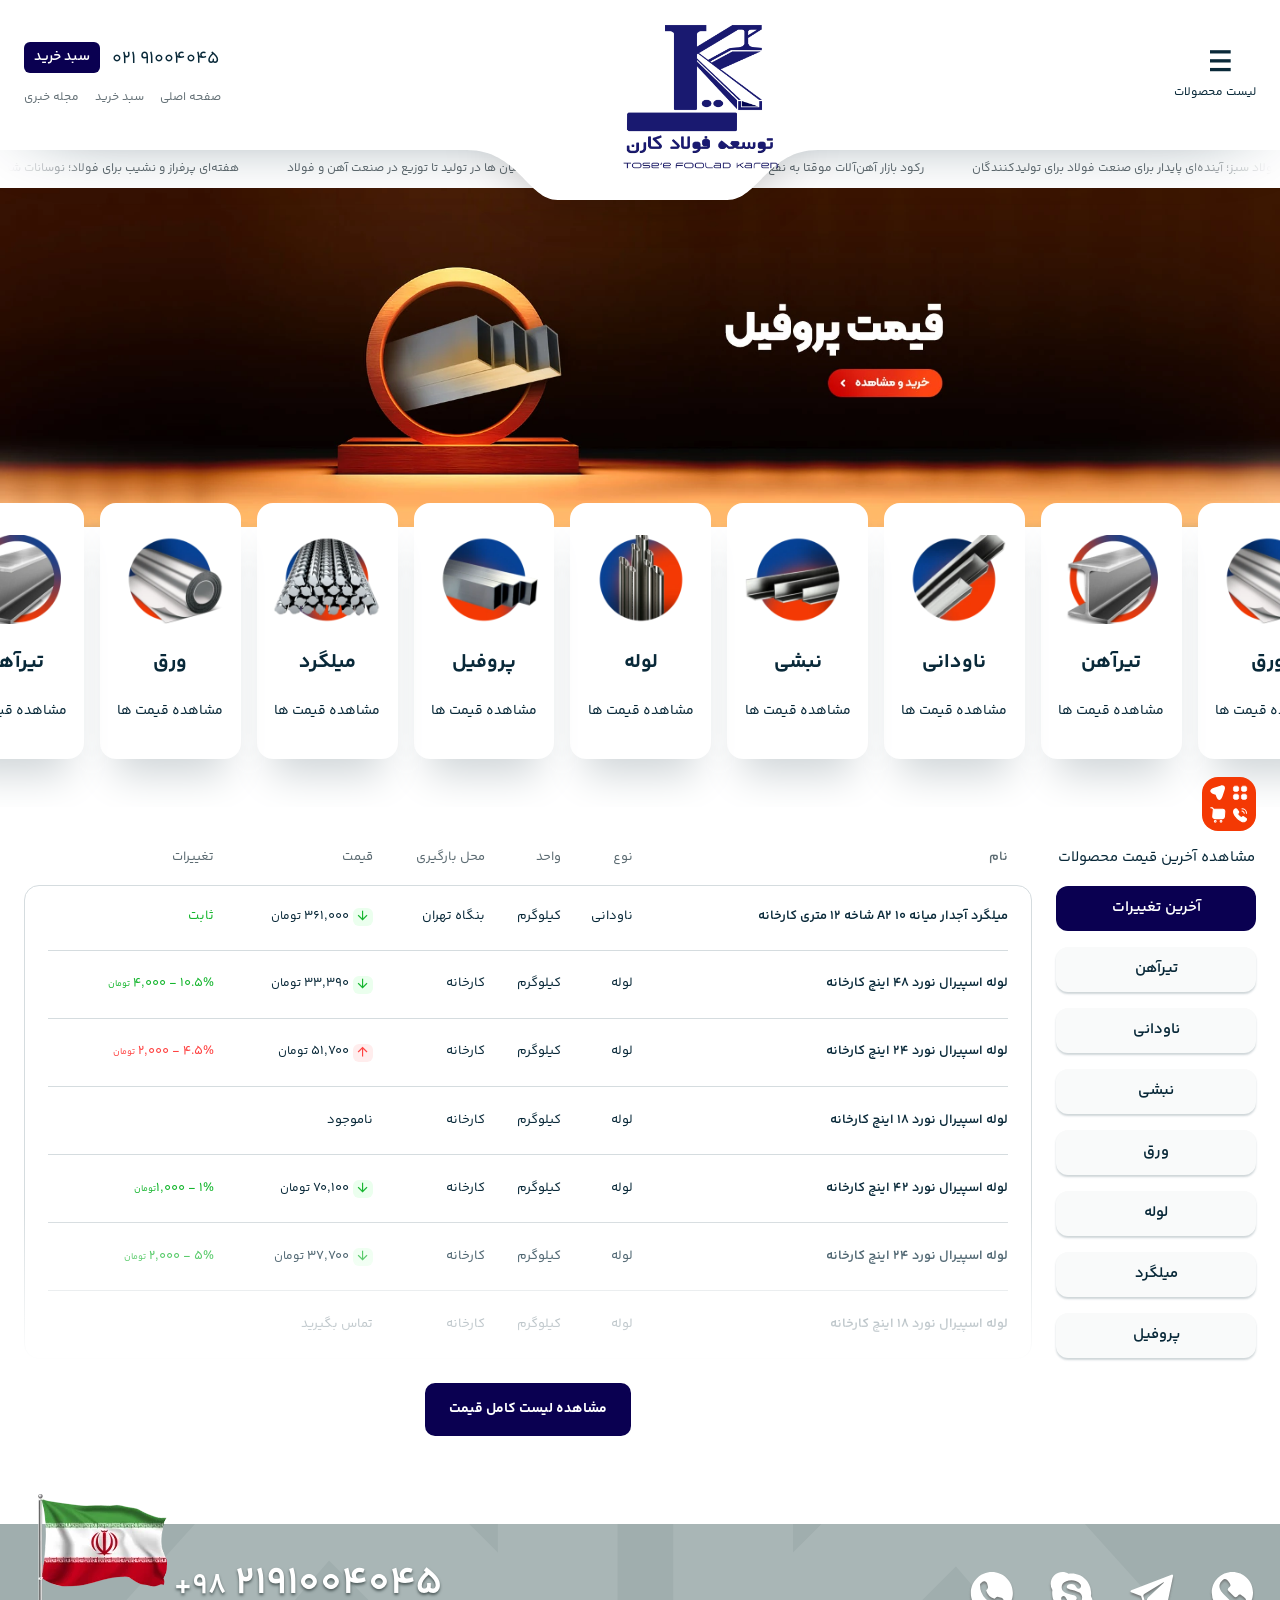
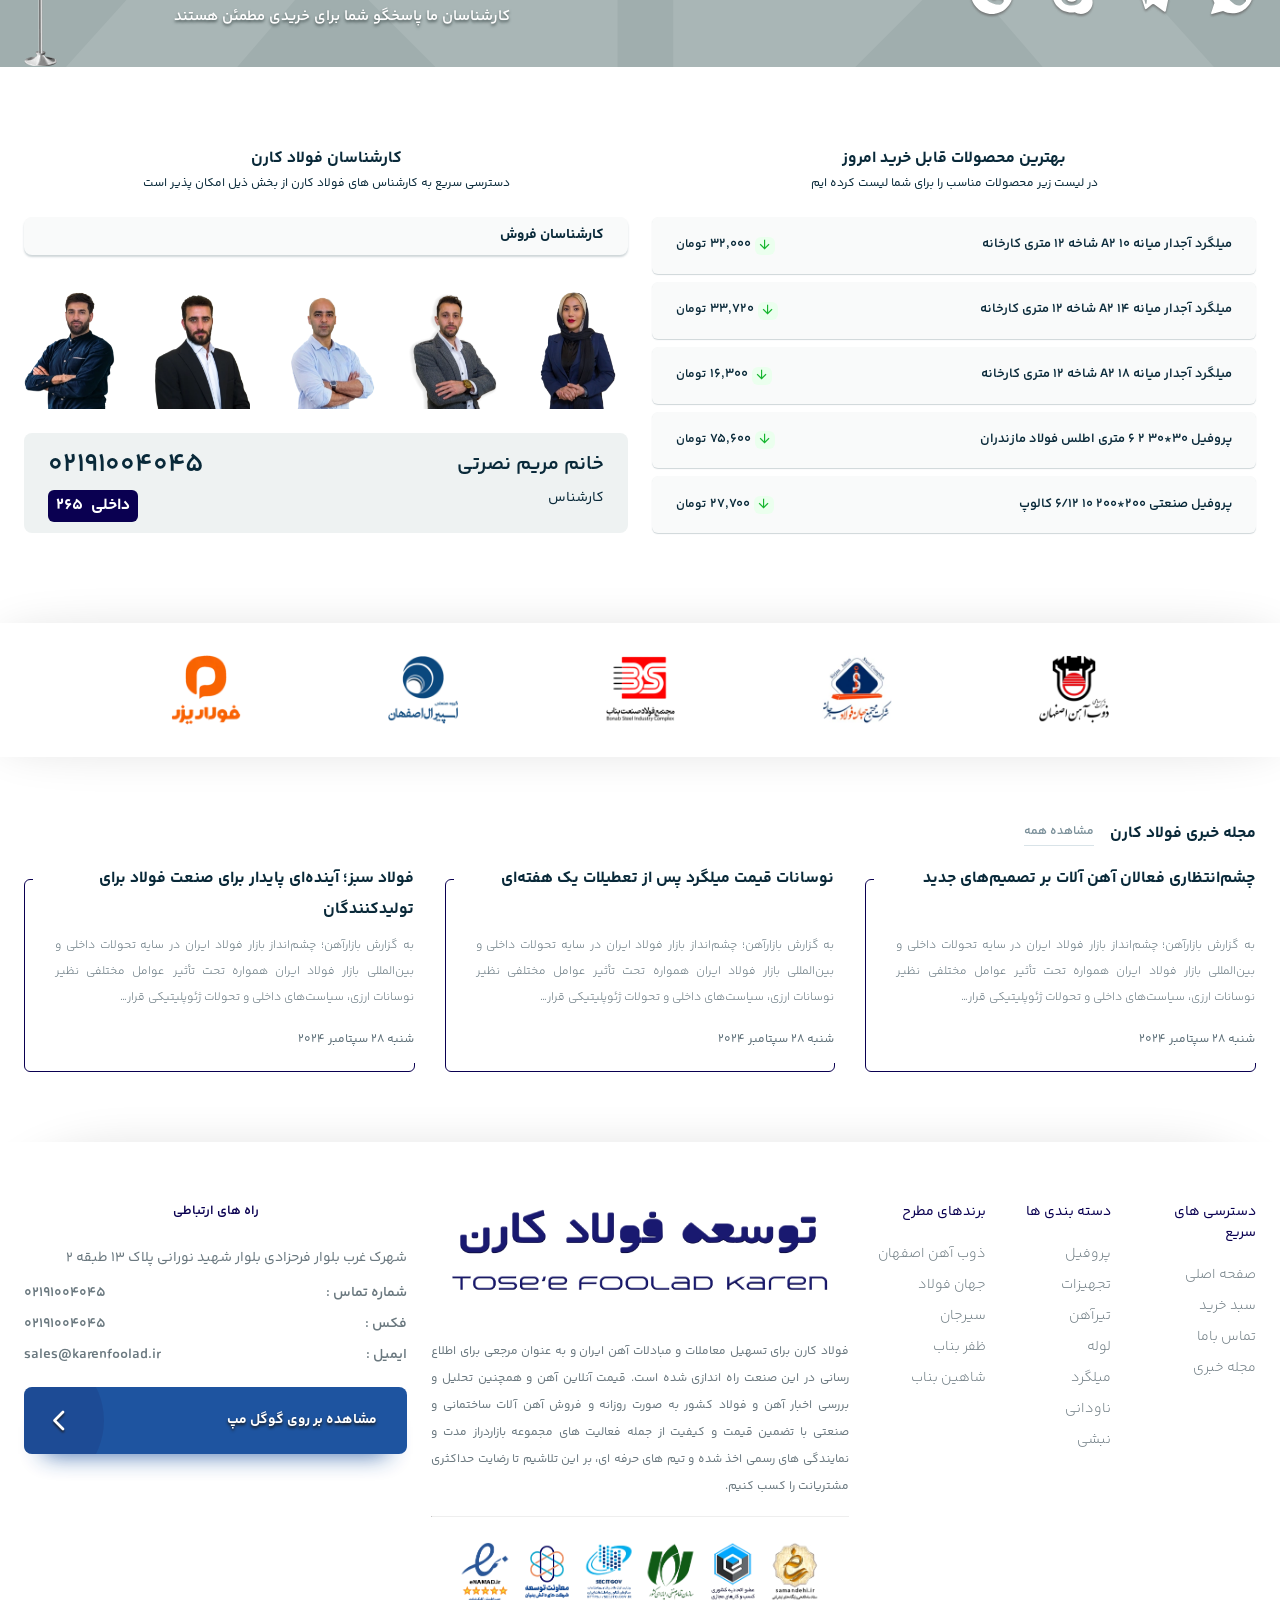
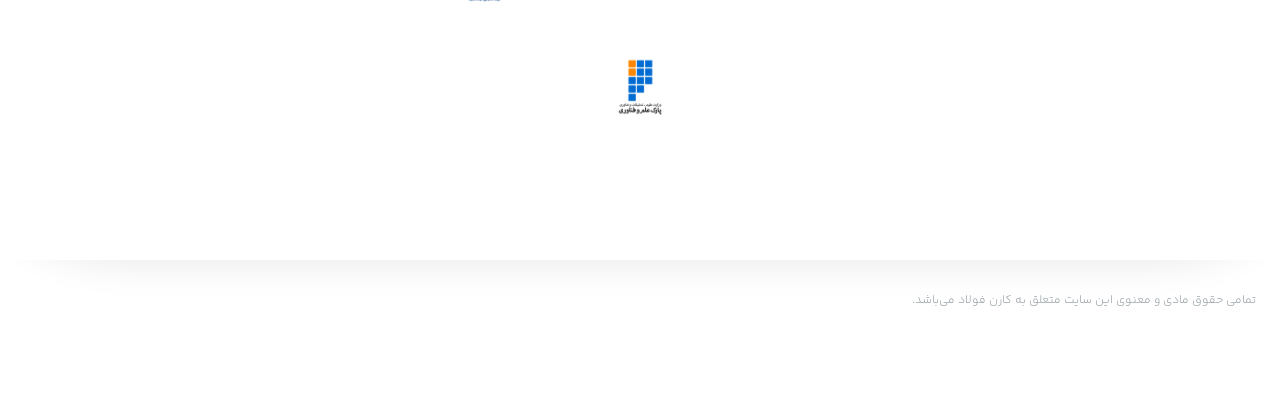
<file: index.html>
<!DOCTYPE html>
<html lang="fa" dir="rtl">
<head>
    <meta charset="UTF-8">
    <title>فولاد کارن – توسعه فولاد کارن</title>
    <meta name="viewport" content="width=device-width, initial-scale=1.0, maximum-scale=1.0, user-scalable=no">
    <meta name="apple-mobile-web-app-capable" content="yes"/>	
    <meta name='robots' content='max-image-preview:large' />
    <link rel="canonical" href="https://karenfoolad.ir/" />
    <link rel='shortlink' href='https://karenfoolad.ir/' />
    <link rel="icon" href="assets/icons/karenfoolad-icon-45x45.webp" sizes="32x32" />
    <link rel="icon" href="assets/icons/karenfoolad-icon-200x200.webp" sizes="192x192" />
    <link rel="apple-touch-icon" href="assets/icons/karenfoolad-icon-scaled.webp" />
    <link rel="stylesheet" href="css/main--page.css">
</head>
<body class="main-page-container">

    <!-- loading screen -->
     <div id="page-loader">
        <div class="spinner"></div>
    </div>
    <!---->

    <header class="header-container">
        <div class="header container">
            <div class="header-item header-right">
                <nav class="menu-desktop-hover">
                    <label for="menu-toggle" class="icon-menu-container">
                        <div class="icon-menu"></div>
                        <span>لیست محصولات</span>
                    </label>
                    <div class="menu-desktop">
                        <ul class="menu-main">
                            <li class="menu-main-items">
                                <a href="" class="menu-main-links menu-main-first">قیمت میلگرد</a>
                            </li>
                            <li class="menu-main-items">
                                <a href="" class="menu-main-links">قیمت محصولات میلگرد</a>
                                <div class="sub-menu-desktop-container">
                                    <ul class="sub-menu-desktop" style="height: 100px;">
                                        <li><a href="" class="sub-menu-desktop-title">قیمت میلگرد آجدار</a></li>
                                        <li><a href="" class="sub-menu-desktop-title">قیمت میلگرد آلیاژی</a></li>
                                        <li><a href="" class="sub-menu-desktop-title">قیمت میلگرد ساده</a></li>
                                        <li><a href="" class="sub-menu-desktop-title">قیمت میلگرد استیل</a></li>
                                        <li><a href="" class="sub-menu-desktop-title">قیمت میلگرد بستر</a></li>
                                        <li><a href="" class="sub-menu-desktop-title">قیمت کلاف</a></li>
                                        <li><a href="" class="sub-menu-desktop-title">قیمت شمش فولادی</a></li>
                                    </ul>
                                </div>
                            </li>
                            <li class="menu-main-items">
                                <a href="" class="menu-main-links">قیمت ورق</a>
                                <div class="sub-menu-desktop-container">
                                    <ul class="sub-menu-desktop" style="height: 230px;">
                                        <li><a href="" class="sub-menu-desktop-title">قیمت محصولات ورق</a></li>
                                        <li><a href="" class="sub-menu-desktop-items-link">قیمت ورق st52</a></li>
                                        <li><a href="" class="sub-menu-desktop-items-link">قیمت ورق st37</a> </li>
                                        <li><a href="" class="sub-menu-desktop-items-link">قیمت ورق a283</a></li>
                                        <li><a href="" class="sub-menu-desktop-items-link">قیمت ورق a516</a></li>
                                        <li><a href="" class="sub-menu-desktop-items-link">قیمت ورق ck45</a></li>
                                        <li><a href="" class="sub-menu-desktop-items-link">قیمت ورق دریایی</a></li>
                                        <li><a href="" class="sub-menu-desktop-items-link">قیمت ورق آجدار</a></li>
                                        <li><a href="" class="sub-menu-desktop-items-link">قیمت ورق ضد سایش</a></li>
                                        <li><a href="" class="sub-menu-desktop-title">ورق سرد</a></li>
                                        <li><a href="" class="sub-menu-desktop-items-link">قیمت ورق گالوانیزه</a></li>
                                        <li><a href="" class="sub-menu-desktop-items-link">قیمت ورق روغنی</a></li>
                                        <li><a href="" class="sub-menu-desktop-items-link">قیمت ورق اسید شویی</a></li>
                                        <li><a href="" class="sub-menu-desktop-items-link">ورق قلع اندود</a></li>
                                        <li><a href="" class="sub-menu-desktop-items-link">قیمت ورق رنگی</a></li>
                                        <li><a href="" class="sub-menu-desktop-items-link">قیمت ورق کرکره</a></li>
                                        <li><a href="" class="sub-menu-desktop-items-link">قیمت عرشه فولادی</a></li>
                                        <li><a href="" class="sub-menu-desktop-items-link">قیمت ورق آلوزینک</a></li>
                                        <li><a href="" class="sub-menu-desktop-title">انواع ورق آهن</a></li>
                                        <li><a href="" class="sub-menu-desktop-items-link">قیمت ورق استیل</a></li>
                                        <li><a href="" class="sub-menu-desktop-items-link">قیمت ورق آلومینیوم</a></li>
                                    </ul>
                                </div>
                            </li>
                            <li class="menu-main-items">
                                <a href="" class="menu-main-links">قیمت پروفیل</a>
                                <div class="sub-menu-desktop-container">
                                    <ul class="sub-menu-desktop" style="height: 100px;"> 
                                        <li><a href="" class="sub-menu-desktop-title">پروفیل</a></li>
                                        <li><a href="" class="sub-menu-desktop-items-link">قیمت پروفیل صنعتی</a></li>
                                        <li><a href="" class="sub-menu-desktop-items-link">قیمت پروفیل سبک</a></li>
                                        <li><a href="" class="sub-menu-desktop-items-link">قیمت پروفیل z</a></li>
                                        <li><a href="" class="sub-menu-desktop-items-link">قیمت قوطی ستونی</a></li>
                                        <li><a href="" class="sub-menu-desktop-items-link">قیمت پروفیل استیل</a></li>
                                        <li><a href="" class="sub-menu-desktop-items-link">قیمت پروفیل فرانسوی</a></li>
                                        <li><a href="" class="sub-menu-desktop-items-link">قوطی مبلی</a></li>
                                    </ul>
                                </div>
                            </li>
                            <li class="menu-main-items">
                                <a href="" class="menu-main-links">قیمت تیرآهن</a>
                                <div class="sub-menu-desktop-container">
                                    <ul class="sub-menu-desktop" style="height: 403px;">
                                        <li><a href="" class="sub-menu-desktop-title">قیمت محصولات تیرآهن</a></li>
                                        <li><a href="" class="sub-menu-desktop-items-link">قیمت تیرآهن لانه زنبوری</a></li>
                                        <li><a href="" class="sub-menu-desktop-items-link">قیمت هاش</a></li>
                                        <li><a href="" class="sub-menu-desktop-items-link">تیرآهن هاش</a></li>
                                        <li><a href="" class="sub-menu-desktop-items-link">تیرآهن سبک</a></li>
                                        <li><a href="" class="sub-menu-desktop-items-link">تیرآهن سنگین</a></li>
                                        <li><a href="" class="sub-menu-desktop-items-link">تیرآهن لانه زنبوری</a></li>
                                        <li><a href="" class="sub-menu-desktop-items-link">تیرآهن ریل جرثقیلی</a></li>
                                        <li><a href="" class="sub-menu-desktop-items-link">تیرآهن ریل آسانسوری</a></li>
                                        <li><a href="" class="sub-menu-desktop-title">برندهای منتخب تیرآهن</a></li>
                                        <li><a href="" class="sub-menu-desktop-items-link">تیرآهن اهواز</a></li>
                                        <li><a href="" class="sub-menu-desktop-items-link">تیرآهن بناب</a></li>
                                        <li><a href="" class="sub-menu-desktop-items-link">تیرآهن فایکو</a></li>
                                        <li><a href="" class="sub-menu-desktop-items-link">تیرآهن ناب تبریز</a></li>
                                        <li><a href="" class="sub-menu-desktop-items-link">تیرآهن کرمانشاه</a></li>
                                        <li><a href="" class="sub-menu-desktop-items-link">تیرآهن یزد</a></li>
                                        <li><a href="" class="sub-menu-desktop-title">سایزهای منتخب</a></li>
                                        <li><a href="" class="sub-menu-desktop-items-link">قیمت تیرآهن 10</a></li>
                                        <li><a href="" class="sub-menu-desktop-items-link">قیمت تیرآهن ۱۲</a></li>
                                        <li><a href="" class="sub-menu-desktop-items-link">قیمت تیرآهن ۱4</a></li>
                                        <li><a href="" class="sub-menu-desktop-items-link">قیمت تیرآهن ۱۶</a></li>
                                        <li><a href="" class="sub-menu-desktop-items-link">قیمت تیرآهن ۱۸</a></li>
                                        <li><a href="" class="sub-menu-desktop-items-link">قیمت تیرآهن ۲۰</a></li>
                                        <li><a href="" class="sub-menu-desktop-items-link">قیمت تیرآهن ۲۲</a></li>
                                        <li><a href="" class="sub-menu-desktop-items-link">قیمت تیرآهن ۲۴</a></li>
                                        <li><a href="" class="sub-menu-desktop-items-link">قیمت تیرآهن 27</a></li>
                                        <li><a href="" class="sub-menu-desktop-title">قیمت ریل آهنی</a></li>
                                        <li><a href="" class="sub-menu-desktop-items-link">قیمت ریل جرثقیل</a></li>
                                        <li><a href="" class="sub-menu-desktop-items-link">قیمت ریل آسانسور</a></li>
                                        <li><a href="" class="sub-menu-desktop-items-link">قیمت ریل معدنی</a></li>
                                        <li><a href="" class="sub-menu-desktop-title">قیمت تیرآهن</a></li>
                                        <li><a href="" class="sub-menu-desktop-items-link">قیمت تیرآهن ذوب آهن اصفهان</a></li>
                                        <li><a href="" class="sub-menu-desktop-items-link">قیمت تیرآهن کوثر اهواز</a></li>
                                        <li><a href="" class="sub-menu-desktop-items-link">قیمت تیرآهن کرمانشاه</a></li>
                                        <li><a href="" class="sub-menu-desktop-items-link">قیمت تیرآهن فایکو</a></li>
                                        <li><a href="" class="sub-menu-desktop-items-link">قیمت تیرآهن ظفر بناب</a></li>
                                        <li><a href="" class="sub-menu-desktop-items-link">قیمت تیرآهن ناب تبریز</a></li>
                                        <li></li>
                                    </ul>
                                </div>
                            </li>
                            <li class="menu-main-items">
                                <a href="" class="menu-main-links">قیمت لوله</a>
                                <div class="sub-menu-desktop-container">
                                    <ul class="sub-menu-desktop" style="height: 403px;">
                                        <li><a href="" class="sub-menu-desktop-title">قیمت محصولات لوله</a></li>
                                        <li><a href="" class="sub-menu-desktop-items-link">لوله داربست</a></li>
                                        <li><a href="" class="sub-menu-desktop-items-link">لوازم داربستی</a></li>
                                        <li><a href="" class="sub-menu-desktop-items-link">تخته روسی</a></li>
                                        <li><a href="" class="sub-menu-desktop-items-link">لوله ساختمانی</a></li>
                                        <li><a href="" class="sub-menu-desktop-items-link">لوله تست آب</a></li>
                                        <li><a href="" class="sub-menu-desktop-items-link">لوله گاز خانگی</a></li>
                                        <li><a href="" class="sub-menu-desktop-items-link">لوله API</a></li>
                                        <li><a href="" class="sub-menu-desktop-items-link">لوله جدار چاه</a></li>
                                        <li><a href="" class="sub-menu-desktop-items-link">لوله اسپیرال</a></li>
                                        <li><a href="" class="sub-menu-desktop-items-link">لوله صنعتی</a></li>
                                        <li><a href="" class="sub-menu-desktop-title">لوله بدون درز</a></li>
                                        <li><a href="" class="sub-menu-desktop-items-link">لوله مانیسمان</a></li>
                                        <li><a href="" class="sub-menu-desktop-items-link">لوله گوشتدار</a></li>
                                        <li><a href="" class="sub-menu-desktop-items-link">لوله گالوانیزه</a></li>
                                        <li><a href="" class="sub-menu-desktop-items-link">لوله گلخانه</a></li>
                                        <li><a href="" class="sub-menu-desktop-items-link">استیل، مس، آلومینیوم</a></li>
                                        <li><a href="" class="sub-menu-desktop-items-link">لوله استیل</a></li>
                                        <li><a href="" class="sub-menu-desktop-items-link">لوله استیل صنعتی</a></li>
                                        <li><a href="" class="sub-menu-desktop-items-link">لوله استیل دکوراتیو</a></li>
                                        <li><a href="" class="sub-menu-desktop-items-link">لوله استیل صنایع غذایی</a></li>
                                        <li><a href="" class="sub-menu-desktop-items-link">لوله مسی</a></li>
                                        <li><a href="" class="sub-menu-desktop-title">لوله نیوپایپ</a></li>
                                        <li><a href="" class="sub-menu-desktop-title">لوله‌های فلزی</a></li>
                                        <li><a href="" class="sub-menu-desktop-title">لوله‌های غیرفلزی</a></li>
                                        <li><a href="" class="sub-menu-desktop-title">لوله‌های فلزی</a></li>
                                        <li><a href="" class="sub-menu-desktop-title">براساس کاربرد</a></li>
                                        <li><a href="" class="sub-menu-desktop-items-link">مواد نفتی و پالایشگاهی</a></li>
                                        <li><a href="" class="sub-menu-desktop-items-link">خطوط انتقال آب</a></li>
                                        <li><a href="" class="sub-menu-desktop-items-link">لوله‌کشی کارخانه‌ها</a></li>
                                        <li><a href="" class="sub-menu-desktop-items-link">سیستم فاضلاب</a></li>
                                        <li><a href="" class="sub-menu-desktop-items-link">لوله‌کشی آب منازل</a></li>
                                        <li><a href="" class="sub-menu-desktop-title">لوله‌های فلزی</a></li>
                                        <li><a href="" class="sub-menu-desktop-items-link">لوله‌ فولادی</a></li>
                                        <li><a href="" class="sub-menu-desktop-items-link">لوله چدنی</a></li>
                                        <li><a href="" class="sub-menu-desktop-items-link">لوله مسی</a></li>
                                        <li><a href="" class="sub-menu-desktop-items-link">لوله اسپیرال</a></li>
                                    </ul>
                                </div>
                            </li>
                            <li class="menu-main-items">
                                <a href="" class="menu-main-links">قیمت تجهیزات</a>
                                <div class="sub-menu-desktop-container">
                                    <ul class="sub-menu-desktop" style="height: 403px;">
                                        <li><a href="" class="sub-menu-desktop-title">تجهیزات</a></li>
                                        <li><a href="" class="sub-menu-desktop-items-link">جک سقف</a></li>
                                        <li><a href="" class="sub-menu-desktop-items-link">قالب بتن</a></li>
                                        <li><a href="" class="sub-menu-desktop-items-link">بولت و مهره</a></li>
                                        <li><a href="" class="sub-menu-desktop-items-link">گریتینگ</a></li>
                                        <li><a href="" class="sub-menu-desktop-items-link">گل میخ</a></li>
                                        <li><a href="" class="sub-menu-desktop-items-link">گاردریل</a></li>
                                        <li><a href="" class="sub-menu-desktop-items-link">پیچ و مهره</a></li>
                                        <li><a href="" class="sub-menu-desktop-title">عایق حرارتی</a></li>
                                        <li><a href="" class="sub-menu-desktop-items-link">پشم سنگ</a></li>
                                        <li><a href="" class="sub-menu-desktop-items-link">پشم شیشه</a></li>
                                        <li><a href="" class="sub-menu-desktop-items-link">عایق ایزوهم</a></li>
                                        <li><a href="" class="sub-menu-desktop-items-link">فوم سقفی</a></li>
                                        <li><a href="" class="sub-menu-desktop-items-link">فوم ورقی</a></li>
                                        <li><a href="" class="sub-menu-desktop-title">عایق و پوشش</a></li>
                                        <li><a href="" class="sub-menu-desktop-items-link">قیمت کارتن پلاست</a></li>
                                        <li><a href="" class="sub-menu-desktop-items-link">قیمت ساندویچ پانل</a></li>
                                        <li><a href="" class="sub-menu-desktop-items-link">قیمت ایرانیت</a></li>
                                        <li><a href="" class="sub-menu-desktop-items-link">سازه کناف</a></li>
                                        <li><a href="" class="sub-menu-desktop-title">اتصالات</a></li>
                                        <li><a href="" class="sub-menu-desktop-items-link">تبدیل</a></li>
                                        <li><a href="" class="sub-menu-desktop-items-link">سردنده</a></li>
                                        <li><a href="" class="sub-menu-desktop-items-link">سه راه</a></li>
                                        <li><a href="" class="sub-menu-desktop-items-link">زانو</a></li>
                                        <li><a href="" class="sub-menu-desktop-items-link">گل میخ عرشه</a></li>
                                        <div>
                                            <li><a href="" class="sub-menu-desktop-title">فلنج</a></li>
                                            <li><a href="" class="sub-menu-desktop-items-link">فلنج گلودار</a></li>
                                        </div>
                                        <li><a href="" class="sub-menu-desktop-items-link">فلنج اسلیپون</a></li>
                                        <li><a href="" class="sub-menu-desktop-title">الکترود</a></li>
                                        <li><a href="" class="sub-menu-desktop-items-link">الکترود</a></li>
                                        <li><a href="" class="sub-menu-desktop-items-link">سیم جوش</a></li>
                                        <li><a href="" class="sub-menu-desktop-title">صفحه سنگ</a></li>
                                        <li><a href="" class="sub-menu-desktop-items-link">لرزه گیر</a></li>
                                        <li><a href="" class="sub-menu-desktop-items-link">کپ</a></li>
                                        <li><a href="" class="sub-menu-desktop-items-link">تخته روسی</a></li>
                                        <li><a href="" class="sub-menu-desktop-items-link">تجهیزات گرمایشی</a></li>
                                        <li><a href="" class="sub-menu-desktop-items-link">تجهیزات سرمایشی</a></li>
                                    </ul>
                                </div>
                            </li>
                            <li class="menu-main-items">
                                <a href="" class="menu-main-links">محصولات مفتولی</a>
                                <div class="sub-menu-desktop-container">
                                    <ul class="sub-menu-desktop" style="height: 403px;">
                                        <li><a href="" class="sub-menu-desktop-title">صنایع مفتولی</a></li>
                                        <li><a href="" class="sub-menu-desktop-items-link">قیمت سیم مفتول</a></li>
                                        <li><a href="" class="sub-menu-desktop-items-link">قیمت مش</a></li>
                                        <li><a href="" class="sub-menu-desktop-items-link">قیمت خرپا</a></li>
                                        <li><a href="" class="sub-menu-desktop-items-link">قیمت مفتول مسوار</a></li>
                                        <li><a href="" class="sub-menu-desktop-items-link">قیمت رابیتس</a></li>
                                        <li><a href="" class="sub-menu-desktop-items-link">قیمت سیم گالوانیزه</a></li>
                                        <li><a href="" class="sub-menu-desktop-items-link">قیمت توری گابیون</a></li>
                                        <li><a href="" class="sub-menu-desktop-items-link">قیمت توری حصاری</a></li>
                                        <li><a href="" class="sub-menu-desktop-items-link">قیمت توری مرغی</a></li>
                                        <li><a href="" class="sub-menu-desktop-items-link">قیمت توری پرسی</a></li>
                                        <li><a href="" class="sub-menu-desktop-items-link">قیمت توری فرنگی</a></li>
                                        <li><a href="" class="sub-menu-desktop-items-link">قیمت سیم خاردار</a></li>
                                        <li><a href="" class="sub-menu-desktop-title">توری</a></li>
                                        <li><a href="" class="sub-menu-desktop-items-link">فنس توری</a></li>
                                        <li><a href="" class="sub-menu-desktop-items-link">توری پرسی</a></li>
                                        <li><a href="" class="sub-menu-desktop-items-link">توری فلزی</a></li>
                                        <li><a href="" class="sub-menu-desktop-items-link">توری مرغی</a></li>
                                        <li><a href="" class="sub-menu-desktop-items-link">توری فرنگی</a></li>
                                        <li><a href="" class="sub-menu-desktop-items-link">گابیون</a></li>
                                        <li><a href="" class="sub-menu-desktop-title">سیم خاردار</a></li>
                                        <li><a href="" class="sub-menu-desktop-items-link">سیم خاردار سوزنی</a></li>
                                        <li><a href="" class="sub-menu-desktop-items-link">سیم خاردار تبری</a></li>
                                        <li><a href="" class="sub-menu-desktop-items-link">سیم مفتول</a></li>
                                        <li><a href="" class="sub-menu-desktop-items-link">سیم آرماتور</a></li>
                                        <div>
                                            <li><a href="" class="sub-menu-desktop-title">رابیتس</a></li>
                                            <li><a href="" class="sub-menu-desktop-title">مش</a></li>
                                            <li><a href="" class="sub-menu-desktop-title">شفت</a></li>
                                            <li><a href="" class="sub-menu-desktop-title">قیمت کلاف ساده</a></li>
                                        </div>
                                        <li><a href="" class="sub-menu-desktop-items-link">قیمت سیم مفتولی سیاه</a></li>
                                        <li><a href="" class="sub-menu-desktop-items-link">قیمت انوای سیم مفتول</a></li>
                                        <li><a href="" class="sub-menu-desktop-items-link">قیمت زیگزاگ و حرارتی</a></li>
                                        <li><a href="" class="sub-menu-desktop-items-link">قیمت مفتول گالوانیزه</a></li>
                                        <li><a href="" class="sub-menu-desktop-items-link">قیمت توری حصاری</a></li>
                                        <li><a href="" class="sub-menu-desktop-items-link">قیمت انواع توری</a></li>
                                        <li><a href="" class="sub-menu-desktop-items-link">قیمت مش آجدار</a></li>
                                        <li><a href="" class="sub-menu-desktop-items-link">قیمت رابیتس</a></li>
                                    </ul>
                                </div>
                            </li>
                            <li class="menu-main-items">
                                <a href="" class="menu-main-links">قیمت نبشی</a>
                                <div class="sub-menu-desktop-container">
                                    <ul class="sub-menu-desktop" style="height: 400px;">
                                        <li><a href="" class="sub-menu-desktop-title">کارخانجات نبشی</a></li>
                                        <li><a href="" class="sub-menu-desktop-items-link">قیمت نبشی شکفته</a></li>
                                        <li><a href="" class="sub-menu-desktop-items-link">قیمت نبشی ناب تبریز</a></li>
                                        <li><a href="" class="sub-menu-desktop-items-link">قیمت نبشی اسپیرال</a></li>
                                        <li><a href="" class="sub-menu-desktop-items-link">قیمت نبشی آریان فولاد</a></li>
                                        <li><a href="" class="sub-menu-desktop-items-link">قیمت نبشی ظهوریان</a></li>
                                        <li><a href="" class="sub-menu-desktop-items-link">قیمت نبشی منظومه</a></li>
                                        <li><a href="" class="sub-menu-desktop-items-link">قیمت ناودانی</a></li>
                                        <li><a href="" class="sub-menu-desktop-items-link">قیمت ناودانی نصر آذربایجان</a></li>
                                        <li><a href="" class="sub-menu-desktop-items-link">قیمت ناودانی ناب تبریز</a></li>
                                        <li><a href="" class="sub-menu-desktop-items-link">قیمت ناودانی اسپیرال</a></li>
                                        <li><a href="" class="sub-menu-desktop-items-link">قیمت ناودانی ابهر</a></li>
                                        <li><a href="" class="sub-menu-desktop-items-link">قیمت سپری</a></li>
                                        <li><a href="" class="sub-menu-desktop-title">نبشی</a></li>
                                        <li><a href="" class="sub-menu-desktop-title">ناودانی</a></li>
                                        <li><a href="" class="sub-menu-desktop-items-link">ناودانی ساختمانی</a></li>
                                        <li><a href="" class="sub-menu-desktop-items-link">هم وزن اروپا</a></li>
                                        <li><a href="" class="sub-menu-desktop-items-link">اروپا</a></li>
                                        <li><a href="" class="sub-menu-desktop-title">وال پست</a></li>
                                        <li><a href="" class="sub-menu-desktop-links">سپری</a></li>
                                        <li><a href="" class="sub-menu-desktop-items-link">قیمت نبشی</a></li>
                                        <li><a href="" class="sub-menu-desktop-items-link">قیمت ناودانی</a></li>
                                        <li><a href="" class="sub-menu-desktop-items-link">قیمت سپری</a></li>
                                        <li><a href="" class="sub-menu-desktop-items-link">قیمت خاموت</a></li>
                                        <li><a href="" class="sub-menu-desktop-title">نبشی های دیگر</a></li>
                                        <li><a href="" class="sub-menu-desktop-items-link">نبشی انبار تهران</a></li>
                                        <li><a href="" class="sub-menu-desktop-items-link">نبشی شکفته کارخانه مشهد</a></li>
                                        <li><a href="" class="sub-menu-desktop-items-link">نبشی فولاد شکفته</a></li>
                                        <li><a href="" class="sub-menu-desktop-items-link">نبشی فولاد ناب تبریز</a></li>
                                        <li><a href="" class="sub-menu-desktop-items-link">نبشی بناب</a></li>
                                        <li><a href="" class="sub-menu-desktop-items-link">نبشی آریان فولاد</a></li>
                                        <li><a href="" class="sub-menu-desktop-items-link">نبشی منظومه</a></li>
                                        <li><a href="" class="sub-menu-desktop-items-link">نبشی ظهوریان</a></li>
                                        <li><a href="" class="sub-menu-desktop-items-link">نبشی نورد گرم تهران</a></li>
                                        <li><a href="" class="sub-menu-desktop-items-link">نبشی فولاد اسپیرال</a></li>
                                        <li><a href="" class="sub-menu-desktop-items-link">نبشی ماهان</a></li>
                                    </ul>
                                </div>
                            </li>
                            <li class="menu-main-items">
                                <a href="" class="menu-main-links">گریتینگ و تسمه</a>
                                <div class="sub-menu-desktop-container">
                                    <ul class="sub-menu-desktop" style="height: 372px;">
                                        <li><a href="" class="sub-menu-desktop-title">گریتینگ</a></li>
                                        <li><a href="" class="sub-menu-desktop-items-link">تسمه در تسمه</a></li>
                                        <li><a href="" class="sub-menu-desktop-items-link">تسمه در میلگرد</a></li>
                                        <li><a href="" class="sub-menu-desktop-items-link">تسمه در چهارپهلو</a></li>
                                        <li><a href="" class="sub-menu-desktop-items-link">تسمه در نیم تسمه</a></li>
                                        <li><a href="" class="sub-menu-desktop-title">تسمه</a></li>
                                        <li><a href="" class="sub-menu-desktop-items-link">تسمه ماشین کاری</a></li>
                                        <li><a href="" class="sub-menu-desktop-items-link">تسمه ماشین کاری</a></li>
                                        <li><a href="" class="sub-menu-desktop-items-link">تسمه نوردی</a></li>
                                        <li><a href="" class="sub-menu-desktop-title">چهارپهلو</a></li>
                                        <li><a href="" class="sub-menu-desktop-items-link">چهارپهلو نرمال</a></li>
                                        <li><a href="" class="sub-menu-desktop-items-link">چهارپهلو ترانس</a></li>
                                        <li><a href="" class="sub-menu-desktop-items-link">چهارپهلو آلیاژی</a></li>
                                        <li><a href="" class="sub-menu-desktop-title">گریتینگ</a></li>
                                        <li><a href="" class="sub-menu-desktop-items-link">گریتینگ فلزی</a></li>
                                        <li><a href="" class="sub-menu-desktop-items-link">گریتینگ پله</a></li>
                                        <li><a href="" class="sub-menu-desktop-items-link">گریتینگ استنلس استیل</a></li>
                                        <li><a href="" class="sub-menu-desktop-items-link">تسمه ماشینکاری</a></li>
                                        <li><a href="" class="sub-menu-desktop-items-link">تسمه نوردی</a></li>
                                        <li><a href="" class="sub-menu-desktop-title">سایزهای منتخب</a></li>
                                        <li><a href="" class="sub-menu-desktop-items-link">عرض 100 میلیمتر</a></li>
                                        <li><a href="" class="sub-menu-desktop-items-link">عرض 120 میلیمتر</a></li>
                                        <li><a href="" class="sub-menu-desktop-items-link">عرض 30 میلی متر</a></li>
                                        <li><a href="" class="sub-menu-desktop-items-link">عرض 35 میلیمتر</a></li>
                                        <li><a href="" class="sub-menu-desktop-items-link">عرض 40 میلیمتر</a></li>
                                        <li><a href="" class="sub-menu-desktop-items-link">عرض 45 میلیمتر</a></li>
                                        <li><a href="" class="sub-menu-desktop-items-link">عرض 50 میلیمتر</a></li>
                                        <li><a href="" class="sub-menu-desktop-items-link">عرض 55 میلیمتر</a></li>
                                        <li><a href="" class="sub-menu-desktop-items-link">عرض 60 میلی متر</a></li>
                                        <li><a href="" class="sub-menu-desktop-title">کارخانجات تسمه</a></li>
                                        <li><a href="" class="sub-menu-desktop-items-link">تسمه آریان فولاد</a></li>
                                        <li><a href="" class="sub-menu-desktop-items-link">تسمه فولادی کوهپایه</a></li>
                                        <li><a href="" class="sub-menu-desktop-items-link">تسمه کوره ای اصفهان</a></li>
                                        <li><a href="" class="sub-menu-desktop-items-link">تسمه کوره ای تهران</a></li>
                                        <li><a href="" class="sub-menu-desktop-items-link">تسمه مسی</a></li>
                                    </ul>
                                </div>
                            </li>
                            <li class="menu-main-items">
                                <a href="" class="menu-main-links">قیمت آهن صادراتی</a>
                                <div class="sub-menu-desktop-container">
                                    <ul class="sub-menu-desktop" style="height: 403px;">
                                        <li><a href="" class="sub-menu-desktop-title">صادرات فولاد</a></li>
                                        <li><a href="" class="sub-menu-desktop-items-link">صادرات میلگرد</a></li>
                                        <li><a href="" class="sub-menu-desktop-items-link">صادرات نبشی و ناودانی</a></li>
                                        <li><a href="" class="sub-menu-desktop-items-link">صادرات لوله و پروفیل فولادی</a></li>
                                        <li><a href="" class="sub-menu-desktop-items-link">صادرات تسمه آهنی</a></li>
                                        <li><a href="" class="sub-menu-desktop-items-link">صادرات میلگرد کلاف</a></li>
                                        <li><a href="" class="sub-menu-desktop-items-link">صادرات تیرآهن</a></li>
                                        <li><a href="" class="sub-menu-desktop-items-link">صادرات ورق آهن</a></li>
                                        <li><a href="" class="sub-menu-desktop-items-link">صادرات ریل آسانسور</a></li>
                                        <li><a href="" class="sub-menu-desktop-items-link">صادرات مفتول</a></li>
                                        <li><a href="" class="sub-menu-desktop-items-link">میلگرد صادراتی</a></li>
                                        <li><a href="" class="sub-menu-desktop-items-link">ناودانی صادراتی</a></li>
                                        <li><a href="" class="sub-menu-desktop-items-link">ورق رنگی صادراتی</a></li>
                                        <li><a href="" class="sub-menu-desktop-items-link">ورق روغنی صادراتی</a></li>
                                        <li><a href="" class="sub-menu-desktop-items-link">ورق گالوانیزه صادراتی</a></li>
                                        <li><a href="" class="sub-menu-desktop-items-link">صادرات آهن</a></li>
                                        <li><a href="" class="sub-menu-desktop-items-link">شمش صادراتی</a></li>
                                        <li><a href="" class="sub-menu-desktop-items-link">سیم مفتولی صادراتی</a></li>
                                        <li><a href="" class="sub-menu-desktop-items-link">پروفیل ساختمانی صادراتی</a></li>
                                        <li><a href="" class="sub-menu-desktop-items-link">پروفیل کنگره صادراتی</a></li>
                                        <li><a href="" class="sub-menu-desktop-items-link">پروفیل صنعتی صادراتی</a></li>
                                        <li><a href="" class="sub-menu-desktop-items-link">پروفیل زد صادراتی</a></li>
                                        <li><a href="" class="sub-menu-desktop-items-link">پروفیل گالوانیزه صادراتی</a></li>
                                        <li><a href="" class="sub-menu-desktop-items-link">پروفیل سبک صادراتی</a></li>
                                        <li><a href="" class="sub-menu-desktop-items-link">پروفیل استیل صادراتی</a></li>
                                        <li><a href="" class="sub-menu-desktop-title">دیگر موارد صادراتی</a></li>
                                        <li><a href="" class="sub-menu-desktop-items-link">لوله داربست صادراتی</a></li>
                                        <li><a href="" class="sub-menu-desktop-items-link">لوازم داربستی صادراتی</a></li>
                                        <li><a href="" class="sub-menu-desktop-items-link">تخته روسی صادراتی</a></li>
                                        <li><a href="" class="sub-menu-desktop-items-link">لوله ساختمانی صادراتی</a></li>
                                        <li><a href="" class="sub-menu-desktop-items-link">لوله تست آب صادراتی</a></li>
                                        <li><a href="" class="sub-menu-desktop-items-link">لوله گاز خانگی صادراتی</a></li>
                                        <li><a href="" class="sub-menu-desktop-items-link">لوله API صادراتی</a></li>
                                        <li><a href="" class="sub-menu-desktop-items-link">لوله جدار چاه صادراتی</a></li>
                                        <li><a href="" class="sub-menu-desktop-items-link">لوله اسپیرال صادراتی</a></li>
                                        <li><a href="" class="sub-menu-desktop-items-link">لوله صنعتی صادراتی</a></li>
                                        <li><a href="" class="sub-menu-desktop-title">ریل معدنی صادراتی</a></li>
                                        <li><a href="" class="sub-menu-desktop-title">ریل جرثقیلی صادراتی</a></li>
                                        <li><a href="" class="sub-menu-desktop-title">ریل آسانسوری صادراتی</a></li>
                                    </ul>
                                </div>
                            </li>
                            <li class="menu-main-items">
                                <a href="" class="menu-main-links">کارخانه ها</a>
                                <div class="sub-menu-desktop-container">
                                    <ul class="sub-menu-desktop">
                                        <li><a href="" class="sub-menu-desktop-title">کارخانه های فولاد ایران</a></li>
                                        <li><a href="" class="sub-menu-desktop-items-link">آریان فولاد</a></li>
                                        <li><a href="" class="sub-menu-desktop-items-link">پایا اصفهان</a></li>
                                        <li><a href="" class="sub-menu-desktop-items-link">جهان فولاد سیرجان</a></li>
                                        <li><a href="" class="sub-menu-desktop-items-link">ذوب آهن اصفهان</a></li>
                                        <li><a href="" class="sub-menu-desktop-items-link">شاهین بناب</a></li>
                                        <li><a href="" class="sub-menu-desktop-items-link">صابری</a></li>
                                        <li><a href="" class="sub-menu-desktop-items-link">صبا فولاد زاگرس</a></li>
                                        <li><a href="" class="sub-menu-desktop-items-link">ظفر بناب</a></li>
                                        <li><a href="" class="sub-menu-desktop-items-link">فولاد سپهر ایرانیان</a></li>
                                        <li><a href="" class="sub-menu-desktop-items-link">فولاد مبارکه اصفهان</a></li>
                                        <li><a href="" class="sub-menu-desktop-items-link">فولاد قائم رازی</a></li>
                                        <li><a href="" class="sub-menu-desktop-items-link">شركت پروفیل فولادی اصفهان</a></li>
                                        <li><a href="" class="sub-menu-desktop-items-link">کارخانه صنعتی سپاهان</a></li>
                                        <li><a href="" class="sub-menu-desktop-items-link">کارخانه فولاد کاویان</a></li>
                                        <li><a href="" class="sub-menu-desktop-items-link">کارخانه هفت الماس</a></li>
                                        <li><a href="" class="sub-menu-desktop-items-link">کارخانه فولاد غرب آسیا</a></li>
                                        <li><a href="" class="sub-menu-desktop-items-link">کارخانه فولاد ناب تبریز</a></li>
                                        <li><a href="" class="sub-menu-desktop-items-link">کارخانه فولاد شهریار تبریز</a></li>
                                        <li><a href="" class="sub-menu-desktop-items-link">کارخانه فولاد نگین اردکان</a></li>
                                        <li><a href="" class="sub-menu-desktop-items-link">گروه صنعتی درپاد تبریز</a></li>
                                        <li><a href="" class="sub-menu-desktop-items-link">شرکت فولاد الماس یزد</a></li>
                                        <li><a href="" class="sub-menu-desktop-items-link">مجتمع فولاد گیلان</a></li>
                                        <li><a href="" class="sub-menu-desktop-items-link">شرکت کارخانجات نورد لوله یاران</a></li>
                                        <li><a href="" class="sub-menu-desktop-items-link">شرکت لوله و پروفیل گل نرده</a></li>
                                        <li><a href="" class="sub-menu-desktop-items-link">شرکت تولیدی صنعتی کچو</a></li>
                                        <li><a href="" class="sub-menu-desktop-items-link">فولاد آلیاژی ایران</a></li>
                                        <li><a href="" class="sub-menu-desktop-items-link">نورد فولاد گلستان</a></li>
                                        <li><a href="" class="sub-menu-desktop-title">۱۰ کارخانه تیرآهن برتر</a></li>
                                        <li><a href="" class="sub-menu-desktop-title">کارخانه های برتر تهران</a></li>
                                        <li><a href="" class="sub-menu-desktop-title">کارخانه های برتر اصفهان</a></li>
                                        <li><a href="" class="sub-menu-desktop-title">کارخانه های برتر خوزستان</a></li>
                                        <li><a href="" class="sub-menu-desktop-title">کارخانه های برتر تبریز</a></li>
                                    </ul>
                                </div>
                            </li>
                        </ul>
                    </div>
                </nav>
                <input type="checkbox" id="menu-toggle" class="menu-checkbox" />
                <label for="menu-toggle" class="menu-dark-bg"></label>
                <nav class="menu-mobile">
                    <div class="close-button-container">
                        <label for="menu-toggle">
                            <svg viewBox="0 0 384 512" class="close-button">
                                <path d="M342.6 150.6c12.5-12.5 12.5-32.8 0-45.3s-32.8-12.5-45.3 0L192 210.7 86.6 105.4c-12.5-12.5-32.8-12.5-45.3 0s-12.5 32.8 0 45.3L146.7 256 41.4 361.4c-12.5 12.5-12.5 32.8 0 45.3s32.8 12.5 45.3 0L192 301.3 297.4 406.6c12.5 12.5 32.8 12.5 45.3 0s12.5-32.8 0-45.3L237.3 256 342.6 150.6z"></path>
                            </svg>
                        </label>
                    </div>
                    <ul class="menu-mobile-ul">
                        <li class="menu-mobile-li"><a href="" class="menu-mobile-links">صفحه اصلی</a></li>
                        <hr>
                        <li class="menu-mobile-li"><a href="" class="menu-mobile-links">قیمت تیرآهن</a></li>
                        <hr>
                        <li class="menu-mobile-li"><a href="" class="menu-mobile-links">قیمت میلگرد</a></li>
                        <hr>
                        <li class="menu-mobile-li"><a href="" class="menu-mobile-links">قیمت پروفیل</a></li>
                        <hr>
                        <li class="menu-mobile-li"><a href="" class="menu-mobile-links">قیمت ورق</a></li>
                        <hr>
                        <li class="menu-mobile-li menu-mobile-plus">
                            <label for="products" class="menu-mobile-links drop">قیمت دیگر محصولات</label>
                            <input type="checkbox" id="products" class="products-checkbox" />
                            <ul class="menu-mobile-li-subul products-ul">
                                <li class="menu-mobile-li-subli"><a href="" class="menu-mobile-links">قیمت لوله</a></li>
                                <li class="menu-mobile-li-subli"><a href="" class="menu-mobile-links">قیمت تجهیزات</a></li>
                                <li class="menu-mobile-li-subli"><a href="" class="menu-mobile-links">قیمت ناودانی</a></li>
                                <li class="menu-mobile-li-subli"><a href="" class="menu-mobile-links">قیمت نبشی</a></li>
                            </ul>
                        </li>
                        <hr>
                        <li class="menu-mobile-li menu-mobile-plus">
                            <label for="facilities" class="menu-mobile-links  drop">کارخانه های برتر</label>
                            <input type="checkbox" id="facilities" class="facilities-checkbox" />
                            <ul class="menu-mobile-li-subul facilities-ul">
                                <li class="menu-mobile-li-subli"><a href="" class="menu-mobile-links">ذوب آهن اصفهان</a></li>
                                <li class="menu-mobile-li-subli"><a href="" class="menu-mobile-links">فولاد مبارکه</a></li>
                                <li class="menu-mobile-li-subli"><a href="" class="menu-mobile-links">ظهوریان</a></li>
                                <li class="menu-mobile-li-subli"><a href="" class="menu-mobile-links">اسپیرال نورد</a></li>
                                <li class="menu-mobile-li-subli"><a href="" class="menu-mobile-links">شاهین بناب</a></li>
                                <li class="menu-mobile-li-subli"><a href="" class="menu-mobile-links">فایکو</a></li>
                                <li class="menu-mobile-li-subli"><a href="" class="menu-mobile-links">ناب تبریز</a></li>
                                <li class="menu-mobile-li-subli"><a href="" class="menu-mobile-links">ظفر بناب</a></li>
                                <li class="menu-mobile-li-subli"><a href="" class="menu-mobile-links">اسپیرال اصفهان</a></li>
                            </ul>
                        </li>
                    </ul>
                    <div class="menu-mobile-buttons">
                        <a href="" class="menu-mobile-button-call">تماس جهت خرید</a>
                        <a href="" class="menu-mobile-button-buy">سبد خرید</a>
                    </div>
                    <div class="menu-spacing"></div>
                </nav>
            </div>
            <div class="header-item header-middle">
                <a href="index.html">
                    <img class="header-logo" src="assets/icons/karenfoolad-icon-scaled.webp" alt="Karen Foolad">
                </a>
            </div>
            <div class="header-item header-left">
                <div class="header-phone-txt">تماس جهت خرید</div>
                <a class="header-phone-num" href="tel:02191004045">
                    <span>021</span><span>91004045</span>
                </a>

                 <div class="header-left-desktop">
                    <div class="left-top">
                        <a class="header-phone-num-desktop" href="tel:02191004045">
                            <span>021</span><span>91004045</span>
                        </a>
                        <a href="shopping-cart.html" class="header-butt">سبد خرید</a>
                    </div>
                        <ul class="left-bot">
                            <li><a href="index.html">صفحه اصلی</a></li>
                            <li><a href="shopping-cart.html">سبد خرید</a></li>
                            <li><a href="news-all.html">مجله خبری</a></li>
                        </ul>
                 </div>
            </div>
        </div>
        
    </header>
    <section class="ticker-container">
            <ul class="ticker-list">
                <li class="ticker-item"><a href="#">فولاد سبز؛ آینده‌ای پایدار برای صنعت فولاد برای تولیدکنندگان</a></li>
                <li class="ticker-item"><a href="#">رکود بازار آهن‌آلات موقتا به نفع خریداران است</a></li>
                <li class="ticker-item"><a href="#">ظرفیت بالای جذب دانش‌ بنیان‌ ها در تولید تا توزیع در صنعت آهن و فولاد</a></li>
                <li class="ticker-item"><a href="#">هفته‌ای پرفراز و نشیب برای فولاد؛ نوسانات شدید در بازار آهن</a></li>
                <li class="ticker-item"><a href="#">چشم‌انتظاری فعالان آهن آلات بر تصمیم‌های جدید</a></li>
                <li class="ticker-item"><a href="#">نوسانات قیمت میلگرد پس از تعطیلات یک هفته‌ای</a></li>
            </ul>
            <ul class="ticker-list">
                <li class="ticker-item"><a href="#">فولاد سبز؛ آینده‌ای پایدار برای صنعت فولاد برای تولیدکنندگان</a></li>
                <li class="ticker-item"><a href="#">رکود بازار آهن‌آلات موقتا به نفع خریداران است</a></li>
                <li class="ticker-item"><a href="#">ظرفیت بالای جذب دانش‌ بنیان‌ ها در تولید تا توزیع در صنعت آهن و فولاد</a></li>
                <li class="ticker-item"><a href="#">هفته‌ای پرفراز و نشیب برای فولاد؛ نوسانات شدید در بازار آهن</a></li>
                <li class="ticker-item"><a href="#">چشم‌انتظاری فعالان آهن آلات بر تصمیم‌های جدید</a></li>
                <li class="ticker-item"><a href="#">نوسانات قیمت میلگرد پس از تعطیلات یک هفته‌ای</a></li>
            </ul>
            <ul class="ticker-list">
                <li class="ticker-item"><a href="#">فولاد سبز؛ آینده‌ای پایدار برای صنعت فولاد برای تولیدکنندگان</a></li>
                <li class="ticker-item"><a href="#">رکود بازار آهن‌آلات موقتا به نفع خریداران است</a></li>
                <li class="ticker-item"><a href="#">ظرفیت بالای جذب دانش‌ بنیان‌ ها در تولید تا توزیع در صنعت آهن و فولاد</a></li>
                <li class="ticker-item"><a href="#">هفته‌ای پرفراز و نشیب برای فولاد؛ نوسانات شدید در بازار آهن</a></li>
                <li class="ticker-item"><a href="#">چشم‌انتظاری فعالان آهن آلات بر تصمیم‌های جدید</a></li>
                <li class="ticker-item"><a href="#">نوسانات قیمت میلگرد پس از تعطیلات یک هفته‌ای</a></li>
            </ul>
    </section>
    <section class="hero-container">
            <div class="hero-desktop">
                <a href="#"><img src="assets/images/hero1.webp" alt="" class="banner-desktop banner1"></a>
                <a href="##"><img src="assets/images/hero2.webp" alt="" class="hero-banner-desktop banner-desktop banner2"></a>
                <a href="###"><img src="assets/images/hero3.webp" alt="" class="hero-banner-desktop banner-desktop banner3"></a>
                <a href="####"><img src="assets/images/hero4.webp" alt="" class="hero-banner-desktop banner-desktop banner4"></a>
                <a href="#####"><img src="assets/images/hero5.webp" alt="" class="hero-banner-desktop banner-desktop banner5"></a>
                <a href="######"><img src="assets/images/hero6.webp" alt="" class="hero-banner-desktop banner-desktop banner6"></a>
                <a href="#######"><img src="assets/images/hero7.webp" alt="" class="hero-banner-desktop banner-desktop banner7"></a>
            </div>
            <div class="hero-mobile">
                <a href="#"><img src="assets/images/hero-mobile1.webp" alt="" class="banner-mobile"></a>
                <a href="##"><img src="assets/images/hero-mobile2.webp" alt="" class="hero-banner-mobile banner-mobile"></a>
            </div>
        </section>

        <section class="slider-container drag">
            <ul class="slider-layout">
                <li>
                    <a href="" class="slider-item">
                        <img src="assets/images/slider1.webp" alt="" class="slider-image">
                        <h3 class="slider-title">ورق</h3>
                        <p class="slider-link">مشاهده قیمت ها</p>
                    </a>
                </li>
                <li>
                    <a href="" class="slider-item">
                        <img src="assets/images/slider2.webp" alt="" class="slider-image">
                        <h3 class="slider-title">تیرآهن</h3>
                        <p class="slider-link">مشاهده قیمت ها</p>
                    </a>
                </li>
                <li>
                    <a href="" class="slider-item">
                        <img src="assets/images/slider3.webp" alt="" class="slider-image">
                        <h3 class="slider-title">ناودانی</h3>
                        <p class="slider-link">مشاهده قیمت ها</p>
                    </a>
                </li>
                <li>
                    <a href="" class="slider-item">
                        <img src="assets/images/slider4.webp" alt="" class="slider-image">
                        <h3 class="slider-title">نبشی</h3>
                        <p class="slider-link">مشاهده قیمت ها</p>
                    </a>
                </li>
                <li>
                    <a href="" class="slider-item">
                        <img src="assets/images/slider5.webp" alt="" class="slider-image">
                        <h3 class="slider-title">لوله</h3>
                        <p class="slider-link">مشاهده قیمت ها</p>
                    </a>
                </li>
                <li>
                    <a href="" class="slider-item">
                        <img src="assets/images/slider6.webp" alt="" class="slider-image">
                        <h3 class="slider-title">پروفیل</h3>
                        <p class="slider-link">مشاهده قیمت ها</p>
                    </a>
                </li>
                <li>
                    <a href="" class="slider-item">
                        <img src="assets/images/slider7.webp" alt="" class="slider-image">
                        <h3 class="slider-title">میلگرد</h3>
                        <p class="slider-link">مشاهده قیمت ها</p>
                    </a>
                </li>
            </ul>
    </section>
    
    <main class="main-container">
        <section class="priceing container grid-12">

            <input type="radio" name="pricing-tab" id="btn-1" checked class="price-radio">
            <input type="radio" name="pricing-tab" id="btn-2" class="price-radio">
            <input type="radio" name="pricing-tab" id="btn-3" class="price-radio">
            <input type="radio" name="pricing-tab" id="btn-4" class="price-radio">
            <input type="radio" name="pricing-tab" id="btn-5" class="price-radio">
            <input type="radio" name="pricing-tab" id="btn-6" class="price-radio">
            <input type="radio" name="pricing-tab" id="btn-7" class="price-radio">
            <input type="radio" name="pricing-tab" id="btn-8" class="price-radio">

            <aside class="price-aside">
                <div class="price-aside-title">مشاهده آخرین قیمت محصولات</div>
                <div class="price-aside-buttons-container">
                    <label for="btn-1" class="price-aside-buttons" id="label1">آخرین تغییرات</label>
                    <label for="btn-2" class="price-aside-buttons" id="label2">تیرآهن</label>
                    <label for="btn-3" class="price-aside-buttons" id="label3">ناودانی</label>
                    <label for="btn-4" class="price-aside-buttons" id="label4">نبشی</label>
                    <label for="btn-5" class="price-aside-buttons" id="label5">ورق</label>
                    <label for="btn-6" class="price-aside-buttons" id="label6">لوله</label>
                    <label for="btn-7" class="price-aside-buttons" id="label7">میلگرد</label>
                    <label for="btn-8" class="price-aside-buttons" id="label8">پروفیل</label>
                </div>
            </aside>

            <div class="price-table-container table1">
                <table class="price-table">
                    <thead class="table-head">
                        <tr class="table-rows" style="border: none;">
                            <th class="table-head-items th-first column-1">نام</th>
                            <th class="table-head-items column-2">نوع</th>
                            <th class="table-head-items column-3">واحد</th>
                            <th class="table-head-items column-4">محل بارگیری</th>
                            <th class="table-head-items column-7">قیمت</th>
                            <th class="table-head-items column-6">تغییرات</th>
                        </tr>
                        
                    </thead>
                    <tbody class="table-body">
                        <tr class="table-rows">
                            <td class="table-td-title column-1"><a href="">میلگرد آجدار میانه 10 A2 شاخه 12 متری کارخانه</a></td>
                            <td class="table-td-item column-2">ناودانی</td>
                            <td class="table-td-item column-3">کیلوگرم</td>
                            <td class="table-td-item column-4">بنگاه تهران</td>
                            <td class="table-td-item price column-7">
                                <span class="icon-down"></span>
                                <span>
                                    361,000
                                    <span class="currency">تومان</span>
                                </span>
                            </td>
                            <td class="table-td-item column-6">
                                <div>
									<span class="color-down">ثابت </span>
                                </div>
                            </td>
                        </tr>

                        <tr class="table-rows">
                            <td class="table-td-title column-1"><a href="">لوله اسپیرال نورد 48 اینچ کارخانه</a></td>
                            <td class="table-td-item column-2">لوله</td>
                            <td class="table-td-item column-3">کیلوگرم</td>
                            <td class="table-td-item column-4">کارخانه</td>
                            <td class="table-td-item price column-7">
                                <span class="icon-down"></span>
                                <span>
                                    33,390
                                    <span class="currency">تومان</span>
                                </span>
                            </td>
                            <td class="table-td-item column-6">
                                <div>
                                    <span class="color-down">10.5%</span>
                                    <span class="color-down">-</span>
                                    <span class="color-down">
                                        4,000
                                        <span class="change-currency">تومان</span>
                                    </span>
                                </div>
                            </td>
                        </tr>

                        <tr class="table-rows">
                            <td class="table-td-title column-1"><a href="">لوله اسپیرال نورد 24 اینچ کارخانه</a></td>
                            <td class="table-td-item column-2">لوله</td>
                            <td class="table-td-item column-3">کیلوگرم</td>
                            <td class="table-td-item column-4">کارخانه</td>
                            <td class="table-td-item price column-7">
								<span class="icon-up"></span>
                                <span>
                                    51,700
                                    <span class="currency">تومان</span>
                                </span>
							</td>
                            <td class="table-td-item column-6">
                                <div>
									<span class="color-up">4.5%</span>
                                    <span class="color-up">-</span>
									<span class="color-up">
                                        2,000
                                        <span class="change-currency">تومان</span>
                                    </span>
                                </div>
                            </td>
                        </tr>

                        <tr class="table-rows">
                            <td class="table-td-title column-1"><a href="">لوله اسپیرال نورد 18 اینچ کارخانه</a></td>
                            <td class="table-td-item column-2">لوله</td>
                            <td class="table-td-item column-3">کیلوگرم</td>
                            <td class="table-td-item column-4">کارخانه</td>
                            <td class="table-td-item column-7">ناموجود</td>
                            <td class="table-td-item column-6"></td>
                        </tr>

                        <tr class="table-rows">
                            <td class="table-td-title column-1"><a href="">لوله اسپیرال نورد 42 اینچ کارخانه</a></td>
                            <td class="table-td-item column-2">لوله</td>
                            <td class="table-td-item column-3">کیلوگرم</td>
                            <td class="table-td-item column-4">کارخانه</td>
                            <td class="table-td-item price column-7">
                                <span class="icon-down"></span>
                                <span>
                                    70,100
                                    <span class="currency">تومان</span>
                                </span>
                            </td>
                            <td class="table-td-item column-6">
                                <div>
									<span class="color-down">1%</span>
                                    <span class="color-down">-</span>
									<span class="color-down">
                                        1,000<span class="change-currency">تومان</span>
                                    </span>
                                </div>
                            </td>
                        </tr>

                        <tr class="table-rows">
                            <td class="table-td-title column-1"><a href="">لوله اسپیرال نورد 24 اینچ کارخانه</a></td>
                            <td class="table-td-item column-2">لوله</td>
                            <td class="table-td-item column-3">کیلوگرم</td>
                            <td class="table-td-item column-4">کارخانه</td>
                            <td class="table-td-item price column-7">
                                <span class="icon-down"></span>
                                <span>
                                    37,700
                                    <span class="currency">تومان</span>
                                </span>
                            </td>
                            <td class="table-td-item column-6">
                                <div>
									<span class="color-down">5%</span>
                                    <span class="color-down">-</span>
									<span class="color-down">
                                        2,000
                                        <span class="change-currency">تومان</span>
                                    </span>
                                </div>
                            </td>
                        </tr>
                        
                        <tr class="table-rows">
                            <td class="table-td-title column-1"><a href="">لوله اسپیرال نورد 18 اینچ کارخانه</a></td>
                            <td class="table-td-item column-2">لوله</td>
                            <td class="table-td-item column-3">کیلوگرم</td>
                            <td class="table-td-item column-4">کارخانه</td>
                            <td class="table-td-item column-7">تماس بگیرید </td>
                            <td class="table-td-item column-6"></td>
                        </tr>
                    </tbody>
                </table>

                <div class="table-show-more">
                    <a href="">مشاهده لیست کامل قیمت</a>
                </div>
            </div>

            <div class="price-table-container table2">
                <table class="price-table">
                    <thead class="table-head">
                        <tr class="table-rows" style="border: none;">
                            <th class="table-head-items th-first column-1">نام</th>
                            <th class="table-head-items column-2">سایز</th>
                            <th class="table-head-items column-3">شاخه‌دربسته</th>
                            <th class="table-head-items column-4">واحد</th>
                            <th class="table-head-items column-5">وزن</th>
                            <th class="table-head-items column-6">محل‌تحویل</th>
                            <th class="table-head-items column-7">قیمت</th>
                            <th class="table-head-items column-8">نوسانات</th>
                            <th class="table-head-items column-9"> </th>
                            <th class="table-head-items column-10"> </th>
                        </tr>
                        
                    </thead>
                    <tbody class="table-body">
                        <tr class="table-rows">
                            <td class="table-td-title column-1"><a href="">تیرآهن 12 ذوب آهن اصفهان</a></td>
                            <td class="table-td-item column-2">12</td>
                            <td class="table-td-item column-3">44</td>
                            <td class="table-td-item column-4">شاخه</td>
                            <td class="table-td-item column-5">125</td>
                            <td class="table-td-item column-6">کارخانه</td>
                            <td class="table-td-item price column-7">
                                <span class="icon-up"></span>
                                <span>
                                     3,231,400
                                    <span class="currency">تومان</span>
                                </span>
                            </td>
                            <td class="table-td-item column-8">
                                <div>
                                    <span class="color-up">0.5%</span>
                                    <span class="color-up">-</span>
                                    <span class="color-up">
                                        1,200
                                        <span class="change-currency">تومان</span>
                                    </span>
                                </div>
                            </td>
                            <td class="price-left column-9">
                                <a href="" class="table-buy-btn">
                                    <svg class="buy-arrow" viewBox="0 0 448 512">
                                        <path fill="currentColor" d="M9.4 233.4c-12.5 12.5-12.5 32.8 0 45.3l160 160c12.5 12.5 32.8 12.5 45.3 0s12.5-32.8 0-45.3L109.2 288 416 288c17.7 0 32-14.3 32-32s-14.3-32-32-32l-306.7 0L214.6 118.6c12.5-12.5 12.5-32.8 0-45.3s-32.8-12.5-45.3 0l-160 160z"></path>
                                    </svg>
                                     خرید
                                </a>
                            </td>
                            <td class="table-chart column-10">
                                <a class="icon-table-chart"></a>
                            </td>
                        </tr>

                        <tr class="table-rows">
                            <td class="table-td-title column-1"><a href="">تیرآهن 16 ذوب آهن اصفهان</a></td>
                            <td class="table-td-item column-2">16</td>
                            <td class="table-td-item column-3">30</td>
                            <td class="table-td-item column-4">شاخه</td>
                            <td class="table-td-item column-5">190</td>
                            <td class="table-td-item column-6">کارخانه</td>
                            <td class="table-td-item price column-7">
                                تماس بگیرید
                            </td>
                            <td class="table-td-item column-8"> </td>
                            <td class="price-left column-9">
                                <a href="" class="table-buy-btn">
                                    <svg class="buy-arrow" viewBox="0 0 448 512">
                                        <path fill="currentColor" d="M9.4 233.4c-12.5 12.5-12.5 32.8 0 45.3l160 160c12.5 12.5 32.8 12.5 45.3 0s12.5-32.8 0-45.3L109.2 288 416 288c17.7 0 32-14.3 32-32s-14.3-32-32-32l-306.7 0L214.6 118.6c12.5-12.5 12.5-32.8 0-45.3s-32.8-12.5-45.3 0l-160 160z"></path>
                                    </svg>
                                     خرید
                                </a>
                            </td>
                            <td class="table-chart column-10">
                                <a class="icon-table-chart"></a>
                            </td>
                        </tr>
                        </tr>

                        <tr class="table-rows">
                            <td class="table-td-title column-1"><a href="">تیرآهن 18 ذوب آهن اصفهان</a></td>
                            <td class="table-td-item column-2">18</td>
                            <td class="table-td-item column-3">21</td>
                            <td class="table-td-item column-4">شاخه</td>
                            <td class="table-td-item column-5">225</td>
                            <td class="table-td-item column-6">کارخانه</td>
                            <td class="table-td-item price column-7">
								<span class="icon-down"></span>
                                <span>
                                    3,917,800
                                    <span class="currency">تومان</span>
                                </span>
							</td>
                            <td class="table-td-item column-8">
                                <div>
									<span class="color-down">9%</span>
                                    <span class="color-down">-</span>
									<span class="color-down">
                                        400,000
                                        <span class="change-currency">تومان</span>
                                    </span>
                                </div>
                            </td>
                            <td class="price-left column-9">
                                <a href="" class="table-buy-btn">
                                    <svg class="buy-arrow" viewBox="0 0 448 512">
                                        <path fill="currentColor" d="M9.4 233.4c-12.5 12.5-12.5 32.8 0 45.3l160 160c12.5 12.5 32.8 12.5 45.3 0s12.5-32.8 0-45.3L109.2 288 416 288c17.7 0 32-14.3 32-32s-14.3-32-32-32l-306.7 0L214.6 118.6c12.5-12.5 12.5-32.8 0-45.3s-32.8-12.5-45.3 0l-160 160z"></path>
                                    </svg>
                                     خرید
                                </a>
                            </td>
                            <td class="table-chart column-10">
                                <a class="icon-table-chart"></a>
                            </td>
                        </tr>
                        </tr>

                        <tr class="table-rows">
                            <td class="table-td-title column-1"><a href="">تیرآهن 20 ذوب آهن اصفهان</a></td>
                            <td class="table-td-item column-2">20</td>
                            <td class="table-td-item column-3">18</td>
                            <td class="table-td-item column-4">شاخه</td>
                            <td class="table-td-item column-5">275</td>
                            <td class="table-td-item column-6">کارخانه</td>
                            <td class="table-td-item price column-7">
								<span class="icon-down"></span>
                                <span>
                                    6,627,700
                                    <span class="currency">تومان</span>
                                </span>
							</td>
                            <td class="table-td-item column-8">
                                <div>
									<span class="color-down">13%</span>
                                    <span class="color-down">-</span>
									<span class="color-down">
                                        1,000,000
                                        <span class="change-currency">تومان</span>
                                    </span>
                                </div>
                            </td>
                            <td class="price-left column-9">
                                <a href="" class="table-buy-btn">
                                    <svg class="buy-arrow" viewBox="0 0 448 512">
                                        <path fill="currentColor" d="M9.4 233.4c-12.5 12.5-12.5 32.8 0 45.3l160 160c12.5 12.5 32.8 12.5 45.3 0s12.5-32.8 0-45.3L109.2 288 416 288c17.7 0 32-14.3 32-32s-14.3-32-32-32l-306.7 0L214.6 118.6c12.5-12.5 12.5-32.8 0-45.3s-32.8-12.5-45.3 0l-160 160z"></path>
                                    </svg>
                                     خرید
                                </a>
                            </td>
                            <td class="table-chart column-10">
                                <a class="icon-table-chart"></a>
                            </td>
                        </tr>
                        </tr>

                        <tr class="table-rows">
                            <td class="table-td-title column-1"><a href="">تیرآهن 22 ذوب آهن اصفهان</a></td>
                            <td class="table-td-item column-2">22</td>
                            <td class="table-td-item column-3">16</td>
                            <td class="table-td-item column-4">شاخه</td>
                            <td class="table-td-item column-5">325</td>
                            <td class="table-td-item column-6">کارخانه</td>
                            <td class="table-td-item price column-7">
								<span class="icon-up"></span>
                                <span>
                                    8,319,300
                                    <span class="currency">تومان</span>
                                </span>
							</td>
                            <td class="table-td-item column-8">
                                <div>
									<span class="color-up">0.5%</span>
                                    <span class="color-up">-</span>
									<span class="color-up">
                                        2,600
                                        <span class="change-currency">تومان</span>
                                    </span>
                                </div>
                            </td>
                            <td class="price-left column-9">
                                <a href="" class="table-buy-btn">
                                    <svg class="buy-arrow" viewBox="0 0 448 512">
                                        <path fill="currentColor" d="M9.4 233.4c-12.5 12.5-12.5 32.8 0 45.3l160 160c12.5 12.5 32.8 12.5 45.3 0s12.5-32.8 0-45.3L109.2 288 416 288c17.7 0 32-14.3 32-32s-14.3-32-32-32l-306.7 0L214.6 118.6c12.5-12.5 12.5-32.8 0-45.3s-32.8-12.5-45.3 0l-160 160z"></path>
                                    </svg>
                                     خرید
                                </a>
                            </td>
                            <td class="table-chart column-10">
                                <a class="icon-table-chart"></a>
                            </td>
                        </tr>
                        </tr>

                        <tr class="table-rows">
                            <td class="table-td-title column-1"><a href="">تیرآهن 24 ذوب آهن اصفهان</a></td>
                            <td class="table-td-item column-2">24</td>
                            <td class="table-td-item column-3">14</td>
                            <td class="table-td-item column-4">شاخه</td>
                            <td class="table-td-item column-5">375</td>
                            <td class="table-td-item column-6">کارخانه</td>
                            <td class="table-td-item price column-7">
								تماس بگیرید
							</td>
                            <td class="table-td-item column-8"> </td>
                            <td class="price-left column-9">
                                <a href="" class="table-buy-btn">
                                    <svg class="buy-arrow" viewBox="0 0 448 512">
                                        <path fill="currentColor" d="M9.4 233.4c-12.5 12.5-12.5 32.8 0 45.3l160 160c12.5 12.5 32.8 12.5 45.3 0s12.5-32.8 0-45.3L109.2 288 416 288c17.7 0 32-14.3 32-32s-14.3-32-32-32l-306.7 0L214.6 118.6c12.5-12.5 12.5-32.8 0-45.3s-32.8-12.5-45.3 0l-160 160z"></path>
                                    </svg>
                                     خرید
                                </a>
                            </td>
                            <td class="table-chart column-10">
                                <a class="icon-table-chart"></a>
                            </td>
                        </tr>
                        </tr>
                        
                        <tr class="table-rows">
                            <td class="table-td-title column-1"><a href="">تیرآهن 27 ذوب آهن اصفهان</a></td>
                            <td class="table-td-item column-2">27</td>
                            <td class="table-td-item column-3">12</td>
                            <td class="table-td-item column-4">شاخه</td>
                            <td class="table-td-item column-5">425</td>
                            <td class="table-td-item column-6">کارخانه</td>
                            <td class="table-td-item price column-7">
								<span class="icon-up"></span>
                                <span>
                                    21,980,500
                                    <span class="currency">تومان</span>
                                </span>
							</td>
                            <td class="table-td-item column-8">
                                <div>
									<span class="color-up">83.5%</span>
                                    <span class="color-up">-</span>
									<span class="color-up">
                                        10,000,000
                                        <span class="change-currency">تومان</span>
                                    </span>
                                </div>
                            </td>
                            <td class="price-left column-9">
                                <a href="" class="table-buy-btn">
                                    <svg class="buy-arrow" viewBox="0 0 448 512">
                                        <path fill="currentColor" d="M9.4 233.4c-12.5 12.5-12.5 32.8 0 45.3l160 160c12.5 12.5 32.8 12.5 45.3 0s12.5-32.8 0-45.3L109.2 288 416 288c17.7 0 32-14.3 32-32s-14.3-32-32-32l-306.7 0L214.6 118.6c12.5-12.5 12.5-32.8 0-45.3s-32.8-12.5-45.3 0l-160 160z"></path>
                                    </svg>
                                     خرید
                                </a>
                            </td>
                            <td class="table-chart column-10">
                                <a class="icon-table-chart"></a>
                            </td>
                        </tr>
                        </tr>
                    </tbody>
                </table>

                <div class="table-show-more">
                    <a href="">مشاهده لیست کامل قیمت</a>
                </div>
            </div>

            <div class="price-table-container table3">
                <table class="price-table">
                    <thead class="table-head">
                        <tr class="table-rows" style="border: none;">
                            <th class="table-head-items th-first column-1">نام</th>
                            <th class="table-head-items column-2">سایز</th>
                            <th class="table-head-items column-3">حالت</th>
                            <th class="table-head-items column-4">واحد</th>
                            <th class="table-head-items column-6">محل‌تحویل</th>
                            <th class="table-head-items column-7">قیمت</th>
                            <th class="table-head-items column-8">نوسانات</th>
                            <th class="table-head-items column-9"> </th>
                            <th class="table-head-items column-10"> </th>
                        </tr>
                        
                    </thead>
                    <tbody class="table-body">
                        <tr class="table-rows">
                            <td class="table-td-title column-1"><a href="">میلگرد آجدار میانه 10 A2 شاخه 12 متری کارخانه</a></td>
                            <td class="table-td-item column-2">14</td>
                            <td class="table-td-item column-3">12 متری</td>
                            <td class="table-td-item column-4">کیلوگرم</td>
                            <td class="table-td-item column-5">بنگاه تهران</td>
                            <td class="table-td-item price column-7">
                                <span class="icon-down"></span>
                                <span>
                                     361,000
                                    <span class="currency">تومان</span>
                                </span>
                            </td>
                            <td class="table-td-item column-8">
                                <div>
                                    <span class="color-down">ثابت </span>
                                    </span>
                                </div>
                            </td>
                            <td class="price-left column-9">
                                <a href="" class="table-buy-btn">
                                    <svg class="buy-arrow" viewBox="0 0 448 512">
                                        <path fill="currentColor" d="M9.4 233.4c-12.5 12.5-12.5 32.8 0 45.3l160 160c12.5 12.5 32.8 12.5 45.3 0s12.5-32.8 0-45.3L109.2 288 416 288c17.7 0 32-14.3 32-32s-14.3-32-32-32l-306.7 0L214.6 118.6c12.5-12.5 12.5-32.8 0-45.3s-32.8-12.5-45.3 0l-160 160z"></path>
                                    </svg>
                                     خرید
                                </a>
                            </td>
                            <td class="table-chart column-10">
                                <a class="icon-table-chart"></a>
                            </td>
                        </tr>

                        <tr class="table-rows">
                            <td class="table-td-title column-1"><a href="">ناودانی 14 فایکو 12 متری</a></td>
                            <td class="table-td-item column-2">14</td>
                            <td class="table-td-item column-3">12 متری</td>
                            <td class="table-td-item column-4">کیلوگرم</td>
                            <td class="table-td-item column-5">بنگاه تهران</td>
                            <td class="table-td-item price column-7">
                                <span class="icon-down"></span>
                                <span>
                                     27,600
                                    <span class="currency">تومان</span>
                                </span>
                            </td>
                            <td class="table-td-item column-8">
                                <div>
									<span class="color-down">6.5%</span>
                                    <span class="color-down">-</span>
									<span class="color-down">
                                        2,000
                                        <span class="change-currency">تومان</span>
                                    </span>
                                </div>
                            </td>
                            <td class="price-left column-9">
                                <a href="" class="table-buy-btn">
                                    <svg class="buy-arrow" viewBox="0 0 448 512">
                                        <path fill="currentColor" d="M9.4 233.4c-12.5 12.5-12.5 32.8 0 45.3l160 160c12.5 12.5 32.8 12.5 45.3 0s12.5-32.8 0-45.3L109.2 288 416 288c17.7 0 32-14.3 32-32s-14.3-32-32-32l-306.7 0L214.6 118.6c12.5-12.5 12.5-32.8 0-45.3s-32.8-12.5-45.3 0l-160 160z"></path>
                                    </svg>
                                     خرید
                                </a>
                            </td>
                            <td class="table-chart column-10">
                                <a class="icon-table-chart"></a>
                            </td>
                        </tr>
                        </tr>

                        <tr class="table-rows">
                            <td class="table-td-title column-1"><a href="">ناودانی 14 فایکو 6 متری</a></td>
                            <td class="table-td-item column-2">14</td>
                            <td class="table-td-item column-3">6 متری</td>
                            <td class="table-td-item column-4">کیلوگرم</td>
                            <td class="table-td-item column-5">بنگاه تهران</td>
                            <td class="table-td-item price column-7">
								تماس بگیرید
							</td>
                            <td class="table-td-item column-8"> </td>
                            <td class="price-left column-9">
                                <a href="" class="table-buy-btn">
                                    <svg class="buy-arrow" viewBox="0 0 448 512">
                                        <path fill="currentColor" d="M9.4 233.4c-12.5 12.5-12.5 32.8 0 45.3l160 160c12.5 12.5 32.8 12.5 45.3 0s12.5-32.8 0-45.3L109.2 288 416 288c17.7 0 32-14.3 32-32s-14.3-32-32-32l-306.7 0L214.6 118.6c12.5-12.5 12.5-32.8 0-45.3s-32.8-12.5-45.3 0l-160 160z"></path>
                                    </svg>
                                     خرید
                                </a>
                            </td>
                            <td class="table-chart column-10">
                                <a class="icon-table-chart"></a>
                            </td>
                        </tr>
                        </tr>

                        <tr class="table-rows">
                            <td class="table-td-title column-1"><a href="">ناودانی 16 فایکو 12 متری</a></td>
                            <td class="table-td-item column-2">16</td>
                            <td class="table-td-item column-3">12 متری</td>
                            <td class="table-td-item column-4">کیلوگرم</td>
                            <td class="table-td-item column-5">بنگاه تهران</td>
                            <td class="table-td-item price column-7">
								<span class="icon-up"></span>
                                <span>
                                    29,400
                                    <span class="currency">تومان</span>
                                </span>
							</td>
                            <td class="table-td-item column-8">
                                <div>
									<span class="color-up">765%</span>
                                    <span class="color-up">-</span>
									<span class="color-up">
                                        26,000
                                        <span class="change-currency">تومان</span>
                                    </span>
                                </div>
                            </td>
                            <td class="price-left column-9">
                                <a href="" class="table-buy-btn">
                                    <svg class="buy-arrow" viewBox="0 0 448 512">
                                        <path fill="currentColor" d="M9.4 233.4c-12.5 12.5-12.5 32.8 0 45.3l160 160c12.5 12.5 32.8 12.5 45.3 0s12.5-32.8 0-45.3L109.2 288 416 288c17.7 0 32-14.3 32-32s-14.3-32-32-32l-306.7 0L214.6 118.6c12.5-12.5 12.5-32.8 0-45.3s-32.8-12.5-45.3 0l-160 160z"></path>
                                    </svg>
                                     خرید
                                </a>
                            </td>
                            <td class="table-chart column-10">
                                <a class="icon-table-chart"></a>
                            </td>
                        </tr>
                        </tr>

                        <tr class="table-rows">
                            <td class="table-td-title column-1"><a href="">ناودانی 16 فایکو 6 متری</a></td>
                            <td class="table-td-item column-2">16</td>
                            <td class="table-td-item column-3">6 متری</td>
                            <td class="table-td-item column-4">کیلوگرم</td>
                            <td class="table-td-item column-5">بنگاه تهران</td>
                            <td class="table-td-item price column-7">
								ناموجود
							</td>
                            <td class="table-td-item column-8"> </td>
                            <td class="price-left column-9">
                                <a href="" class="table-buy-btn">
                                    <svg class="buy-arrow" viewBox="0 0 448 512">
                                        <path fill="currentColor" d="M9.4 233.4c-12.5 12.5-12.5 32.8 0 45.3l160 160c12.5 12.5 32.8 12.5 45.3 0s12.5-32.8 0-45.3L109.2 288 416 288c17.7 0 32-14.3 32-32s-14.3-32-32-32l-306.7 0L214.6 118.6c12.5-12.5 12.5-32.8 0-45.3s-32.8-12.5-45.3 0l-160 160z"></path>
                                    </svg>
                                     خرید
                                </a>
                            </td>
                            <td class="table-chart column-10">
                                <a class="icon-table-chart"></a>
                            </td>
                        </tr>
                        </tr>

                        
                        </tr>
                        
                        <tr class="table-rows">
                            <td class="table-td-title column-1"><a href="">ناودانی 8 ناب تبریز</a></td>
                            <td class="table-td-item column-2">8</td>
                            <td class="table-td-item column-3">12 متری</td>
                            <td class="table-td-item column-4">کیلوگرم</td>
                            <td class="table-td-item column-5">کارخانه</td>
                            <td class="table-td-item price column-7">
								<span class="icon-up"></span>
                                <span>
                                    33,100
                                    <span class="currency">تومان</span>
                                </span>
							</td>
                            <td class="table-td-item column-8">
                                <div>
									<span class="color-up">6.5%</span>
                                    <span class="color-up">-</span>
									<span class="color-up">
                                        2,000
                                        <span class="change-currency">تومان</span>
                                    </span>
                                </div>
                            </td>
                            <td class="price-left column-9">
                                <a href="" class="table-buy-btn">
                                    <svg class="buy-arrow" viewBox="0 0 448 512">
                                        <path fill="currentColor" d="M9.4 233.4c-12.5 12.5-12.5 32.8 0 45.3l160 160c12.5 12.5 32.8 12.5 45.3 0s12.5-32.8 0-45.3L109.2 288 416 288c17.7 0 32-14.3 32-32s-14.3-32-32-32l-306.7 0L214.6 118.6c12.5-12.5 12.5-32.8 0-45.3s-32.8-12.5-45.3 0l-160 160z"></path>
                                    </svg>
                                     خرید
                                </a>
                            </td>
                            <td class="table-chart column-10">
                                <a class="icon-table-chart"></a>
                            </td>
                        </tr>

                        <tr class="table-rows">
                            <td class="table-td-title column-1"><a href="">ناودانی 8 ناب تبریز</a></td>
                            <td class="table-td-item column-2">8</td>
                            <td class="table-td-item column-3">6 متری</td>
                            <td class="table-td-item column-4">کیلوگرم</td>
                            <td class="table-td-item column-5">کارخانه</td>
                            <td class="table-td-item price column-7">
								<span class="icon-down"></span>
                                <span>
                                    16,300
                                    <span class="currency">تومان</span>
                                </span>
							</td>
                            <td class="table-td-item column-8">
                                <div>
									<span class="color-down">5.5%</span>
                                    <span class="color-down">-</span>
									<span class="color-down">
                                        1,000
                                        <span class="change-currency">تومان</span>
                                    </span>
                                </div>
                            </td>
                            <td class="price-left column-9">
                                <a href="" class="table-buy-btn">
                                    <svg class="buy-arrow" viewBox="0 0 448 512">
                                        <path fill="currentColor" d="M9.4 233.4c-12.5 12.5-12.5 32.8 0 45.3l160 160c12.5 12.5 32.8 12.5 45.3 0s12.5-32.8 0-45.3L109.2 288 416 288c17.7 0 32-14.3 32-32s-14.3-32-32-32l-306.7 0L214.6 118.6c12.5-12.5 12.5-32.8 0-45.3s-32.8-12.5-45.3 0l-160 160z"></path>
                                    </svg>
                                     خرید
                                </a>
                            </td>
                            <td class="table-chart column-10">
                                <a class="icon-table-chart"></a>
                            </td>
                        </tr>
                        </tr>
                    </tbody>
                </table>

                <div class="table-show-more">
                    <a href="">مشاهده لیست کامل قیمت</a>
                </div>
            </div>

            <div class="price-table-container table4">
                <table class="price-table">
                    <thead class="table-head">
                        <tr class="table-rows" style="border: none;">
                            <th class="table-head-items th-first column-1">نام</th>
                            <th class="table-head-items column-2">سایز</th>
                            <th class="table-head-items column-3">ضخامت</th>
                            <th class="table-head-items column-4">حالت</th>
                            <th class="table-head-items column-5">واحد</th>
                            <th class="table-head-items column-6">محل‌تحویل</th>
                            <th class="table-head-items column-7">قیمت</th>
                            <th class="table-head-items column-8">نوسانات</th>
                            <th class="table-head-items column-9"> </th>
                            <th class="table-head-items column-10"> </th>
                        </tr>
                        
                    </thead>
                    <tbody class="table-body">
                        <tr class="table-rows">
                            <td class="table-td-title column-1"><a href="">نبشی 30*30 ظهوریان</a></td>
                            <td class="table-td-item column-2">30*30</td>
                            <td class="table-td-item column-3">3</td>
                            <td class="table-td-item column-4">6 متری</td>
                            <td class="table-td-item column-5">کیلوگرم</td>
                            <td class="table-td-item column-6">بنگاه تهران</td>
                            <td class="table-td-item price column-7">
                                <span class="icon-up"></span>
                                <span>
                                     26,800
                                    <span class="currency">تومان</span>
                                </span>
                            </td>
                            <td class="table-td-item column-8">
                                <div>
                                    <span class="color-up">7.5%</span>
                                    <span class="color-up">-</span>
                                    <span class="color-up">
                                        1,200
                                        <span class="change-currency">تومان</span>
                                    </span>
                                </div>
                            </td>
                            <td class="price-left column-9">
                                <a href="" class="table-buy-btn">
                                    <svg class="buy-arrow" viewBox="0 0 448 512">
                                        <path fill="currentColor" d="M9.4 233.4c-12.5 12.5-12.5 32.8 0 45.3l160 160c12.5 12.5 32.8 12.5 45.3 0s12.5-32.8 0-45.3L109.2 288 416 288c17.7 0 32-14.3 32-32s-14.3-32-32-32l-306.7 0L214.6 118.6c12.5-12.5 12.5-32.8 0-45.3s-32.8-12.5-45.3 0l-160 160z"></path>
                                    </svg>
                                     خرید
                                </a>
                            </td>
                            <td class="table-chart column-10">
                                <a class="icon-table-chart"></a>
                            </td>
                        </tr>

                        <tr class="table-rows">
                            <td class="table-td-title column-1"><a href="">تیرآهن 16 ذوب آهن اصفهان</a></td>
                            <td class="table-td-item column-2">16</td>
                            <td class="table-td-item column-3">30</td>
                            <td class="table-td-item column-4">شاخه</td>
                            <td class="table-td-item column-5">190</td>
                            <td class="table-td-item column-6">کارخانه</td>
                            <td class="table-td-item price column-7">
                                تماس بگیرید
                            </td>
                            <td class="table-td-item column-8"> </td>
                            <td class="price-left column-9">
                                <a href="" class="table-buy-btn">
                                    <svg class="buy-arrow" viewBox="0 0 448 512">
                                        <path fill="currentColor" d="M9.4 233.4c-12.5 12.5-12.5 32.8 0 45.3l160 160c12.5 12.5 32.8 12.5 45.3 0s12.5-32.8 0-45.3L109.2 288 416 288c17.7 0 32-14.3 32-32s-14.3-32-32-32l-306.7 0L214.6 118.6c12.5-12.5 12.5-32.8 0-45.3s-32.8-12.5-45.3 0l-160 160z"></path>
                                    </svg>
                                     خرید
                                </a>
                            </td>
                            <td class="table-chart column-10">
                                <a class="icon-table-chart"></a>
                            </td>
                        </tr>
                        </tr>

                        <tr class="table-rows">
                            <td class="table-td-title column-1"><a href="">تیرآهن 18 ذوب آهن اصفهان</a></td>
                            <td class="table-td-item column-2">18</td>
                            <td class="table-td-item column-3">21</td>
                            <td class="table-td-item column-4">شاخه</td>
                            <td class="table-td-item column-5">225</td>
                            <td class="table-td-item column-6">کارخانه</td>
                            <td class="table-td-item price column-7">
								<span class="icon-down"></span>
                                <span>
                                    3,917,800
                                    <span class="currency">تومان</span>
                                </span>
							</td>
                            <td class="table-td-item column-8">
                                <div>
									<span class="color-down">9%</span>
                                    <span class="color-down">-</span>
									<span class="color-down">
                                        400,000
                                        <span class="change-currency">تومان</span>
                                    </span>
                                </div>
                            </td>
                            <td class="price-left column-9">
                                <a href="" class="table-buy-btn">
                                    <svg class="buy-arrow" viewBox="0 0 448 512">
                                        <path fill="currentColor" d="M9.4 233.4c-12.5 12.5-12.5 32.8 0 45.3l160 160c12.5 12.5 32.8 12.5 45.3 0s12.5-32.8 0-45.3L109.2 288 416 288c17.7 0 32-14.3 32-32s-14.3-32-32-32l-306.7 0L214.6 118.6c12.5-12.5 12.5-32.8 0-45.3s-32.8-12.5-45.3 0l-160 160z"></path>
                                    </svg>
                                     خرید
                                </a>
                            </td>
                            <td class="table-chart column-10">
                                <a class="icon-table-chart"></a>
                            </td>
                        </tr>
                        </tr>

                        <tr class="table-rows">
                            <td class="table-td-title column-1"><a href="">تیرآهن 20 ذوب آهن اصفهان</a></td>
                            <td class="table-td-item column-2">20</td>
                            <td class="table-td-item column-3">18</td>
                            <td class="table-td-item column-4">شاخه</td>
                            <td class="table-td-item column-5">275</td>
                            <td class="table-td-item column-6">کارخانه</td>
                            <td class="table-td-item price column-7">
								<span class="icon-down"></span>
                                <span>
                                    6,627,700
                                    <span class="currency">تومان</span>
                                </span>
							</td>
                            <td class="table-td-item column-8">
                                <div>
									<span class="color-down">13%</span>
                                    <span class="color-down">-</span>
									<span class="color-down">
                                        1,000,000
                                        <span class="change-currency">تومان</span>
                                    </span>
                                </div>
                            </td>
                            <td class="price-left column-9">
                                <a href="" class="table-buy-btn">
                                    <svg class="buy-arrow" viewBox="0 0 448 512">
                                        <path fill="currentColor" d="M9.4 233.4c-12.5 12.5-12.5 32.8 0 45.3l160 160c12.5 12.5 32.8 12.5 45.3 0s12.5-32.8 0-45.3L109.2 288 416 288c17.7 0 32-14.3 32-32s-14.3-32-32-32l-306.7 0L214.6 118.6c12.5-12.5 12.5-32.8 0-45.3s-32.8-12.5-45.3 0l-160 160z"></path>
                                    </svg>
                                     خرید
                                </a>
                            </td>
                            <td class="table-chart column-10">
                                <a class="icon-table-chart"></a>
                            </td>
                        </tr>
                        </tr>

                        <tr class="table-rows">
                            <td class="table-td-title column-1"><a href="">تیرآهن 22 ذوب آهن اصفهان</a></td>
                            <td class="table-td-item column-2">22</td>
                            <td class="table-td-item column-3">16</td>
                            <td class="table-td-item column-4">شاخه</td>
                            <td class="table-td-item column-5">325</td>
                            <td class="table-td-item column-6">کارخانه</td>
                            <td class="table-td-item price column-7">
								<span class="icon-up"></span>
                                <span>
                                    8,319,300
                                    <span class="currency">تومان</span>
                                </span>
							</td>
                            <td class="table-td-item column-8">
                                <div>
									<span class="color-up">0.5%</span>
                                    <span class="color-up">-</span>
									<span class="color-up">
                                        2,600
                                        <span class="change-currency">تومان</span>
                                    </span>
                                </div>
                            </td>
                            <td class="price-left column-9">
                                <a href="" class="table-buy-btn">
                                    <svg class="buy-arrow" viewBox="0 0 448 512">
                                        <path fill="currentColor" d="M9.4 233.4c-12.5 12.5-12.5 32.8 0 45.3l160 160c12.5 12.5 32.8 12.5 45.3 0s12.5-32.8 0-45.3L109.2 288 416 288c17.7 0 32-14.3 32-32s-14.3-32-32-32l-306.7 0L214.6 118.6c12.5-12.5 12.5-32.8 0-45.3s-32.8-12.5-45.3 0l-160 160z"></path>
                                    </svg>
                                     خرید
                                </a>
                            </td>
                            <td class="table-chart column-10">
                                <a class="icon-table-chart"></a>
                            </td>
                        </tr>
                        </tr>

                        <tr class="table-rows">
                            <td class="table-td-title column-1"><a href="">تیرآهن 24 ذوب آهن اصفهان</a></td>
                            <td class="table-td-item column-2">24</td>
                            <td class="table-td-item column-3">14</td>
                            <td class="table-td-item column-4">شاخه</td>
                            <td class="table-td-item column-5">375</td>
                            <td class="table-td-item column-6">کارخانه</td>
                            <td class="table-td-item price column-7">
								تماس بگیرید
							</td>
                            <td class="table-td-item column-8"> </td>
                            <td class="price-left column-9">
                                <a href="" class="table-buy-btn">
                                    <svg class="buy-arrow" viewBox="0 0 448 512">
                                        <path fill="currentColor" d="M9.4 233.4c-12.5 12.5-12.5 32.8 0 45.3l160 160c12.5 12.5 32.8 12.5 45.3 0s12.5-32.8 0-45.3L109.2 288 416 288c17.7 0 32-14.3 32-32s-14.3-32-32-32l-306.7 0L214.6 118.6c12.5-12.5 12.5-32.8 0-45.3s-32.8-12.5-45.3 0l-160 160z"></path>
                                    </svg>
                                     خرید
                                </a>
                            </td>
                            <td class="table-chart column-10">
                                <a class="icon-table-chart"></a>
                            </td>
                        </tr>
                        </tr>
                        
                        <tr class="table-rows">
                            <td class="table-td-title column-1"><a href="">تیرآهن 27 ذوب آهن اصفهان</a></td>
                            <td class="table-td-item column-2">27</td>
                            <td class="table-td-item column-3">12</td>
                            <td class="table-td-item column-4">شاخه</td>
                            <td class="table-td-item column-5">425</td>
                            <td class="table-td-item column-6">کارخانه</td>
                            <td class="table-td-item price column-7">
								<span class="icon-up"></span>
                                <span>
                                    21,980,500
                                    <span class="currency">تومان</span>
                                </span>
							</td>
                            <td class="table-td-item column-8">
                                <div>
									<span class="color-up">83.5%</span>
                                    <span class="color-up">-</span>
									<span class="color-up">
                                        10,000,000
                                        <span class="change-currency">تومان</span>
                                    </span>
                                </div>
                            </td>
                            <td class="price-left column-9">
                                <a href="" class="table-buy-btn">
                                    <svg class="buy-arrow" viewBox="0 0 448 512">
                                        <path fill="currentColor" d="M9.4 233.4c-12.5 12.5-12.5 32.8 0 45.3l160 160c12.5 12.5 32.8 12.5 45.3 0s12.5-32.8 0-45.3L109.2 288 416 288c17.7 0 32-14.3 32-32s-14.3-32-32-32l-306.7 0L214.6 118.6c12.5-12.5 12.5-32.8 0-45.3s-32.8-12.5-45.3 0l-160 160z"></path>
                                    </svg>
                                     خرید
                                </a>
                            </td>
                            <td class="table-chart column-10">
                                <a class="icon-table-chart"></a>
                            </td>
                        </tr>
                        </tr>
                    </tbody>
                </table>

                <div class="table-show-more">
                    <a href="">مشاهده لیست کامل قیمت</a>
                </div>
            </div>
        </section>

        <section class="contact-banner-container">
            <div class="contact-banner container">
                <div class="contact-banner-right">
                    <div class="contact-banner-icons">
                        <a href="" class="contact-icon">
                            <span class="contact-banner-icon">
                                <svg xmlns="http://www.w3.org/2000/svg" width="48" height="48" viewBox="0 0 48 48">
                                    <defs>
                                        <mask id="nmi3b" width="2" height="2" x="-1" y="-1">
                                            <path fill="#fff" d="M3 1h42v42H3z"></path>
                                            <path d="M45.006 21.65c0 11.385-9.252 20.646-20.624 20.646-3.244 0-6.472-.776-9.354-2.245L3.935 42.972a.694.694 0 0 1-.688-.197.7.7 0 0 1-.153-.7L6.48 31.903A20.642 20.642 0 0 1 3.757 21.65c0-11.385 9.252-20.646 20.625-20.646 11.372 0 20.624 9.261 20.624 20.646zm-7.294 6.31c-.985-1.862-4.212-3.793-4.584-4.012-.467-.266-.957-.406-1.417-.406-.704 0-1.282.32-1.635.905-.473.565-1.06 1.228-1.201 1.338-1.065.722-1.856.646-2.778-.279l-5.567-5.572c-.915-.917-.996-1.723-.286-2.772.117-.15.779-.739 1.344-1.212.417-.254.703-.628.83-1.086.167-.6.049-1.3-.337-1.976-.214-.366-2.142-3.596-4.003-4.582a2.647 2.647 0 0 0-3.06.46l-1.23 1.232c-2.001 2.002-2.725 4.276-2.152 6.758.473 2.045 1.843 4.212 4.071 6.443l7.127 7.134c2.826 2.83 5.533 4.264 8.042 4.264 1.862 0 3.594-.788 5.146-2.341l1.23-1.232c.814-.815.998-2.045.46-3.064z"></path>
                                        </mask>
                                        <filter id="nmi3a" width="68" height="70" x="-10" y="-12" filterUnits="userSpaceOnUse">
                                            <feOffset dy="2" in="SourceGraphic" result="FeOffset1023Out"></feOffset>
                                            <feGaussianBlur in="FeOffset1023Out" result="FeGaussianBlur1024Out" stdDeviation="1.2 1.2"></feGaussianBlur>
                                        </filter>
                                    </defs>
                                    <g>
                                        <g>
                                            <g filter="url(#nmi3a)">
                                                <path fill="none" d="M45.006 21.65c0 11.385-9.252 20.646-20.624 20.646-3.244 0-6.472-.776-9.354-2.245L3.935 42.972a.694.694 0 0 1-.688-.197.7.7 0 0 1-.153-.7L6.48 31.903A20.642 20.642 0 0 1 3.757 21.65c0-11.385 9.252-20.646 20.625-20.646 11.372 0 20.624 9.261 20.624 20.646zm-7.294 6.31c-.985-1.862-4.212-3.793-4.584-4.012-.467-.266-.957-.406-1.417-.406-.704 0-1.282.32-1.635.905-.473.565-1.06 1.228-1.201 1.338-1.065.722-1.856.646-2.778-.279l-5.567-5.572c-.915-.917-.996-1.723-.286-2.772.117-.15.779-.739 1.344-1.212.417-.254.703-.628.83-1.086.167-.6.049-1.3-.337-1.976-.214-.366-2.142-3.596-4.003-4.582a2.647 2.647 0 0 0-3.06.46l-1.23 1.232c-2.001 2.002-2.725 4.276-2.152 6.758.473 2.045 1.843 4.212 4.071 6.443l7.127 7.134c2.826 2.83 5.533 4.264 8.042 4.264 1.862 0 3.594-.788 5.146-2.341l1.23-1.232c.814-.815.998-2.045.46-3.064z" mask="url(&quot;#nmi3b&quot;)"></path>
                                                <path fill="#666" fill-opacity=".75" d="M45.006 21.65c0 11.385-9.252 20.646-20.624 20.646-3.244 0-6.472-.776-9.354-2.245L3.935 42.972a.694.694 0 0 1-.688-.197.7.7 0 0 1-.153-.7L6.48 31.903A20.642 20.642 0 0 1 3.757 21.65c0-11.385 9.252-20.646 20.625-20.646 11.372 0 20.624 9.261 20.624 20.646zm-7.294 6.31c-.985-1.862-4.212-3.793-4.584-4.012-.467-.266-.957-.406-1.417-.406-.704 0-1.282.32-1.635.905-.473.565-1.06 1.228-1.201 1.338-1.065.722-1.856.646-2.778-.279l-5.567-5.572c-.915-.917-.996-1.723-.286-2.772.117-.15.779-.739 1.344-1.212.417-.254.703-.628.83-1.086.167-.6.049-1.3-.337-1.976-.214-.366-2.142-3.596-4.003-4.582a2.647 2.647 0 0 0-3.06.46l-1.23 1.232c-2.001 2.002-2.725 4.276-2.152 6.758.473 2.045 1.843 4.212 4.071 6.443l7.127 7.134c2.826 2.83 5.533 4.264 8.042 4.264 1.862 0 3.594-.788 5.146-2.341l1.23-1.232c.814-.815.998-2.045.46-3.064z"></path>
                                            </g>
                                            <path fill="#fff" d="M45.006 21.65c0 11.385-9.252 20.646-20.624 20.646-3.244 0-6.472-.776-9.354-2.245L3.935 42.972a.694.694 0 0 1-.688-.197.7.7 0 0 1-.153-.7L6.48 31.903A20.642 20.642 0 0 1 3.757 21.65c0-11.385 9.252-20.646 20.625-20.646 11.372 0 20.624 9.261 20.624 20.646zm-7.294 6.31c-.985-1.862-4.212-3.793-4.584-4.012-.467-.266-.957-.406-1.417-.406-.704 0-1.282.32-1.635.905-.473.565-1.06 1.228-1.201 1.338-1.065.722-1.856.646-2.778-.279l-5.567-5.572c-.915-.917-.996-1.723-.286-2.772.117-.15.779-.739 1.344-1.212.417-.254.703-.628.83-1.086.167-.6.049-1.3-.337-1.976-.214-.366-2.142-3.596-4.003-4.582a2.647 2.647 0 0 0-3.06.46l-1.23 1.232c-2.001 2.002-2.725 4.276-2.152 6.758.473 2.045 1.843 4.212 4.071 6.443l7.127 7.134c2.826 2.83 5.533 4.264 8.042 4.264 1.862 0 3.594-.788 5.146-2.341l1.23-1.232c.814-.815.998-2.045.46-3.064z"></path>
                                        </g>
                                    </g>
                                </svg>
                            </span>
                            <span class="contact-banner-text">
                                <span class="title">تماس از طریق</span>
                                <span class="name">واتساپ</span>
                            </span>
                        </a>
                        <a href="" class="contact-icon">
                            <span class="contact-banner-icon">
                                <svg xmlns="http://www.w3.org/2000/svg" width="54" height="48" viewBox="0 0 54 48">
                                    <defs>
                                        <mask id="qut0b" width="2" height="2" x="-1" y="-1">
                                            <path fill="#fff" d="M2 1h49v42H2z"></path>
                                            <path d="M3.625 18.592L48.962 1.116a1.302 1.302 0 0 1 1.744 1.478L42.57 41.701a1.302 1.302 0 0 1-2.04.786L29.423 34.43a1.838 1.838 0 0 0-2.24.062l-6.157 5.017a1.301 1.301 0 0 1-2.065-.622l-4.276-13.74-11.047-4.12c-1.122-.42-1.132-2.003-.013-2.435zm13.697 6.805l2.334 8.196c.166.58 1.01.521 1.09-.079l.607-4.495a3.69 3.69 0 0 1 1.145-2.208l17.818-16.55c.333-.309-.066-.833-.454-.595l-21.59 13.287a2.171 2.171 0 0 0-.95 2.444z"></path>
                                        </mask>
                                        <filter id="qut0a" width="75" height="70" x="-11" y="-12" filterUnits="userSpaceOnUse">
                                            <feOffset dy="2" in="SourceGraphic" result="FeOffset1043Out"></feOffset>
                                            <feGaussianBlur in="FeOffset1043Out" result="FeGaussianBlur1044Out" stdDeviation="1.2 1.2"></feGaussianBlur>
                                        </filter>
                                    </defs>
                                    <g>
                                        <g>
                                            <g filter="url(#qut0a)">
                                                <path fill="none" d="M3.625 18.592L48.962 1.116a1.302 1.302 0 0 1 1.744 1.478L42.57 41.701a1.302 1.302 0 0 1-2.04.786L29.423 34.43a1.838 1.838 0 0 0-2.24.062l-6.157 5.017a1.301 1.301 0 0 1-2.065-.622l-4.276-13.74-11.047-4.12c-1.122-.42-1.132-2.003-.013-2.435zm13.697 6.805l2.334 8.196c.166.58 1.01.521 1.09-.079l.607-4.495a3.69 3.69 0 0 1 1.145-2.208l17.818-16.55c.333-.309-.066-.833-.454-.595l-21.59 13.287a2.171 2.171 0 0 0-.95 2.444z" mask="url(&quot;#qut0b&quot;)"></path>
                                                <path fill="#666" fill-opacity=".75" d="M3.625 18.592L48.962 1.116a1.302 1.302 0 0 1 1.744 1.478L42.57 41.701a1.302 1.302 0 0 1-2.04.786L29.423 34.43a1.838 1.838 0 0 0-2.24.062l-6.157 5.017a1.301 1.301 0 0 1-2.065-.622l-4.276-13.74-11.047-4.12c-1.122-.42-1.132-2.003-.013-2.435zm13.697 6.805l2.334 8.196c.166.58 1.01.521 1.09-.079l.607-4.495a3.69 3.69 0 0 1 1.145-2.208l17.818-16.55c.333-.309-.066-.833-.454-.595l-21.59 13.287a2.171 2.171 0 0 0-.95 2.444z"></path>
                                            </g>
                                            <path fill="#fff" d="M3.625 18.592L48.962 1.116a1.302 1.302 0 0 1 1.744 1.478L42.57 41.701a1.302 1.302 0 0 1-2.04.786L29.423 34.43a1.838 1.838 0 0 0-2.24.062l-6.157 5.017a1.301 1.301 0 0 1-2.065-.622l-4.276-13.74-11.047-4.12c-1.122-.42-1.132-2.003-.013-2.435zm13.697 6.805l2.334 8.196c.166.58 1.01.521 1.09-.079l.607-4.495a3.69 3.69 0 0 1 1.145-2.208l17.818-16.55c.333-.309-.066-.833-.454-.595l-21.59 13.287a2.171 2.171 0 0 0-.95 2.444z"></path>
                                        </g>
                                    </g>
                                </svg>
                            </span>
                            <span class="contact-banner-text">
                                <span class="title">تماس از طریق</span>
                                <span class="name">تلگرام</span>
                            </span>
                        </a>
                        <a href="" class="contact-icon">
                            <span class="contact-banner-icon">
                                <svg xmlns="http://www.w3.org/2000/svg" width="48" height="48" viewBox="0 0 48 48">
                                    <defs>
                                        <mask id="wperb" width="2" height="2" x="-1" y="-1">
                                            <path fill="#fff" d="M2 1h43v42H2z"></path>
                                            <path d="M44.647 31.188c0 6.501-5.27 11.772-11.772 11.772a11.73 11.73 0 0 1-6.18-1.752c-.99.156-2.007.235-3.04.235-10.756 0-19.476-8.717-19.476-19.475 0-1.035.085-2.046.238-3.039a11.727 11.727 0 0 1-1.752-6.181c0-6.501 5.27-11.77 11.77-11.77 2.27 0 4.387.642 6.18 1.752.991-.155 2.008-.24 3.04-.24 10.758 0 19.478 8.72 19.478 19.478 0 1.035-.082 2.049-.239 3.04a11.702 11.702 0 0 1 1.753 6.18zm-10.505-4.372c0-1.235-.239-2.286-.718-3.145a5.978 5.978 0 0 0-1.995-2.126c-.846-.559-1.87-1.028-3.07-1.417a42.046 42.046 0 0 0-4.015-1.06 66.674 66.674 0 0 1-2.532-.63 7.983 7.983 0 0 1-1.499-.59c-.493-.25-.876-.546-1.152-.887a1.861 1.861 0 0 1-.408-1.204c.002-.748.396-1.387 1.22-1.938.82-.542 1.905-.82 3.262-.82 1.466-.003 2.52.255 3.158.75.656.505 1.22 1.21 1.691 2.116.373.649.717 1.114 1.045 1.407.337.302.822.445 1.441.445.687.002 1.275-.245 1.734-.73.46-.483.696-1.035.696-1.643 0-.655-.183-1.326-.546-2.013-.364-.684-.939-1.337-1.72-1.956-.786-.62-1.768-1.114-2.947-1.488-1.182-.372-2.579-.559-4.193-.559-2.02 0-3.781.282-5.278.843-1.502.563-2.654 1.37-3.45 2.424-.797 1.051-1.195 2.26-1.195 3.61 0 1.417.377 2.613 1.133 3.575.754.953 1.772 1.708 3.05 2.26 1.276.55 2.852 1.028 4.737 1.44 1.403.295 2.523.576 3.357.84.831.262 1.501.638 2.02 1.13.513.487.764 1.111.764 1.897 0 .985-.465 1.8-1.432 2.47-.963.665-2.22 1.001-3.777 1.001-1.137 0-2.046-.165-2.729-.496-.69-.33-1.223-.75-1.602-1.256-.381-.51-.74-1.151-1.07-1.917-.275-.662-.611-1.163-1.012-1.508-.404-.344-.9-.518-1.478-.518-.706 0-1.303.221-1.767.663a2.14 2.14 0 0 0-.695 1.595c0 1.049.381 2.124 1.134 3.222a8.337 8.337 0 0 0 2.929 2.634c1.694.916 3.84 1.37 6.433 1.37 2.163 0 4.036-.333 5.621-1.001 1.582-.667 2.792-1.594 3.616-2.78.826-1.184 1.24-2.522 1.239-4.01z"></path>
                                        </mask>
                                        <filter id="wpera" width="69" height="70" x="-11" y="-12" filterUnits="userSpaceOnUse">
                                            <feOffset dy="2" in="SourceGraphic" result="FeOffset1063Out"></feOffset>
                                            <feGaussianBlur in="FeOffset1063Out" result="FeGaussianBlur1064Out" stdDeviation="1.2 1.2"></feGaussianBlur>
                                        </filter>
                                    </defs>
                                    <g>
                                        <g>
                                            <g filter="url(#wpera)">
                                                <path fill="none" d="M44.647 31.188c0 6.501-5.27 11.772-11.772 11.772a11.73 11.73 0 0 1-6.18-1.752c-.99.156-2.007.235-3.04.235-10.756 0-19.476-8.717-19.476-19.475 0-1.035.085-2.046.238-3.039a11.727 11.727 0 0 1-1.752-6.181c0-6.501 5.27-11.77 11.77-11.77 2.27 0 4.387.642 6.18 1.752.991-.155 2.008-.24 3.04-.24 10.758 0 19.478 8.72 19.478 19.478 0 1.035-.082 2.049-.239 3.04a11.702 11.702 0 0 1 1.753 6.18zm-10.505-4.372c0-1.235-.239-2.286-.718-3.145a5.978 5.978 0 0 0-1.995-2.126c-.846-.559-1.87-1.028-3.07-1.417a42.046 42.046 0 0 0-4.015-1.06 66.674 66.674 0 0 1-2.532-.63 7.983 7.983 0 0 1-1.499-.59c-.493-.25-.876-.546-1.152-.887a1.861 1.861 0 0 1-.408-1.204c.002-.748.396-1.387 1.22-1.938.82-.542 1.905-.82 3.262-.82 1.466-.003 2.52.255 3.158.75.656.505 1.22 1.21 1.691 2.116.373.649.717 1.114 1.045 1.407.337.302.822.445 1.441.445.687.002 1.275-.245 1.734-.73.46-.483.696-1.035.696-1.643 0-.655-.183-1.326-.546-2.013-.364-.684-.939-1.337-1.72-1.956-.786-.62-1.768-1.114-2.947-1.488-1.182-.372-2.579-.559-4.193-.559-2.02 0-3.781.282-5.278.843-1.502.563-2.654 1.37-3.45 2.424-.797 1.051-1.195 2.26-1.195 3.61 0 1.417.377 2.613 1.133 3.575.754.953 1.772 1.708 3.05 2.26 1.276.55 2.852 1.028 4.737 1.44 1.403.295 2.523.576 3.357.84.831.262 1.501.638 2.02 1.13.513.487.764 1.111.764 1.897 0 .985-.465 1.8-1.432 2.47-.963.665-2.22 1.001-3.777 1.001-1.137 0-2.046-.165-2.729-.496-.69-.33-1.223-.75-1.602-1.256-.381-.51-.74-1.151-1.07-1.917-.275-.662-.611-1.163-1.012-1.508-.404-.344-.9-.518-1.478-.518-.706 0-1.303.221-1.767.663a2.14 2.14 0 0 0-.695 1.595c0 1.049.381 2.124 1.134 3.222a8.337 8.337 0 0 0 2.929 2.634c1.694.916 3.84 1.37 6.433 1.37 2.163 0 4.036-.333 5.621-1.001 1.582-.667 2.792-1.594 3.616-2.78.826-1.184 1.24-2.522 1.239-4.01z" mask="url(&quot;#wperb&quot;)"></path>
                                                <path fill="#666" fill-opacity=".75" d="M44.647 31.188c0 6.501-5.27 11.772-11.772 11.772a11.73 11.73 0 0 1-6.18-1.752c-.99.156-2.007.235-3.04.235-10.756 0-19.476-8.717-19.476-19.475 0-1.035.085-2.046.238-3.039a11.727 11.727 0 0 1-1.752-6.181c0-6.501 5.27-11.77 11.77-11.77 2.27 0 4.387.642 6.18 1.752.991-.155 2.008-.24 3.04-.24 10.758 0 19.478 8.72 19.478 19.478 0 1.035-.082 2.049-.239 3.04a11.702 11.702 0 0 1 1.753 6.18zm-10.505-4.372c0-1.235-.239-2.286-.718-3.145a5.978 5.978 0 0 0-1.995-2.126c-.846-.559-1.87-1.028-3.07-1.417a42.046 42.046 0 0 0-4.015-1.06 66.674 66.674 0 0 1-2.532-.63 7.983 7.983 0 0 1-1.499-.59c-.493-.25-.876-.546-1.152-.887a1.861 1.861 0 0 1-.408-1.204c.002-.748.396-1.387 1.22-1.938.82-.542 1.905-.82 3.262-.82 1.466-.003 2.52.255 3.158.75.656.505 1.22 1.21 1.691 2.116.373.649.717 1.114 1.045 1.407.337.302.822.445 1.441.445.687.002 1.275-.245 1.734-.73.46-.483.696-1.035.696-1.643 0-.655-.183-1.326-.546-2.013-.364-.684-.939-1.337-1.72-1.956-.786-.62-1.768-1.114-2.947-1.488-1.182-.372-2.579-.559-4.193-.559-2.02 0-3.781.282-5.278.843-1.502.563-2.654 1.37-3.45 2.424-.797 1.051-1.195 2.26-1.195 3.61 0 1.417.377 2.613 1.133 3.575.754.953 1.772 1.708 3.05 2.26 1.276.55 2.852 1.028 4.737 1.44 1.403.295 2.523.576 3.357.84.831.262 1.501.638 2.02 1.13.513.487.764 1.111.764 1.897 0 .985-.465 1.8-1.432 2.47-.963.665-2.22 1.001-3.777 1.001-1.137 0-2.046-.165-2.729-.496-.69-.33-1.223-.75-1.602-1.256-.381-.51-.74-1.151-1.07-1.917-.275-.662-.611-1.163-1.012-1.508-.404-.344-.9-.518-1.478-.518-.706 0-1.303.221-1.767.663a2.14 2.14 0 0 0-.695 1.595c0 1.049.381 2.124 1.134 3.222a8.337 8.337 0 0 0 2.929 2.634c1.694.916 3.84 1.37 6.433 1.37 2.163 0 4.036-.333 5.621-1.001 1.582-.667 2.792-1.594 3.616-2.78.826-1.184 1.24-2.522 1.239-4.01z"></path>
                                            </g>
                                            <path fill="#fff" d="M44.647 31.188c0 6.501-5.27 11.772-11.772 11.772a11.73 11.73 0 0 1-6.18-1.752c-.99.156-2.007.235-3.04.235-10.756 0-19.476-8.717-19.476-19.475 0-1.035.085-2.046.238-3.039a11.727 11.727 0 0 1-1.752-6.181c0-6.501 5.27-11.77 11.77-11.77 2.27 0 4.387.642 6.18 1.752.991-.155 2.008-.24 3.04-.24 10.758 0 19.478 8.72 19.478 19.478 0 1.035-.082 2.049-.239 3.04a11.702 11.702 0 0 1 1.753 6.18zm-10.505-4.372c0-1.235-.239-2.286-.718-3.145a5.978 5.978 0 0 0-1.995-2.126c-.846-.559-1.87-1.028-3.07-1.417a42.046 42.046 0 0 0-4.015-1.06 66.674 66.674 0 0 1-2.532-.63 7.983 7.983 0 0 1-1.499-.59c-.493-.25-.876-.546-1.152-.887a1.861 1.861 0 0 1-.408-1.204c.002-.748.396-1.387 1.22-1.938.82-.542 1.905-.82 3.262-.82 1.466-.003 2.52.255 3.158.75.656.505 1.22 1.21 1.691 2.116.373.649.717 1.114 1.045 1.407.337.302.822.445 1.441.445.687.002 1.275-.245 1.734-.73.46-.483.696-1.035.696-1.643 0-.655-.183-1.326-.546-2.013-.364-.684-.939-1.337-1.72-1.956-.786-.62-1.768-1.114-2.947-1.488-1.182-.372-2.579-.559-4.193-.559-2.02 0-3.781.282-5.278.843-1.502.563-2.654 1.37-3.45 2.424-.797 1.051-1.195 2.26-1.195 3.61 0 1.417.377 2.613 1.133 3.575.754.953 1.772 1.708 3.05 2.26 1.276.55 2.852 1.028 4.737 1.44 1.403.295 2.523.576 3.357.84.831.262 1.501.638 2.02 1.13.513.487.764 1.111.764 1.897 0 .985-.465 1.8-1.432 2.47-.963.665-2.22 1.001-3.777 1.001-1.137 0-2.046-.165-2.729-.496-.69-.33-1.223-.75-1.602-1.256-.381-.51-.74-1.151-1.07-1.917-.275-.662-.611-1.163-1.012-1.508-.404-.344-.9-.518-1.478-.518-.706 0-1.303.221-1.767.663a2.14 2.14 0 0 0-.695 1.595c0 1.049.381 2.124 1.134 3.222a8.337 8.337 0 0 0 2.929 2.634c1.694.916 3.84 1.37 6.433 1.37 2.163 0 4.036-.333 5.621-1.001 1.582-.667 2.792-1.594 3.616-2.78.826-1.184 1.24-2.522 1.239-4.01z"></path>
                                        </g>
                                    </g>
                                </svg>
                            </span>
                            <span class="contact-banner-text">
                                <span class="title">تماس از طریق</span>
                                <span class="name">اسکایپ</span>
                            </span>
                        </a>
                        <a href="" class="contact-icon">
                            <span class="contact-banner-icon">
                                <svg xmlns="http://www.w3.org/2000/svg" width="48" height="48" viewBox="0 0 48 48">
                                    <defs>
                                        <mask id="fgw3b" width="2" height="2" x="-1" y="-1">
                                            <path fill="#fff" d="M2 1h43v42H2z"></path>
                                            <path d="M44.862 22.031c0 11.607-9.411 21.018-21.018 21.018-11.607 0-21.018-9.41-21.018-21.018 0-11.607 9.41-21.018 21.018-21.018 11.607 0 21.018 9.41 21.018 21.018zm-9.3 7.027l-.119-.359c-.277-.826-1.19-1.688-2.032-1.92l-3.107-.848c-.841-.229-2.042.08-2.66.698l-1.124 1.123a11.935 11.935 0 0 1-8.393-8.394l1.124-1.124c.616-.616.924-1.817.696-2.66l-.847-3.108c-.229-.841-1.096-1.755-1.922-2.032l-.354-.118c-.829-.277-2.011.003-2.627.62l-1.683 1.684c-.3.298-.493 1.152-.493 1.155a19.885 19.885 0 0 0 5.814 14.265A19.864 19.864 0 0 0 32.05 33.85c.029 0 .909-.187 1.209-.488l1.683-1.682c.616-.614.893-1.796.618-2.623z"></path>
                                        </mask>
                                        <filter id="fgw3a" width="69" height="70" x="-11" y="-12" filterUnits="userSpaceOnUse">
                                            <feOffset dy="2" in="SourceGraphic" result="FeOffset1083Out"></feOffset>
                                            <feGaussianBlur in="FeOffset1083Out" result="FeGaussianBlur1084Out" stdDeviation="1.2 1.2"></feGaussianBlur>
                                        </filter>
                                    </defs>
                                    <g>
                                        <g>
                                            <g filter="url(#fgw3a)">
                                                <path fill="none" d="M44.862 22.031c0 11.607-9.411 21.018-21.018 21.018-11.607 0-21.018-9.41-21.018-21.018 0-11.607 9.41-21.018 21.018-21.018 11.607 0 21.018 9.41 21.018 21.018zm-9.3 7.027l-.119-.359c-.277-.826-1.19-1.688-2.032-1.92l-3.107-.848c-.841-.229-2.042.08-2.66.698l-1.124 1.123a11.935 11.935 0 0 1-8.393-8.394l1.124-1.124c.616-.616.924-1.817.696-2.66l-.847-3.108c-.229-.841-1.096-1.755-1.922-2.032l-.354-.118c-.829-.277-2.011.003-2.627.62l-1.683 1.684c-.3.298-.493 1.152-.493 1.155a19.885 19.885 0 0 0 5.814 14.265A19.864 19.864 0 0 0 32.05 33.85c.029 0 .909-.187 1.209-.488l1.683-1.682c.616-.614.893-1.796.618-2.623z" mask="url(&quot;#fgw3b&quot;)"></path>
                                                <path fill="#666" fill-opacity=".75" d="M44.862 22.031c0 11.607-9.411 21.018-21.018 21.018-11.607 0-21.018-9.41-21.018-21.018 0-11.607 9.41-21.018 21.018-21.018 11.607 0 21.018 9.41 21.018 21.018zm-9.3 7.027l-.119-.359c-.277-.826-1.19-1.688-2.032-1.92l-3.107-.848c-.841-.229-2.042.08-2.66.698l-1.124 1.123a11.935 11.935 0 0 1-8.393-8.394l1.124-1.124c.616-.616.924-1.817.696-2.66l-.847-3.108c-.229-.841-1.096-1.755-1.922-2.032l-.354-.118c-.829-.277-2.011.003-2.627.62l-1.683 1.684c-.3.298-.493 1.152-.493 1.155a19.885 19.885 0 0 0 5.814 14.265A19.864 19.864 0 0 0 32.05 33.85c.029 0 .909-.187 1.209-.488l1.683-1.682c.616-.614.893-1.796.618-2.623z"></path>
                                            </g>
                                            <path fill="#fff" d="M44.862 22.031c0 11.607-9.411 21.018-21.018 21.018-11.607 0-21.018-9.41-21.018-21.018 0-11.607 9.41-21.018 21.018-21.018 11.607 0 21.018 9.41 21.018 21.018zm-9.3 7.027l-.119-.359c-.277-.826-1.19-1.688-2.032-1.92l-3.107-.848c-.841-.229-2.042.08-2.66.698l-1.124 1.123a11.935 11.935 0 0 1-8.393-8.394l1.124-1.124c.616-.616.924-1.817.696-2.66l-.847-3.108c-.229-.841-1.096-1.755-1.922-2.032l-.354-.118c-.829-.277-2.011.003-2.627.62l-1.683 1.684c-.3.298-.493 1.152-.493 1.155a19.885 19.885 0 0 0 5.814 14.265A19.864 19.864 0 0 0 32.05 33.85c.029 0 .909-.187 1.209-.488l1.683-1.682c.616-.614.893-1.796.618-2.623z"></path>
                                        </g>
                                    </g>
                                </svg>
                            </span>
                            <span class="contact-banner-text">
                                <span class="title">تماس از طریق</span>
                                <span class="name">تماس مستقیم</span>
                            </span>
                        </a>
                    </div>
                </div>
                <div class="contact-banner-left">
                    <img src="assets/images/flag.webp" alt="" class="contact-banner-flag">
                    <div class="contact-banner-tel">
                        <a href="tel:+982191004045" class="contact-banner-tel-a">
                            <span class="code">+98</span>
                            <span class="number">2191004045</span>
                        </a>
                        <div class="contact-text">کارشناسان ما پاسخگو شما برای خریدی مطمئن هستند</div>
                    </div>
                </div>
            </div>
        </section>

        <section class="experts-table-container container">
            <div class="best-products-container experts-table-item">
                <div class="best-products-title">
                    <div>بهترین محصولات قابل خرید امروز</div>
                    <div>در لیست زیر محصولات مناسب را برای شما لیست کرده ایم</div>
                </div>
                <a href="" class="best-products-items">
                    <div class="best-products-items-name">میلگرد آجدار میانه 10 A2 شاخه 12 متری کارخانه</div>
                    <div class="best-products-items-price">
                        <span class="icon-down"></span>
                        <span class="price">
                            32,000
                            <span class="currency">تومان</span>
                        </span>
                    </div>
                </a>
                <a href="" class="best-products-items">
                    <div class="best-products-items-name">میلگرد آجدار میانه 14 A2 شاخه 12 متری کارخانه</div>
                    <div class="best-products-items-price">
                        <span class="icon-down"></span>
                        <span class="price">
                            33,720
                            <span class="currency">تومان</span>
                        </span>
                    </div>
                </a>
                <a href="" class="best-products-items">
                    <div class="best-products-items-name">میلگرد آجدار میانه 18 A2 شاخه 12 متری کارخانه</div>
                    <div class="best-products-items-price">
                        <span class="icon-down"></span>
                        <span class="price">
                            16,300
                            <span class="currency">تومان</span>
                        </span>
                    </div>
                </a>
                <a href="" class="best-products-items">
                    <div class="best-products-items-name">پروفیل 30*30 2 6 متری اطلس فولاد مازندران</div>
                    <div class="best-products-items-price">
                        <span class="icon-down"></span>
                        <span class="price">
                            75,600
                            <span class="currency">تومان</span>
                        </span>
                    </div>
                </a>
                <a href="" class="best-products-items">
                    <div class="best-products-items-name">پروفیل صنعتی 200*200 10 6/12 کالوپ</div>
                    <div class="best-products-items-price">
                        <span class="icon-down"></span>
                        <span class="price">
                            27,700
                            <span class="currency">تومان</span>
                        </span>
                    </div>
                </a>
                
            </div>
            <div class="experts-container experts-table-item">
            
                <div class="best-products-title">
                    <div>کارشناسان فولاد کارن</div>
                    <div>دسترسی سریع به کارشناس های فولاد کارن از بخش ذیل امکان پذیر است</div>
                </div>

                <input type="radio" name="expert-tab" id="expert-1" checked class="price-radio">
                <input type="radio" name="expert-tab" id="expert-2" class="expert-radio">
                <input type="radio" name="expert-tab" id="expert-3" class="expert-radio">
                <input type="radio" name="expert-tab" id="expert-4" class="expert-radio">
                <input type="radio" name="expert-tab" id="expert-5" class="expert-radio">
                <input type="radio" name="expert-tab" id="expert-6" class="expert-radio">

                <div class="experts-item1">کارشناسان فروش</div>
                <div class="experts-item2 ">
                    <div class="rubber-inner drag rubber">
                        <label for="expert-1" class="expert-table-buttons" id="expert-label1">
                            <img src="assets/images/person6.webp" alt="">
                        </label>
                        <label for="expert-2" class="expert-table-buttons" id="expert-label2">
                            <img src="assets/images/person5.webp" alt="">
                        </label>
                        <label for="expert-3" class="expert-table-buttons" id="expert-label3">
                            <img src="assets/images/person4.webp" alt="">
                        </label>
                        <label for="expert-4" class="expert-table-buttons" id="expert-label4">
                            <img src="assets/images/person3.webp" alt="">
                        </label>
                        <label for="expert-5" class="expert-table-buttons" id="expert-label5">
                            <img src="assets/images/person2.webp" alt="">
                        </label>
                        <label for="expert-6" class="expert-table-buttons" id="expert-label6">
                            <img src="assets/images/person1.webp" alt="">
                        </label>
                    </div>
                </div>

                <div class="experts-contact-container">
                    <div class="experts-contact expert-no-1">
                        <div class="experts-name">
                            <div class="expert-name">خانم مریم نصرتی</div>
                            <div class="expert-skill">کارشناس </div>
                        </div>
                        <div class="experts-number">
                            <div class="expert-phone">02191004045</div>
                            <div class="expert-inner-number">
                                <span>داخلی</span>
                                <span>265</span>
                            </div>
                        </div>
                    </div>
                    <div class="experts-contact expert-no-2">
                        <div class="experts-name">
                            <div class="expert-name">آقای محمد خشنود</div>
                            <div class="expert-skill">کارشناس </div>
                        </div>
                        <div class="experts-number">
                            <div class="expert-phone">02191004045</div>
                            <div class="expert-inner-number">
                                <span>داخلی</span>
                                <span>265</span>
                            </div>
                        </div>
                    </div>
                    <div class="experts-contact expert-no-3">
                        <div class="experts-name">
                            <div class="expert-name">آقای فرید صفرزاده</div>
                            <div class="expert-skill">کارشناس </div>
                        </div>
                        <div class="experts-number">
                            <div class="expert-phone">02191004045</div>
                            <div class="expert-inner-number">
                                <span>داخلی</span>
                                <span>264</span>
                            </div>
                        </div>
                    </div>
                    <div class="experts-contact expert-no-4">
                        <div class="experts-name">
                            <div class="expert-name">آقای محمد خلیل نژاد</div>
                            <div class="expert-skill">کارشناس</div>
                        </div>
                        <div class="experts-number">
                            <div class="expert-phone">02191004045</div>
                            <div class="expert-inner-number">
                                <span>داخلی</span>
                                <span>263</span>
                            </div>
                        </div>
                    </div>
                    <div class="experts-contact expert-no-5">
                        <div class="experts-name">
                            <div class="expert-name">آقای حسین هرمزی</div>
                            <div class="expert-skill">کارشناس</div>
                        </div>
                        <div class="experts-number">
                            <div class="expert-phone">02191004045</div>
                            <div class="expert-inner-number">
                                <span>داخلی</span>
                                <span>260</span>
                            </div>
                        </div>
                    </div>
                    <div class="experts-contact expert-no-6">
                        <div class="experts-name">
                            <div class="expert-name">خانم المیرا سیاح</div>
                            <div class="expert-skill">کارشناس</div>
                        </div>
                        <div class="experts-number">
                            <div class="expert-phone">02191004045</div>
                            <div class="expert-inner-number">
                                <span>داخلی</span>
                                <span>260</span>
                            </div>
                        </div>
                    </div>
                </div>
            </div>
        </section>

        <section class="factory-logos-container">
            <div class="factory-bsckground-container">
                <div class="factory-logos container">
                    <img src="assets/images/foolad1-150x150.webp" alt="" class="factory">
                    <img src="assets/images/foolad2-150x150.webp" alt="" class="factory">
                    <img src="assets/images/foolad3-150x150.webp" alt="" class="factory">
                    <img src="assets/images/foolad4-150x150.webp" alt="" class="factory">
                    <img src="assets/images/foolad5-150x150.webp" alt="" class="factory">
                </div>
            </div>
        </section>

        <section class="news-container container">
            <div class="news-heading">
                <h4>مجله خبری فولاد کارن</h4>
                <a href="news-all.html" class="read-more">مشاهده همه</a>
            </div>
            <div class="news-content">
                <div class="news-preview preview-1">
                    <a href="" class="news-link">
                        <h2 class="news-title">چشم‌انتظاری فعالان آهن آلات بر تصمیم‌های جدید</h2>
                        <p class="news-body">به گزارش بازارآهن؛ چشم‌انداز بازار فولاد ایران در سایه تحولات داخلی و بین‌المللی بازار فولاد ایران همواره تحت تأثیر عوامل مختلفی نظیر نوسانات ارزی، سیاست‌های داخلی و تحولات ژئوپلیتیکی قرار…</p>
                        <span class="news-date">شنبه 28 سپتامبر 2024</span>
                    </a>
                </div>
                <div class="news-preview preview-2">
                    <a href="" class="news-link">
                        <h2 class="news-title">نوسانات قیمت میلگرد پس از تعطیلات یک هفته‌ای</h2>
                        <p class="news-body">به گزارش بازارآهن؛ چشم‌انداز بازار فولاد ایران در سایه تحولات داخلی و بین‌المللی بازار فولاد ایران همواره تحت تأثیر عوامل مختلفی نظیر نوسانات ارزی، سیاست‌های داخلی و تحولات ژئوپلیتیکی قرار…</p>
                        <span class="news-date">شنبه 28 سپتامبر 2024</span>
                    </a>
                </div>
                <div class="news-preview preview-3">
                    <a href="" class="news-link">
                        <h2 class="news-title">فولاد سبز؛ آینده‌ای پایدار برای صنعت فولاد برای تولیدکنندگان</h2>
                        <p class="news-body">به گزارش بازارآهن؛ چشم‌انداز بازار فولاد ایران در سایه تحولات داخلی و بین‌المللی بازار فولاد ایران همواره تحت تأثیر عوامل مختلفی نظیر نوسانات ارزی، سیاست‌های داخلی و تحولات ژئوپلیتیکی قرار…</p>
                        <span class="news-date">شنبه 28 سپتامبر 2024</span>
                    </a>
                </div>
            </div>
        </section>
    </main>



    <footer class="footer-container">
        <section class="footer-section1 container">
            <div class="footer-subsections footer-links">
                <div class="footer-links-items">
                    <div class="footer-links-heading">دسترسی های سریع</div>
                    <ul class="footer-links-ul">
                        <li><a href="">صفحه اصلی</a></li>
                        <li><a href="">سبد خرید</a></li>
                        <li><a href="">تماس باما</a></li>
                        <li><a href="">مجله خبری</a></li>
                    </ul>
                </div>
                <div class="footer-links-items footer-links-middle">
                    <div class="footer-links-heading">دسته بندی ها</div>
                    <ul class="footer-links-ul">
                        <li><a href="">پروفیل</a></li>
                        <li><a href="">تجهیزات</a></li>
                        <li><a href="">تیرآهن</a></li>
                        <li><a href="">لوله</a></li>
                        <li><a href="">میلگرد</a></li>
                        <li><a href="">ناودانی</a></li>
                        <li><a href="">نبشی</a></li>
                    </ul>
                </div>
                <div class="footer-links-items">
                    <div class="footer-links-heading">برندهای مطرح</div>
                    <ul class="footer-links-ul">
                        <li><a href="">ذوب آهن اصفهان</a></li>
                        <li><a href="">جهان فولاد سیرجان</a></li>
                        <li><a href="">ظفر بناب</a></li>
                        <li><a href="">شاهین بناب</a></li>
                    </ul>
                </div>
            </div>
            <div class="mid-section footer-subsections">
                <div class="footer-subsections footer-logo">
                    <img src="assets/icons/karenfoolad-scaled.webp" alt="">
                </div>
                <div class="footer-subsections footer-description">
                    <p>فولاد کارن برای تسهیل معاملات و مبادلات آهن ایران و به عنوان مرجعی برای اطلاع رسانی در این صنعت راه اندازی شده است. قیمت آنلاین آهن و همچنین تحلیل و بررسی اخبار آهن و فولاد کشور به صورت روزانه و فروش آهن آلات ساختمانی و صنعتی با تضمین قیمت و کیفیت از جمله فعالیت های مجموعه بازاردراز مدت و نمایندگی های رسمی اخذ شده و تیم های حرفه ای، بر این تلاشیم تا رضایت حداکثری مشتریانت را کسب کنیم.</p>
                    <hr>
                </div>
                <div class="footer-subsections footer-logos">
                    <img src="assets/images/footer1.webp" alt="">
                    <img src="assets/images/footer2.webp" alt="">
                    <img src="assets/images/footer3.webp" alt="">
                    <img src="assets/images/footer4.webp" alt="">
                    <img src="assets/images/footer5.webp" alt="">
                    <img src="assets/images/footer6.png" alt="">
                    <img src="assets/images/footer7.webp" alt="">
                </div>
            </div>
            <div class="footer-subsections footer-contact">
                <div class="footer-contact-heading">راه های ارتباطی</div>
                <div class="footer-contact-address">شهرک غرب بلوار فرحزادی بلوار شهید نورانی پلاک 13 طبقه 2</div>
                <div class="footer-contact-items">
                    <div>
                        <div>شماره تماس :</div>
                        <div>02191004045</div>
                    </div>
                    <div>
                        <div>فکس :</div>
                        <div>02191004045</div>
                    </div>
                    <div>
                        <div>ایمیل :</div>
                        <div>sales@karenfoolad.ir</div>
                    </div>
                    <a href="" class="footer-contact-show-on-map" target="_blank">مشاهده بر روی گوگل مپ</a>
                </div>
            </div>
        </section>
        
    </footer>
    <section class="footer-section2 container">
        <h4>تمامی حقوق مادی و معنوی این سایت متعلق به کارن فولاد می‌باشد.</h4>
    </section>
    <div class="modal-container">
        <input type="checkbox" id="modal-toggle" class="modal-checkbox"/>
        <div class="modal-contact-button">
            <a href="" class="modal-contact modal-shopping-cart">
                <div class="fa-shopping-cart modal-brands"></div>
                <div class="modal-contact-text">سبد خرید</div>
            </a>
            <a href="" class="modal-contact modal-advising">
                <div class="fa-advising modal-brands"></div>
                <div class="modal-contact-text">مشاوره رایگان و خرید</div>
            </a>
            <a href="" class="modal-contact modal-telegram">
                <div class="fa-telegram modal-brands"></div>
                <div class="modal-contact-text">تلگرام کارشناس</div>
            </a>
            <a href="" class="modal-contact modal-whatsapp">
                <div class="fa-whatsapp modal-brands"></div>
                <div class="modal-contact-text">واتساپ کارشناس</div>
            </a>
            <a href="" class="modal-contact moadl-instagram">
                <div class="fa-instagram modal-brands"></div>
                <div class="modal-contact-text">اینستاگرام</div>
            </a>
        </div>
        <label for="modal-toggle" class="modal-float-button">
            <img src="assets/icons/support-open.svg" alt="" class="button-open">
            <img src="assets/icons/support-close.svg" alt="" class="button-close">
        </label>
    </div>
    
    <!-- <script src="https://api.tgju.org/v1/widget/v2" async></script> -->

    <!-- <div class="tgju"><style>.tgju-copyright-fix svg,.tgju-copyright-fix img{max-width:12px;margin-left:8px;position:relative;top:0;display:inline-block;width:12px}.tgju-copyright-fix a{font-size:12px;direction:rtl;display:flex;align-items:center;text-decoration:none!important;color:#222!important;font-weight:600}.tgju-copyright-fix a span{padding-top:2px}.tgju-copyright-fix{z-index: 5;transition:margin-left .6s cubic-bezier(.4,.01,.22,1) 0s,background .3s cubic-bezier(.4,.01,.22,1) 0s;box-shadow:2px 0 3px 0 #e0e3eb;position:absolute;bottom:10px;padding:5px;background:#fff;-webkit-border-top-right-radius:20px;-webkit-border-bottom-right-radius:20px;-moz-border-radius-topright:20px;-moz-border-radius-bottomright:20px;border-top-right-radius:20px;border-bottom-right-radius:20px;padding:6px 7px;margin-left:-66px;left:0}.tgju-copyright-fix:hover{margin-left:0}@font-face{font-family:iranyekan;font-style:normal;font-weight:700;src:url("https://static.tgju.org/views/default/fonts/iranyekan/Farsi_numerals_(Non_Standard)/WebFonts/fonts/eot/iranyekanwebbold(fanum).eot");src:url("https://static.tgju.org/views/default/fonts/iranyekan/Farsi_numerals_(Non_Standard)/WebFonts/fonts/eot/iranyekanwebbold(fanum).eot?#iefix") format("embedded-opentype"),url("https://static.tgju.org/views/default/fonts/iranyekan/Farsi_numerals_(Non_Standard)/WebFonts/fonts/woff2/iranyekanwebbold(fanum).woff2") format("woff2"),url("https://static.tgju.org/views/default/fonts/iranyekan/Farsi_numerals_(Non_Standard)/WebFonts/fonts/woff/iranyekanwebbold(fanum).woff") format("woff"),url("https://static.tgju.org/views/default/fonts/iranyekan/Farsi_numerals_(Non_Standard)/WebFonts/fonts/ttf/iranyekanwebbold(fanum).ttf") format("truetype")}@font-face{font-family:iranyekan;font-style:normal;font-weight:300;src:url("https://static.tgju.org/views/default/fonts/iranyekan/Farsi_numerals_(Non_Standard)/WebFonts/fonts/eot/iranyekanweblight(fanum).eot");src:url("https://static.tgju.org/views/default/fonts/iranyekan/Farsi_numerals_(Non_Standard)/WebFonts/fonts/eot/iranyekanweblight(fanum).eot?#iefix") format("embedded-opentype"),url("https://static.tgju.org/views/default/fonts/iranyekan/Farsi_numerals_(Non_Standard)/WebFonts/fonts/woff2/iranyekanweblight(fanum).woff2") format("woff2"),url("https://static.tgju.org/views/default/fonts/iranyekan/Farsi_numerals_(Non_Standard)/WebFonts/fonts/woff/iranyekanweblight(fanum).woff") format("woff"),url("https://static.tgju.org/views/default/fonts/iranyekan/Farsi_numerals_(Non_Standard)/WebFonts/fonts/ttf/iranyekanweblight(fanum).ttf") format("truetype")}@font-face{font-family:iranyekan;font-style:normal;font-weight:400;src:url("https://static.tgju.org/views/default/fonts/iranyekan/Farsi_numerals_(Non_Standard)/WebFonts/fonts/eot/iranyekanwebregular(fanum).eot");src:url("https://static.tgju.org/views/default/fonts/iranyekan/Farsi_numerals_(Non_Standard)/WebFonts/fonts/eot/iranyekanwebregular(fanum).eot?#iefix") format("embedded-opentype"),url("https://static.tgju.org/views/default/fonts/iranyekan/Farsi_numerals_(Non_Standard)/WebFonts/fonts/woff2/iranyekanwebregular(fanum).woff2") format("woff2"),url("https://static.tgju.org/views/default/fonts/iranyekan/Farsi_numerals_(Non_Standard)/WebFonts/fonts/woff/iranyekanwebregular(fanum).woff") format("woff"),url("https://static.tgju.org/views/default/fonts/iranyekan/Farsi_numerals_(Non_Standard)/WebFonts/fonts/ttf/iranyekanwebregular(fanum).ttf") format("truetype")}@font-face{font-family:roboto;font-weight:400;font-style:normal;src:url(https://static.tgju.org/views/default/fonts/roboto-v18-latin/roboto-v18-latin-regular.eot);src:url(https://static.tgju.org/views/default/fonts/roboto-v18-latin/roboto-v18-latin-regular.eot?#iefix) format("embedded-opentype"),url(https://static.tgju.org/views/default/fonts/roboto-v18-latin/roboto-v18-latin-regular.woff) format("woff"),url(https://static.tgju.org/views/default/fonts/roboto-v18-latin/roboto-v18-latin-regular.ttf) format("truetype")}.tgju-copyright{width: 100%; float: right;text-align:center;font-size:12px;font-family:tahoma;color:#9db2bd;padding-top:5px;padding-bottom:5px;display:block}.tgju-copyright a{text-decoration:unset!important;color:#9db2bd;font-weight:600}.marquee-row{display:flex;direction: rtl;}.tgju-widget{position:relative;overflow:hidden;background:#fff;margin:auto;direction:rtl;font-weight:500;font-size:13px;line-height:1;font-family:iranyekan;display:flex;border:1px solid #e0e3eb;border-radius:3px}.marquee-row .tgju-widget-item{flex-grow:1;white-space: nowrap;position:relative;padding:12px 23px;display:flex;align-items:center}.tgju-widget-item:last-child:after{display:none}.tgju-widget-item:hover{background:#f0f3fa}.tgju-widget-item:hover:after{display:none}.tgju-widget-item:after{background:#f0f3fa;bottom:10px;content:"";left:-1px;position:absolute;top:10px;width:1px}.marquee-row .tgju-widget-title-row{display:flex;margin-bottom:0}.marquee-row .tgju-widget-title{padding: 0 !important; border: 0 !important;display:flex;align-items:center;margin-left:20px}.tgju-widget-title-text.dot:before{content:"";width:6px;height:6px;display:inline-block;background:#fa941a;border-radius:50%;margin-left:6px}.tgju-widget-title-icon{margin-left:6px}.marquee-row .dt-p{display:inline-block;margin-right:1px;font-size:15px;font-weight:500}.marquee-row .tgju-widget-flag{width:20px;position:relative;top:0}.tgju-widget-flag img.tgju-widget-flag-img{width:100%;border-radius:50%}.tgju-widget-sub-flag{position:absolute;top:-3px;right:-6px;border-radius:50%;overflow:hidden;border:1px #fff solid;width:12px;height:12px}.tgju-widget-sub-flag img{width:100%;height:100%}.tgju-widget-title-text{font-size:14px;white-space:nowrap;font-weight:600}.marquee-row .tgju-widget-change{display:flex;align-items:end;padding:0;margin-right:20px}.marquee-row .tgju-widget-change .widget-change-price{font-size:15px;margin-right:8px;position:relative;font-weight:600;direction:ltr}.marquee-row .tgju-widget-change .widget-change{font-size:15px;font-weight:600}.marquee-row .tgju-widget-change .tgju-widget-change-arrow{width:9px;margin-left:5px;display:inline-block;height:15px}.tgju-widget-change-price{display:flex}.tgju-widget-title-date{display:flex;flex-grow:1;justify-content:left;align-items:center}.tgju-widget-content-row{display:flex}.marquee-row .tgju-widget-current-price{flex-grow:1;text-align:left;font-size:15px;font-weight:600;padding-top:0;line-height:1.3;position:relative;top:1px}.tgju-widget-item.widget-low .tgju-widget-content-row{color:#ef5350}.tgju-widget-item.widget-low .tgju-widget-change .tgju-widget-change-arrow svg{transform:scale(-1)}.tgju-widget-item.widget-high .tgju-widget-content-row{color:#26a69a}@media (max-width:1024px){.tgju-widget-item:nth-child(5){display:none}.tgju-widget-item:nth-child(4):after{display:none}}@media (max-width:860px){.tgju-widget-item:nth-child(4){display:none}.tgju-widget-item:nth-child(3):after{display:none}}@media (max-width:720px){.tgju-widget-item:nth-child(3){display:none}.tgju-widget-item:nth-child(2):after{display:none}}@media (max-width:520px){.tgju-widget-item:nth-child(2){display:none}.tgju-widget-item:nth-child(1):after{display:none}}.marquee-tgju{margin:0 auto;overflow:hidden;box-sizing:border-box;} [tgju-widget-id="7116"] .marquee-tgju span{width:max-content;padding-right:100%;will-change:transform;animation:marquee 35s linear infinite}.marquee-tgju span:hover{animation-play-state:paused}@keyframes marquee{0%{transform:translate(0,0)}100%{transform:translate(+100%,0)}}@media (prefers-reduced-motion:reduce){.marquee-tgju span{animation-iteration-count:1;animation-duration:.01;width:auto;padding-left:0}}[tgju-widget-id="7116"] .tgju-widget-title-text.dot:before {background: #000000 !important;}</style><div class="tgju-widget" tgju-widget-id="7116"><div class="marquee-tgju"><span class="marquee-row"><div class="tgju-widget-item widget-high"><div class="tgju-widget-title-row"><div class="tgju-widget-title"><div class="tgju-widget-title-text dot">دلار</div></div><div class="tgju-widget-current-price">1,937,000</div> </div><div class="tgju-widget-content-row"><div class="tgju-widget-change"><div class="tgju-widget-change-arrow"> <svg xmlns="http://www.w3.org/2000/svg" viewBox="0 0 12 8"><path fill="none" stroke="currentcolor" stroke-linecap="round" stroke-width="2" d="m1 6 5-4 5 4"></path></svg></div><div class="widget-change">(0.68%<div class="dt-p">+</div>)</div><div class="widget-change-price"><div class="dt-p">+</div>13,000</div></div></div></div><div class="tgju-widget-item widget-high"><div class="tgju-widget-title-row"><div class="tgju-widget-title"><div class="tgju-widget-title-text dot">طلای ۲۴ عیار</div></div><div class="tgju-widget-current-price">249,304,000</div> </div><div class="tgju-widget-content-row"><div class="tgju-widget-change"><div class="tgju-widget-change-arrow"> <svg xmlns="http://www.w3.org/2000/svg" viewBox="0 0 12 8"><path fill="none" stroke="currentcolor" stroke-linecap="round" stroke-width="2" d="m1 6 5-4 5 4"></path></svg></div><div class="widget-change">(0.17%<div class="dt-p">+</div>)</div><div class="widget-change-price"><div class="dt-p">+</div>434,000</div></div></div></div><div class="tgju-widget-item widget-"><div class="tgju-widget-title-row"><div class="tgju-widget-title"><div class="tgju-widget-title-text dot">سکه امامی </div></div><div class="tgju-widget-current-price">1,880,100,000</div> </div><div class="tgju-widget-content-row"><div class="tgju-widget-change"><div class="tgju-widget-change-arrow"> <svg xmlns="http://www.w3.org/2000/svg" viewBox="0 0 12 8"><path fill="none" stroke="currentcolor" stroke-linecap="round" stroke-width="2" d="m1 6 5-4 5 4"></path></svg></div><div class="widget-change">(0%<div class="dt-p"></div>)</div><div class="widget-change-price"><div class="dt-p"></div>0</div></div></div></div><div class="tgju-widget-item widget-high"><div class="tgju-widget-title-row"><div class="tgju-widget-title"><div class="tgju-widget-title-text dot">یورو</div></div><div class="tgju-widget-current-price">2,239,000</div> </div><div class="tgju-widget-content-row"><div class="tgju-widget-change"><div class="tgju-widget-change-arrow"> <svg xmlns="http://www.w3.org/2000/svg" viewBox="0 0 12 8"><path fill="none" stroke="currentcolor" stroke-linecap="round" stroke-width="2" d="m1 6 5-4 5 4"></path></svg></div><div class="widget-change">(1.83%<div class="dt-p">+</div>)</div><div class="widget-change-price"><div class="dt-p">+</div>40,200</div></div></div></div><div class="tgju-widget-item widget-high"><div class="tgju-widget-title-row"><div class="tgju-widget-title"><div class="tgju-widget-title-text dot">درهم امارات </div></div><div class="tgju-widget-current-price">527,500</div> </div><div class="tgju-widget-content-row"><div class="tgju-widget-change"><div class="tgju-widget-change-arrow"> <svg xmlns="http://www.w3.org/2000/svg" viewBox="0 0 12 8"><path fill="none" stroke="currentcolor" stroke-linecap="round" stroke-width="2" d="m1 6 5-4 5 4"></path></svg></div><div class="widget-change">(0.12%<div class="dt-p">+</div>)</div><div class="widget-change-price"><div class="dt-p">+</div>620</div></div></div></div><div class="tgju-widget-item widget-"><div class="tgju-widget-title-row"><div class="tgju-widget-title"><div class="tgju-widget-title-text dot">آلومینیوم</div></div><div class="tgju-widget-current-price">3,194.65</div> </div><div class="tgju-widget-content-row"><div class="tgju-widget-change"><div class="tgju-widget-change-arrow"> <svg xmlns="http://www.w3.org/2000/svg" viewBox="0 0 12 8"><path fill="none" stroke="currentcolor" stroke-linecap="round" stroke-width="2" d="m1 6 5-4 5 4"></path></svg></div><div class="widget-change">(0%<div class="dt-p"></div>)</div><div class="widget-change-price"><div class="dt-p"></div>0</div></div></div></div><div class="tgju-widget-item widget-"><div class="tgju-widget-title-row"><div class="tgju-widget-title"><div class="tgju-widget-title-text dot">مس</div></div><div class="tgju-widget-current-price">13,632.97</div> </div><div class="tgju-widget-content-row"><div class="tgju-widget-change"><div class="tgju-widget-change-arrow"> <svg xmlns="http://www.w3.org/2000/svg" viewBox="0 0 12 8"><path fill="none" stroke="currentcolor" stroke-linecap="round" stroke-width="2" d="m1 6 5-4 5 4"></path></svg></div><div class="widget-change">(0%<div class="dt-p"></div>)</div><div class="widget-change-price"><div class="dt-p"></div>0</div></div></div></div><div class="tgju-widget-item widget-"><div class="tgju-widget-title-row"><div class="tgju-widget-title"><div class="tgju-widget-title-text dot">نفت سبک  ایران</div></div><div class="tgju-widget-current-price">86.74</div> </div><div class="tgju-widget-content-row"><div class="tgju-widget-change"><div class="tgju-widget-change-arrow"> <svg xmlns="http://www.w3.org/2000/svg" viewBox="0 0 12 8"><path fill="none" stroke="currentcolor" stroke-linecap="round" stroke-width="2" d="m1 6 5-4 5 4"></path></svg></div><div class="widget-change">(0%<div class="dt-p"></div>)</div><div class="widget-change-price"><div class="dt-p"></div>0</div></div></div></div><div class="tgju-widget-item widget-low"><div class="tgju-widget-title-row"><div class="tgju-widget-title"><div class="tgju-widget-title-text dot">بیت کوین</div></div><div class="tgju-widget-current-price">62,575.58</div> </div><div class="tgju-widget-content-row"><div class="tgju-widget-change"><div class="tgju-widget-change-arrow"> <svg xmlns="http://www.w3.org/2000/svg" viewBox="0 0 12 8"><path fill="none" stroke="currentcolor" stroke-linecap="round" stroke-width="2" d="m1 6 5-4 5 4"></path></svg></div><div class="widget-change">(0.67%<div class="dt-p">-</div>)</div><div class="widget-change-price"><div class="dt-p">-</div>416.3</div></div></div></div><div class="tgju-widget-item widget-low"><div class="tgju-widget-title-row"><div class="tgju-widget-title"><div class="tgju-widget-title-text dot">اتریوم</div></div><div class="tgju-widget-current-price">1,838.4</div> </div><div class="tgju-widget-content-row"><div class="tgju-widget-change"><div class="tgju-widget-change-arrow"> <svg xmlns="http://www.w3.org/2000/svg" viewBox="0 0 12 8"><path fill="none" stroke="currentcolor" stroke-linecap="round" stroke-width="2" d="m1 6 5-4 5 4"></path></svg></div><div class="widget-change">(1.64%<div class="dt-p">-</div>)</div><div class="widget-change-price"><div class="dt-p">-</div>30.1</div></div></div></div></span></div><div class="tgju-copyright-fix" style="display: block !important;"><a href="https://www.tgju.org" target="_blank"><img src="https://static.tgju.org/views/default/images/widgets/TGJU-LOGO.png" alt="TGJU"> <span>TGJU.ORG</span></a></div></div><script tgju-widget-js=""></script></div> -->
    
    <script src="js/slider.js" defer></script>
    <script src="js/modal.js" defer></script>
    <script src="js/main.js" defer></script>
    <script src="js/rubber-banding.js" defer></script>
    <script src="js/drag.js" defer></script>
</body>
</html>
</file>
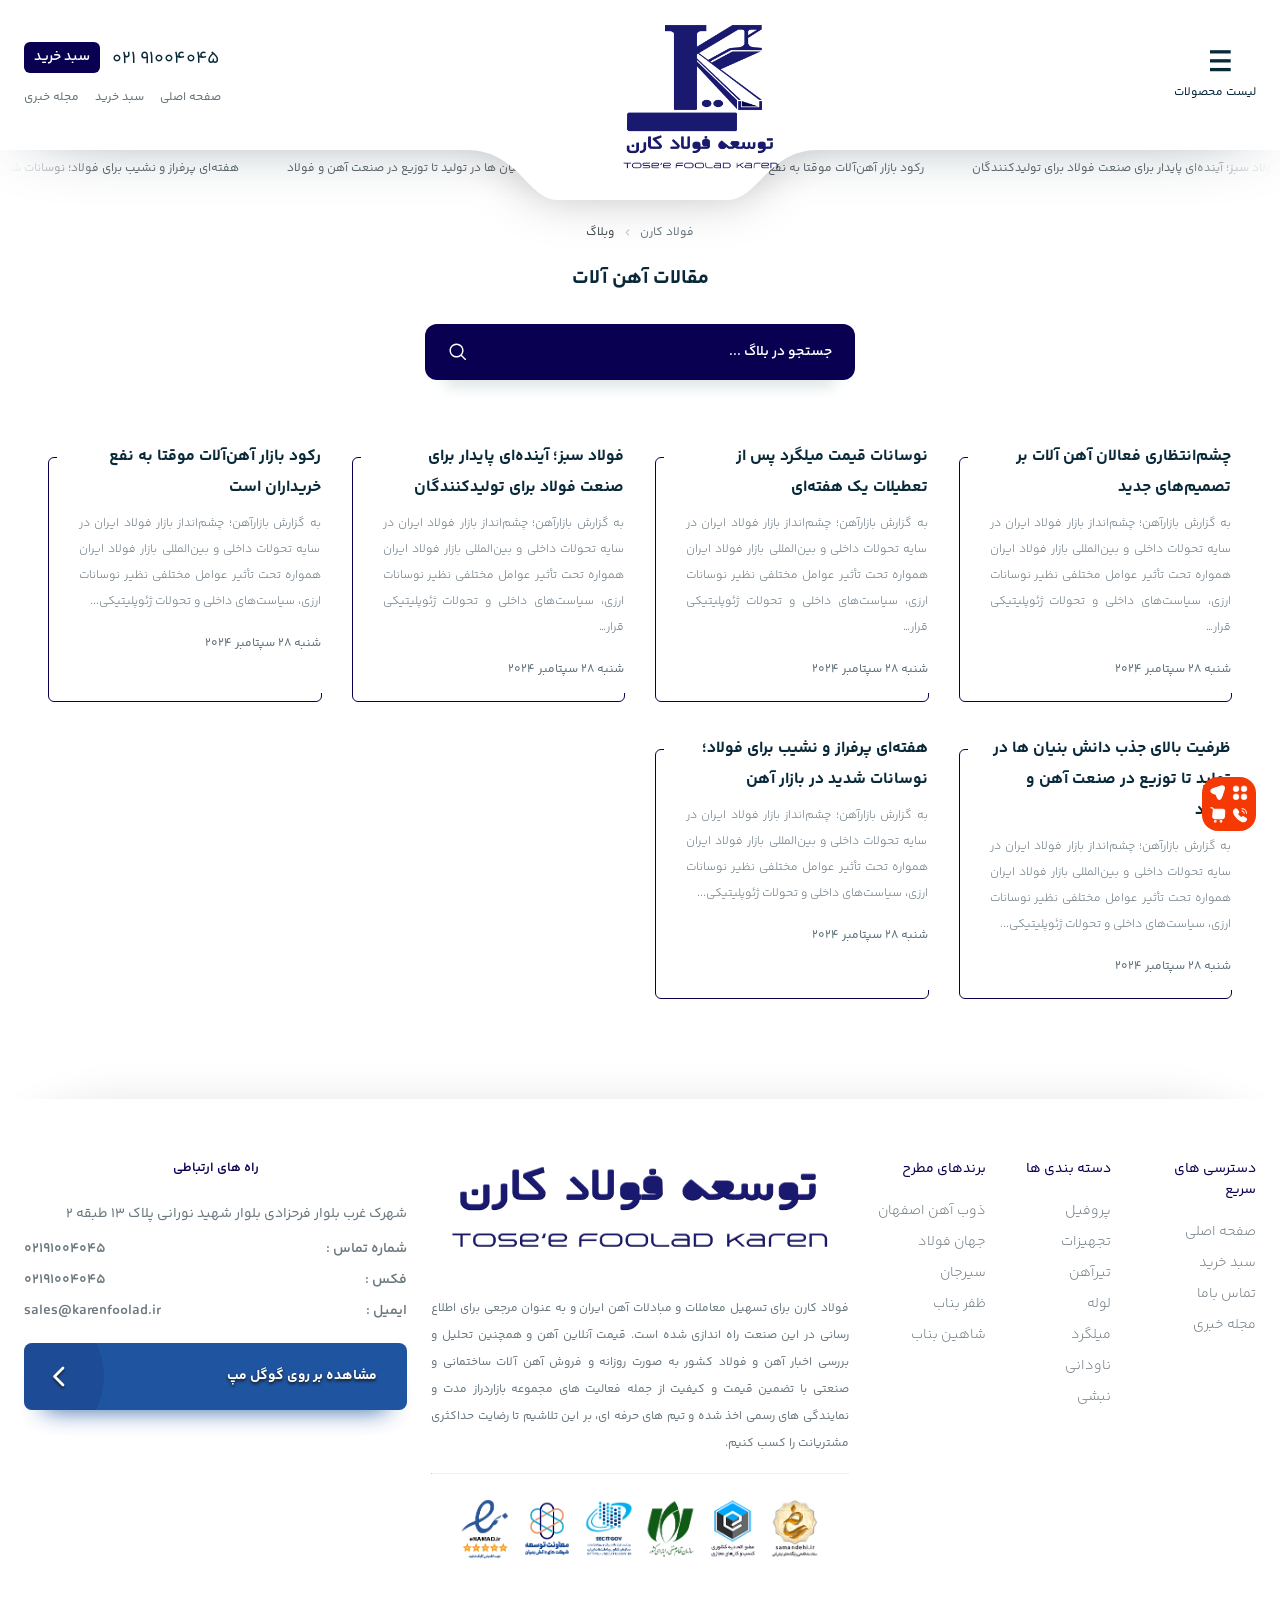
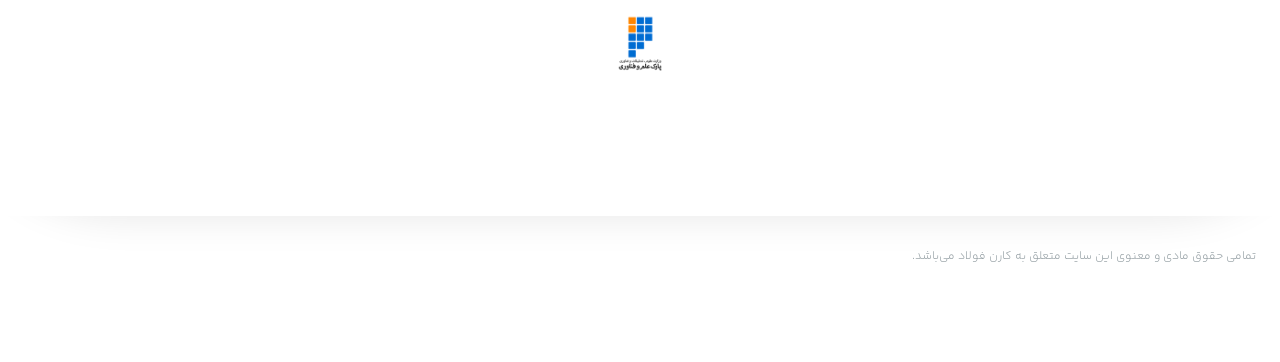
<file: news-all.html>
<!DOCTYPE html>
<html lang="fa" dir="rtl">
<head>
    <meta charset="UTF-8">
    <title>مقالات آهن آلات – فولاد کارن</title>
    <meta name="viewport" content="width=device-width, initial-scale=1.0, maximum-scale=1.0, user-scalable=no">
    <meta name="apple-mobile-web-app-capable" content="yes"/>	
    <meta name='robots' content='max-image-preview:large' />
    <link rel="canonical" href="https://karenfoolad.ir/" />
    <link rel='shortlink' href='https://karenfoolad.ir/' />
    <link rel="icon" href="assets/icons/karenfoolad-icon-45x45.webp" sizes="32x32" />
    <link rel="icon" href="assets/icons/karenfoolad-icon-200x200.webp" sizes="192x192" />
    <link rel="apple-touch-icon" href="assets/icons/karenfoolad-icon-scaled.webp" />
    <link rel="stylesheet" href="css/news-all--page.css">
</head>
<body class="main-page-container" style="grid-template-rows: auto auto 1fr auto auto;">

    <!-- loading screen -->
     <div id="page-loader">
        <div class="spinner"></div>
    </div>
    <!---->
    
    <header class="header-container">
        <div class="header container">
            <div class="header-item header-right">
                <nav class="menu-desktop-hover">
                    <label for="menu-toggle" class="icon-menu-container">
                        <div class="icon-menu"></div>
                        <span>لیست محصولات</span>
                    </label>
                    <div class="menu-desktop">
                        <ul class="menu-main">
                            <li class="menu-main-items">
                                <a href="" class="menu-main-links menu-main-first">قیمت میلگرد</a>
                            </li>
                            <li class="menu-main-items">
                                <a href="" class="menu-main-links">قیمت محصولات میلگرد</a>
                                <div class="sub-menu-desktop-container">
                                    <ul class="sub-menu-desktop" style="height: 100px;">
                                        <li><a href="" class="sub-menu-desktop-title">قیمت میلگرد آجدار</a></li>
                                        <li><a href="" class="sub-menu-desktop-title">قیمت میلگرد آلیاژی</a></li>
                                        <li><a href="" class="sub-menu-desktop-title">قیمت میلگرد ساده</a></li>
                                        <li><a href="" class="sub-menu-desktop-title">قیمت میلگرد استیل</a></li>
                                        <li><a href="" class="sub-menu-desktop-title">قیمت میلگرد بستر</a></li>
                                        <li><a href="" class="sub-menu-desktop-title">قیمت کلاف</a></li>
                                        <li><a href="" class="sub-menu-desktop-title">قیمت شمش فولادی</a></li>
                                    </ul>
                                </div>
                            </li>
                            <li class="menu-main-items">
                                <a href="" class="menu-main-links">قیمت ورق</a>
                                <div class="sub-menu-desktop-container">
                                    <ul class="sub-menu-desktop" style="height: 230px;">
                                        <li><a href="" class="sub-menu-desktop-title">قیمت محصولات ورق</a></li>
                                        <li><a href="" class="sub-menu-desktop-items-link">قیمت ورق st52</a></li>
                                        <li><a href="" class="sub-menu-desktop-items-link">قیمت ورق st37</a> </li>
                                        <li><a href="" class="sub-menu-desktop-items-link">قیمت ورق a283</a></li>
                                        <li><a href="" class="sub-menu-desktop-items-link">قیمت ورق a516</a></li>
                                        <li><a href="" class="sub-menu-desktop-items-link">قیمت ورق ck45</a></li>
                                        <li><a href="" class="sub-menu-desktop-items-link">قیمت ورق دریایی</a></li>
                                        <li><a href="" class="sub-menu-desktop-items-link">قیمت ورق آجدار</a></li>
                                        <li><a href="" class="sub-menu-desktop-items-link">قیمت ورق ضد سایش</a></li>
                                        <li><a href="" class="sub-menu-desktop-title">ورق سرد</a></li>
                                        <li><a href="" class="sub-menu-desktop-items-link">قیمت ورق گالوانیزه</a></li>
                                        <li><a href="" class="sub-menu-desktop-items-link">قیمت ورق روغنی</a></li>
                                        <li><a href="" class="sub-menu-desktop-items-link">قیمت ورق اسید شویی</a></li>
                                        <li><a href="" class="sub-menu-desktop-items-link">ورق قلع اندود</a></li>
                                        <li><a href="" class="sub-menu-desktop-items-link">قیمت ورق رنگی</a></li>
                                        <li><a href="" class="sub-menu-desktop-items-link">قیمت ورق کرکره</a></li>
                                        <li><a href="" class="sub-menu-desktop-items-link">قیمت عرشه فولادی</a></li>
                                        <li><a href="" class="sub-menu-desktop-items-link">قیمت ورق آلوزینک</a></li>
                                        <li><a href="" class="sub-menu-desktop-title">انواع ورق آهن</a></li>
                                        <li><a href="" class="sub-menu-desktop-items-link">قیمت ورق استیل</a></li>
                                        <li><a href="" class="sub-menu-desktop-items-link">قیمت ورق آلومینیوم</a></li>
                                    </ul>
                                </div>
                            </li>
                            <li class="menu-main-items">
                                <a href="" class="menu-main-links">قیمت پروفیل</a>
                                <div class="sub-menu-desktop-container">
                                    <ul class="sub-menu-desktop" style="height: 100px;"> 
                                        <li><a href="" class="sub-menu-desktop-title">پروفیل</a></li>
                                        <li><a href="" class="sub-menu-desktop-items-link">قیمت پروفیل صنعتی</a></li>
                                        <li><a href="" class="sub-menu-desktop-items-link">قیمت پروفیل سبک</a></li>
                                        <li><a href="" class="sub-menu-desktop-items-link">قیمت پروفیل z</a></li>
                                        <li><a href="" class="sub-menu-desktop-items-link">قیمت قوطی ستونی</a></li>
                                        <li><a href="" class="sub-menu-desktop-items-link">قیمت پروفیل استیل</a></li>
                                        <li><a href="" class="sub-menu-desktop-items-link">قیمت پروفیل فرانسوی</a></li>
                                        <li><a href="" class="sub-menu-desktop-items-link">قوطی مبلی</a></li>
                                    </ul>
                                </div>
                            </li>
                            <li class="menu-main-items">
                                <a href="" class="menu-main-links">قیمت تیرآهن</a>
                                <div class="sub-menu-desktop-container">
                                    <ul class="sub-menu-desktop" style="height: 403px;">
                                        <li><a href="" class="sub-menu-desktop-title">قیمت محصولات تیرآهن</a></li>
                                        <li><a href="" class="sub-menu-desktop-items-link">قیمت تیرآهن لانه زنبوری</a></li>
                                        <li><a href="" class="sub-menu-desktop-items-link">قیمت هاش</a></li>
                                        <li><a href="" class="sub-menu-desktop-items-link">تیرآهن هاش</a></li>
                                        <li><a href="" class="sub-menu-desktop-items-link">تیرآهن سبک</a></li>
                                        <li><a href="" class="sub-menu-desktop-items-link">تیرآهن سنگین</a></li>
                                        <li><a href="" class="sub-menu-desktop-items-link">تیرآهن لانه زنبوری</a></li>
                                        <li><a href="" class="sub-menu-desktop-items-link">تیرآهن ریل جرثقیلی</a></li>
                                        <li><a href="" class="sub-menu-desktop-items-link">تیرآهن ریل آسانسوری</a></li>
                                        <li><a href="" class="sub-menu-desktop-title">برندهای منتخب تیرآهن</a></li>
                                        <li><a href="" class="sub-menu-desktop-items-link">تیرآهن اهواز</a></li>
                                        <li><a href="" class="sub-menu-desktop-items-link">تیرآهن بناب</a></li>
                                        <li><a href="" class="sub-menu-desktop-items-link">تیرآهن فایکو</a></li>
                                        <li><a href="" class="sub-menu-desktop-items-link">تیرآهن ناب تبریز</a></li>
                                        <li><a href="" class="sub-menu-desktop-items-link">تیرآهن کرمانشاه</a></li>
                                        <li><a href="" class="sub-menu-desktop-items-link">تیرآهن یزد</a></li>
                                        <li><a href="" class="sub-menu-desktop-title">سایزهای منتخب</a></li>
                                        <li><a href="" class="sub-menu-desktop-items-link">قیمت تیرآهن 10</a></li>
                                        <li><a href="" class="sub-menu-desktop-items-link">قیمت تیرآهن ۱۲</a></li>
                                        <li><a href="" class="sub-menu-desktop-items-link">قیمت تیرآهن ۱4</a></li>
                                        <li><a href="" class="sub-menu-desktop-items-link">قیمت تیرآهن ۱۶</a></li>
                                        <li><a href="" class="sub-menu-desktop-items-link">قیمت تیرآهن ۱۸</a></li>
                                        <li><a href="" class="sub-menu-desktop-items-link">قیمت تیرآهن ۲۰</a></li>
                                        <li><a href="" class="sub-menu-desktop-items-link">قیمت تیرآهن ۲۲</a></li>
                                        <li><a href="" class="sub-menu-desktop-items-link">قیمت تیرآهن ۲۴</a></li>
                                        <li><a href="" class="sub-menu-desktop-items-link">قیمت تیرآهن 27</a></li>
                                        <li><a href="" class="sub-menu-desktop-title">قیمت ریل آهنی</a></li>
                                        <li><a href="" class="sub-menu-desktop-items-link">قیمت ریل جرثقیل</a></li>
                                        <li><a href="" class="sub-menu-desktop-items-link">قیمت ریل آسانسور</a></li>
                                        <li><a href="" class="sub-menu-desktop-items-link">قیمت ریل معدنی</a></li>
                                        <li><a href="" class="sub-menu-desktop-title">قیمت تیرآهن</a></li>
                                        <li><a href="" class="sub-menu-desktop-items-link">قیمت تیرآهن ذوب آهن اصفهان</a></li>
                                        <li><a href="" class="sub-menu-desktop-items-link">قیمت تیرآهن کوثر اهواز</a></li>
                                        <li><a href="" class="sub-menu-desktop-items-link">قیمت تیرآهن کرمانشاه</a></li>
                                        <li><a href="" class="sub-menu-desktop-items-link">قیمت تیرآهن فایکو</a></li>
                                        <li><a href="" class="sub-menu-desktop-items-link">قیمت تیرآهن ظفر بناب</a></li>
                                        <li><a href="" class="sub-menu-desktop-items-link">قیمت تیرآهن ناب تبریز</a></li>
                                        <li></li>
                                    </ul>
                                </div>
                            </li>
                            <li class="menu-main-items">
                                <a href="" class="menu-main-links">قیمت لوله</a>
                                <div class="sub-menu-desktop-container">
                                    <ul class="sub-menu-desktop" style="height: 403px;">
                                        <li><a href="" class="sub-menu-desktop-title">قیمت محصولات لوله</a></li>
                                        <li><a href="" class="sub-menu-desktop-items-link">لوله داربست</a></li>
                                        <li><a href="" class="sub-menu-desktop-items-link">لوازم داربستی</a></li>
                                        <li><a href="" class="sub-menu-desktop-items-link">تخته روسی</a></li>
                                        <li><a href="" class="sub-menu-desktop-items-link">لوله ساختمانی</a></li>
                                        <li><a href="" class="sub-menu-desktop-items-link">لوله تست آب</a></li>
                                        <li><a href="" class="sub-menu-desktop-items-link">لوله گاز خانگی</a></li>
                                        <li><a href="" class="sub-menu-desktop-items-link">لوله API</a></li>
                                        <li><a href="" class="sub-menu-desktop-items-link">لوله جدار چاه</a></li>
                                        <li><a href="" class="sub-menu-desktop-items-link">لوله اسپیرال</a></li>
                                        <li><a href="" class="sub-menu-desktop-items-link">لوله صنعتی</a></li>
                                        <li><a href="" class="sub-menu-desktop-title">لوله بدون درز</a></li>
                                        <li><a href="" class="sub-menu-desktop-items-link">لوله مانیسمان</a></li>
                                        <li><a href="" class="sub-menu-desktop-items-link">لوله گوشتدار</a></li>
                                        <li><a href="" class="sub-menu-desktop-items-link">لوله گالوانیزه</a></li>
                                        <li><a href="" class="sub-menu-desktop-items-link">لوله گلخانه</a></li>
                                        <li><a href="" class="sub-menu-desktop-items-link">استیل، مس، آلومینیوم</a></li>
                                        <li><a href="" class="sub-menu-desktop-items-link">لوله استیل</a></li>
                                        <li><a href="" class="sub-menu-desktop-items-link">لوله استیل صنعتی</a></li>
                                        <li><a href="" class="sub-menu-desktop-items-link">لوله استیل دکوراتیو</a></li>
                                        <li><a href="" class="sub-menu-desktop-items-link">لوله استیل صنایع غذایی</a></li>
                                        <li><a href="" class="sub-menu-desktop-items-link">لوله مسی</a></li>
                                        <li><a href="" class="sub-menu-desktop-title">لوله نیوپایپ</a></li>
                                        <li><a href="" class="sub-menu-desktop-title">لوله‌های فلزی</a></li>
                                        <li><a href="" class="sub-menu-desktop-title">لوله‌های غیرفلزی</a></li>
                                        <li><a href="" class="sub-menu-desktop-title">لوله‌های فلزی</a></li>
                                        <li><a href="" class="sub-menu-desktop-title">براساس کاربرد</a></li>
                                        <li><a href="" class="sub-menu-desktop-items-link">مواد نفتی و پالایشگاهی</a></li>
                                        <li><a href="" class="sub-menu-desktop-items-link">خطوط انتقال آب</a></li>
                                        <li><a href="" class="sub-menu-desktop-items-link">لوله‌کشی کارخانه‌ها</a></li>
                                        <li><a href="" class="sub-menu-desktop-items-link">سیستم فاضلاب</a></li>
                                        <li><a href="" class="sub-menu-desktop-items-link">لوله‌کشی آب منازل</a></li>
                                        <li><a href="" class="sub-menu-desktop-title">لوله‌های فلزی</a></li>
                                        <li><a href="" class="sub-menu-desktop-items-link">لوله‌ فولادی</a></li>
                                        <li><a href="" class="sub-menu-desktop-items-link">لوله چدنی</a></li>
                                        <li><a href="" class="sub-menu-desktop-items-link">لوله مسی</a></li>
                                        <li><a href="" class="sub-menu-desktop-items-link">لوله اسپیرال</a></li>
                                    </ul>
                                </div>
                            </li>
                            <li class="menu-main-items">
                                <a href="" class="menu-main-links">قیمت تجهیزات</a>
                                <div class="sub-menu-desktop-container">
                                    <ul class="sub-menu-desktop" style="height: 403px;">
                                        <li><a href="" class="sub-menu-desktop-title">تجهیزات</a></li>
                                        <li><a href="" class="sub-menu-desktop-items-link">جک سقف</a></li>
                                        <li><a href="" class="sub-menu-desktop-items-link">قالب بتن</a></li>
                                        <li><a href="" class="sub-menu-desktop-items-link">بولت و مهره</a></li>
                                        <li><a href="" class="sub-menu-desktop-items-link">گریتینگ</a></li>
                                        <li><a href="" class="sub-menu-desktop-items-link">گل میخ</a></li>
                                        <li><a href="" class="sub-menu-desktop-items-link">گاردریل</a></li>
                                        <li><a href="" class="sub-menu-desktop-items-link">پیچ و مهره</a></li>
                                        <li><a href="" class="sub-menu-desktop-title">عایق حرارتی</a></li>
                                        <li><a href="" class="sub-menu-desktop-items-link">پشم سنگ</a></li>
                                        <li><a href="" class="sub-menu-desktop-items-link">پشم شیشه</a></li>
                                        <li><a href="" class="sub-menu-desktop-items-link">عایق ایزوهم</a></li>
                                        <li><a href="" class="sub-menu-desktop-items-link">فوم سقفی</a></li>
                                        <li><a href="" class="sub-menu-desktop-items-link">فوم ورقی</a></li>
                                        <li><a href="" class="sub-menu-desktop-title">عایق و پوشش</a></li>
                                        <li><a href="" class="sub-menu-desktop-items-link">قیمت کارتن پلاست</a></li>
                                        <li><a href="" class="sub-menu-desktop-items-link">قیمت ساندویچ پانل</a></li>
                                        <li><a href="" class="sub-menu-desktop-items-link">قیمت ایرانیت</a></li>
                                        <li><a href="" class="sub-menu-desktop-items-link">سازه کناف</a></li>
                                        <li><a href="" class="sub-menu-desktop-title">اتصالات</a></li>
                                        <li><a href="" class="sub-menu-desktop-items-link">تبدیل</a></li>
                                        <li><a href="" class="sub-menu-desktop-items-link">سردنده</a></li>
                                        <li><a href="" class="sub-menu-desktop-items-link">سه راه</a></li>
                                        <li><a href="" class="sub-menu-desktop-items-link">زانو</a></li>
                                        <li><a href="" class="sub-menu-desktop-items-link">گل میخ عرشه</a></li>
                                        <div>
                                            <li><a href="" class="sub-menu-desktop-title">فلنج</a></li>
                                            <li><a href="" class="sub-menu-desktop-items-link">فلنج گلودار</a></li>
                                        </div>
                                        <li><a href="" class="sub-menu-desktop-items-link">فلنج اسلیپون</a></li>
                                        <li><a href="" class="sub-menu-desktop-title">الکترود</a></li>
                                        <li><a href="" class="sub-menu-desktop-items-link">الکترود</a></li>
                                        <li><a href="" class="sub-menu-desktop-items-link">سیم جوش</a></li>
                                        <li><a href="" class="sub-menu-desktop-title">صفحه سنگ</a></li>
                                        <li><a href="" class="sub-menu-desktop-items-link">لرزه گیر</a></li>
                                        <li><a href="" class="sub-menu-desktop-items-link">کپ</a></li>
                                        <li><a href="" class="sub-menu-desktop-items-link">تخته روسی</a></li>
                                        <li><a href="" class="sub-menu-desktop-items-link">تجهیزات گرمایشی</a></li>
                                        <li><a href="" class="sub-menu-desktop-items-link">تجهیزات سرمایشی</a></li>
                                    </ul>
                                </div>
                            </li>
                            <li class="menu-main-items">
                                <a href="" class="menu-main-links">محصولات مفتولی</a>
                                <div class="sub-menu-desktop-container">
                                    <ul class="sub-menu-desktop" style="height: 403px;">
                                        <li><a href="" class="sub-menu-desktop-title">صنایع مفتولی</a></li>
                                        <li><a href="" class="sub-menu-desktop-items-link">قیمت سیم مفتول</a></li>
                                        <li><a href="" class="sub-menu-desktop-items-link">قیمت مش</a></li>
                                        <li><a href="" class="sub-menu-desktop-items-link">قیمت خرپا</a></li>
                                        <li><a href="" class="sub-menu-desktop-items-link">قیمت مفتول مسوار</a></li>
                                        <li><a href="" class="sub-menu-desktop-items-link">قیمت رابیتس</a></li>
                                        <li><a href="" class="sub-menu-desktop-items-link">قیمت سیم گالوانیزه</a></li>
                                        <li><a href="" class="sub-menu-desktop-items-link">قیمت توری گابیون</a></li>
                                        <li><a href="" class="sub-menu-desktop-items-link">قیمت توری حصاری</a></li>
                                        <li><a href="" class="sub-menu-desktop-items-link">قیمت توری مرغی</a></li>
                                        <li><a href="" class="sub-menu-desktop-items-link">قیمت توری پرسی</a></li>
                                        <li><a href="" class="sub-menu-desktop-items-link">قیمت توری فرنگی</a></li>
                                        <li><a href="" class="sub-menu-desktop-items-link">قیمت سیم خاردار</a></li>
                                        <li><a href="" class="sub-menu-desktop-title">توری</a></li>
                                        <li><a href="" class="sub-menu-desktop-items-link">فنس توری</a></li>
                                        <li><a href="" class="sub-menu-desktop-items-link">توری پرسی</a></li>
                                        <li><a href="" class="sub-menu-desktop-items-link">توری فلزی</a></li>
                                        <li><a href="" class="sub-menu-desktop-items-link">توری مرغی</a></li>
                                        <li><a href="" class="sub-menu-desktop-items-link">توری فرنگی</a></li>
                                        <li><a href="" class="sub-menu-desktop-items-link">گابیون</a></li>
                                        <li><a href="" class="sub-menu-desktop-title">سیم خاردار</a></li>
                                        <li><a href="" class="sub-menu-desktop-items-link">سیم خاردار سوزنی</a></li>
                                        <li><a href="" class="sub-menu-desktop-items-link">سیم خاردار تبری</a></li>
                                        <li><a href="" class="sub-menu-desktop-items-link">سیم مفتول</a></li>
                                        <li><a href="" class="sub-menu-desktop-items-link">سیم آرماتور</a></li>
                                        <div>
                                            <li><a href="" class="sub-menu-desktop-title">رابیتس</a></li>
                                            <li><a href="" class="sub-menu-desktop-title">مش</a></li>
                                            <li><a href="" class="sub-menu-desktop-title">شفت</a></li>
                                            <li><a href="" class="sub-menu-desktop-title">قیمت کلاف ساده</a></li>
                                        </div>
                                        <li><a href="" class="sub-menu-desktop-items-link">قیمت سیم مفتولی سیاه</a></li>
                                        <li><a href="" class="sub-menu-desktop-items-link">قیمت انوای سیم مفتول</a></li>
                                        <li><a href="" class="sub-menu-desktop-items-link">قیمت زیگزاگ و حرارتی</a></li>
                                        <li><a href="" class="sub-menu-desktop-items-link">قیمت مفتول گالوانیزه</a></li>
                                        <li><a href="" class="sub-menu-desktop-items-link">قیمت توری حصاری</a></li>
                                        <li><a href="" class="sub-menu-desktop-items-link">قیمت انواع توری</a></li>
                                        <li><a href="" class="sub-menu-desktop-items-link">قیمت مش آجدار</a></li>
                                        <li><a href="" class="sub-menu-desktop-items-link">قیمت رابیتس</a></li>
                                    </ul>
                                </div>
                            </li>
                            <li class="menu-main-items">
                                <a href="" class="menu-main-links">قیمت نبشی</a>
                                <div class="sub-menu-desktop-container">
                                    <ul class="sub-menu-desktop" style="height: 400px;">
                                        <li><a href="" class="sub-menu-desktop-title">کارخانجات نبشی</a></li>
                                        <li><a href="" class="sub-menu-desktop-items-link">قیمت نبشی شکفته</a></li>
                                        <li><a href="" class="sub-menu-desktop-items-link">قیمت نبشی ناب تبریز</a></li>
                                        <li><a href="" class="sub-menu-desktop-items-link">قیمت نبشی اسپیرال</a></li>
                                        <li><a href="" class="sub-menu-desktop-items-link">قیمت نبشی آریان فولاد</a></li>
                                        <li><a href="" class="sub-menu-desktop-items-link">قیمت نبشی ظهوریان</a></li>
                                        <li><a href="" class="sub-menu-desktop-items-link">قیمت نبشی منظومه</a></li>
                                        <li><a href="" class="sub-menu-desktop-items-link">قیمت ناودانی</a></li>
                                        <li><a href="" class="sub-menu-desktop-items-link">قیمت ناودانی نصر آذربایجان</a></li>
                                        <li><a href="" class="sub-menu-desktop-items-link">قیمت ناودانی ناب تبریز</a></li>
                                        <li><a href="" class="sub-menu-desktop-items-link">قیمت ناودانی اسپیرال</a></li>
                                        <li><a href="" class="sub-menu-desktop-items-link">قیمت ناودانی ابهر</a></li>
                                        <li><a href="" class="sub-menu-desktop-items-link">قیمت سپری</a></li>
                                        <li><a href="" class="sub-menu-desktop-title">نبشی</a></li>
                                        <li><a href="" class="sub-menu-desktop-title">ناودانی</a></li>
                                        <li><a href="" class="sub-menu-desktop-items-link">ناودانی ساختمانی</a></li>
                                        <li><a href="" class="sub-menu-desktop-items-link">هم وزن اروپا</a></li>
                                        <li><a href="" class="sub-menu-desktop-items-link">اروپا</a></li>
                                        <li><a href="" class="sub-menu-desktop-title">وال پست</a></li>
                                        <li><a href="" class="sub-menu-desktop-links">سپری</a></li>
                                        <li><a href="" class="sub-menu-desktop-items-link">قیمت نبشی</a></li>
                                        <li><a href="" class="sub-menu-desktop-items-link">قیمت ناودانی</a></li>
                                        <li><a href="" class="sub-menu-desktop-items-link">قیمت سپری</a></li>
                                        <li><a href="" class="sub-menu-desktop-items-link">قیمت خاموت</a></li>
                                        <li><a href="" class="sub-menu-desktop-title">نبشی های دیگر</a></li>
                                        <li><a href="" class="sub-menu-desktop-items-link">نبشی انبار تهران</a></li>
                                        <li><a href="" class="sub-menu-desktop-items-link">نبشی شکفته کارخانه مشهد</a></li>
                                        <li><a href="" class="sub-menu-desktop-items-link">نبشی فولاد شکفته</a></li>
                                        <li><a href="" class="sub-menu-desktop-items-link">نبشی فولاد ناب تبریز</a></li>
                                        <li><a href="" class="sub-menu-desktop-items-link">نبشی بناب</a></li>
                                        <li><a href="" class="sub-menu-desktop-items-link">نبشی آریان فولاد</a></li>
                                        <li><a href="" class="sub-menu-desktop-items-link">نبشی منظومه</a></li>
                                        <li><a href="" class="sub-menu-desktop-items-link">نبشی ظهوریان</a></li>
                                        <li><a href="" class="sub-menu-desktop-items-link">نبشی نورد گرم تهران</a></li>
                                        <li><a href="" class="sub-menu-desktop-items-link">نبشی فولاد اسپیرال</a></li>
                                        <li><a href="" class="sub-menu-desktop-items-link">نبشی ماهان</a></li>
                                    </ul>
                                </div>
                            </li>
                            <li class="menu-main-items">
                                <a href="" class="menu-main-links">گریتینگ و تسمه</a>
                                <div class="sub-menu-desktop-container">
                                    <ul class="sub-menu-desktop" style="height: 372px;">
                                        <li><a href="" class="sub-menu-desktop-title">گریتینگ</a></li>
                                        <li><a href="" class="sub-menu-desktop-items-link">تسمه در تسمه</a></li>
                                        <li><a href="" class="sub-menu-desktop-items-link">تسمه در میلگرد</a></li>
                                        <li><a href="" class="sub-menu-desktop-items-link">تسمه در چهارپهلو</a></li>
                                        <li><a href="" class="sub-menu-desktop-items-link">تسمه در نیم تسمه</a></li>
                                        <li><a href="" class="sub-menu-desktop-title">تسمه</a></li>
                                        <li><a href="" class="sub-menu-desktop-items-link">تسمه ماشین کاری</a></li>
                                        <li><a href="" class="sub-menu-desktop-items-link">تسمه ماشین کاری</a></li>
                                        <li><a href="" class="sub-menu-desktop-items-link">تسمه نوردی</a></li>
                                        <li><a href="" class="sub-menu-desktop-title">چهارپهلو</a></li>
                                        <li><a href="" class="sub-menu-desktop-items-link">چهارپهلو نرمال</a></li>
                                        <li><a href="" class="sub-menu-desktop-items-link">چهارپهلو ترانس</a></li>
                                        <li><a href="" class="sub-menu-desktop-items-link">چهارپهلو آلیاژی</a></li>
                                        <li><a href="" class="sub-menu-desktop-title">گریتینگ</a></li>
                                        <li><a href="" class="sub-menu-desktop-items-link">گریتینگ فلزی</a></li>
                                        <li><a href="" class="sub-menu-desktop-items-link">گریتینگ پله</a></li>
                                        <li><a href="" class="sub-menu-desktop-items-link">گریتینگ استنلس استیل</a></li>
                                        <li><a href="" class="sub-menu-desktop-items-link">تسمه ماشینکاری</a></li>
                                        <li><a href="" class="sub-menu-desktop-items-link">تسمه نوردی</a></li>
                                        <li><a href="" class="sub-menu-desktop-title">سایزهای منتخب</a></li>
                                        <li><a href="" class="sub-menu-desktop-items-link">عرض 100 میلیمتر</a></li>
                                        <li><a href="" class="sub-menu-desktop-items-link">عرض 120 میلیمتر</a></li>
                                        <li><a href="" class="sub-menu-desktop-items-link">عرض 30 میلی متر</a></li>
                                        <li><a href="" class="sub-menu-desktop-items-link">عرض 35 میلیمتر</a></li>
                                        <li><a href="" class="sub-menu-desktop-items-link">عرض 40 میلیمتر</a></li>
                                        <li><a href="" class="sub-menu-desktop-items-link">عرض 45 میلیمتر</a></li>
                                        <li><a href="" class="sub-menu-desktop-items-link">عرض 50 میلیمتر</a></li>
                                        <li><a href="" class="sub-menu-desktop-items-link">عرض 55 میلیمتر</a></li>
                                        <li><a href="" class="sub-menu-desktop-items-link">عرض 60 میلی متر</a></li>
                                        <li><a href="" class="sub-menu-desktop-title">کارخانجات تسمه</a></li>
                                        <li><a href="" class="sub-menu-desktop-items-link">تسمه آریان فولاد</a></li>
                                        <li><a href="" class="sub-menu-desktop-items-link">تسمه فولادی کوهپایه</a></li>
                                        <li><a href="" class="sub-menu-desktop-items-link">تسمه کوره ای اصفهان</a></li>
                                        <li><a href="" class="sub-menu-desktop-items-link">تسمه کوره ای تهران</a></li>
                                        <li><a href="" class="sub-menu-desktop-items-link">تسمه مسی</a></li>
                                    </ul>
                                </div>
                            </li>
                            <li class="menu-main-items">
                                <a href="" class="menu-main-links">قیمت آهن صادراتی</a>
                                <div class="sub-menu-desktop-container">
                                    <ul class="sub-menu-desktop" style="height: 403px;">
                                        <li><a href="" class="sub-menu-desktop-title">صادرات فولاد</a></li>
                                        <li><a href="" class="sub-menu-desktop-items-link">صادرات میلگرد</a></li>
                                        <li><a href="" class="sub-menu-desktop-items-link">صادرات نبشی و ناودانی</a></li>
                                        <li><a href="" class="sub-menu-desktop-items-link">صادرات لوله و پروفیل فولادی</a></li>
                                        <li><a href="" class="sub-menu-desktop-items-link">صادرات تسمه آهنی</a></li>
                                        <li><a href="" class="sub-menu-desktop-items-link">صادرات میلگرد کلاف</a></li>
                                        <li><a href="" class="sub-menu-desktop-items-link">صادرات تیرآهن</a></li>
                                        <li><a href="" class="sub-menu-desktop-items-link">صادرات ورق آهن</a></li>
                                        <li><a href="" class="sub-menu-desktop-items-link">صادرات ریل آسانسور</a></li>
                                        <li><a href="" class="sub-menu-desktop-items-link">صادرات مفتول</a></li>
                                        <li><a href="" class="sub-menu-desktop-items-link">میلگرد صادراتی</a></li>
                                        <li><a href="" class="sub-menu-desktop-items-link">ناودانی صادراتی</a></li>
                                        <li><a href="" class="sub-menu-desktop-items-link">ورق رنگی صادراتی</a></li>
                                        <li><a href="" class="sub-menu-desktop-items-link">ورق روغنی صادراتی</a></li>
                                        <li><a href="" class="sub-menu-desktop-items-link">ورق گالوانیزه صادراتی</a></li>
                                        <li><a href="" class="sub-menu-desktop-items-link">صادرات آهن</a></li>
                                        <li><a href="" class="sub-menu-desktop-items-link">شمش صادراتی</a></li>
                                        <li><a href="" class="sub-menu-desktop-items-link">سیم مفتولی صادراتی</a></li>
                                        <li><a href="" class="sub-menu-desktop-items-link">پروفیل ساختمانی صادراتی</a></li>
                                        <li><a href="" class="sub-menu-desktop-items-link">پروفیل کنگره صادراتی</a></li>
                                        <li><a href="" class="sub-menu-desktop-items-link">پروفیل صنعتی صادراتی</a></li>
                                        <li><a href="" class="sub-menu-desktop-items-link">پروفیل زد صادراتی</a></li>
                                        <li><a href="" class="sub-menu-desktop-items-link">پروفیل گالوانیزه صادراتی</a></li>
                                        <li><a href="" class="sub-menu-desktop-items-link">پروفیل سبک صادراتی</a></li>
                                        <li><a href="" class="sub-menu-desktop-items-link">پروفیل استیل صادراتی</a></li>
                                        <li><a href="" class="sub-menu-desktop-title">دیگر موارد صادراتی</a></li>
                                        <li><a href="" class="sub-menu-desktop-items-link">لوله داربست صادراتی</a></li>
                                        <li><a href="" class="sub-menu-desktop-items-link">لوازم داربستی صادراتی</a></li>
                                        <li><a href="" class="sub-menu-desktop-items-link">تخته روسی صادراتی</a></li>
                                        <li><a href="" class="sub-menu-desktop-items-link">لوله ساختمانی صادراتی</a></li>
                                        <li><a href="" class="sub-menu-desktop-items-link">لوله تست آب صادراتی</a></li>
                                        <li><a href="" class="sub-menu-desktop-items-link">لوله گاز خانگی صادراتی</a></li>
                                        <li><a href="" class="sub-menu-desktop-items-link">لوله API صادراتی</a></li>
                                        <li><a href="" class="sub-menu-desktop-items-link">لوله جدار چاه صادراتی</a></li>
                                        <li><a href="" class="sub-menu-desktop-items-link">لوله اسپیرال صادراتی</a></li>
                                        <li><a href="" class="sub-menu-desktop-items-link">لوله صنعتی صادراتی</a></li>
                                        <li><a href="" class="sub-menu-desktop-title">ریل معدنی صادراتی</a></li>
                                        <li><a href="" class="sub-menu-desktop-title">ریل جرثقیلی صادراتی</a></li>
                                        <li><a href="" class="sub-menu-desktop-title">ریل آسانسوری صادراتی</a></li>
                                    </ul>
                                </div>
                            </li>
                            <li class="menu-main-items">
                                <a href="" class="menu-main-links">کارخانه ها</a>
                                <div class="sub-menu-desktop-container">
                                    <ul class="sub-menu-desktop">
                                        <li><a href="" class="sub-menu-desktop-title">کارخانه های فولاد ایران</a></li>
                                        <li><a href="" class="sub-menu-desktop-items-link">آریان فولاد</a></li>
                                        <li><a href="" class="sub-menu-desktop-items-link">پایا اصفهان</a></li>
                                        <li><a href="" class="sub-menu-desktop-items-link">جهان فولاد سیرجان</a></li>
                                        <li><a href="" class="sub-menu-desktop-items-link">ذوب آهن اصفهان</a></li>
                                        <li><a href="" class="sub-menu-desktop-items-link">شاهین بناب</a></li>
                                        <li><a href="" class="sub-menu-desktop-items-link">صابری</a></li>
                                        <li><a href="" class="sub-menu-desktop-items-link">صبا فولاد زاگرس</a></li>
                                        <li><a href="" class="sub-menu-desktop-items-link">ظفر بناب</a></li>
                                        <li><a href="" class="sub-menu-desktop-items-link">فولاد سپهر ایرانیان</a></li>
                                        <li><a href="" class="sub-menu-desktop-items-link">فولاد مبارکه اصفهان</a></li>
                                        <li><a href="" class="sub-menu-desktop-items-link">فولاد قائم رازی</a></li>
                                        <li><a href="" class="sub-menu-desktop-items-link">شركت پروفیل فولادی اصفهان</a></li>
                                        <li><a href="" class="sub-menu-desktop-items-link">کارخانه صنعتی سپاهان</a></li>
                                        <li><a href="" class="sub-menu-desktop-items-link">کارخانه فولاد کاویان</a></li>
                                        <li><a href="" class="sub-menu-desktop-items-link">کارخانه هفت الماس</a></li>
                                        <li><a href="" class="sub-menu-desktop-items-link">کارخانه فولاد غرب آسیا</a></li>
                                        <li><a href="" class="sub-menu-desktop-items-link">کارخانه فولاد ناب تبریز</a></li>
                                        <li><a href="" class="sub-menu-desktop-items-link">کارخانه فولاد شهریار تبریز</a></li>
                                        <li><a href="" class="sub-menu-desktop-items-link">کارخانه فولاد نگین اردکان</a></li>
                                        <li><a href="" class="sub-menu-desktop-items-link">گروه صنعتی درپاد تبریز</a></li>
                                        <li><a href="" class="sub-menu-desktop-items-link">شرکت فولاد الماس یزد</a></li>
                                        <li><a href="" class="sub-menu-desktop-items-link">مجتمع فولاد گیلان</a></li>
                                        <li><a href="" class="sub-menu-desktop-items-link">شرکت کارخانجات نورد لوله یاران</a></li>
                                        <li><a href="" class="sub-menu-desktop-items-link">شرکت لوله و پروفیل گل نرده</a></li>
                                        <li><a href="" class="sub-menu-desktop-items-link">شرکت تولیدی صنعتی کچو</a></li>
                                        <li><a href="" class="sub-menu-desktop-items-link">فولاد آلیاژی ایران</a></li>
                                        <li><a href="" class="sub-menu-desktop-items-link">نورد فولاد گلستان</a></li>
                                        <li><a href="" class="sub-menu-desktop-title">۱۰ کارخانه تیرآهن برتر</a></li>
                                        <li><a href="" class="sub-menu-desktop-title">کارخانه های برتر تهران</a></li>
                                        <li><a href="" class="sub-menu-desktop-title">کارخانه های برتر اصفهان</a></li>
                                        <li><a href="" class="sub-menu-desktop-title">کارخانه های برتر خوزستان</a></li>
                                        <li><a href="" class="sub-menu-desktop-title">کارخانه های برتر تبریز</a></li>
                                    </ul>
                                </div>
                            </li>
                        </ul>
                    </div>
                </nav>
                <input type="checkbox" id="menu-toggle" class="menu-checkbox" />
                <label for="menu-toggle" class="menu-dark-bg"></label>
                <nav class="menu-mobile">
                    <div class="close-button-container">
                        <label for="menu-toggle">
                            <svg viewBox="0 0 384 512" class="close-button">
                                <path d="M342.6 150.6c12.5-12.5 12.5-32.8 0-45.3s-32.8-12.5-45.3 0L192 210.7 86.6 105.4c-12.5-12.5-32.8-12.5-45.3 0s-12.5 32.8 0 45.3L146.7 256 41.4 361.4c-12.5 12.5-12.5 32.8 0 45.3s32.8 12.5 45.3 0L192 301.3 297.4 406.6c12.5 12.5 32.8 12.5 45.3 0s12.5-32.8 0-45.3L237.3 256 342.6 150.6z"></path>
                            </svg>
                        </label>
                    </div>
                    <ul class="menu-mobile-ul">
                        <li class="menu-mobile-li"><a href="" class="menu-mobile-links">صفحه اصلی</a></li>
                        <hr>
                        <li class="menu-mobile-li"><a href="" class="menu-mobile-links">قیمت تیرآهن</a></li>
                        <hr>
                        <li class="menu-mobile-li"><a href="" class="menu-mobile-links">قیمت میلگرد</a></li>
                        <hr>
                        <li class="menu-mobile-li"><a href="" class="menu-mobile-links">قیمت پروفیل</a></li>
                        <hr>
                        <li class="menu-mobile-li"><a href="" class="menu-mobile-links">قیمت ورق</a></li>
                        <hr>
                        <li class="menu-mobile-li menu-mobile-plus">
                            <label for="products" class="menu-mobile-links drop">قیمت دیگر محصولات</label>
                            <input type="checkbox" id="products" class="products-checkbox" />
                            <ul class="menu-mobile-li-subul products-ul">
                                <li class="menu-mobile-li-subli"><a href="" class="menu-mobile-links">قیمت لوله</a></li>
                                <li class="menu-mobile-li-subli"><a href="" class="menu-mobile-links">قیمت تجهیزات</a></li>
                                <li class="menu-mobile-li-subli"><a href="" class="menu-mobile-links">قیمت ناودانی</a></li>
                                <li class="menu-mobile-li-subli"><a href="" class="menu-mobile-links">قیمت نبشی</a></li>
                            </ul>
                        </li>
                        <hr>
                        <li class="menu-mobile-li menu-mobile-plus">
                            <label for="facilities" class="menu-mobile-links  drop">کارخانه های برتر</label>
                            <input type="checkbox" id="facilities" class="facilities-checkbox" />
                            <ul class="menu-mobile-li-subul facilities-ul">
                                <li class="menu-mobile-li-subli"><a href="" class="menu-mobile-links">ذوب آهن اصفهان</a></li>
                                <li class="menu-mobile-li-subli"><a href="" class="menu-mobile-links">فولاد مبارکه</a></li>
                                <li class="menu-mobile-li-subli"><a href="" class="menu-mobile-links">ظهوریان</a></li>
                                <li class="menu-mobile-li-subli"><a href="" class="menu-mobile-links">اسپیرال نورد</a></li>
                                <li class="menu-mobile-li-subli"><a href="" class="menu-mobile-links">شاهین بناب</a></li>
                                <li class="menu-mobile-li-subli"><a href="" class="menu-mobile-links">فایکو</a></li>
                                <li class="menu-mobile-li-subli"><a href="" class="menu-mobile-links">ناب تبریز</a></li>
                                <li class="menu-mobile-li-subli"><a href="" class="menu-mobile-links">ظفر بناب</a></li>
                                <li class="menu-mobile-li-subli"><a href="" class="menu-mobile-links">اسپیرال اصفهان</a></li>
                            </ul>
                        </li>
                    </ul>
                    <div class="menu-mobile-buttons">
                        <a href="" class="menu-mobile-button-call">تماس جهت خرید</a>
                        <a href="" class="menu-mobile-button-buy">سبد خرید</a>
                    </div>
                    <div class="menu-spacing"></div>
                </nav>
            </div>
            <div class="header-item header-middle">
                <a href="index.html">
                    <img class="header-logo" src="assets/icons/karenfoolad-icon-scaled.webp" alt="Karen Foolad">
                </a>
            </div>
            <div class="header-item header-left">
                <div class="header-phone-txt">تماس جهت خرید</div>
                <a class="header-phone-num" href="tel:02191004045">
                    <span>021</span><span>91004045</span>
                </a>

                 <div class="header-left-desktop">
                    <div class="left-top">
                        <a class="header-phone-num-desktop" href="tel:02191004045">
                            <span>021</span><span>91004045</span>
                        </a>
                        <a href="shopping-cart.html" class="header-butt">سبد خرید</a>
                    </div>
                        <ul class="left-bot">
                            <li><a href="index.html">صفحه اصلی</a></li>
                            <li><a href="shopping-cart.html">سبد خرید</a></li>
                            <li><a href="news-all.html">مجله خبری</a></li>
                        </ul>
                 </div>
            </div>
        </div>
        
    </header>

    <section class="ticker-container">
            <ul class="ticker-list">
                <li class="ticker-item"><a href="#">فولاد سبز؛ آینده‌ای پایدار برای صنعت فولاد برای تولیدکنندگان</a></li>
                <li class="ticker-item"><a href="#">رکود بازار آهن‌آلات موقتا به نفع خریداران است</a></li>
                <li class="ticker-item"><a href="#">ظرفیت بالای جذب دانش‌ بنیان‌ ها در تولید تا توزیع در صنعت آهن و فولاد</a></li>
                <li class="ticker-item"><a href="#">هفته‌ای پرفراز و نشیب برای فولاد؛ نوسانات شدید در بازار آهن</a></li>
                <li class="ticker-item"><a href="#">چشم‌انتظاری فعالان آهن آلات بر تصمیم‌های جدید</a></li>
                <li class="ticker-item"><a href="#">نوسانات قیمت میلگرد پس از تعطیلات یک هفته‌ای</a></li>
            </ul>
            <ul class="ticker-list">
                <li class="ticker-item"><a href="#">فولاد سبز؛ آینده‌ای پایدار برای صنعت فولاد برای تولیدکنندگان</a></li>
                <li class="ticker-item"><a href="#">رکود بازار آهن‌آلات موقتا به نفع خریداران است</a></li>
                <li class="ticker-item"><a href="#">ظرفیت بالای جذب دانش‌ بنیان‌ ها در تولید تا توزیع در صنعت آهن و فولاد</a></li>
                <li class="ticker-item"><a href="#">هفته‌ای پرفراز و نشیب برای فولاد؛ نوسانات شدید در بازار آهن</a></li>
                <li class="ticker-item"><a href="#">چشم‌انتظاری فعالان آهن آلات بر تصمیم‌های جدید</a></li>
                <li class="ticker-item"><a href="#">نوسانات قیمت میلگرد پس از تعطیلات یک هفته‌ای</a></li>
            </ul>
            <ul class="ticker-list">
                <li class="ticker-item"><a href="#">فولاد سبز؛ آینده‌ای پایدار برای صنعت فولاد برای تولیدکنندگان</a></li>
                <li class="ticker-item"><a href="#">رکود بازار آهن‌آلات موقتا به نفع خریداران است</a></li>
                <li class="ticker-item"><a href="#">ظرفیت بالای جذب دانش‌ بنیان‌ ها در تولید تا توزیع در صنعت آهن و فولاد</a></li>
                <li class="ticker-item"><a href="#">هفته‌ای پرفراز و نشیب برای فولاد؛ نوسانات شدید در بازار آهن</a></li>
                <li class="ticker-item"><a href="#">چشم‌انتظاری فعالان آهن آلات بر تصمیم‌های جدید</a></li>
                <li class="ticker-item"><a href="#">نوسانات قیمت میلگرد پس از تعطیلات یک هفته‌ای</a></li>
            </ul>
    </section>

    <main class="main-container container">
        <section class="main-heading">
            <nav class="news-page-nav">
                <ul class="page-nav-ul">
                    <li><a href="index.html">فولاد کارن</a></li>
                    <li><a href="news-all.html">وبلاگ</a></li>
                </ul>
            </nav>
            <h1 class="news--title">مقالات آهن آلات</h1>
            <div class="search-bar">
                <form action="" id="search-form" method="get">
                    <input name="s" id="s" value="" type="text" placeholder="جستجو در بلاگ ..." class="search-box">
                    <input type="submit" value="" class="search-submit">
                </form>
            </div>
        </section>

        <article class="news-container container">
            <div class="news-content">
                <div class="news-preview preview-1">
                    <a href="" class="news-link">
                        <h2 class="news-title">چشم‌انتظاری فعالان آهن آلات بر تصمیم‌های جدید</h2>
                        <p class="news-body">به گزارش بازارآهن؛ چشم‌انداز بازار فولاد ایران در سایه تحولات داخلی و بین‌المللی بازار فولاد ایران همواره تحت تأثیر عوامل مختلفی نظیر نوسانات ارزی، سیاست‌های داخلی و تحولات ژئوپلیتیکی قرار…</p>
                        <span class="news-date">شنبه 28 سپتامبر 2024</span>
                    </a>
                </div>
                <div class="news-preview preview-2">
                    <a href="" class="news-link">
                        <h2 class="news-title">نوسانات قیمت میلگرد پس از تعطیلات یک هفته‌ای</h2>
                        <p class="news-body">به گزارش بازارآهن؛ چشم‌انداز بازار فولاد ایران در سایه تحولات داخلی و بین‌المللی بازار فولاد ایران همواره تحت تأثیر عوامل مختلفی نظیر نوسانات ارزی، سیاست‌های داخلی و تحولات ژئوپلیتیکی قرار…</p>
                        <span class="news-date">شنبه 28 سپتامبر 2024</span>
                    </a>
                </div>
                <div class="news-preview preview-3">
                    <a href="" class="news-link">
                        <h2 class="news-title">فولاد سبز؛ آینده‌ای پایدار برای صنعت فولاد برای تولیدکنندگان</h2>
                        <p class="news-body">به گزارش بازارآهن؛ چشم‌انداز بازار فولاد ایران در سایه تحولات داخلی و بین‌المللی بازار فولاد ایران همواره تحت تأثیر عوامل مختلفی نظیر نوسانات ارزی، سیاست‌های داخلی و تحولات ژئوپلیتیکی قرار…</p>
                        <span class="news-date">شنبه 28 سپتامبر 2024</span>
                    </a>
                </div>
                <div class="news-preview preview-3">
                    <a href="" class="news-link">
                        <h2 class="news-title">رکود بازار آهن‌آلات موقتا به نفع خریداران است</h2>
                        <p class="news-body">به گزارش بازارآهن؛ چشم‌انداز بازار فولاد ایران در سایه تحولات داخلی و بین‌المللی بازار فولاد ایران همواره تحت تأثیر عوامل مختلفی نظیر نوسانات ارزی، سیاست‌های داخلی و تحولات ژئوپلیتیکی...</p>
                        <span class="news-date">شنبه 28 سپتامبر 2024</span>
                    </a>
                </div>
                <div class="news-preview preview-3">
                    <a href="" class="news-link">
                        <h2 class="news-title">ظرفیت بالای جذب دانش‌ بنیان‌ ها در تولید تا توزیع در صنعت آهن و فولاد</h2>
                        <p class="news-body">به گزارش بازارآهن؛ چشم‌انداز بازار فولاد ایران در سایه تحولات داخلی و بین‌المللی بازار فولاد ایران همواره تحت تأثیر عوامل مختلفی نظیر نوسانات ارزی، سیاست‌های داخلی و تحولات ژئوپلیتیکی...</p>
                        <span class="news-date">شنبه 28 سپتامبر 2024</span>
                    </a>
                </div>
                <div class="news-preview preview-3">
                    <a href="" class="news-link">
                        <h2 class="news-title">هفته‌ای پرفراز و نشیب برای فولاد؛ نوسانات شدید در بازار آهن</h2>
                        <p class="news-body">به گزارش بازارآهن؛ چشم‌انداز بازار فولاد ایران در سایه تحولات داخلی و بین‌المللی بازار فولاد ایران همواره تحت تأثیر عوامل مختلفی نظیر نوسانات ارزی، سیاست‌های داخلی و تحولات ژئوپلیتیکی...</p>
                        <span class="news-date">شنبه 28 سپتامبر 2024</span>
                    </a>
                </div>
            </div>
        </article>
    </main>

    <footer class="footer-container">
        <section class="footer-section1 container">
            <div class="footer-subsections footer-links">
                <div class="footer-links-items">
                    <div class="footer-links-heading">دسترسی های سریع</div>
                    <ul class="footer-links-ul">
                        <li><a href="">صفحه اصلی</a></li>
                        <li><a href="">سبد خرید</a></li>
                        <li><a href="">تماس باما</a></li>
                        <li><a href="">مجله خبری</a></li>
                    </ul>
                </div>
                <div class="footer-links-items footer-links-middle">
                    <div class="footer-links-heading">دسته بندی ها</div>
                    <ul class="footer-links-ul">
                        <li><a href="">پروفیل</a></li>
                        <li><a href="">تجهیزات</a></li>
                        <li><a href="">تیرآهن</a></li>
                        <li><a href="">لوله</a></li>
                        <li><a href="">میلگرد</a></li>
                        <li><a href="">ناودانی</a></li>
                        <li><a href="">نبشی</a></li>
                    </ul>
                </div>
                <div class="footer-links-items">
                    <div class="footer-links-heading">برندهای مطرح</div>
                    <ul class="footer-links-ul">
                        <li><a href="">ذوب آهن اصفهان</a></li>
                        <li><a href="">جهان فولاد سیرجان</a></li>
                        <li><a href="">ظفر بناب</a></li>
                        <li><a href="">شاهین بناب</a></li>
                    </ul>
                </div>
            </div>
            <div class="mid-section footer-subsections">
                <div class="footer-subsections footer-logo">
                    <img src="assets/icons/karenfoolad-scaled.webp" alt="">
                </div>
                <div class="footer-subsections footer-description">
                    <p>فولاد کارن برای تسهیل معاملات و مبادلات آهن ایران و به عنوان مرجعی برای اطلاع رسانی در این صنعت راه اندازی شده است. قیمت آنلاین آهن و همچنین تحلیل و بررسی اخبار آهن و فولاد کشور به صورت روزانه و فروش آهن آلات ساختمانی و صنعتی با تضمین قیمت و کیفیت از جمله فعالیت های مجموعه بازاردراز مدت و نمایندگی های رسمی اخذ شده و تیم های حرفه ای، بر این تلاشیم تا رضایت حداکثری مشتریانت را کسب کنیم.</p>
                    <hr>
                </div>
                <div class="footer-subsections footer-logos">
                    <img src="assets/images/footer1.webp" alt="">
                    <img src="assets/images/footer2.webp" alt="">
                    <img src="assets/images/footer3.webp" alt="">
                    <img src="assets/images/footer4.webp" alt="">
                    <img src="assets/images/footer5.webp" alt="">
                    <img src="assets/images/footer6.png" alt="">
                    <img src="assets/images/footer7.webp" alt="">
                </div>
            </div>
            <div class="footer-subsections footer-contact">
                <div class="footer-contact-heading">راه های ارتباطی</div>
                <div class="footer-contact-address">شهرک غرب بلوار فرحزادی بلوار شهید نورانی پلاک 13 طبقه 2</div>
                <div class="footer-contact-items">
                    <div>
                        <div>شماره تماس :</div>
                        <div>02191004045</div>
                    </div>
                    <div>
                        <div>فکس :</div>
                        <div>02191004045</div>
                    </div>
                    <div>
                        <div>ایمیل :</div>
                        <div>sales@karenfoolad.ir</div>
                    </div>
                    <a href="" class="footer-contact-show-on-map" target="_blank">مشاهده بر روی گوگل مپ</a>
                </div>
            </div>
        </section>
        
    </footer>
    <section class="footer-section2 container">
        <h4>تمامی حقوق مادی و معنوی این سایت متعلق به کارن فولاد می‌باشد.</h4>
    </section>
    <div class="modal-container">
        <input type="checkbox" id="modal-toggle" class="modal-checkbox"/>
        <div class="modal-contact-button">
            <a href="" class="modal-contact modal-shopping-cart">
                <div class="fa-shopping-cart modal-brands"></div>
                <div class="modal-contact-text">سبد خرید</div>
            </a>
            <a href="" class="modal-contact modal-advising">
                <div class="fa-advising modal-brands"></div>
                <div class="modal-contact-text">مشاوره رایگان و خرید</div>
            </a>
            <a href="" class="modal-contact modal-telegram">
                <div class="fa-telegram modal-brands"></div>
                <div class="modal-contact-text">تلگرام کارشناس</div>
            </a>
            <a href="" class="modal-contact modal-whatsapp">
                <div class="fa-whatsapp modal-brands"></div>
                <div class="modal-contact-text">واتساپ کارشناس</div>
            </a>
            <a href="" class="modal-contact moadl-instagram">
                <div class="fa-instagram modal-brands"></div>
                <div class="modal-contact-text">اینستاگرام</div>
            </a>
        </div>
        <label for="modal-toggle" class="modal-float-button">
            <img src="assets/icons/support-open.svg" alt="" class="button-open">
            <img src="assets/icons/support-close.svg" alt="" class="button-close">
        </label>
    </div>

    <script src="js/main.js" defer></script>
    <script src="js/modal.js" defer></script>
</body>
</html>
</file>
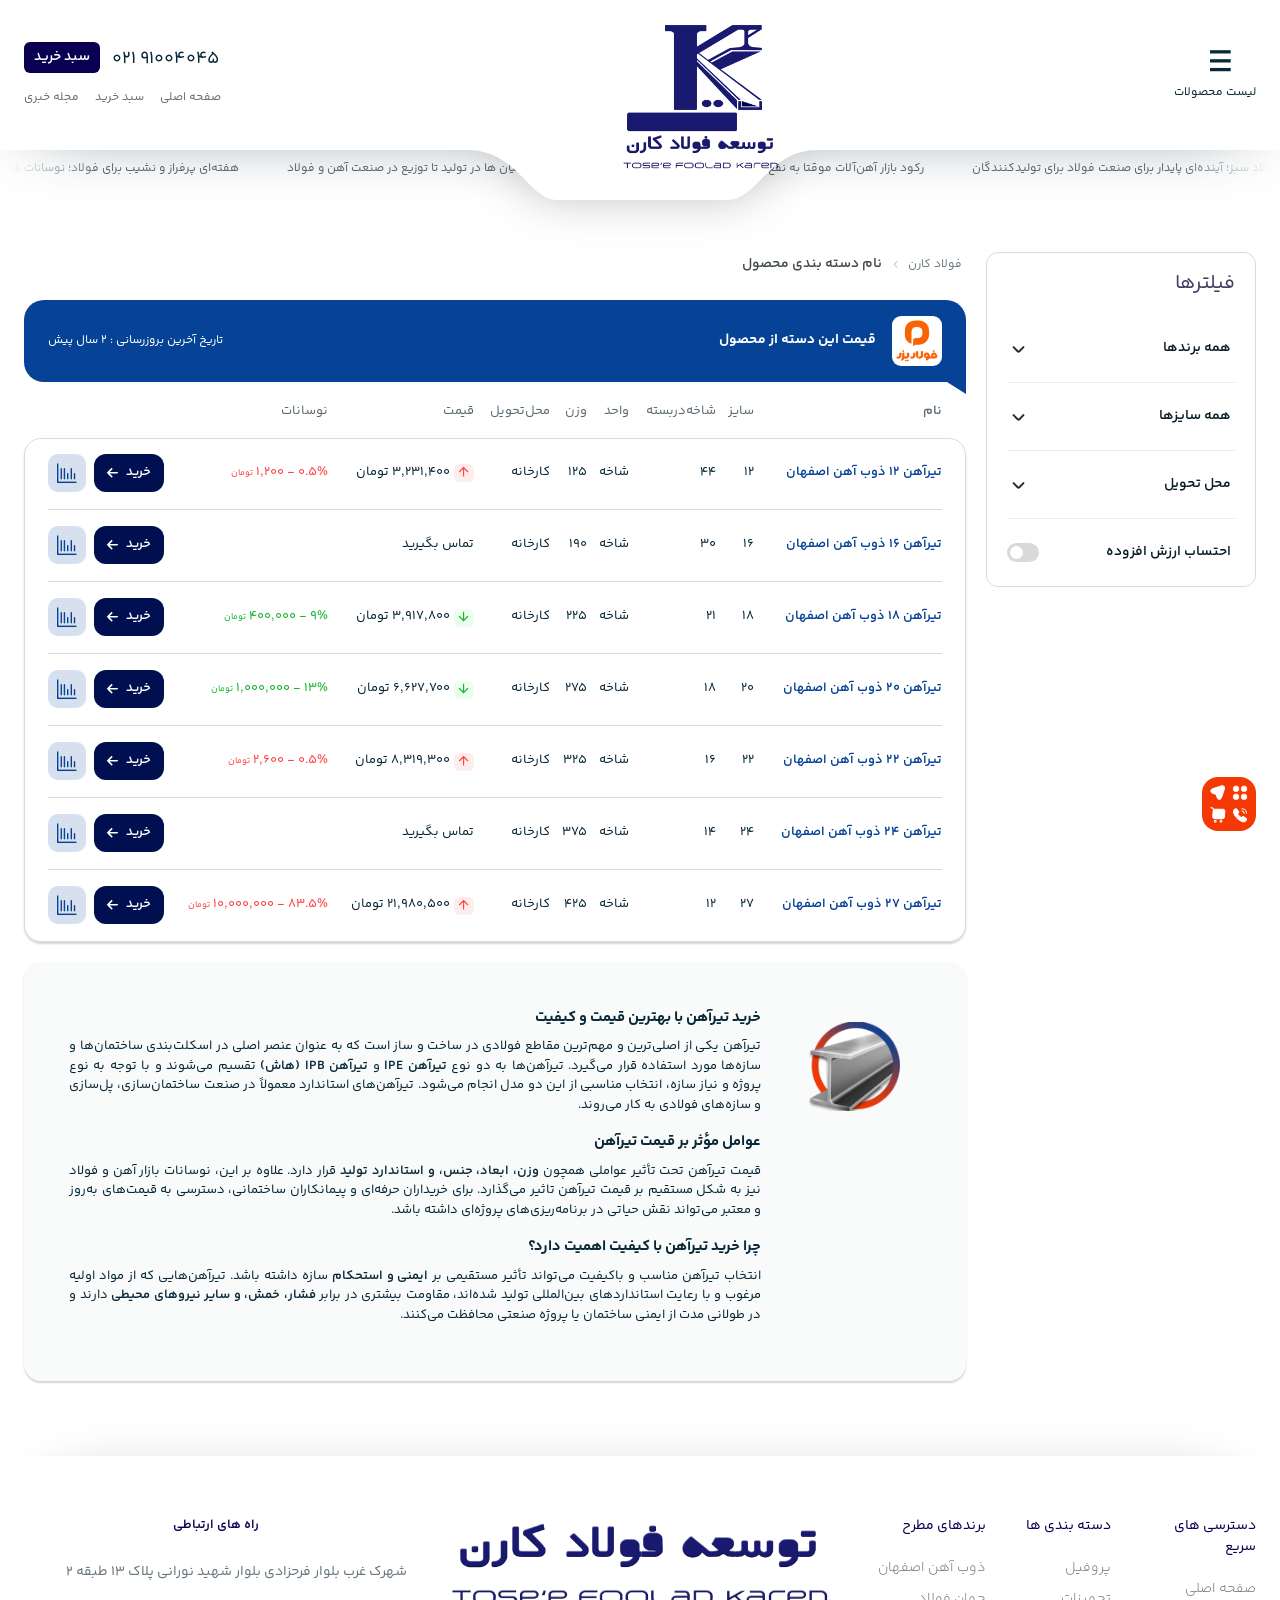
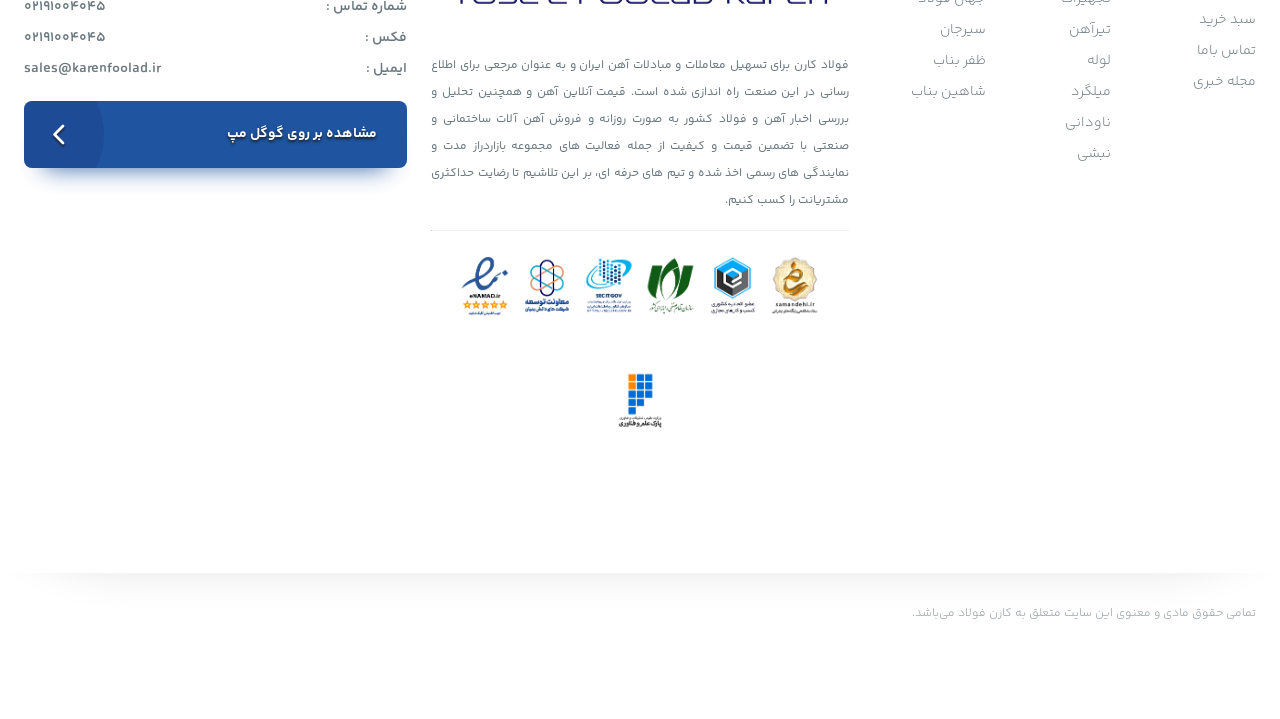
<file: product-categories.html>
<!DOCTYPE html>
<html lang="en">
<head>
    <meta charset="UTF-8">
    <title>فولاد کارن – توسعه فولاد کارن</title>
    <meta name="viewport" content="width=device-width, initial-scale=1.0, maximum-scale=1.0, user-scalable=no">
    <meta name="apple-mobile-web-app-capable" content="yes"/>	
    <meta name='robots' content='max-image-preview:large' />
    <link rel="canonical" href="https://karenfoolad.ir/" />
    <link rel='shortlink' href='https://karenfoolad.ir/' />
    <link rel="icon" href="assets/icons/karenfoolad-icon-45x45.webp" sizes="32x32" />
    <link rel="icon" href="assets/icons/karenfoolad-icon-200x200.webp" sizes="192x192" />
    <link rel="apple-touch-icon" href="assets/icons/karenfoolad-icon-scaled.webp" />
    <link rel="stylesheet" href="css/product-categories--page.css">
</head>
<body style="grid-template-rows: auto auto 1fr auto auto;">

    <!-- loading screen -->
     <div id="page-loader">
        <div class="spinner"></div>
    </div>
    <!---->

    <header class="header-container">
        <div class="header container">
            <div class="header-item header-right">
                <nav class="menu-desktop-hover">
                    <label for="menu-toggle" class="icon-menu-container">
                        <div class="icon-menu"></div>
                        <span>لیست محصولات</span>
                    </label>
                    <div class="menu-desktop">
                        <ul class="menu-main">
                            <li class="menu-main-items">
                                <a href="" class="menu-main-links menu-main-first">قیمت میلگرد</a>
                            </li>
                            <li class="menu-main-items">
                                <a href="" class="menu-main-links">قیمت محصولات میلگرد</a>
                                <div class="sub-menu-desktop-container">
                                    <ul class="sub-menu-desktop" style="height: 100px;">
                                        <li><a href="" class="sub-menu-desktop-title">قیمت میلگرد آجدار</a></li>
                                        <li><a href="" class="sub-menu-desktop-title">قیمت میلگرد آلیاژی</a></li>
                                        <li><a href="" class="sub-menu-desktop-title">قیمت میلگرد ساده</a></li>
                                        <li><a href="" class="sub-menu-desktop-title">قیمت میلگرد استیل</a></li>
                                        <li><a href="" class="sub-menu-desktop-title">قیمت میلگرد بستر</a></li>
                                        <li><a href="" class="sub-menu-desktop-title">قیمت کلاف</a></li>
                                        <li><a href="" class="sub-menu-desktop-title">قیمت شمش فولادی</a></li>
                                    </ul>
                                </div>
                            </li>
                            <li class="menu-main-items">
                                <a href="" class="menu-main-links">قیمت ورق</a>
                                <div class="sub-menu-desktop-container">
                                    <ul class="sub-menu-desktop" style="height: 230px;">
                                        <li><a href="" class="sub-menu-desktop-title">قیمت محصولات ورق</a></li>
                                        <li><a href="" class="sub-menu-desktop-items-link">قیمت ورق st52</a></li>
                                        <li><a href="" class="sub-menu-desktop-items-link">قیمت ورق st37</a> </li>
                                        <li><a href="" class="sub-menu-desktop-items-link">قیمت ورق a283</a></li>
                                        <li><a href="" class="sub-menu-desktop-items-link">قیمت ورق a516</a></li>
                                        <li><a href="" class="sub-menu-desktop-items-link">قیمت ورق ck45</a></li>
                                        <li><a href="" class="sub-menu-desktop-items-link">قیمت ورق دریایی</a></li>
                                        <li><a href="" class="sub-menu-desktop-items-link">قیمت ورق آجدار</a></li>
                                        <li><a href="" class="sub-menu-desktop-items-link">قیمت ورق ضد سایش</a></li>
                                        <li><a href="" class="sub-menu-desktop-title">ورق سرد</a></li>
                                        <li><a href="" class="sub-menu-desktop-items-link">قیمت ورق گالوانیزه</a></li>
                                        <li><a href="" class="sub-menu-desktop-items-link">قیمت ورق روغنی</a></li>
                                        <li><a href="" class="sub-menu-desktop-items-link">قیمت ورق اسید شویی</a></li>
                                        <li><a href="" class="sub-menu-desktop-items-link">ورق قلع اندود</a></li>
                                        <li><a href="" class="sub-menu-desktop-items-link">قیمت ورق رنگی</a></li>
                                        <li><a href="" class="sub-menu-desktop-items-link">قیمت ورق کرکره</a></li>
                                        <li><a href="" class="sub-menu-desktop-items-link">قیمت عرشه فولادی</a></li>
                                        <li><a href="" class="sub-menu-desktop-items-link">قیمت ورق آلوزینک</a></li>
                                        <li><a href="" class="sub-menu-desktop-title">انواع ورق آهن</a></li>
                                        <li><a href="" class="sub-menu-desktop-items-link">قیمت ورق استیل</a></li>
                                        <li><a href="" class="sub-menu-desktop-items-link">قیمت ورق آلومینیوم</a></li>
                                    </ul>
                                </div>
                            </li>
                            <li class="menu-main-items">
                                <a href="" class="menu-main-links">قیمت پروفیل</a>
                                <div class="sub-menu-desktop-container">
                                    <ul class="sub-menu-desktop" style="height: 100px;"> 
                                        <li><a href="" class="sub-menu-desktop-title">پروفیل</a></li>
                                        <li><a href="" class="sub-menu-desktop-items-link">قیمت پروفیل صنعتی</a></li>
                                        <li><a href="" class="sub-menu-desktop-items-link">قیمت پروفیل سبک</a></li>
                                        <li><a href="" class="sub-menu-desktop-items-link">قیمت پروفیل z</a></li>
                                        <li><a href="" class="sub-menu-desktop-items-link">قیمت قوطی ستونی</a></li>
                                        <li><a href="" class="sub-menu-desktop-items-link">قیمت پروفیل استیل</a></li>
                                        <li><a href="" class="sub-menu-desktop-items-link">قیمت پروفیل فرانسوی</a></li>
                                        <li><a href="" class="sub-menu-desktop-items-link">قوطی مبلی</a></li>
                                    </ul>
                                </div>
                            </li>
                            <li class="menu-main-items">
                                <a href="" class="menu-main-links">قیمت تیرآهن</a>
                                <div class="sub-menu-desktop-container">
                                    <ul class="sub-menu-desktop" style="height: 403px;">
                                        <li><a href="" class="sub-menu-desktop-title">قیمت محصولات تیرآهن</a></li>
                                        <li><a href="" class="sub-menu-desktop-items-link">قیمت تیرآهن لانه زنبوری</a></li>
                                        <li><a href="" class="sub-menu-desktop-items-link">قیمت هاش</a></li>
                                        <li><a href="" class="sub-menu-desktop-items-link">تیرآهن هاش</a></li>
                                        <li><a href="" class="sub-menu-desktop-items-link">تیرآهن سبک</a></li>
                                        <li><a href="" class="sub-menu-desktop-items-link">تیرآهن سنگین</a></li>
                                        <li><a href="" class="sub-menu-desktop-items-link">تیرآهن لانه زنبوری</a></li>
                                        <li><a href="" class="sub-menu-desktop-items-link">تیرآهن ریل جرثقیلی</a></li>
                                        <li><a href="" class="sub-menu-desktop-items-link">تیرآهن ریل آسانسوری</a></li>
                                        <li><a href="" class="sub-menu-desktop-title">برندهای منتخب تیرآهن</a></li>
                                        <li><a href="" class="sub-menu-desktop-items-link">تیرآهن اهواز</a></li>
                                        <li><a href="" class="sub-menu-desktop-items-link">تیرآهن بناب</a></li>
                                        <li><a href="" class="sub-menu-desktop-items-link">تیرآهن فایکو</a></li>
                                        <li><a href="" class="sub-menu-desktop-items-link">تیرآهن ناب تبریز</a></li>
                                        <li><a href="" class="sub-menu-desktop-items-link">تیرآهن کرمانشاه</a></li>
                                        <li><a href="" class="sub-menu-desktop-items-link">تیرآهن یزد</a></li>
                                        <li><a href="" class="sub-menu-desktop-title">سایزهای منتخب</a></li>
                                        <li><a href="" class="sub-menu-desktop-items-link">قیمت تیرآهن 10</a></li>
                                        <li><a href="" class="sub-menu-desktop-items-link">قیمت تیرآهن ۱۲</a></li>
                                        <li><a href="" class="sub-menu-desktop-items-link">قیمت تیرآهن ۱4</a></li>
                                        <li><a href="" class="sub-menu-desktop-items-link">قیمت تیرآهن ۱۶</a></li>
                                        <li><a href="" class="sub-menu-desktop-items-link">قیمت تیرآهن ۱۸</a></li>
                                        <li><a href="" class="sub-menu-desktop-items-link">قیمت تیرآهن ۲۰</a></li>
                                        <li><a href="" class="sub-menu-desktop-items-link">قیمت تیرآهن ۲۲</a></li>
                                        <li><a href="" class="sub-menu-desktop-items-link">قیمت تیرآهن ۲۴</a></li>
                                        <li><a href="" class="sub-menu-desktop-items-link">قیمت تیرآهن 27</a></li>
                                        <li><a href="" class="sub-menu-desktop-title">قیمت ریل آهنی</a></li>
                                        <li><a href="" class="sub-menu-desktop-items-link">قیمت ریل جرثقیل</a></li>
                                        <li><a href="" class="sub-menu-desktop-items-link">قیمت ریل آسانسور</a></li>
                                        <li><a href="" class="sub-menu-desktop-items-link">قیمت ریل معدنی</a></li>
                                        <li><a href="" class="sub-menu-desktop-title">قیمت تیرآهن</a></li>
                                        <li><a href="" class="sub-menu-desktop-items-link">قیمت تیرآهن ذوب آهن اصفهان</a></li>
                                        <li><a href="" class="sub-menu-desktop-items-link">قیمت تیرآهن کوثر اهواز</a></li>
                                        <li><a href="" class="sub-menu-desktop-items-link">قیمت تیرآهن کرمانشاه</a></li>
                                        <li><a href="" class="sub-menu-desktop-items-link">قیمت تیرآهن فایکو</a></li>
                                        <li><a href="" class="sub-menu-desktop-items-link">قیمت تیرآهن ظفر بناب</a></li>
                                        <li><a href="" class="sub-menu-desktop-items-link">قیمت تیرآهن ناب تبریز</a></li>
                                        <li></li>
                                    </ul>
                                </div>
                            </li>
                            <li class="menu-main-items">
                                <a href="" class="menu-main-links">قیمت لوله</a>
                                <div class="sub-menu-desktop-container">
                                    <ul class="sub-menu-desktop" style="height: 403px;">
                                        <li><a href="" class="sub-menu-desktop-title">قیمت محصولات لوله</a></li>
                                        <li><a href="" class="sub-menu-desktop-items-link">لوله داربست</a></li>
                                        <li><a href="" class="sub-menu-desktop-items-link">لوازم داربستی</a></li>
                                        <li><a href="" class="sub-menu-desktop-items-link">تخته روسی</a></li>
                                        <li><a href="" class="sub-menu-desktop-items-link">لوله ساختمانی</a></li>
                                        <li><a href="" class="sub-menu-desktop-items-link">لوله تست آب</a></li>
                                        <li><a href="" class="sub-menu-desktop-items-link">لوله گاز خانگی</a></li>
                                        <li><a href="" class="sub-menu-desktop-items-link">لوله API</a></li>
                                        <li><a href="" class="sub-menu-desktop-items-link">لوله جدار چاه</a></li>
                                        <li><a href="" class="sub-menu-desktop-items-link">لوله اسپیرال</a></li>
                                        <li><a href="" class="sub-menu-desktop-items-link">لوله صنعتی</a></li>
                                        <li><a href="" class="sub-menu-desktop-title">لوله بدون درز</a></li>
                                        <li><a href="" class="sub-menu-desktop-items-link">لوله مانیسمان</a></li>
                                        <li><a href="" class="sub-menu-desktop-items-link">لوله گوشتدار</a></li>
                                        <li><a href="" class="sub-menu-desktop-items-link">لوله گالوانیزه</a></li>
                                        <li><a href="" class="sub-menu-desktop-items-link">لوله گلخانه</a></li>
                                        <li><a href="" class="sub-menu-desktop-items-link">استیل، مس، آلومینیوم</a></li>
                                        <li><a href="" class="sub-menu-desktop-items-link">لوله استیل</a></li>
                                        <li><a href="" class="sub-menu-desktop-items-link">لوله استیل صنعتی</a></li>
                                        <li><a href="" class="sub-menu-desktop-items-link">لوله استیل دکوراتیو</a></li>
                                        <li><a href="" class="sub-menu-desktop-items-link">لوله استیل صنایع غذایی</a></li>
                                        <li><a href="" class="sub-menu-desktop-items-link">لوله مسی</a></li>
                                        <li><a href="" class="sub-menu-desktop-title">لوله نیوپایپ</a></li>
                                        <li><a href="" class="sub-menu-desktop-title">لوله‌های فلزی</a></li>
                                        <li><a href="" class="sub-menu-desktop-title">لوله‌های غیرفلزی</a></li>
                                        <li><a href="" class="sub-menu-desktop-title">لوله‌های فلزی</a></li>
                                        <li><a href="" class="sub-menu-desktop-title">براساس کاربرد</a></li>
                                        <li><a href="" class="sub-menu-desktop-items-link">مواد نفتی و پالایشگاهی</a></li>
                                        <li><a href="" class="sub-menu-desktop-items-link">خطوط انتقال آب</a></li>
                                        <li><a href="" class="sub-menu-desktop-items-link">لوله‌کشی کارخانه‌ها</a></li>
                                        <li><a href="" class="sub-menu-desktop-items-link">سیستم فاضلاب</a></li>
                                        <li><a href="" class="sub-menu-desktop-items-link">لوله‌کشی آب منازل</a></li>
                                        <li><a href="" class="sub-menu-desktop-title">لوله‌های فلزی</a></li>
                                        <li><a href="" class="sub-menu-desktop-items-link">لوله‌ فولادی</a></li>
                                        <li><a href="" class="sub-menu-desktop-items-link">لوله چدنی</a></li>
                                        <li><a href="" class="sub-menu-desktop-items-link">لوله مسی</a></li>
                                        <li><a href="" class="sub-menu-desktop-items-link">لوله اسپیرال</a></li>
                                    </ul>
                                </div>
                            </li>
                            <li class="menu-main-items">
                                <a href="" class="menu-main-links">قیمت تجهیزات</a>
                                <div class="sub-menu-desktop-container">
                                    <ul class="sub-menu-desktop" style="height: 403px;">
                                        <li><a href="" class="sub-menu-desktop-title">تجهیزات</a></li>
                                        <li><a href="" class="sub-menu-desktop-items-link">جک سقف</a></li>
                                        <li><a href="" class="sub-menu-desktop-items-link">قالب بتن</a></li>
                                        <li><a href="" class="sub-menu-desktop-items-link">بولت و مهره</a></li>
                                        <li><a href="" class="sub-menu-desktop-items-link">گریتینگ</a></li>
                                        <li><a href="" class="sub-menu-desktop-items-link">گل میخ</a></li>
                                        <li><a href="" class="sub-menu-desktop-items-link">گاردریل</a></li>
                                        <li><a href="" class="sub-menu-desktop-items-link">پیچ و مهره</a></li>
                                        <li><a href="" class="sub-menu-desktop-title">عایق حرارتی</a></li>
                                        <li><a href="" class="sub-menu-desktop-items-link">پشم سنگ</a></li>
                                        <li><a href="" class="sub-menu-desktop-items-link">پشم شیشه</a></li>
                                        <li><a href="" class="sub-menu-desktop-items-link">عایق ایزوهم</a></li>
                                        <li><a href="" class="sub-menu-desktop-items-link">فوم سقفی</a></li>
                                        <li><a href="" class="sub-menu-desktop-items-link">فوم ورقی</a></li>
                                        <li><a href="" class="sub-menu-desktop-title">عایق و پوشش</a></li>
                                        <li><a href="" class="sub-menu-desktop-items-link">قیمت کارتن پلاست</a></li>
                                        <li><a href="" class="sub-menu-desktop-items-link">قیمت ساندویچ پانل</a></li>
                                        <li><a href="" class="sub-menu-desktop-items-link">قیمت ایرانیت</a></li>
                                        <li><a href="" class="sub-menu-desktop-items-link">سازه کناف</a></li>
                                        <li><a href="" class="sub-menu-desktop-title">اتصالات</a></li>
                                        <li><a href="" class="sub-menu-desktop-items-link">تبدیل</a></li>
                                        <li><a href="" class="sub-menu-desktop-items-link">سردنده</a></li>
                                        <li><a href="" class="sub-menu-desktop-items-link">سه راه</a></li>
                                        <li><a href="" class="sub-menu-desktop-items-link">زانو</a></li>
                                        <li><a href="" class="sub-menu-desktop-items-link">گل میخ عرشه</a></li>
                                        <div>
                                            <li><a href="" class="sub-menu-desktop-title">فلنج</a></li>
                                            <li><a href="" class="sub-menu-desktop-items-link">فلنج گلودار</a></li>
                                        </div>
                                        <li><a href="" class="sub-menu-desktop-items-link">فلنج اسلیپون</a></li>
                                        <li><a href="" class="sub-menu-desktop-title">الکترود</a></li>
                                        <li><a href="" class="sub-menu-desktop-items-link">الکترود</a></li>
                                        <li><a href="" class="sub-menu-desktop-items-link">سیم جوش</a></li>
                                        <li><a href="" class="sub-menu-desktop-title">صفحه سنگ</a></li>
                                        <li><a href="" class="sub-menu-desktop-items-link">لرزه گیر</a></li>
                                        <li><a href="" class="sub-menu-desktop-items-link">کپ</a></li>
                                        <li><a href="" class="sub-menu-desktop-items-link">تخته روسی</a></li>
                                        <li><a href="" class="sub-menu-desktop-items-link">تجهیزات گرمایشی</a></li>
                                        <li><a href="" class="sub-menu-desktop-items-link">تجهیزات سرمایشی</a></li>
                                    </ul>
                                </div>
                            </li>
                            <li class="menu-main-items">
                                <a href="" class="menu-main-links">محصولات مفتولی</a>
                                <div class="sub-menu-desktop-container">
                                    <ul class="sub-menu-desktop" style="height: 403px;">
                                        <li><a href="" class="sub-menu-desktop-title">صنایع مفتولی</a></li>
                                        <li><a href="" class="sub-menu-desktop-items-link">قیمت سیم مفتول</a></li>
                                        <li><a href="" class="sub-menu-desktop-items-link">قیمت مش</a></li>
                                        <li><a href="" class="sub-menu-desktop-items-link">قیمت خرپا</a></li>
                                        <li><a href="" class="sub-menu-desktop-items-link">قیمت مفتول مسوار</a></li>
                                        <li><a href="" class="sub-menu-desktop-items-link">قیمت رابیتس</a></li>
                                        <li><a href="" class="sub-menu-desktop-items-link">قیمت سیم گالوانیزه</a></li>
                                        <li><a href="" class="sub-menu-desktop-items-link">قیمت توری گابیون</a></li>
                                        <li><a href="" class="sub-menu-desktop-items-link">قیمت توری حصاری</a></li>
                                        <li><a href="" class="sub-menu-desktop-items-link">قیمت توری مرغی</a></li>
                                        <li><a href="" class="sub-menu-desktop-items-link">قیمت توری پرسی</a></li>
                                        <li><a href="" class="sub-menu-desktop-items-link">قیمت توری فرنگی</a></li>
                                        <li><a href="" class="sub-menu-desktop-items-link">قیمت سیم خاردار</a></li>
                                        <li><a href="" class="sub-menu-desktop-title">توری</a></li>
                                        <li><a href="" class="sub-menu-desktop-items-link">فنس توری</a></li>
                                        <li><a href="" class="sub-menu-desktop-items-link">توری پرسی</a></li>
                                        <li><a href="" class="sub-menu-desktop-items-link">توری فلزی</a></li>
                                        <li><a href="" class="sub-menu-desktop-items-link">توری مرغی</a></li>
                                        <li><a href="" class="sub-menu-desktop-items-link">توری فرنگی</a></li>
                                        <li><a href="" class="sub-menu-desktop-items-link">گابیون</a></li>
                                        <li><a href="" class="sub-menu-desktop-title">سیم خاردار</a></li>
                                        <li><a href="" class="sub-menu-desktop-items-link">سیم خاردار سوزنی</a></li>
                                        <li><a href="" class="sub-menu-desktop-items-link">سیم خاردار تبری</a></li>
                                        <li><a href="" class="sub-menu-desktop-items-link">سیم مفتول</a></li>
                                        <li><a href="" class="sub-menu-desktop-items-link">سیم آرماتور</a></li>
                                        <div>
                                            <li><a href="" class="sub-menu-desktop-title">رابیتس</a></li>
                                            <li><a href="" class="sub-menu-desktop-title">مش</a></li>
                                            <li><a href="" class="sub-menu-desktop-title">شفت</a></li>
                                            <li><a href="" class="sub-menu-desktop-title">قیمت کلاف ساده</a></li>
                                        </div>
                                        <li><a href="" class="sub-menu-desktop-items-link">قیمت سیم مفتولی سیاه</a></li>
                                        <li><a href="" class="sub-menu-desktop-items-link">قیمت انوای سیم مفتول</a></li>
                                        <li><a href="" class="sub-menu-desktop-items-link">قیمت زیگزاگ و حرارتی</a></li>
                                        <li><a href="" class="sub-menu-desktop-items-link">قیمت مفتول گالوانیزه</a></li>
                                        <li><a href="" class="sub-menu-desktop-items-link">قیمت توری حصاری</a></li>
                                        <li><a href="" class="sub-menu-desktop-items-link">قیمت انواع توری</a></li>
                                        <li><a href="" class="sub-menu-desktop-items-link">قیمت مش آجدار</a></li>
                                        <li><a href="" class="sub-menu-desktop-items-link">قیمت رابیتس</a></li>
                                    </ul>
                                </div>
                            </li>
                            <li class="menu-main-items">
                                <a href="" class="menu-main-links">قیمت نبشی</a>
                                <div class="sub-menu-desktop-container">
                                    <ul class="sub-menu-desktop" style="height: 400px;">
                                        <li><a href="" class="sub-menu-desktop-title">کارخانجات نبشی</a></li>
                                        <li><a href="" class="sub-menu-desktop-items-link">قیمت نبشی شکفته</a></li>
                                        <li><a href="" class="sub-menu-desktop-items-link">قیمت نبشی ناب تبریز</a></li>
                                        <li><a href="" class="sub-menu-desktop-items-link">قیمت نبشی اسپیرال</a></li>
                                        <li><a href="" class="sub-menu-desktop-items-link">قیمت نبشی آریان فولاد</a></li>
                                        <li><a href="" class="sub-menu-desktop-items-link">قیمت نبشی ظهوریان</a></li>
                                        <li><a href="" class="sub-menu-desktop-items-link">قیمت نبشی منظومه</a></li>
                                        <li><a href="" class="sub-menu-desktop-items-link">قیمت ناودانی</a></li>
                                        <li><a href="" class="sub-menu-desktop-items-link">قیمت ناودانی نصر آذربایجان</a></li>
                                        <li><a href="" class="sub-menu-desktop-items-link">قیمت ناودانی ناب تبریز</a></li>
                                        <li><a href="" class="sub-menu-desktop-items-link">قیمت ناودانی اسپیرال</a></li>
                                        <li><a href="" class="sub-menu-desktop-items-link">قیمت ناودانی ابهر</a></li>
                                        <li><a href="" class="sub-menu-desktop-items-link">قیمت سپری</a></li>
                                        <li><a href="" class="sub-menu-desktop-title">نبشی</a></li>
                                        <li><a href="" class="sub-menu-desktop-title">ناودانی</a></li>
                                        <li><a href="" class="sub-menu-desktop-items-link">ناودانی ساختمانی</a></li>
                                        <li><a href="" class="sub-menu-desktop-items-link">هم وزن اروپا</a></li>
                                        <li><a href="" class="sub-menu-desktop-items-link">اروپا</a></li>
                                        <li><a href="" class="sub-menu-desktop-title">وال پست</a></li>
                                        <li><a href="" class="sub-menu-desktop-links">سپری</a></li>
                                        <li><a href="" class="sub-menu-desktop-items-link">قیمت نبشی</a></li>
                                        <li><a href="" class="sub-menu-desktop-items-link">قیمت ناودانی</a></li>
                                        <li><a href="" class="sub-menu-desktop-items-link">قیمت سپری</a></li>
                                        <li><a href="" class="sub-menu-desktop-items-link">قیمت خاموت</a></li>
                                        <li><a href="" class="sub-menu-desktop-title">نبشی های دیگر</a></li>
                                        <li><a href="" class="sub-menu-desktop-items-link">نبشی انبار تهران</a></li>
                                        <li><a href="" class="sub-menu-desktop-items-link">نبشی شکفته کارخانه مشهد</a></li>
                                        <li><a href="" class="sub-menu-desktop-items-link">نبشی فولاد شکفته</a></li>
                                        <li><a href="" class="sub-menu-desktop-items-link">نبشی فولاد ناب تبریز</a></li>
                                        <li><a href="" class="sub-menu-desktop-items-link">نبشی بناب</a></li>
                                        <li><a href="" class="sub-menu-desktop-items-link">نبشی آریان فولاد</a></li>
                                        <li><a href="" class="sub-menu-desktop-items-link">نبشی منظومه</a></li>
                                        <li><a href="" class="sub-menu-desktop-items-link">نبشی ظهوریان</a></li>
                                        <li><a href="" class="sub-menu-desktop-items-link">نبشی نورد گرم تهران</a></li>
                                        <li><a href="" class="sub-menu-desktop-items-link">نبشی فولاد اسپیرال</a></li>
                                        <li><a href="" class="sub-menu-desktop-items-link">نبشی ماهان</a></li>
                                    </ul>
                                </div>
                            </li>
                            <li class="menu-main-items">
                                <a href="" class="menu-main-links">گریتینگ و تسمه</a>
                                <div class="sub-menu-desktop-container">
                                    <ul class="sub-menu-desktop" style="height: 372px;">
                                        <li><a href="" class="sub-menu-desktop-title">گریتینگ</a></li>
                                        <li><a href="" class="sub-menu-desktop-items-link">تسمه در تسمه</a></li>
                                        <li><a href="" class="sub-menu-desktop-items-link">تسمه در میلگرد</a></li>
                                        <li><a href="" class="sub-menu-desktop-items-link">تسمه در چهارپهلو</a></li>
                                        <li><a href="" class="sub-menu-desktop-items-link">تسمه در نیم تسمه</a></li>
                                        <li><a href="" class="sub-menu-desktop-title">تسمه</a></li>
                                        <li><a href="" class="sub-menu-desktop-items-link">تسمه ماشین کاری</a></li>
                                        <li><a href="" class="sub-menu-desktop-items-link">تسمه ماشین کاری</a></li>
                                        <li><a href="" class="sub-menu-desktop-items-link">تسمه نوردی</a></li>
                                        <li><a href="" class="sub-menu-desktop-title">چهارپهلو</a></li>
                                        <li><a href="" class="sub-menu-desktop-items-link">چهارپهلو نرمال</a></li>
                                        <li><a href="" class="sub-menu-desktop-items-link">چهارپهلو ترانس</a></li>
                                        <li><a href="" class="sub-menu-desktop-items-link">چهارپهلو آلیاژی</a></li>
                                        <li><a href="" class="sub-menu-desktop-title">گریتینگ</a></li>
                                        <li><a href="" class="sub-menu-desktop-items-link">گریتینگ فلزی</a></li>
                                        <li><a href="" class="sub-menu-desktop-items-link">گریتینگ پله</a></li>
                                        <li><a href="" class="sub-menu-desktop-items-link">گریتینگ استنلس استیل</a></li>
                                        <li><a href="" class="sub-menu-desktop-items-link">تسمه ماشینکاری</a></li>
                                        <li><a href="" class="sub-menu-desktop-items-link">تسمه نوردی</a></li>
                                        <li><a href="" class="sub-menu-desktop-title">سایزهای منتخب</a></li>
                                        <li><a href="" class="sub-menu-desktop-items-link">عرض 100 میلیمتر</a></li>
                                        <li><a href="" class="sub-menu-desktop-items-link">عرض 120 میلیمتر</a></li>
                                        <li><a href="" class="sub-menu-desktop-items-link">عرض 30 میلی متر</a></li>
                                        <li><a href="" class="sub-menu-desktop-items-link">عرض 35 میلیمتر</a></li>
                                        <li><a href="" class="sub-menu-desktop-items-link">عرض 40 میلیمتر</a></li>
                                        <li><a href="" class="sub-menu-desktop-items-link">عرض 45 میلیمتر</a></li>
                                        <li><a href="" class="sub-menu-desktop-items-link">عرض 50 میلیمتر</a></li>
                                        <li><a href="" class="sub-menu-desktop-items-link">عرض 55 میلیمتر</a></li>
                                        <li><a href="" class="sub-menu-desktop-items-link">عرض 60 میلی متر</a></li>
                                        <li><a href="" class="sub-menu-desktop-title">کارخانجات تسمه</a></li>
                                        <li><a href="" class="sub-menu-desktop-items-link">تسمه آریان فولاد</a></li>
                                        <li><a href="" class="sub-menu-desktop-items-link">تسمه فولادی کوهپایه</a></li>
                                        <li><a href="" class="sub-menu-desktop-items-link">تسمه کوره ای اصفهان</a></li>
                                        <li><a href="" class="sub-menu-desktop-items-link">تسمه کوره ای تهران</a></li>
                                        <li><a href="" class="sub-menu-desktop-items-link">تسمه مسی</a></li>
                                    </ul>
                                </div>
                            </li>
                            <li class="menu-main-items">
                                <a href="" class="menu-main-links">قیمت آهن صادراتی</a>
                                <div class="sub-menu-desktop-container">
                                    <ul class="sub-menu-desktop" style="height: 403px;">
                                        <li><a href="" class="sub-menu-desktop-title">صادرات فولاد</a></li>
                                        <li><a href="" class="sub-menu-desktop-items-link">صادرات میلگرد</a></li>
                                        <li><a href="" class="sub-menu-desktop-items-link">صادرات نبشی و ناودانی</a></li>
                                        <li><a href="" class="sub-menu-desktop-items-link">صادرات لوله و پروفیل فولادی</a></li>
                                        <li><a href="" class="sub-menu-desktop-items-link">صادرات تسمه آهنی</a></li>
                                        <li><a href="" class="sub-menu-desktop-items-link">صادرات میلگرد کلاف</a></li>
                                        <li><a href="" class="sub-menu-desktop-items-link">صادرات تیرآهن</a></li>
                                        <li><a href="" class="sub-menu-desktop-items-link">صادرات ورق آهن</a></li>
                                        <li><a href="" class="sub-menu-desktop-items-link">صادرات ریل آسانسور</a></li>
                                        <li><a href="" class="sub-menu-desktop-items-link">صادرات مفتول</a></li>
                                        <li><a href="" class="sub-menu-desktop-items-link">میلگرد صادراتی</a></li>
                                        <li><a href="" class="sub-menu-desktop-items-link">ناودانی صادراتی</a></li>
                                        <li><a href="" class="sub-menu-desktop-items-link">ورق رنگی صادراتی</a></li>
                                        <li><a href="" class="sub-menu-desktop-items-link">ورق روغنی صادراتی</a></li>
                                        <li><a href="" class="sub-menu-desktop-items-link">ورق گالوانیزه صادراتی</a></li>
                                        <li><a href="" class="sub-menu-desktop-items-link">صادرات آهن</a></li>
                                        <li><a href="" class="sub-menu-desktop-items-link">شمش صادراتی</a></li>
                                        <li><a href="" class="sub-menu-desktop-items-link">سیم مفتولی صادراتی</a></li>
                                        <li><a href="" class="sub-menu-desktop-items-link">پروفیل ساختمانی صادراتی</a></li>
                                        <li><a href="" class="sub-menu-desktop-items-link">پروفیل کنگره صادراتی</a></li>
                                        <li><a href="" class="sub-menu-desktop-items-link">پروفیل صنعتی صادراتی</a></li>
                                        <li><a href="" class="sub-menu-desktop-items-link">پروفیل زد صادراتی</a></li>
                                        <li><a href="" class="sub-menu-desktop-items-link">پروفیل گالوانیزه صادراتی</a></li>
                                        <li><a href="" class="sub-menu-desktop-items-link">پروفیل سبک صادراتی</a></li>
                                        <li><a href="" class="sub-menu-desktop-items-link">پروفیل استیل صادراتی</a></li>
                                        <li><a href="" class="sub-menu-desktop-title">دیگر موارد صادراتی</a></li>
                                        <li><a href="" class="sub-menu-desktop-items-link">لوله داربست صادراتی</a></li>
                                        <li><a href="" class="sub-menu-desktop-items-link">لوازم داربستی صادراتی</a></li>
                                        <li><a href="" class="sub-menu-desktop-items-link">تخته روسی صادراتی</a></li>
                                        <li><a href="" class="sub-menu-desktop-items-link">لوله ساختمانی صادراتی</a></li>
                                        <li><a href="" class="sub-menu-desktop-items-link">لوله تست آب صادراتی</a></li>
                                        <li><a href="" class="sub-menu-desktop-items-link">لوله گاز خانگی صادراتی</a></li>
                                        <li><a href="" class="sub-menu-desktop-items-link">لوله API صادراتی</a></li>
                                        <li><a href="" class="sub-menu-desktop-items-link">لوله جدار چاه صادراتی</a></li>
                                        <li><a href="" class="sub-menu-desktop-items-link">لوله اسپیرال صادراتی</a></li>
                                        <li><a href="" class="sub-menu-desktop-items-link">لوله صنعتی صادراتی</a></li>
                                        <li><a href="" class="sub-menu-desktop-title">ریل معدنی صادراتی</a></li>
                                        <li><a href="" class="sub-menu-desktop-title">ریل جرثقیلی صادراتی</a></li>
                                        <li><a href="" class="sub-menu-desktop-title">ریل آسانسوری صادراتی</a></li>
                                    </ul>
                                </div>
                            </li>
                            <li class="menu-main-items">
                                <a href="" class="menu-main-links">کارخانه ها</a>
                                <div class="sub-menu-desktop-container">
                                    <ul class="sub-menu-desktop">
                                        <li><a href="" class="sub-menu-desktop-title">کارخانه های فولاد ایران</a></li>
                                        <li><a href="" class="sub-menu-desktop-items-link">آریان فولاد</a></li>
                                        <li><a href="" class="sub-menu-desktop-items-link">پایا اصفهان</a></li>
                                        <li><a href="" class="sub-menu-desktop-items-link">جهان فولاد سیرجان</a></li>
                                        <li><a href="" class="sub-menu-desktop-items-link">ذوب آهن اصفهان</a></li>
                                        <li><a href="" class="sub-menu-desktop-items-link">شاهین بناب</a></li>
                                        <li><a href="" class="sub-menu-desktop-items-link">صابری</a></li>
                                        <li><a href="" class="sub-menu-desktop-items-link">صبا فولاد زاگرس</a></li>
                                        <li><a href="" class="sub-menu-desktop-items-link">ظفر بناب</a></li>
                                        <li><a href="" class="sub-menu-desktop-items-link">فولاد سپهر ایرانیان</a></li>
                                        <li><a href="" class="sub-menu-desktop-items-link">فولاد مبارکه اصفهان</a></li>
                                        <li><a href="" class="sub-menu-desktop-items-link">فولاد قائم رازی</a></li>
                                        <li><a href="" class="sub-menu-desktop-items-link">شركت پروفیل فولادی اصفهان</a></li>
                                        <li><a href="" class="sub-menu-desktop-items-link">کارخانه صنعتی سپاهان</a></li>
                                        <li><a href="" class="sub-menu-desktop-items-link">کارخانه فولاد کاویان</a></li>
                                        <li><a href="" class="sub-menu-desktop-items-link">کارخانه هفت الماس</a></li>
                                        <li><a href="" class="sub-menu-desktop-items-link">کارخانه فولاد غرب آسیا</a></li>
                                        <li><a href="" class="sub-menu-desktop-items-link">کارخانه فولاد ناب تبریز</a></li>
                                        <li><a href="" class="sub-menu-desktop-items-link">کارخانه فولاد شهریار تبریز</a></li>
                                        <li><a href="" class="sub-menu-desktop-items-link">کارخانه فولاد نگین اردکان</a></li>
                                        <li><a href="" class="sub-menu-desktop-items-link">گروه صنعتی درپاد تبریز</a></li>
                                        <li><a href="" class="sub-menu-desktop-items-link">شرکت فولاد الماس یزد</a></li>
                                        <li><a href="" class="sub-menu-desktop-items-link">مجتمع فولاد گیلان</a></li>
                                        <li><a href="" class="sub-menu-desktop-items-link">شرکت کارخانجات نورد لوله یاران</a></li>
                                        <li><a href="" class="sub-menu-desktop-items-link">شرکت لوله و پروفیل گل نرده</a></li>
                                        <li><a href="" class="sub-menu-desktop-items-link">شرکت تولیدی صنعتی کچو</a></li>
                                        <li><a href="" class="sub-menu-desktop-items-link">فولاد آلیاژی ایران</a></li>
                                        <li><a href="" class="sub-menu-desktop-items-link">نورد فولاد گلستان</a></li>
                                        <li><a href="" class="sub-menu-desktop-title">۱۰ کارخانه تیرآهن برتر</a></li>
                                        <li><a href="" class="sub-menu-desktop-title">کارخانه های برتر تهران</a></li>
                                        <li><a href="" class="sub-menu-desktop-title">کارخانه های برتر اصفهان</a></li>
                                        <li><a href="" class="sub-menu-desktop-title">کارخانه های برتر خوزستان</a></li>
                                        <li><a href="" class="sub-menu-desktop-title">کارخانه های برتر تبریز</a></li>
                                    </ul>
                                </div>
                            </li>
                        </ul>
                    </div>
                </nav>
                <input type="checkbox" id="menu-toggle" class="menu-checkbox" />
                <label for="menu-toggle" class="menu-dark-bg"></label>
                <nav class="menu-mobile">
                    <div class="close-button-container">
                        <label for="menu-toggle">
                            <svg viewBox="0 0 384 512" class="close-button">
                                <path d="M342.6 150.6c12.5-12.5 12.5-32.8 0-45.3s-32.8-12.5-45.3 0L192 210.7 86.6 105.4c-12.5-12.5-32.8-12.5-45.3 0s-12.5 32.8 0 45.3L146.7 256 41.4 361.4c-12.5 12.5-12.5 32.8 0 45.3s32.8 12.5 45.3 0L192 301.3 297.4 406.6c12.5 12.5 32.8 12.5 45.3 0s12.5-32.8 0-45.3L237.3 256 342.6 150.6z"></path>
                            </svg>
                        </label>
                    </div>
                    <ul class="menu-mobile-ul">
                        <li class="menu-mobile-li"><a href="" class="menu-mobile-links">صفحه اصلی</a></li>
                        <hr>
                        <li class="menu-mobile-li"><a href="" class="menu-mobile-links">قیمت تیرآهن</a></li>
                        <hr>
                        <li class="menu-mobile-li"><a href="" class="menu-mobile-links">قیمت میلگرد</a></li>
                        <hr>
                        <li class="menu-mobile-li"><a href="" class="menu-mobile-links">قیمت پروفیل</a></li>
                        <hr>
                        <li class="menu-mobile-li"><a href="" class="menu-mobile-links">قیمت ورق</a></li>
                        <hr>
                        <li class="menu-mobile-li menu-mobile-plus">
                            <label for="products" class="menu-mobile-links drop">قیمت دیگر محصولات</label>
                            <input type="checkbox" id="products" class="products-checkbox" />
                            <ul class="menu-mobile-li-subul products-ul">
                                <li class="menu-mobile-li-subli"><a href="" class="menu-mobile-links">قیمت لوله</a></li>
                                <li class="menu-mobile-li-subli"><a href="" class="menu-mobile-links">قیمت تجهیزات</a></li>
                                <li class="menu-mobile-li-subli"><a href="" class="menu-mobile-links">قیمت ناودانی</a></li>
                                <li class="menu-mobile-li-subli"><a href="" class="menu-mobile-links">قیمت نبشی</a></li>
                            </ul>
                        </li>
                        <hr>
                        <li class="menu-mobile-li menu-mobile-plus">
                            <label for="facilities" class="menu-mobile-links  drop">کارخانه های برتر</label>
                            <input type="checkbox" id="facilities" class="facilities-checkbox" />
                            <ul class="menu-mobile-li-subul facilities-ul">
                                <li class="menu-mobile-li-subli"><a href="" class="menu-mobile-links">ذوب آهن اصفهان</a></li>
                                <li class="menu-mobile-li-subli"><a href="" class="menu-mobile-links">فولاد مبارکه</a></li>
                                <li class="menu-mobile-li-subli"><a href="" class="menu-mobile-links">ظهوریان</a></li>
                                <li class="menu-mobile-li-subli"><a href="" class="menu-mobile-links">اسپیرال نورد</a></li>
                                <li class="menu-mobile-li-subli"><a href="" class="menu-mobile-links">شاهین بناب</a></li>
                                <li class="menu-mobile-li-subli"><a href="" class="menu-mobile-links">فایکو</a></li>
                                <li class="menu-mobile-li-subli"><a href="" class="menu-mobile-links">ناب تبریز</a></li>
                                <li class="menu-mobile-li-subli"><a href="" class="menu-mobile-links">ظفر بناب</a></li>
                                <li class="menu-mobile-li-subli"><a href="" class="menu-mobile-links">اسپیرال اصفهان</a></li>
                            </ul>
                        </li>
                    </ul>
                    <div class="menu-mobile-buttons">
                        <a href="" class="menu-mobile-button-call">تماس جهت خرید</a>
                        <a href="" class="menu-mobile-button-buy">سبد خرید</a>
                    </div>
                    <div class="menu-spacing"></div>
                </nav>
            </div>
            <div class="header-item header-middle">
                <a href="index.html">
                    <img class="header-logo" src="assets/icons/karenfoolad-icon-scaled.webp" alt="Karen Foolad">
                </a>
            </div>
            <div class="header-item header-left">
                <div class="header-phone-txt">تماس جهت خرید</div>
                <a class="header-phone-num" href="tel:02191004045">
                    <span>021</span><span>91004045</span>
                </a>

                 <div class="header-left-desktop">
                    <div class="left-top">
                        <a class="header-phone-num-desktop" href="tel:02191004045">
                            <span>021</span><span>91004045</span>
                        </a>
                        <a href="shopping-cart.html" class="header-butt">سبد خرید</a>
                    </div>
                        <ul class="left-bot">
                            <li><a href="index.html">صفحه اصلی</a></li>
                            <li><a href="shopping-cart.html">سبد خرید</a></li>
                            <li><a href="news-all.html">مجله خبری</a></li>
                        </ul>
                 </div>
            </div>
        </div>
        
    </header>
    <section class="ticker-container">
            <ul class="ticker-list">
                <li class="ticker-item"><a href="#">فولاد سبز؛ آینده‌ای پایدار برای صنعت فولاد برای تولیدکنندگان</a></li>
                <li class="ticker-item"><a href="#">رکود بازار آهن‌آلات موقتا به نفع خریداران است</a></li>
                <li class="ticker-item"><a href="#">ظرفیت بالای جذب دانش‌ بنیان‌ ها در تولید تا توزیع در صنعت آهن و فولاد</a></li>
                <li class="ticker-item"><a href="#">هفته‌ای پرفراز و نشیب برای فولاد؛ نوسانات شدید در بازار آهن</a></li>
                <li class="ticker-item"><a href="#">چشم‌انتظاری فعالان آهن آلات بر تصمیم‌های جدید</a></li>
                <li class="ticker-item"><a href="#">نوسانات قیمت میلگرد پس از تعطیلات یک هفته‌ای</a></li>
            </ul>
            <ul class="ticker-list">
                <li class="ticker-item"><a href="#">فولاد سبز؛ آینده‌ای پایدار برای صنعت فولاد برای تولیدکنندگان</a></li>
                <li class="ticker-item"><a href="#">رکود بازار آهن‌آلات موقتا به نفع خریداران است</a></li>
                <li class="ticker-item"><a href="#">ظرفیت بالای جذب دانش‌ بنیان‌ ها در تولید تا توزیع در صنعت آهن و فولاد</a></li>
                <li class="ticker-item"><a href="#">هفته‌ای پرفراز و نشیب برای فولاد؛ نوسانات شدید در بازار آهن</a></li>
                <li class="ticker-item"><a href="#">چشم‌انتظاری فعالان آهن آلات بر تصمیم‌های جدید</a></li>
                <li class="ticker-item"><a href="#">نوسانات قیمت میلگرد پس از تعطیلات یک هفته‌ای</a></li>
            </ul>
            <ul class="ticker-list">
                <li class="ticker-item"><a href="#">فولاد سبز؛ آینده‌ای پایدار برای صنعت فولاد برای تولیدکنندگان</a></li>
                <li class="ticker-item"><a href="#">رکود بازار آهن‌آلات موقتا به نفع خریداران است</a></li>
                <li class="ticker-item"><a href="#">ظرفیت بالای جذب دانش‌ بنیان‌ ها در تولید تا توزیع در صنعت آهن و فولاد</a></li>
                <li class="ticker-item"><a href="#">هفته‌ای پرفراز و نشیب برای فولاد؛ نوسانات شدید در بازار آهن</a></li>
                <li class="ticker-item"><a href="#">چشم‌انتظاری فعالان آهن آلات بر تصمیم‌های جدید</a></li>
                <li class="ticker-item"><a href="#">نوسانات قیمت میلگرد پس از تعطیلات یک هفته‌ای</a></li>
            </ul>
    </section>

    <main class="categories-container container">
        <div class="container-main">
            <nav class="news-page-nav">
                <ul class="page-nav-ul">
                    <li><a href="index.html">فولاد کارن</a></li>
                    <li><a href="news-all.html">نام دسته بندی محصول</a></li>
                </ul>
            </nav>
             <section class="categories-pricing-tabels">
                    <div class="catrgory-heading">
                        <div class="category-title">
                            <div class="brand-logo">
                                <img src="./assets/images/foolad5-150x150.webp" alt="">
                            </div>
                            <div class="brand-name">قیمت این دسته از محصول</div>
                        </div>
                        <div class="category-date">تاریخ آخرین بروزرسانی : 2 سال پیش</div>
                    </div>
                    <div class="price-table-container table2">
                        <table class="price-table">
                            <thead class="table-head">
                                <tr class="table-rows" style="border: none;">
                                    <th class="table-head-items th-first column-1">نام</th>
                                    <th class="table-head-items column-2">سایز</th>
                                    <th class="table-head-items column-3">شاخه‌دربسته</th>
                                    <th class="table-head-items column-4">واحد</th>
                                    <th class="table-head-items column-5">وزن</th>
                                    <th class="table-head-items column-6">محل‌تحویل</th>
                                    <th class="table-head-items column-7">قیمت</th>
                                    <th class="table-head-items column-8">نوسانات</th>
                                    <th class="table-head-items column-9"> </th>
                                    <th class="table-head-items column-10"> </th>
                                </tr>
            
                            </thead>
                            <tbody class="table-body">
                                <tr class="table-rows">
                                    <td class="table-td-title column-1"><a href="">تیرآهن 12 ذوب آهن اصفهان</a></td>
                                    <td class="table-td-item column-2">12</td>
                                    <td class="table-td-item column-3">44</td>
                                    <td class="table-td-item column-4">شاخه</td>
                                    <td class="table-td-item column-5">125</td>
                                    <td class="table-td-item column-6">کارخانه</td>
                                    <td class="table-td-item price column-7">
                                        <span class="icon-up"></span>
                                        <span>
                                            3,231,400
                                            <span class="currency">تومان</span>
                                        </span>
                                    </td>
                                    <td class="table-td-item column-8">
                                        <div>
                                            <span class="color-up">0.5%</span>
                                            <span class="color-up">-</span>
                                            <span class="color-up">
                                                1,200
                                                <span class="change-currency">تومان</span>
                                            </span>
                                        </div>
                                    </td>
                                    <td class="price-left column-9">
                                        <a href="" class="table-buy-btn">
                                            <svg class="buy-arrow" viewBox="0 0 448 512">
                                                <path fill="currentColor" d="M9.4 233.4c-12.5 12.5-12.5 32.8 0 45.3l160 160c12.5 12.5 32.8 12.5 45.3 0s12.5-32.8 0-45.3L109.2 288 416 288c17.7 0 32-14.3 32-32s-14.3-32-32-32l-306.7 0L214.6 118.6c12.5-12.5 12.5-32.8 0-45.3s-32.8-12.5-45.3 0l-160 160z"></path>
                                            </svg>
                                            خرید
                                        </a>
                                    </td>
                                    <td class="table-chart column-10">
                                        <a class="icon-table-chart"></a>
                                    </td>
                                </tr>
                                <tr class="table-rows">
                                    <td class="table-td-title column-1"><a href="">تیرآهن 16 ذوب آهن اصفهان</a></td>
                                    <td class="table-td-item column-2">16</td>
                                    <td class="table-td-item column-3">30</td>
                                    <td class="table-td-item column-4">شاخه</td>
                                    <td class="table-td-item column-5">190</td>
                                    <td class="table-td-item column-6">کارخانه</td>
                                    <td class="table-td-item price column-7">
                                        تماس بگیرید
                                    </td>
                                    <td class="table-td-item column-8"> </td>
                                    <td class="price-left column-9">
                                        <a href="" class="table-buy-btn">
                                            <svg class="buy-arrow" viewBox="0 0 448 512">
                                                <path fill="currentColor" d="M9.4 233.4c-12.5 12.5-12.5 32.8 0 45.3l160 160c12.5 12.5 32.8 12.5 45.3 0s12.5-32.8 0-45.3L109.2 288 416 288c17.7 0 32-14.3 32-32s-14.3-32-32-32l-306.7 0L214.6 118.6c12.5-12.5 12.5-32.8 0-45.3s-32.8-12.5-45.3 0l-160 160z"></path>
                                            </svg>
                                            خرید
                                        </a>
                                    </td>
                                    <td class="table-chart column-10">
                                        <a class="icon-table-chart"></a>
                                    </td>
                                </tr>
                                </tr>
                                <tr class="table-rows">
                                    <td class="table-td-title column-1"><a href="">تیرآهن 18 ذوب آهن اصفهان</a></td>
                                    <td class="table-td-item column-2">18</td>
                                    <td class="table-td-item column-3">21</td>
                                    <td class="table-td-item column-4">شاخه</td>
                                    <td class="table-td-item column-5">225</td>
                                    <td class="table-td-item column-6">کارخانه</td>
                                    <td class="table-td-item price column-7">
                                        <span class="icon-down"></span>
                                        <span>
                                            3,917,800
                                            <span class="currency">تومان</span>
                                        </span>
                                    </td>
                                    <td class="table-td-item column-8">
                                        <div>
                                            <span class="color-down">9%</span>
                                            <span class="color-down">-</span>
                                            <span class="color-down">
                                                400,000
                                                <span class="change-currency">تومان</span>
                                            </span>
                                        </div>
                                    </td>
                                    <td class="price-left column-9">
                                        <a href="" class="table-buy-btn">
                                            <svg class="buy-arrow" viewBox="0 0 448 512">
                                                <path fill="currentColor" d="M9.4 233.4c-12.5 12.5-12.5 32.8 0 45.3l160 160c12.5 12.5 32.8 12.5 45.3 0s12.5-32.8 0-45.3L109.2 288 416 288c17.7 0 32-14.3 32-32s-14.3-32-32-32l-306.7 0L214.6 118.6c12.5-12.5 12.5-32.8 0-45.3s-32.8-12.5-45.3 0l-160 160z"></path>
                                            </svg>
                                            خرید
                                        </a>
                                    </td>
                                    <td class="table-chart column-10">
                                        <a class="icon-table-chart"></a>
                                    </td>
                                </tr>
                                </tr>
                                <tr class="table-rows">
                                    <td class="table-td-title column-1"><a href="">تیرآهن 20 ذوب آهن اصفهان</a></td>
                                    <td class="table-td-item column-2">20</td>
                                    <td class="table-td-item column-3">18</td>
                                    <td class="table-td-item column-4">شاخه</td>
                                    <td class="table-td-item column-5">275</td>
                                    <td class="table-td-item column-6">کارخانه</td>
                                    <td class="table-td-item price column-7">
                                        <span class="icon-down"></span>
                                        <span>
                                            6,627,700
                                            <span class="currency">تومان</span>
                                        </span>
                                    </td>
                                    <td class="table-td-item column-8">
                                        <div>
                                            <span class="color-down">13%</span>
                                            <span class="color-down">-</span>
                                            <span class="color-down">
                                                1,000,000
                                                <span class="change-currency">تومان</span>
                                            </span>
                                        </div>
                                    </td>
                                    <td class="price-left column-9">
                                        <a href="" class="table-buy-btn">
                                            <svg class="buy-arrow" viewBox="0 0 448 512">
                                                <path fill="currentColor" d="M9.4 233.4c-12.5 12.5-12.5 32.8 0 45.3l160 160c12.5 12.5 32.8 12.5 45.3 0s12.5-32.8 0-45.3L109.2 288 416 288c17.7 0 32-14.3 32-32s-14.3-32-32-32l-306.7 0L214.6 118.6c12.5-12.5 12.5-32.8 0-45.3s-32.8-12.5-45.3 0l-160 160z"></path>
                                            </svg>
                                            خرید
                                        </a>
                                    </td>
                                    <td class="table-chart column-10">
                                        <a class="icon-table-chart"></a>
                                    </td>
                                </tr>
                                </tr>
                                <tr class="table-rows">
                                    <td class="table-td-title column-1"><a href="">تیرآهن 22 ذوب آهن اصفهان</a></td>
                                    <td class="table-td-item column-2">22</td>
                                    <td class="table-td-item column-3">16</td>
                                    <td class="table-td-item column-4">شاخه</td>
                                    <td class="table-td-item column-5">325</td>
                                    <td class="table-td-item column-6">کارخانه</td>
                                    <td class="table-td-item price column-7">
                                        <span class="icon-up"></span>
                                        <span>
                                            8,319,300
                                            <span class="currency">تومان</span>
                                        </span>
                                    </td>
                                    <td class="table-td-item column-8">
                                        <div>
                                            <span class="color-up">0.5%</span>
                                            <span class="color-up">-</span>
                                            <span class="color-up">
                                                2,600
                                                <span class="change-currency">تومان</span>
                                            </span>
                                        </div>
                                    </td>
                                    <td class="price-left column-9">
                                        <a href="" class="table-buy-btn">
                                            <svg class="buy-arrow" viewBox="0 0 448 512">
                                                <path fill="currentColor" d="M9.4 233.4c-12.5 12.5-12.5 32.8 0 45.3l160 160c12.5 12.5 32.8 12.5 45.3 0s12.5-32.8 0-45.3L109.2 288 416 288c17.7 0 32-14.3 32-32s-14.3-32-32-32l-306.7 0L214.6 118.6c12.5-12.5 12.5-32.8 0-45.3s-32.8-12.5-45.3 0l-160 160z"></path>
                                            </svg>
                                            خرید
                                        </a>
                                    </td>
                                    <td class="table-chart column-10">
                                        <a class="icon-table-chart"></a>
                                    </td>
                                </tr>
                                </tr>
                                <tr class="table-rows">
                                    <td class="table-td-title column-1"><a href="">تیرآهن 24 ذوب آهن اصفهان</a></td>
                                    <td class="table-td-item column-2">24</td>
                                    <td class="table-td-item column-3">14</td>
                                    <td class="table-td-item column-4">شاخه</td>
                                    <td class="table-td-item column-5">375</td>
                                    <td class="table-td-item column-6">کارخانه</td>
                                    <td class="table-td-item price column-7">
                                        تماس بگیرید
                                    </td>
                                    <td class="table-td-item column-8"> </td>
                                    <td class="price-left column-9">
                                        <a href="" class="table-buy-btn">
                                            <svg class="buy-arrow" viewBox="0 0 448 512">
                                                <path fill="currentColor" d="M9.4 233.4c-12.5 12.5-12.5 32.8 0 45.3l160 160c12.5 12.5 32.8 12.5 45.3 0s12.5-32.8 0-45.3L109.2 288 416 288c17.7 0 32-14.3 32-32s-14.3-32-32-32l-306.7 0L214.6 118.6c12.5-12.5 12.5-32.8 0-45.3s-32.8-12.5-45.3 0l-160 160z"></path>
                                            </svg>
                                            خرید
                                        </a>
                                    </td>
                                    <td class="table-chart column-10">
                                        <a class="icon-table-chart"></a>
                                    </td>
                                </tr>
                                </tr>
            
                                <tr class="table-rows">
                                    <td class="table-td-title column-1"><a href="">تیرآهن 27 ذوب آهن اصفهان</a></td>
                                    <td class="table-td-item column-2">27</td>
                                    <td class="table-td-item column-3">12</td>
                                    <td class="table-td-item column-4">شاخه</td>
                                    <td class="table-td-item column-5">425</td>
                                    <td class="table-td-item column-6">کارخانه</td>
                                    <td class="table-td-item price column-7">
                                        <span class="icon-up"></span>
                                        <span>
                                            21,980,500
                                            <span class="currency">تومان</span>
                                        </span>
                                    </td>
                                    <td class="table-td-item column-8">
                                        <div>
                                            <span class="color-up">83.5%</span>
                                            <span class="color-up">-</span>
                                            <span class="color-up">
                                                10,000,000
                                                <span class="change-currency">تومان</span>
                                            </span>
                                        </div>
                                    </td>
                                    <td class="price-left column-9">
                                        <a href="" class="table-buy-btn">
                                            <svg class="buy-arrow" viewBox="0 0 448 512">
                                                <path fill="currentColor" d="M9.4 233.4c-12.5 12.5-12.5 32.8 0 45.3l160 160c12.5 12.5 32.8 12.5 45.3 0s12.5-32.8 0-45.3L109.2 288 416 288c17.7 0 32-14.3 32-32s-14.3-32-32-32l-306.7 0L214.6 118.6c12.5-12.5 12.5-32.8 0-45.3s-32.8-12.5-45.3 0l-160 160z"></path>
                                            </svg>
                                            خرید
                                        </a>
                                    </td>
                                    <td class="table-chart column-10">
                                        <a class="icon-table-chart"></a>
                                    </td>
                                </tr>
                                </tr>
                            </tbody>
                        </table>
                    </div>
            </section>
        </div>

        <section class="product-filter">
            <div class="filter-title">فیلترها</div>
            <div class="filter-body">
                <div class="brands filter-item">
                    <select name="brand" id="brand">
                        <option value="">همه برندها</option>
                        <option value="">برندها</option>
                        <option value="">برندها</option>
                    </select>
                    <span class="arrow-down"><svg xmlns="http://www.w3.org/2000/svg" width="15" height="16" fill="none"><path stroke="#292D32" stroke-linecap="round" stroke-linejoin="round" stroke-miterlimit="10" stroke-width="2" d="m12.45 6.094-4.075 4.075a1.241 1.241 0 0 1-1.75 0L2.55 6.094"></path></svg></span>
                </div>
                <div class="sizes filter-item">
                    <select name="size" id="size">
                        <option value="">همه سایزها</option>
                        <option value="">برندها</option>
                        <option value="">برندها</option>
                    </select>
                    <span class="arrow-down"><svg xmlns="http://www.w3.org/2000/svg" width="15" height="16" fill="none"><path stroke="#292D32" stroke-linecap="round" stroke-linejoin="round" stroke-miterlimit="10" stroke-width="2" d="m12.45 6.094-4.075 4.075a1.241 1.241 0 0 1-1.75 0L2.55 6.094"></path></svg></span>
                </div>
                <div class="locations filter-item">
                    <select name="location" id="location">
                        <option value="">محل تحویل</option>
                        <option value="">برندها</option>
                        <option value="">برندها</option>
                    </select>
                    <span class="arrow-down"><svg xmlns="http://www.w3.org/2000/svg" width="15" height="16" fill="none"><path stroke="#292D32" stroke-linecap="round" stroke-linejoin="round" stroke-miterlimit="10" stroke-width="2" d="m12.45 6.094-4.075 4.075a1.241 1.241 0 0 1-1.75 0L2.55 6.094"></path></svg></span>
                </div>
                <div class="taxes filter-item">
                    <label for="tax" class="tax-field">
                        <input type="checkbox" name="tax" id="tax">
                        <div class="tax-title">احتساب ارزش افزوده</div>
                        <span class="label-btn">
                            <span class="toggle"></span>
                        </span>
                    </label>
                </div>
            </div>
        </section>
    </main>

    <article class="container article-container">
        <div class="placeholder"></div>
        <article class="info-box">
            <div class="info-logo info-item">
                <img src="./assets/images/slider2.webp" alt="">
            </div>
            <div class="info-description info-item">
                <h2><strong>خرید تیرآهن با بهترین قیمت و کیفیت</strong></h2>
                <p>تیرآهن یکی از اصلی‌ترین و مهم‌ترین مقاطع فولادی در ساخت و ساز است که به عنوان عنصر اصلی در اسکلت‌بندی ساختمان‌ها و سازه‌ها مورد استفاده قرار می‌گیرد. تیرآهن‌ها به دو نوع <strong>تیرآهن IPE</strong> و <strong>تیرآهن IPB (هاش)</strong> تقسیم می‌شوند و با توجه به نوع پروژه و نیاز سازه، انتخاب مناسبی از این دو مدل انجام می‌شود. تیرآهن‌های استاندارد معمولاً در صنعت ساختمان‌سازی، پل‌سازی و سازه‌های فولادی به کار می‌روند.</p>
                <h2><strong>عوامل مؤثر بر قیمت تیرآهن</strong></h2>
                <p>قیمت تیرآهن تحت تأثیر عواملی همچون <strong>وزن، ابعاد، جنس، و استاندارد تولید</strong> قرار دارد. علاوه بر این، نوسانات بازار آهن و فولاد نیز به شکل مستقیم بر قیمت تیرآهن تاثیر می‌گذارد. برای خریداران حرفه‌ای و پیمانکاران ساختمانی، دسترسی به قیمت‌های به‌روز و معتبر می‌تواند نقش حیاتی در برنامه‌ریزی‌های پروژه‌ای داشته باشد.</p>
                <h2><strong>چرا خرید تیرآهن با کیفیت اهمیت دارد؟</strong></h2>
                <p>انتخاب تیرآهن مناسب و باکیفیت می‌تواند تأثیر مستقیمی بر <strong>ایمنی و استحکام</strong> سازه داشته باشد. تیرآهن‌هایی که از مواد اولیه مرغوب و با رعایت استانداردهای بین‌المللی تولید شده‌اند، مقاومت بیشتری در برابر <strong>فشار، خمش، و سایر نیروهای محیطی</strong> دارند و در طولانی مدت از ایمنی ساختمان یا پروژه صنعتی محافظت می‌کنند.</p>
        
            </div>
        </article>
    </article>

    <footer class="footer-container">
        <section class="footer-section1 container">
            <div class="footer-subsections footer-links">
                <div class="footer-links-items">
                    <div class="footer-links-heading">دسترسی های سریع</div>
                    <ul class="footer-links-ul">
                        <li><a href="">صفحه اصلی</a></li>
                        <li><a href="">سبد خرید</a></li>
                        <li><a href="">تماس باما</a></li>
                        <li><a href="">مجله خبری</a></li>
                    </ul>
                </div>
                <div class="footer-links-items footer-links-middle">
                    <div class="footer-links-heading">دسته بندی ها</div>
                    <ul class="footer-links-ul">
                        <li><a href="">پروفیل</a></li>
                        <li><a href="">تجهیزات</a></li>
                        <li><a href="">تیرآهن</a></li>
                        <li><a href="">لوله</a></li>
                        <li><a href="">میلگرد</a></li>
                        <li><a href="">ناودانی</a></li>
                        <li><a href="">نبشی</a></li>
                    </ul>
                </div>
                <div class="footer-links-items">
                    <div class="footer-links-heading">برندهای مطرح</div>
                    <ul class="footer-links-ul">
                        <li><a href="">ذوب آهن اصفهان</a></li>
                        <li><a href="">جهان فولاد سیرجان</a></li>
                        <li><a href="">ظفر بناب</a></li>
                        <li><a href="">شاهین بناب</a></li>
                    </ul>
                </div>
            </div>
            <div class="mid-section footer-subsections">
                <div class="footer-subsections footer-logo">
                    <img src="assets/icons/karenfoolad-scaled.webp" alt="">
                </div>
                <div class="footer-subsections footer-description">
                    <p>فولاد کارن برای تسهیل معاملات و مبادلات آهن ایران و به عنوان مرجعی برای اطلاع رسانی در این صنعت راه اندازی شده است. قیمت آنلاین آهن و همچنین تحلیل و بررسی اخبار آهن و فولاد کشور به صورت روزانه و فروش آهن آلات ساختمانی و صنعتی با تضمین قیمت و کیفیت از جمله فعالیت های مجموعه بازاردراز مدت و نمایندگی های رسمی اخذ شده و تیم های حرفه ای، بر این تلاشیم تا رضایت حداکثری مشتریانت را کسب کنیم.</p>
                    <hr>
                </div>
                <div class="footer-subsections footer-logos">
                    <img src="assets/images/footer1.webp" alt="">
                    <img src="assets/images/footer2.webp" alt="">
                    <img src="assets/images/footer3.webp" alt="">
                    <img src="assets/images/footer4.webp" alt="">
                    <img src="assets/images/footer5.webp" alt="">
                    <img src="assets/images/footer6.png" alt="">
                    <img src="assets/images/footer7.webp" alt="">
                </div>
            </div>
            <div class="footer-subsections footer-contact">
                <div class="footer-contact-heading">راه های ارتباطی</div>
                <div class="footer-contact-address">شهرک غرب بلوار فرحزادی بلوار شهید نورانی پلاک 13 طبقه 2</div>
                <div class="footer-contact-items">
                    <div>
                        <div>شماره تماس :</div>
                        <div>02191004045</div>
                    </div>
                    <div>
                        <div>فکس :</div>
                        <div>02191004045</div>
                    </div>
                    <div>
                        <div>ایمیل :</div>
                        <div>sales@karenfoolad.ir</div>
                    </div>
                    <a href="" class="footer-contact-show-on-map" target="_blank">مشاهده بر روی گوگل مپ</a>
                </div>
            </div>
        </section>
        
    </footer>
    <section class="footer-section2 container">
        <h4>تمامی حقوق مادی و معنوی این سایت متعلق به کارن فولاد می‌باشد.</h4>
    </section>
    <div class="modal-container">
        <input type="checkbox" id="modal-toggle" class="modal-checkbox"/>
        <div class="modal-contact-button">
            <a href="" class="modal-contact modal-shopping-cart">
                <div class="fa-shopping-cart modal-brands"></div>
                <div class="modal-contact-text">سبد خرید</div>
            </a>
            <a href="" class="modal-contact modal-advising">
                <div class="fa-advising modal-brands"></div>
                <div class="modal-contact-text">مشاوره رایگان و خرید</div>
            </a>
            <a href="" class="modal-contact modal-telegram">
                <div class="fa-telegram modal-brands"></div>
                <div class="modal-contact-text">تلگرام کارشناس</div>
            </a>
            <a href="" class="modal-contact modal-whatsapp">
                <div class="fa-whatsapp modal-brands"></div>
                <div class="modal-contact-text">واتساپ کارشناس</div>
            </a>
            <a href="" class="modal-contact moadl-instagram">
                <div class="fa-instagram modal-brands"></div>
                <div class="modal-contact-text">اینستاگرام</div>
            </a>
        </div>
        <label for="modal-toggle" class="modal-float-button">
            <img src="assets/icons/support-open.svg" alt="" class="button-open">
            <img src="assets/icons/support-close.svg" alt="" class="button-close">
        </label>
    </div>


    <script src="js/modal.js" defer></script>
    <script src="js/slider.js" defer></script>
    <script src="js/main.js" defer></script>
</body>
</html>
</file>
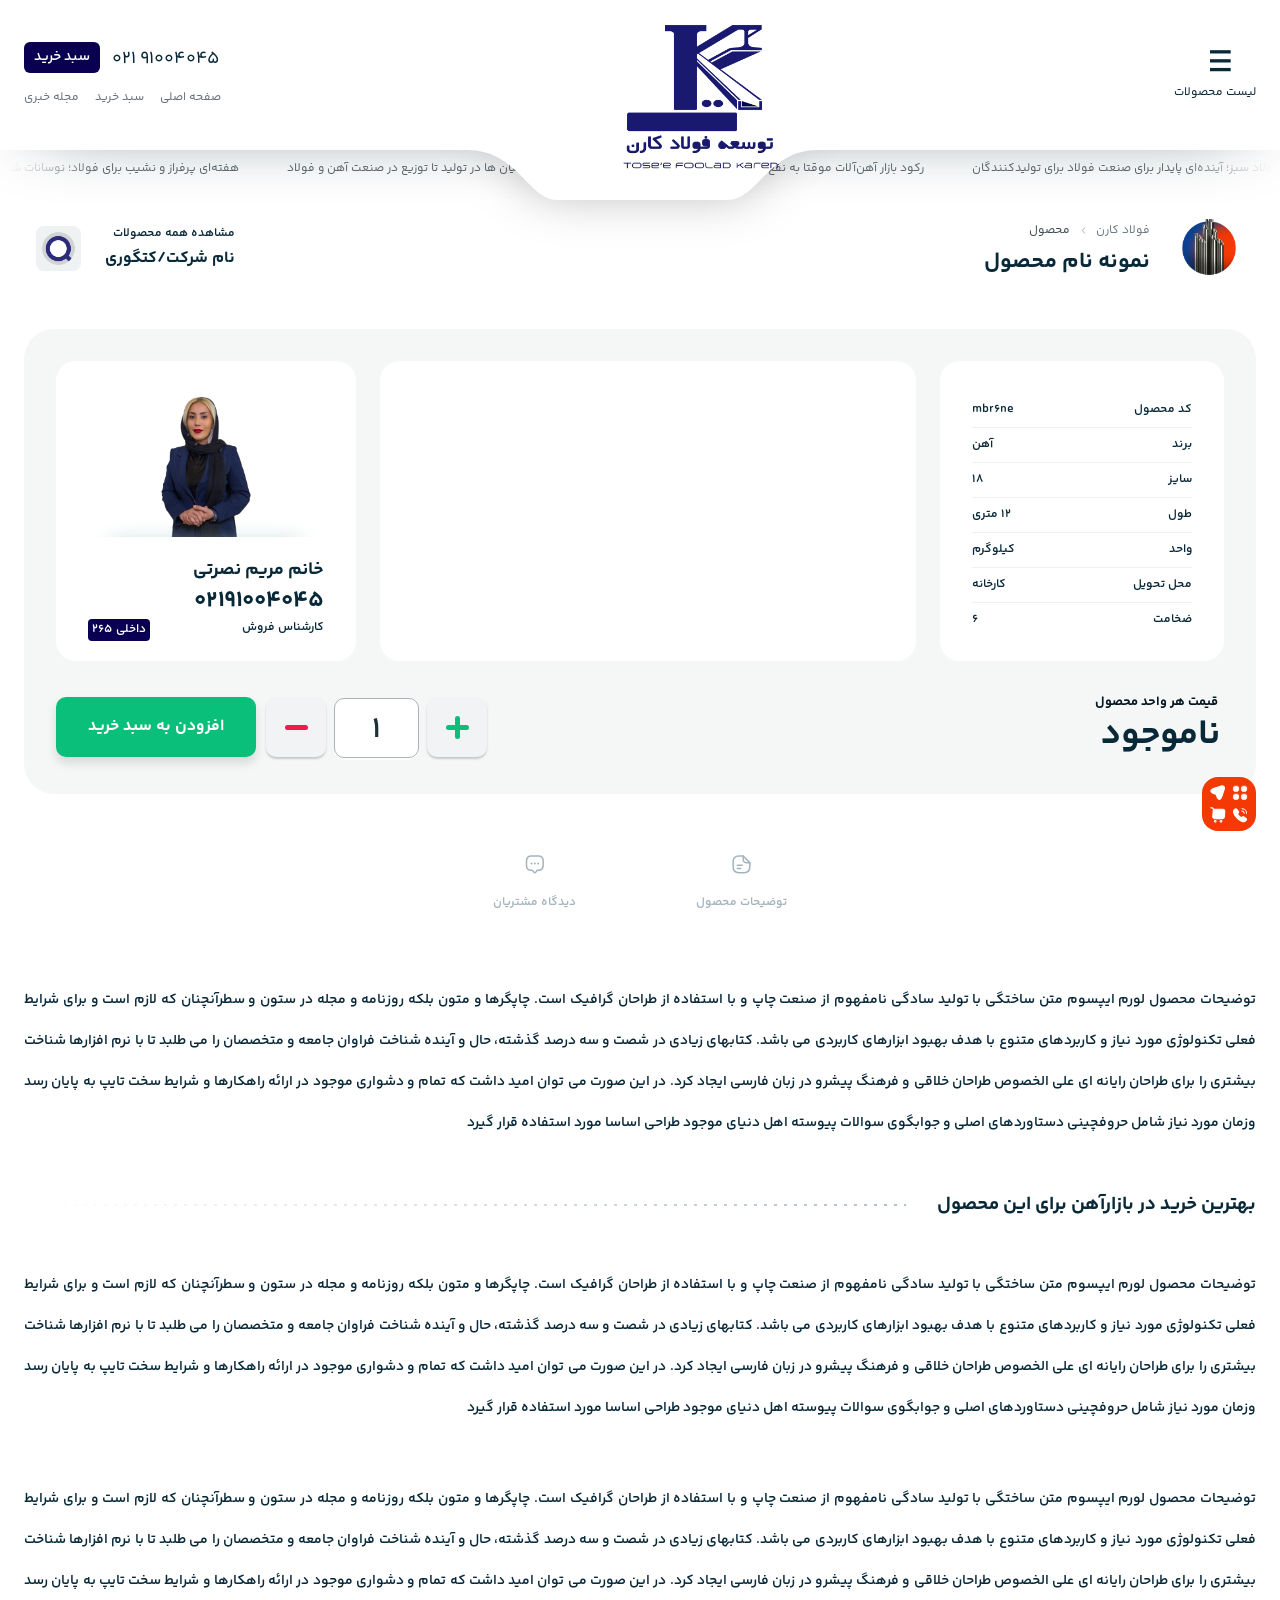
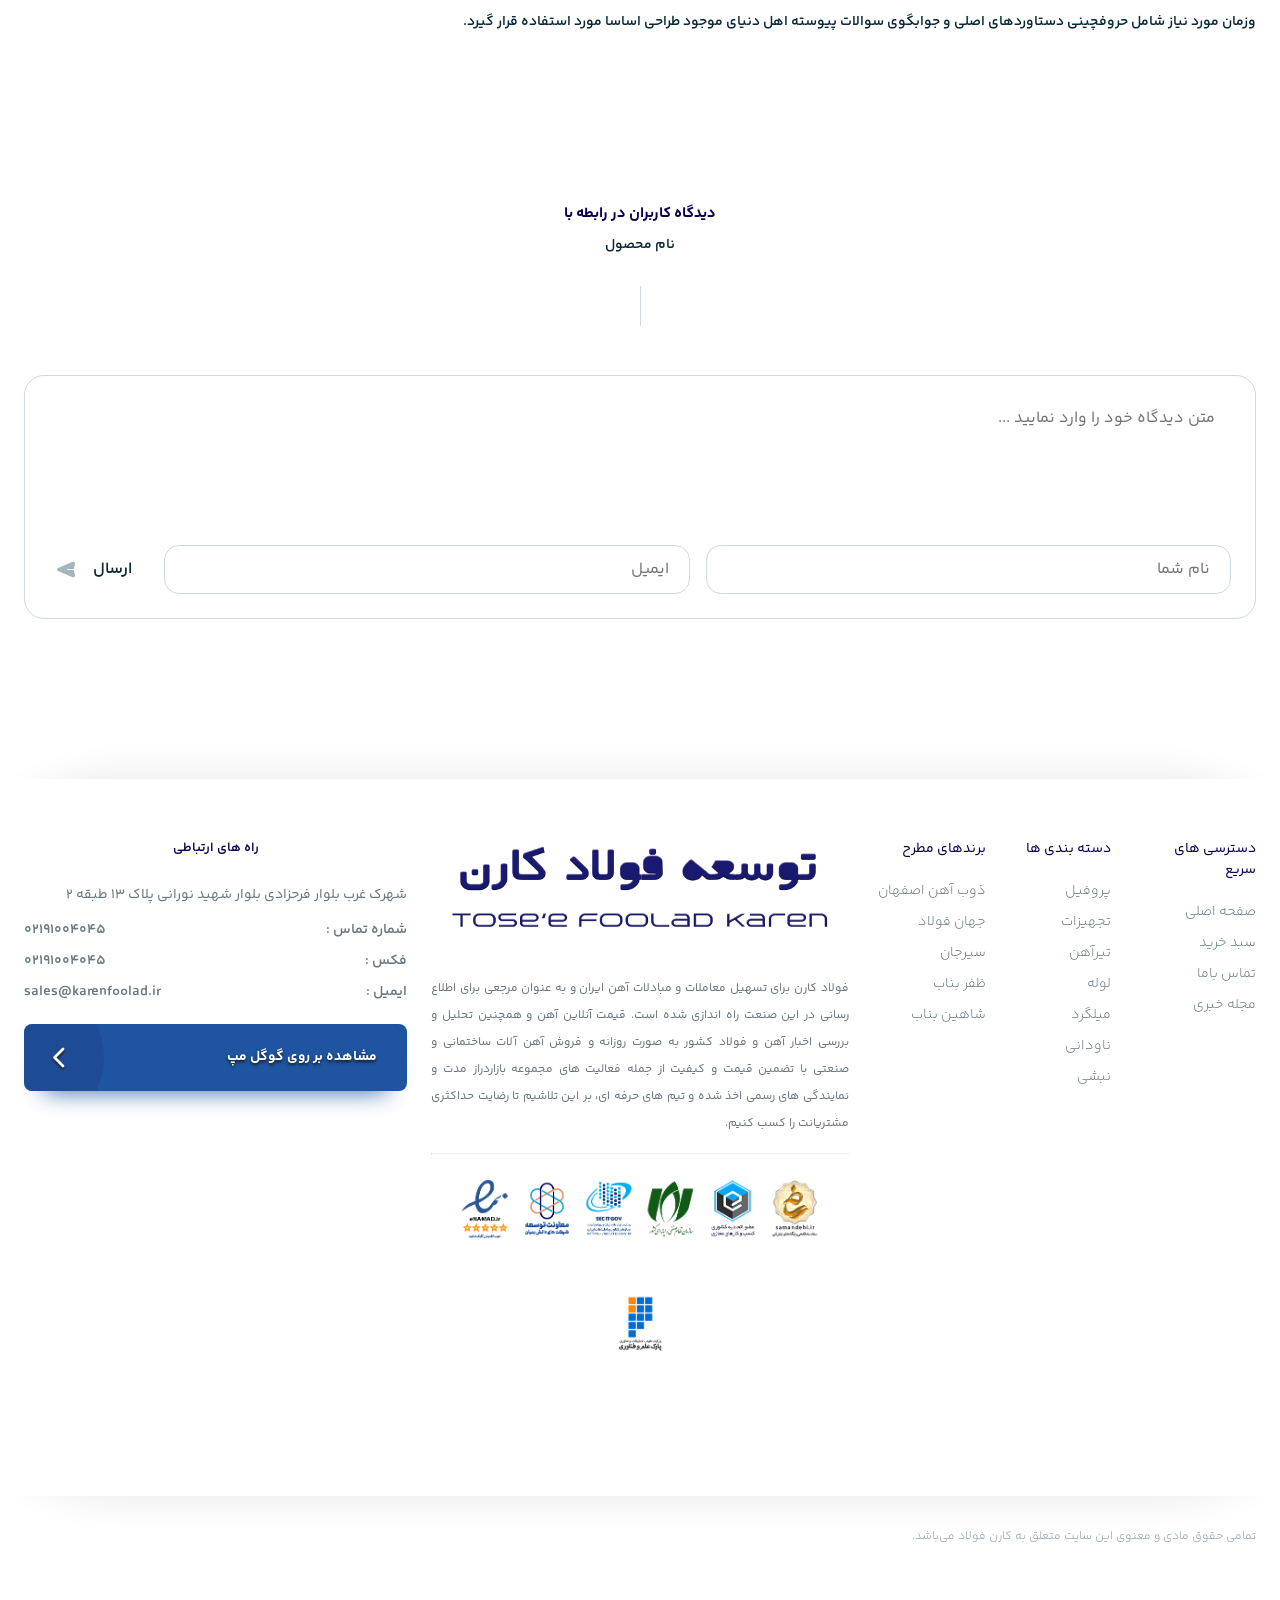
<file: product.html>
<!DOCTYPE html>
<html lang="en">
<head>
    <meta charset="UTF-8">
    <title>عنوان محصول – فولاد کارن</title>
    <meta name="viewport" content="width=device-width, initial-scale=1.0, maximum-scale=1.0, user-scalable=no">
    <meta name="apple-mobile-web-app-capable" content="yes"/>	
    <meta name='robots' content='max-image-preview:large' />
    <link rel="canonical" href="https://karenfoolad.ir/" />
    <link rel='shortlink' href='https://karenfoolad.ir/' />
    <link rel="icon" href="assets/icons/karenfoolad-icon-45x45.webp" sizes="32x32" />
    <link rel="icon" href="assets/icons/karenfoolad-icon-200x200.webp" sizes="192x192" />
    <link rel="apple-touch-icon" href="assets/icons/karenfoolad-icon-scaled.webp" />
    <link rel="stylesheet" href="css/product--page.css">
</head>
<body style="grid-template-rows: auto auto 1fr auto auto;">

    <!-- loading screen -->
     <div id="page-loader">
        <div class="spinner"></div>
    </div>
    <!---->
    
    <header class="header-container">
        <div class="header container">
            <div class="header-item header-right">
                <nav class="menu-desktop-hover">
                    <label for="menu-toggle" class="icon-menu-container">
                        <div class="icon-menu"></div>
                        <span>لیست محصولات</span>
                    </label>
                    <div class="menu-desktop">
                        <ul class="menu-main">
                            <li class="menu-main-items">
                                <a href="" class="menu-main-links menu-main-first">قیمت میلگرد</a>
                            </li>
                            <li class="menu-main-items">
                                <a href="" class="menu-main-links">قیمت محصولات میلگرد</a>
                                <div class="sub-menu-desktop-container">
                                    <ul class="sub-menu-desktop" style="height: 100px;">
                                        <li><a href="" class="sub-menu-desktop-title">قیمت میلگرد آجدار</a></li>
                                        <li><a href="" class="sub-menu-desktop-title">قیمت میلگرد آلیاژی</a></li>
                                        <li><a href="" class="sub-menu-desktop-title">قیمت میلگرد ساده</a></li>
                                        <li><a href="" class="sub-menu-desktop-title">قیمت میلگرد استیل</a></li>
                                        <li><a href="" class="sub-menu-desktop-title">قیمت میلگرد بستر</a></li>
                                        <li><a href="" class="sub-menu-desktop-title">قیمت کلاف</a></li>
                                        <li><a href="" class="sub-menu-desktop-title">قیمت شمش فولادی</a></li>
                                    </ul>
                                </div>
                            </li>
                            <li class="menu-main-items">
                                <a href="" class="menu-main-links">قیمت ورق</a>
                                <div class="sub-menu-desktop-container">
                                    <ul class="sub-menu-desktop" style="height: 230px;">
                                        <li><a href="" class="sub-menu-desktop-title">قیمت محصولات ورق</a></li>
                                        <li><a href="" class="sub-menu-desktop-items-link">قیمت ورق st52</a></li>
                                        <li><a href="" class="sub-menu-desktop-items-link">قیمت ورق st37</a> </li>
                                        <li><a href="" class="sub-menu-desktop-items-link">قیمت ورق a283</a></li>
                                        <li><a href="" class="sub-menu-desktop-items-link">قیمت ورق a516</a></li>
                                        <li><a href="" class="sub-menu-desktop-items-link">قیمت ورق ck45</a></li>
                                        <li><a href="" class="sub-menu-desktop-items-link">قیمت ورق دریایی</a></li>
                                        <li><a href="" class="sub-menu-desktop-items-link">قیمت ورق آجدار</a></li>
                                        <li><a href="" class="sub-menu-desktop-items-link">قیمت ورق ضد سایش</a></li>
                                        <li><a href="" class="sub-menu-desktop-title">ورق سرد</a></li>
                                        <li><a href="" class="sub-menu-desktop-items-link">قیمت ورق گالوانیزه</a></li>
                                        <li><a href="" class="sub-menu-desktop-items-link">قیمت ورق روغنی</a></li>
                                        <li><a href="" class="sub-menu-desktop-items-link">قیمت ورق اسید شویی</a></li>
                                        <li><a href="" class="sub-menu-desktop-items-link">ورق قلع اندود</a></li>
                                        <li><a href="" class="sub-menu-desktop-items-link">قیمت ورق رنگی</a></li>
                                        <li><a href="" class="sub-menu-desktop-items-link">قیمت ورق کرکره</a></li>
                                        <li><a href="" class="sub-menu-desktop-items-link">قیمت عرشه فولادی</a></li>
                                        <li><a href="" class="sub-menu-desktop-items-link">قیمت ورق آلوزینک</a></li>
                                        <li><a href="" class="sub-menu-desktop-title">انواع ورق آهن</a></li>
                                        <li><a href="" class="sub-menu-desktop-items-link">قیمت ورق استیل</a></li>
                                        <li><a href="" class="sub-menu-desktop-items-link">قیمت ورق آلومینیوم</a></li>
                                    </ul>
                                </div>
                            </li>
                            <li class="menu-main-items">
                                <a href="" class="menu-main-links">قیمت پروفیل</a>
                                <div class="sub-menu-desktop-container">
                                    <ul class="sub-menu-desktop" style="height: 100px;"> 
                                        <li><a href="" class="sub-menu-desktop-title">پروفیل</a></li>
                                        <li><a href="" class="sub-menu-desktop-items-link">قیمت پروفیل صنعتی</a></li>
                                        <li><a href="" class="sub-menu-desktop-items-link">قیمت پروفیل سبک</a></li>
                                        <li><a href="" class="sub-menu-desktop-items-link">قیمت پروفیل z</a></li>
                                        <li><a href="" class="sub-menu-desktop-items-link">قیمت قوطی ستونی</a></li>
                                        <li><a href="" class="sub-menu-desktop-items-link">قیمت پروفیل استیل</a></li>
                                        <li><a href="" class="sub-menu-desktop-items-link">قیمت پروفیل فرانسوی</a></li>
                                        <li><a href="" class="sub-menu-desktop-items-link">قوطی مبلی</a></li>
                                    </ul>
                                </div>
                            </li>
                            <li class="menu-main-items">
                                <a href="" class="menu-main-links">قیمت تیرآهن</a>
                                <div class="sub-menu-desktop-container">
                                    <ul class="sub-menu-desktop" style="height: 403px;">
                                        <li><a href="" class="sub-menu-desktop-title">قیمت محصولات تیرآهن</a></li>
                                        <li><a href="" class="sub-menu-desktop-items-link">قیمت تیرآهن لانه زنبوری</a></li>
                                        <li><a href="" class="sub-menu-desktop-items-link">قیمت هاش</a></li>
                                        <li><a href="" class="sub-menu-desktop-items-link">تیرآهن هاش</a></li>
                                        <li><a href="" class="sub-menu-desktop-items-link">تیرآهن سبک</a></li>
                                        <li><a href="" class="sub-menu-desktop-items-link">تیرآهن سنگین</a></li>
                                        <li><a href="" class="sub-menu-desktop-items-link">تیرآهن لانه زنبوری</a></li>
                                        <li><a href="" class="sub-menu-desktop-items-link">تیرآهن ریل جرثقیلی</a></li>
                                        <li><a href="" class="sub-menu-desktop-items-link">تیرآهن ریل آسانسوری</a></li>
                                        <li><a href="" class="sub-menu-desktop-title">برندهای منتخب تیرآهن</a></li>
                                        <li><a href="" class="sub-menu-desktop-items-link">تیرآهن اهواز</a></li>
                                        <li><a href="" class="sub-menu-desktop-items-link">تیرآهن بناب</a></li>
                                        <li><a href="" class="sub-menu-desktop-items-link">تیرآهن فایکو</a></li>
                                        <li><a href="" class="sub-menu-desktop-items-link">تیرآهن ناب تبریز</a></li>
                                        <li><a href="" class="sub-menu-desktop-items-link">تیرآهن کرمانشاه</a></li>
                                        <li><a href="" class="sub-menu-desktop-items-link">تیرآهن یزد</a></li>
                                        <li><a href="" class="sub-menu-desktop-title">سایزهای منتخب</a></li>
                                        <li><a href="" class="sub-menu-desktop-items-link">قیمت تیرآهن 10</a></li>
                                        <li><a href="" class="sub-menu-desktop-items-link">قیمت تیرآهن ۱۲</a></li>
                                        <li><a href="" class="sub-menu-desktop-items-link">قیمت تیرآهن ۱4</a></li>
                                        <li><a href="" class="sub-menu-desktop-items-link">قیمت تیرآهن ۱۶</a></li>
                                        <li><a href="" class="sub-menu-desktop-items-link">قیمت تیرآهن ۱۸</a></li>
                                        <li><a href="" class="sub-menu-desktop-items-link">قیمت تیرآهن ۲۰</a></li>
                                        <li><a href="" class="sub-menu-desktop-items-link">قیمت تیرآهن ۲۲</a></li>
                                        <li><a href="" class="sub-menu-desktop-items-link">قیمت تیرآهن ۲۴</a></li>
                                        <li><a href="" class="sub-menu-desktop-items-link">قیمت تیرآهن 27</a></li>
                                        <li><a href="" class="sub-menu-desktop-title">قیمت ریل آهنی</a></li>
                                        <li><a href="" class="sub-menu-desktop-items-link">قیمت ریل جرثقیل</a></li>
                                        <li><a href="" class="sub-menu-desktop-items-link">قیمت ریل آسانسور</a></li>
                                        <li><a href="" class="sub-menu-desktop-items-link">قیمت ریل معدنی</a></li>
                                        <li><a href="" class="sub-menu-desktop-title">قیمت تیرآهن</a></li>
                                        <li><a href="" class="sub-menu-desktop-items-link">قیمت تیرآهن ذوب آهن اصفهان</a></li>
                                        <li><a href="" class="sub-menu-desktop-items-link">قیمت تیرآهن کوثر اهواز</a></li>
                                        <li><a href="" class="sub-menu-desktop-items-link">قیمت تیرآهن کرمانشاه</a></li>
                                        <li><a href="" class="sub-menu-desktop-items-link">قیمت تیرآهن فایکو</a></li>
                                        <li><a href="" class="sub-menu-desktop-items-link">قیمت تیرآهن ظفر بناب</a></li>
                                        <li><a href="" class="sub-menu-desktop-items-link">قیمت تیرآهن ناب تبریز</a></li>
                                        <li></li>
                                    </ul>
                                </div>
                            </li>
                            <li class="menu-main-items">
                                <a href="" class="menu-main-links">قیمت لوله</a>
                                <div class="sub-menu-desktop-container">
                                    <ul class="sub-menu-desktop" style="height: 403px;">
                                        <li><a href="" class="sub-menu-desktop-title">قیمت محصولات لوله</a></li>
                                        <li><a href="" class="sub-menu-desktop-items-link">لوله داربست</a></li>
                                        <li><a href="" class="sub-menu-desktop-items-link">لوازم داربستی</a></li>
                                        <li><a href="" class="sub-menu-desktop-items-link">تخته روسی</a></li>
                                        <li><a href="" class="sub-menu-desktop-items-link">لوله ساختمانی</a></li>
                                        <li><a href="" class="sub-menu-desktop-items-link">لوله تست آب</a></li>
                                        <li><a href="" class="sub-menu-desktop-items-link">لوله گاز خانگی</a></li>
                                        <li><a href="" class="sub-menu-desktop-items-link">لوله API</a></li>
                                        <li><a href="" class="sub-menu-desktop-items-link">لوله جدار چاه</a></li>
                                        <li><a href="" class="sub-menu-desktop-items-link">لوله اسپیرال</a></li>
                                        <li><a href="" class="sub-menu-desktop-items-link">لوله صنعتی</a></li>
                                        <li><a href="" class="sub-menu-desktop-title">لوله بدون درز</a></li>
                                        <li><a href="" class="sub-menu-desktop-items-link">لوله مانیسمان</a></li>
                                        <li><a href="" class="sub-menu-desktop-items-link">لوله گوشتدار</a></li>
                                        <li><a href="" class="sub-menu-desktop-items-link">لوله گالوانیزه</a></li>
                                        <li><a href="" class="sub-menu-desktop-items-link">لوله گلخانه</a></li>
                                        <li><a href="" class="sub-menu-desktop-items-link">استیل، مس، آلومینیوم</a></li>
                                        <li><a href="" class="sub-menu-desktop-items-link">لوله استیل</a></li>
                                        <li><a href="" class="sub-menu-desktop-items-link">لوله استیل صنعتی</a></li>
                                        <li><a href="" class="sub-menu-desktop-items-link">لوله استیل دکوراتیو</a></li>
                                        <li><a href="" class="sub-menu-desktop-items-link">لوله استیل صنایع غذایی</a></li>
                                        <li><a href="" class="sub-menu-desktop-items-link">لوله مسی</a></li>
                                        <li><a href="" class="sub-menu-desktop-title">لوله نیوپایپ</a></li>
                                        <li><a href="" class="sub-menu-desktop-title">لوله‌های فلزی</a></li>
                                        <li><a href="" class="sub-menu-desktop-title">لوله‌های غیرفلزی</a></li>
                                        <li><a href="" class="sub-menu-desktop-title">لوله‌های فلزی</a></li>
                                        <li><a href="" class="sub-menu-desktop-title">براساس کاربرد</a></li>
                                        <li><a href="" class="sub-menu-desktop-items-link">مواد نفتی و پالایشگاهی</a></li>
                                        <li><a href="" class="sub-menu-desktop-items-link">خطوط انتقال آب</a></li>
                                        <li><a href="" class="sub-menu-desktop-items-link">لوله‌کشی کارخانه‌ها</a></li>
                                        <li><a href="" class="sub-menu-desktop-items-link">سیستم فاضلاب</a></li>
                                        <li><a href="" class="sub-menu-desktop-items-link">لوله‌کشی آب منازل</a></li>
                                        <li><a href="" class="sub-menu-desktop-title">لوله‌های فلزی</a></li>
                                        <li><a href="" class="sub-menu-desktop-items-link">لوله‌ فولادی</a></li>
                                        <li><a href="" class="sub-menu-desktop-items-link">لوله چدنی</a></li>
                                        <li><a href="" class="sub-menu-desktop-items-link">لوله مسی</a></li>
                                        <li><a href="" class="sub-menu-desktop-items-link">لوله اسپیرال</a></li>
                                    </ul>
                                </div>
                            </li>
                            <li class="menu-main-items">
                                <a href="" class="menu-main-links">قیمت تجهیزات</a>
                                <div class="sub-menu-desktop-container">
                                    <ul class="sub-menu-desktop" style="height: 403px;">
                                        <li><a href="" class="sub-menu-desktop-title">تجهیزات</a></li>
                                        <li><a href="" class="sub-menu-desktop-items-link">جک سقف</a></li>
                                        <li><a href="" class="sub-menu-desktop-items-link">قالب بتن</a></li>
                                        <li><a href="" class="sub-menu-desktop-items-link">بولت و مهره</a></li>
                                        <li><a href="" class="sub-menu-desktop-items-link">گریتینگ</a></li>
                                        <li><a href="" class="sub-menu-desktop-items-link">گل میخ</a></li>
                                        <li><a href="" class="sub-menu-desktop-items-link">گاردریل</a></li>
                                        <li><a href="" class="sub-menu-desktop-items-link">پیچ و مهره</a></li>
                                        <li><a href="" class="sub-menu-desktop-title">عایق حرارتی</a></li>
                                        <li><a href="" class="sub-menu-desktop-items-link">پشم سنگ</a></li>
                                        <li><a href="" class="sub-menu-desktop-items-link">پشم شیشه</a></li>
                                        <li><a href="" class="sub-menu-desktop-items-link">عایق ایزوهم</a></li>
                                        <li><a href="" class="sub-menu-desktop-items-link">فوم سقفی</a></li>
                                        <li><a href="" class="sub-menu-desktop-items-link">فوم ورقی</a></li>
                                        <li><a href="" class="sub-menu-desktop-title">عایق و پوشش</a></li>
                                        <li><a href="" class="sub-menu-desktop-items-link">قیمت کارتن پلاست</a></li>
                                        <li><a href="" class="sub-menu-desktop-items-link">قیمت ساندویچ پانل</a></li>
                                        <li><a href="" class="sub-menu-desktop-items-link">قیمت ایرانیت</a></li>
                                        <li><a href="" class="sub-menu-desktop-items-link">سازه کناف</a></li>
                                        <li><a href="" class="sub-menu-desktop-title">اتصالات</a></li>
                                        <li><a href="" class="sub-menu-desktop-items-link">تبدیل</a></li>
                                        <li><a href="" class="sub-menu-desktop-items-link">سردنده</a></li>
                                        <li><a href="" class="sub-menu-desktop-items-link">سه راه</a></li>
                                        <li><a href="" class="sub-menu-desktop-items-link">زانو</a></li>
                                        <li><a href="" class="sub-menu-desktop-items-link">گل میخ عرشه</a></li>
                                        <div>
                                            <li><a href="" class="sub-menu-desktop-title">فلنج</a></li>
                                            <li><a href="" class="sub-menu-desktop-items-link">فلنج گلودار</a></li>
                                        </div>
                                        <li><a href="" class="sub-menu-desktop-items-link">فلنج اسلیپون</a></li>
                                        <li><a href="" class="sub-menu-desktop-title">الکترود</a></li>
                                        <li><a href="" class="sub-menu-desktop-items-link">الکترود</a></li>
                                        <li><a href="" class="sub-menu-desktop-items-link">سیم جوش</a></li>
                                        <li><a href="" class="sub-menu-desktop-title">صفحه سنگ</a></li>
                                        <li><a href="" class="sub-menu-desktop-items-link">لرزه گیر</a></li>
                                        <li><a href="" class="sub-menu-desktop-items-link">کپ</a></li>
                                        <li><a href="" class="sub-menu-desktop-items-link">تخته روسی</a></li>
                                        <li><a href="" class="sub-menu-desktop-items-link">تجهیزات گرمایشی</a></li>
                                        <li><a href="" class="sub-menu-desktop-items-link">تجهیزات سرمایشی</a></li>
                                    </ul>
                                </div>
                            </li>
                            <li class="menu-main-items">
                                <a href="" class="menu-main-links">محصولات مفتولی</a>
                                <div class="sub-menu-desktop-container">
                                    <ul class="sub-menu-desktop" style="height: 403px;">
                                        <li><a href="" class="sub-menu-desktop-title">صنایع مفتولی</a></li>
                                        <li><a href="" class="sub-menu-desktop-items-link">قیمت سیم مفتول</a></li>
                                        <li><a href="" class="sub-menu-desktop-items-link">قیمت مش</a></li>
                                        <li><a href="" class="sub-menu-desktop-items-link">قیمت خرپا</a></li>
                                        <li><a href="" class="sub-menu-desktop-items-link">قیمت مفتول مسوار</a></li>
                                        <li><a href="" class="sub-menu-desktop-items-link">قیمت رابیتس</a></li>
                                        <li><a href="" class="sub-menu-desktop-items-link">قیمت سیم گالوانیزه</a></li>
                                        <li><a href="" class="sub-menu-desktop-items-link">قیمت توری گابیون</a></li>
                                        <li><a href="" class="sub-menu-desktop-items-link">قیمت توری حصاری</a></li>
                                        <li><a href="" class="sub-menu-desktop-items-link">قیمت توری مرغی</a></li>
                                        <li><a href="" class="sub-menu-desktop-items-link">قیمت توری پرسی</a></li>
                                        <li><a href="" class="sub-menu-desktop-items-link">قیمت توری فرنگی</a></li>
                                        <li><a href="" class="sub-menu-desktop-items-link">قیمت سیم خاردار</a></li>
                                        <li><a href="" class="sub-menu-desktop-title">توری</a></li>
                                        <li><a href="" class="sub-menu-desktop-items-link">فنس توری</a></li>
                                        <li><a href="" class="sub-menu-desktop-items-link">توری پرسی</a></li>
                                        <li><a href="" class="sub-menu-desktop-items-link">توری فلزی</a></li>
                                        <li><a href="" class="sub-menu-desktop-items-link">توری مرغی</a></li>
                                        <li><a href="" class="sub-menu-desktop-items-link">توری فرنگی</a></li>
                                        <li><a href="" class="sub-menu-desktop-items-link">گابیون</a></li>
                                        <li><a href="" class="sub-menu-desktop-title">سیم خاردار</a></li>
                                        <li><a href="" class="sub-menu-desktop-items-link">سیم خاردار سوزنی</a></li>
                                        <li><a href="" class="sub-menu-desktop-items-link">سیم خاردار تبری</a></li>
                                        <li><a href="" class="sub-menu-desktop-items-link">سیم مفتول</a></li>
                                        <li><a href="" class="sub-menu-desktop-items-link">سیم آرماتور</a></li>
                                        <div>
                                            <li><a href="" class="sub-menu-desktop-title">رابیتس</a></li>
                                            <li><a href="" class="sub-menu-desktop-title">مش</a></li>
                                            <li><a href="" class="sub-menu-desktop-title">شفت</a></li>
                                            <li><a href="" class="sub-menu-desktop-title">قیمت کلاف ساده</a></li>
                                        </div>
                                        <li><a href="" class="sub-menu-desktop-items-link">قیمت سیم مفتولی سیاه</a></li>
                                        <li><a href="" class="sub-menu-desktop-items-link">قیمت انوای سیم مفتول</a></li>
                                        <li><a href="" class="sub-menu-desktop-items-link">قیمت زیگزاگ و حرارتی</a></li>
                                        <li><a href="" class="sub-menu-desktop-items-link">قیمت مفتول گالوانیزه</a></li>
                                        <li><a href="" class="sub-menu-desktop-items-link">قیمت توری حصاری</a></li>
                                        <li><a href="" class="sub-menu-desktop-items-link">قیمت انواع توری</a></li>
                                        <li><a href="" class="sub-menu-desktop-items-link">قیمت مش آجدار</a></li>
                                        <li><a href="" class="sub-menu-desktop-items-link">قیمت رابیتس</a></li>
                                    </ul>
                                </div>
                            </li>
                            <li class="menu-main-items">
                                <a href="" class="menu-main-links">قیمت نبشی</a>
                                <div class="sub-menu-desktop-container">
                                    <ul class="sub-menu-desktop" style="height: 400px;">
                                        <li><a href="" class="sub-menu-desktop-title">کارخانجات نبشی</a></li>
                                        <li><a href="" class="sub-menu-desktop-items-link">قیمت نبشی شکفته</a></li>
                                        <li><a href="" class="sub-menu-desktop-items-link">قیمت نبشی ناب تبریز</a></li>
                                        <li><a href="" class="sub-menu-desktop-items-link">قیمت نبشی اسپیرال</a></li>
                                        <li><a href="" class="sub-menu-desktop-items-link">قیمت نبشی آریان فولاد</a></li>
                                        <li><a href="" class="sub-menu-desktop-items-link">قیمت نبشی ظهوریان</a></li>
                                        <li><a href="" class="sub-menu-desktop-items-link">قیمت نبشی منظومه</a></li>
                                        <li><a href="" class="sub-menu-desktop-items-link">قیمت ناودانی</a></li>
                                        <li><a href="" class="sub-menu-desktop-items-link">قیمت ناودانی نصر آذربایجان</a></li>
                                        <li><a href="" class="sub-menu-desktop-items-link">قیمت ناودانی ناب تبریز</a></li>
                                        <li><a href="" class="sub-menu-desktop-items-link">قیمت ناودانی اسپیرال</a></li>
                                        <li><a href="" class="sub-menu-desktop-items-link">قیمت ناودانی ابهر</a></li>
                                        <li><a href="" class="sub-menu-desktop-items-link">قیمت سپری</a></li>
                                        <li><a href="" class="sub-menu-desktop-title">نبشی</a></li>
                                        <li><a href="" class="sub-menu-desktop-title">ناودانی</a></li>
                                        <li><a href="" class="sub-menu-desktop-items-link">ناودانی ساختمانی</a></li>
                                        <li><a href="" class="sub-menu-desktop-items-link">هم وزن اروپا</a></li>
                                        <li><a href="" class="sub-menu-desktop-items-link">اروپا</a></li>
                                        <li><a href="" class="sub-menu-desktop-title">وال پست</a></li>
                                        <li><a href="" class="sub-menu-desktop-links">سپری</a></li>
                                        <li><a href="" class="sub-menu-desktop-items-link">قیمت نبشی</a></li>
                                        <li><a href="" class="sub-menu-desktop-items-link">قیمت ناودانی</a></li>
                                        <li><a href="" class="sub-menu-desktop-items-link">قیمت سپری</a></li>
                                        <li><a href="" class="sub-menu-desktop-items-link">قیمت خاموت</a></li>
                                        <li><a href="" class="sub-menu-desktop-title">نبشی های دیگر</a></li>
                                        <li><a href="" class="sub-menu-desktop-items-link">نبشی انبار تهران</a></li>
                                        <li><a href="" class="sub-menu-desktop-items-link">نبشی شکفته کارخانه مشهد</a></li>
                                        <li><a href="" class="sub-menu-desktop-items-link">نبشی فولاد شکفته</a></li>
                                        <li><a href="" class="sub-menu-desktop-items-link">نبشی فولاد ناب تبریز</a></li>
                                        <li><a href="" class="sub-menu-desktop-items-link">نبشی بناب</a></li>
                                        <li><a href="" class="sub-menu-desktop-items-link">نبشی آریان فولاد</a></li>
                                        <li><a href="" class="sub-menu-desktop-items-link">نبشی منظومه</a></li>
                                        <li><a href="" class="sub-menu-desktop-items-link">نبشی ظهوریان</a></li>
                                        <li><a href="" class="sub-menu-desktop-items-link">نبشی نورد گرم تهران</a></li>
                                        <li><a href="" class="sub-menu-desktop-items-link">نبشی فولاد اسپیرال</a></li>
                                        <li><a href="" class="sub-menu-desktop-items-link">نبشی ماهان</a></li>
                                    </ul>
                                </div>
                            </li>
                            <li class="menu-main-items">
                                <a href="" class="menu-main-links">گریتینگ و تسمه</a>
                                <div class="sub-menu-desktop-container">
                                    <ul class="sub-menu-desktop" style="height: 372px;">
                                        <li><a href="" class="sub-menu-desktop-title">گریتینگ</a></li>
                                        <li><a href="" class="sub-menu-desktop-items-link">تسمه در تسمه</a></li>
                                        <li><a href="" class="sub-menu-desktop-items-link">تسمه در میلگرد</a></li>
                                        <li><a href="" class="sub-menu-desktop-items-link">تسمه در چهارپهلو</a></li>
                                        <li><a href="" class="sub-menu-desktop-items-link">تسمه در نیم تسمه</a></li>
                                        <li><a href="" class="sub-menu-desktop-title">تسمه</a></li>
                                        <li><a href="" class="sub-menu-desktop-items-link">تسمه ماشین کاری</a></li>
                                        <li><a href="" class="sub-menu-desktop-items-link">تسمه ماشین کاری</a></li>
                                        <li><a href="" class="sub-menu-desktop-items-link">تسمه نوردی</a></li>
                                        <li><a href="" class="sub-menu-desktop-title">چهارپهلو</a></li>
                                        <li><a href="" class="sub-menu-desktop-items-link">چهارپهلو نرمال</a></li>
                                        <li><a href="" class="sub-menu-desktop-items-link">چهارپهلو ترانس</a></li>
                                        <li><a href="" class="sub-menu-desktop-items-link">چهارپهلو آلیاژی</a></li>
                                        <li><a href="" class="sub-menu-desktop-title">گریتینگ</a></li>
                                        <li><a href="" class="sub-menu-desktop-items-link">گریتینگ فلزی</a></li>
                                        <li><a href="" class="sub-menu-desktop-items-link">گریتینگ پله</a></li>
                                        <li><a href="" class="sub-menu-desktop-items-link">گریتینگ استنلس استیل</a></li>
                                        <li><a href="" class="sub-menu-desktop-items-link">تسمه ماشینکاری</a></li>
                                        <li><a href="" class="sub-menu-desktop-items-link">تسمه نوردی</a></li>
                                        <li><a href="" class="sub-menu-desktop-title">سایزهای منتخب</a></li>
                                        <li><a href="" class="sub-menu-desktop-items-link">عرض 100 میلیمتر</a></li>
                                        <li><a href="" class="sub-menu-desktop-items-link">عرض 120 میلیمتر</a></li>
                                        <li><a href="" class="sub-menu-desktop-items-link">عرض 30 میلی متر</a></li>
                                        <li><a href="" class="sub-menu-desktop-items-link">عرض 35 میلیمتر</a></li>
                                        <li><a href="" class="sub-menu-desktop-items-link">عرض 40 میلیمتر</a></li>
                                        <li><a href="" class="sub-menu-desktop-items-link">عرض 45 میلیمتر</a></li>
                                        <li><a href="" class="sub-menu-desktop-items-link">عرض 50 میلیمتر</a></li>
                                        <li><a href="" class="sub-menu-desktop-items-link">عرض 55 میلیمتر</a></li>
                                        <li><a href="" class="sub-menu-desktop-items-link">عرض 60 میلی متر</a></li>
                                        <li><a href="" class="sub-menu-desktop-title">کارخانجات تسمه</a></li>
                                        <li><a href="" class="sub-menu-desktop-items-link">تسمه آریان فولاد</a></li>
                                        <li><a href="" class="sub-menu-desktop-items-link">تسمه فولادی کوهپایه</a></li>
                                        <li><a href="" class="sub-menu-desktop-items-link">تسمه کوره ای اصفهان</a></li>
                                        <li><a href="" class="sub-menu-desktop-items-link">تسمه کوره ای تهران</a></li>
                                        <li><a href="" class="sub-menu-desktop-items-link">تسمه مسی</a></li>
                                    </ul>
                                </div>
                            </li>
                            <li class="menu-main-items">
                                <a href="" class="menu-main-links">قیمت آهن صادراتی</a>
                                <div class="sub-menu-desktop-container">
                                    <ul class="sub-menu-desktop" style="height: 403px;">
                                        <li><a href="" class="sub-menu-desktop-title">صادرات فولاد</a></li>
                                        <li><a href="" class="sub-menu-desktop-items-link">صادرات میلگرد</a></li>
                                        <li><a href="" class="sub-menu-desktop-items-link">صادرات نبشی و ناودانی</a></li>
                                        <li><a href="" class="sub-menu-desktop-items-link">صادرات لوله و پروفیل فولادی</a></li>
                                        <li><a href="" class="sub-menu-desktop-items-link">صادرات تسمه آهنی</a></li>
                                        <li><a href="" class="sub-menu-desktop-items-link">صادرات میلگرد کلاف</a></li>
                                        <li><a href="" class="sub-menu-desktop-items-link">صادرات تیرآهن</a></li>
                                        <li><a href="" class="sub-menu-desktop-items-link">صادرات ورق آهن</a></li>
                                        <li><a href="" class="sub-menu-desktop-items-link">صادرات ریل آسانسور</a></li>
                                        <li><a href="" class="sub-menu-desktop-items-link">صادرات مفتول</a></li>
                                        <li><a href="" class="sub-menu-desktop-items-link">میلگرد صادراتی</a></li>
                                        <li><a href="" class="sub-menu-desktop-items-link">ناودانی صادراتی</a></li>
                                        <li><a href="" class="sub-menu-desktop-items-link">ورق رنگی صادراتی</a></li>
                                        <li><a href="" class="sub-menu-desktop-items-link">ورق روغنی صادراتی</a></li>
                                        <li><a href="" class="sub-menu-desktop-items-link">ورق گالوانیزه صادراتی</a></li>
                                        <li><a href="" class="sub-menu-desktop-items-link">صادرات آهن</a></li>
                                        <li><a href="" class="sub-menu-desktop-items-link">شمش صادراتی</a></li>
                                        <li><a href="" class="sub-menu-desktop-items-link">سیم مفتولی صادراتی</a></li>
                                        <li><a href="" class="sub-menu-desktop-items-link">پروفیل ساختمانی صادراتی</a></li>
                                        <li><a href="" class="sub-menu-desktop-items-link">پروفیل کنگره صادراتی</a></li>
                                        <li><a href="" class="sub-menu-desktop-items-link">پروفیل صنعتی صادراتی</a></li>
                                        <li><a href="" class="sub-menu-desktop-items-link">پروفیل زد صادراتی</a></li>
                                        <li><a href="" class="sub-menu-desktop-items-link">پروفیل گالوانیزه صادراتی</a></li>
                                        <li><a href="" class="sub-menu-desktop-items-link">پروفیل سبک صادراتی</a></li>
                                        <li><a href="" class="sub-menu-desktop-items-link">پروفیل استیل صادراتی</a></li>
                                        <li><a href="" class="sub-menu-desktop-title">دیگر موارد صادراتی</a></li>
                                        <li><a href="" class="sub-menu-desktop-items-link">لوله داربست صادراتی</a></li>
                                        <li><a href="" class="sub-menu-desktop-items-link">لوازم داربستی صادراتی</a></li>
                                        <li><a href="" class="sub-menu-desktop-items-link">تخته روسی صادراتی</a></li>
                                        <li><a href="" class="sub-menu-desktop-items-link">لوله ساختمانی صادراتی</a></li>
                                        <li><a href="" class="sub-menu-desktop-items-link">لوله تست آب صادراتی</a></li>
                                        <li><a href="" class="sub-menu-desktop-items-link">لوله گاز خانگی صادراتی</a></li>
                                        <li><a href="" class="sub-menu-desktop-items-link">لوله API صادراتی</a></li>
                                        <li><a href="" class="sub-menu-desktop-items-link">لوله جدار چاه صادراتی</a></li>
                                        <li><a href="" class="sub-menu-desktop-items-link">لوله اسپیرال صادراتی</a></li>
                                        <li><a href="" class="sub-menu-desktop-items-link">لوله صنعتی صادراتی</a></li>
                                        <li><a href="" class="sub-menu-desktop-title">ریل معدنی صادراتی</a></li>
                                        <li><a href="" class="sub-menu-desktop-title">ریل جرثقیلی صادراتی</a></li>
                                        <li><a href="" class="sub-menu-desktop-title">ریل آسانسوری صادراتی</a></li>
                                    </ul>
                                </div>
                            </li>
                            <li class="menu-main-items">
                                <a href="" class="menu-main-links">کارخانه ها</a>
                                <div class="sub-menu-desktop-container">
                                    <ul class="sub-menu-desktop">
                                        <li><a href="" class="sub-menu-desktop-title">کارخانه های فولاد ایران</a></li>
                                        <li><a href="" class="sub-menu-desktop-items-link">آریان فولاد</a></li>
                                        <li><a href="" class="sub-menu-desktop-items-link">پایا اصفهان</a></li>
                                        <li><a href="" class="sub-menu-desktop-items-link">جهان فولاد سیرجان</a></li>
                                        <li><a href="" class="sub-menu-desktop-items-link">ذوب آهن اصفهان</a></li>
                                        <li><a href="" class="sub-menu-desktop-items-link">شاهین بناب</a></li>
                                        <li><a href="" class="sub-menu-desktop-items-link">صابری</a></li>
                                        <li><a href="" class="sub-menu-desktop-items-link">صبا فولاد زاگرس</a></li>
                                        <li><a href="" class="sub-menu-desktop-items-link">ظفر بناب</a></li>
                                        <li><a href="" class="sub-menu-desktop-items-link">فولاد سپهر ایرانیان</a></li>
                                        <li><a href="" class="sub-menu-desktop-items-link">فولاد مبارکه اصفهان</a></li>
                                        <li><a href="" class="sub-menu-desktop-items-link">فولاد قائم رازی</a></li>
                                        <li><a href="" class="sub-menu-desktop-items-link">شركت پروفیل فولادی اصفهان</a></li>
                                        <li><a href="" class="sub-menu-desktop-items-link">کارخانه صنعتی سپاهان</a></li>
                                        <li><a href="" class="sub-menu-desktop-items-link">کارخانه فولاد کاویان</a></li>
                                        <li><a href="" class="sub-menu-desktop-items-link">کارخانه هفت الماس</a></li>
                                        <li><a href="" class="sub-menu-desktop-items-link">کارخانه فولاد غرب آسیا</a></li>
                                        <li><a href="" class="sub-menu-desktop-items-link">کارخانه فولاد ناب تبریز</a></li>
                                        <li><a href="" class="sub-menu-desktop-items-link">کارخانه فولاد شهریار تبریز</a></li>
                                        <li><a href="" class="sub-menu-desktop-items-link">کارخانه فولاد نگین اردکان</a></li>
                                        <li><a href="" class="sub-menu-desktop-items-link">گروه صنعتی درپاد تبریز</a></li>
                                        <li><a href="" class="sub-menu-desktop-items-link">شرکت فولاد الماس یزد</a></li>
                                        <li><a href="" class="sub-menu-desktop-items-link">مجتمع فولاد گیلان</a></li>
                                        <li><a href="" class="sub-menu-desktop-items-link">شرکت کارخانجات نورد لوله یاران</a></li>
                                        <li><a href="" class="sub-menu-desktop-items-link">شرکت لوله و پروفیل گل نرده</a></li>
                                        <li><a href="" class="sub-menu-desktop-items-link">شرکت تولیدی صنعتی کچو</a></li>
                                        <li><a href="" class="sub-menu-desktop-items-link">فولاد آلیاژی ایران</a></li>
                                        <li><a href="" class="sub-menu-desktop-items-link">نورد فولاد گلستان</a></li>
                                        <li><a href="" class="sub-menu-desktop-title">۱۰ کارخانه تیرآهن برتر</a></li>
                                        <li><a href="" class="sub-menu-desktop-title">کارخانه های برتر تهران</a></li>
                                        <li><a href="" class="sub-menu-desktop-title">کارخانه های برتر اصفهان</a></li>
                                        <li><a href="" class="sub-menu-desktop-title">کارخانه های برتر خوزستان</a></li>
                                        <li><a href="" class="sub-menu-desktop-title">کارخانه های برتر تبریز</a></li>
                                    </ul>
                                </div>
                            </li>
                        </ul>
                    </div>
                </nav>
                <input type="checkbox" id="menu-toggle" class="menu-checkbox" />
                <label for="menu-toggle" class="menu-dark-bg"></label>
                <nav class="menu-mobile">
                    <div class="close-button-container">
                        <label for="menu-toggle">
                            <svg viewBox="0 0 384 512" class="close-button">
                                <path d="M342.6 150.6c12.5-12.5 12.5-32.8 0-45.3s-32.8-12.5-45.3 0L192 210.7 86.6 105.4c-12.5-12.5-32.8-12.5-45.3 0s-12.5 32.8 0 45.3L146.7 256 41.4 361.4c-12.5 12.5-12.5 32.8 0 45.3s32.8 12.5 45.3 0L192 301.3 297.4 406.6c12.5 12.5 32.8 12.5 45.3 0s12.5-32.8 0-45.3L237.3 256 342.6 150.6z"></path>
                            </svg>
                        </label>
                    </div>
                    <ul class="menu-mobile-ul">
                        <li class="menu-mobile-li"><a href="" class="menu-mobile-links">صفحه اصلی</a></li>
                        <hr>
                        <li class="menu-mobile-li"><a href="" class="menu-mobile-links">قیمت تیرآهن</a></li>
                        <hr>
                        <li class="menu-mobile-li"><a href="" class="menu-mobile-links">قیمت میلگرد</a></li>
                        <hr>
                        <li class="menu-mobile-li"><a href="" class="menu-mobile-links">قیمت پروفیل</a></li>
                        <hr>
                        <li class="menu-mobile-li"><a href="" class="menu-mobile-links">قیمت ورق</a></li>
                        <hr>
                        <li class="menu-mobile-li menu-mobile-plus">
                            <label for="products" class="menu-mobile-links drop">قیمت دیگر محصولات</label>
                            <input type="checkbox" id="products" class="products-checkbox" />
                            <ul class="menu-mobile-li-subul products-ul">
                                <li class="menu-mobile-li-subli"><a href="" class="menu-mobile-links">قیمت لوله</a></li>
                                <li class="menu-mobile-li-subli"><a href="" class="menu-mobile-links">قیمت تجهیزات</a></li>
                                <li class="menu-mobile-li-subli"><a href="" class="menu-mobile-links">قیمت ناودانی</a></li>
                                <li class="menu-mobile-li-subli"><a href="" class="menu-mobile-links">قیمت نبشی</a></li>
                            </ul>
                        </li>
                        <hr>
                        <li class="menu-mobile-li menu-mobile-plus">
                            <label for="facilities" class="menu-mobile-links  drop">کارخانه های برتر</label>
                            <input type="checkbox" id="facilities" class="facilities-checkbox" />
                            <ul class="menu-mobile-li-subul facilities-ul">
                                <li class="menu-mobile-li-subli"><a href="" class="menu-mobile-links">ذوب آهن اصفهان</a></li>
                                <li class="menu-mobile-li-subli"><a href="" class="menu-mobile-links">فولاد مبارکه</a></li>
                                <li class="menu-mobile-li-subli"><a href="" class="menu-mobile-links">ظهوریان</a></li>
                                <li class="menu-mobile-li-subli"><a href="" class="menu-mobile-links">اسپیرال نورد</a></li>
                                <li class="menu-mobile-li-subli"><a href="" class="menu-mobile-links">شاهین بناب</a></li>
                                <li class="menu-mobile-li-subli"><a href="" class="menu-mobile-links">فایکو</a></li>
                                <li class="menu-mobile-li-subli"><a href="" class="menu-mobile-links">ناب تبریز</a></li>
                                <li class="menu-mobile-li-subli"><a href="" class="menu-mobile-links">ظفر بناب</a></li>
                                <li class="menu-mobile-li-subli"><a href="" class="menu-mobile-links">اسپیرال اصفهان</a></li>
                            </ul>
                        </li>
                    </ul>
                    <div class="menu-mobile-buttons">
                        <a href="" class="menu-mobile-button-call">تماس جهت خرید</a>
                        <a href="" class="menu-mobile-button-buy">سبد خرید</a>
                    </div>
                    <div class="menu-spacing"></div>
                </nav>
            </div>
            <div class="header-item header-middle">
                <a href="index.html">
                    <img class="header-logo" src="assets/icons/karenfoolad-icon-scaled.webp" alt="Karen Foolad">
                </a>
            </div>
            <div class="header-item header-left">
                <div class="header-phone-txt">تماس جهت خرید</div>
                <a class="header-phone-num" href="tel:02191004045">
                    <span>021</span><span>91004045</span>
                </a>

                 <div class="header-left-desktop">
                    <div class="left-top">
                        <a class="header-phone-num-desktop" href="tel:02191004045">
                            <span>021</span><span>91004045</span>
                        </a>
                        <a href="shopping-cart.html" class="header-butt">سبد خرید</a>
                    </div>
                        <ul class="left-bot">
                            <li><a href="index.html">صفحه اصلی</a></li>
                            <li><a href="shopping-cart.html">سبد خرید</a></li>
                            <li><a href="news-all.html">مجله خبری</a></li>
                        </ul>
                 </div>
            </div>
        </div>
        
    </header>
    <section class="ticker-container">
            <ul class="ticker-list">
                <li class="ticker-item"><a href="#">فولاد سبز؛ آینده‌ای پایدار برای صنعت فولاد برای تولیدکنندگان</a></li>
                <li class="ticker-item"><a href="#">رکود بازار آهن‌آلات موقتا به نفع خریداران است</a></li>
                <li class="ticker-item"><a href="#">ظرفیت بالای جذب دانش‌ بنیان‌ ها در تولید تا توزیع در صنعت آهن و فولاد</a></li>
                <li class="ticker-item"><a href="#">هفته‌ای پرفراز و نشیب برای فولاد؛ نوسانات شدید در بازار آهن</a></li>
                <li class="ticker-item"><a href="#">چشم‌انتظاری فعالان آهن آلات بر تصمیم‌های جدید</a></li>
                <li class="ticker-item"><a href="#">نوسانات قیمت میلگرد پس از تعطیلات یک هفته‌ای</a></li>
            </ul>
            <ul class="ticker-list">
                <li class="ticker-item"><a href="#">فولاد سبز؛ آینده‌ای پایدار برای صنعت فولاد برای تولیدکنندگان</a></li>
                <li class="ticker-item"><a href="#">رکود بازار آهن‌آلات موقتا به نفع خریداران است</a></li>
                <li class="ticker-item"><a href="#">ظرفیت بالای جذب دانش‌ بنیان‌ ها در تولید تا توزیع در صنعت آهن و فولاد</a></li>
                <li class="ticker-item"><a href="#">هفته‌ای پرفراز و نشیب برای فولاد؛ نوسانات شدید در بازار آهن</a></li>
                <li class="ticker-item"><a href="#">چشم‌انتظاری فعالان آهن آلات بر تصمیم‌های جدید</a></li>
                <li class="ticker-item"><a href="#">نوسانات قیمت میلگرد پس از تعطیلات یک هفته‌ای</a></li>
            </ul>
            <ul class="ticker-list">
                <li class="ticker-item"><a href="#">فولاد سبز؛ آینده‌ای پایدار برای صنعت فولاد برای تولیدکنندگان</a></li>
                <li class="ticker-item"><a href="#">رکود بازار آهن‌آلات موقتا به نفع خریداران است</a></li>
                <li class="ticker-item"><a href="#">ظرفیت بالای جذب دانش‌ بنیان‌ ها در تولید تا توزیع در صنعت آهن و فولاد</a></li>
                <li class="ticker-item"><a href="#">هفته‌ای پرفراز و نشیب برای فولاد؛ نوسانات شدید در بازار آهن</a></li>
                <li class="ticker-item"><a href="#">چشم‌انتظاری فعالان آهن آلات بر تصمیم‌های جدید</a></li>
                <li class="ticker-item"><a href="#">نوسانات قیمت میلگرد پس از تعطیلات یک هفته‌ای</a></li>
            </ul>
    </section>

    <main class="product-container container">
        <section class="product-details">
            <div class="details-heading">
                <div class="details-heading-rigt">
                    <img src="./assets/images/slider5.webp" alt="" class="heading-img">
                    <div class="heading-title-items">
                        <ul class="page-nav-ul">
                            <li><a href="index.html">فولاد کارن</a></li>
                            <li><a href="#">محصول</a></li>
                        </ul>
                        <div class="product-title">نمونه نام محصول</div>
                    </div>
                </div>
                <div class="details-heading-left">
                    <div class="all-products-title">
                        <a href="" class="all-products-link">مشاهده همه محصولات</a>
                        <div class="all-producs">نام شرکت/کتگوری</div>
                    </div>
                    <img src="./assets/icons/search-icon.webp" alt="" class="all-products-logo">
                </div>
            </div>
            <div class="details-body">
                <div class="product-detail-section">
                    <div class="detail-section-item details-table">
                        <ul class="item-meta">
                            <li class="item-meta-rows">
                                <div class="meta-label">کد محصول</div>
                                <div class="meta-value">mbr6ne</div>
                            </li>
                            <li class="item-meta-rows">
                                <div class="meta-label">برند</div>
                                <div class="meta-value">آهن</div>
                            </li>
                            <li class="item-meta-rows">
                                <div class="meta-label">سایز</div>
                                <div class="meta-value">18</div>
                            </li>
                            <li class="item-meta-rows">
                                <div class="meta-label">طول</div>
                                <div class="meta-value">12 متری</div>
                            </li>
                            <li class="item-meta-rows">
                                <div class="meta-label">واحد</div>
                                <div class="meta-value">کیلوگرم</div>
                            </li>
                            <li class="item-meta-rows">
                                <div class="meta-label">محل تحویل</div>
                                <div class="meta-value">کارخانه</div>
                            </li>
                            <li class="item-meta-rows">
                                <div class="meta-label">ضخامت</div>
                                <div class="meta-value">6</div>
                            </li>
                            <li class="item-meta-rows">
                                <div class="meta-label">وزن</div>
                                <div class="meta-value">506</div>
                            </li>
                            <li class="item-meta-rows">
                                <div class="meta-label">تعداد در بسته</div>
                                <div class="meta-value">30</div>
                            </li>
                            <li class="item-meta-rows">
                                <div class="meta-label">وضعیت</div>
                                <div class="meta-value">فابریک</div>
                            </li>
                        </ul>
                    </div>
                    <div class="detail-section-item details-chart"></div>
                    <div class="detail-section-item details-expert">
                        <div class="avatar-container"><img src="./assets/images/person6.webp" alt="" class="expert-avatar"></div>
                        <div class="expert-detail">
                            <div class="expert-name-num">
                                <div class="expert-name">خانم مریم نصرتی</div>
                                <div class="expert-number">02191004045</div>
                            </div>
                            <div class="expert-skill-code">
                                <div class="expert-skill">کارشناس فروش</div>
                                <div class="expert-code">
                                    <span>داخلی</span>
                                    <span>265</span>
                                </div>
                            </div>
                        </div>
                    </div>
                </div>
                <div class="product-cart-section">
                    <div class="price-block">
                        <div class="price-title">قیمت هر واحد محصول</div>
                        <div class="price">ناموجود</div>
                    </div>
                    <div class="price-submit">
                        <div class="price-item_count">
                            <button type="button" class="cart_list_item_count_plus"></button>
                            <input type="text" value="1" id="cart-count-input">
                            <button type="button" class="cart_list_item_count_mines"></button>
                        </div>
                        <div class="price-item-sbmit">افزودن به سبد خرید</div>
                    </div>
                </div>
            </div>
        </section>
    </main>

    <article class="description-container">
            <section class="page-indicator">
                <div class="indicator-buttons">
                    <a href="#content-block" class="indicator-link" id="content-indicator">
                        <div class="indicator-icon">
                            <svg class="icon icon-file " width="21" height="21" viewBox="0 0 21 21" fill="none" xmlns="http://www.w3.org/2000/svg"><path d="M18.8175 8.6425V12.8092C18.8175 16.9758 17.1509 18.6425 12.9842 18.6425H7.98421C3.81755 18.6425 2.15088 16.9758 2.15088 12.8092V7.80916C2.15088 3.6425 3.81755 1.97583 7.98421 1.97583H12.1509" stroke="currentColor" stroke-width="1.5" stroke-linecap="round" stroke-linejoin="round"></path><path d="M18.8175 8.6425H15.4842C12.9842 8.6425 12.1509 7.80916 12.1509 5.30916V1.97583L18.8175 8.6425Z" stroke="currentColor" stroke-width="1.5" stroke-linecap="round" stroke-linejoin="round"></path><path d="M6.31738 11.1423H11.3174" stroke="currentColor" stroke-width="1.5" stroke-linecap="round" stroke-linejoin="round"></path><path d="M6.31738 14.4758H9.65072" stroke="currentColor" stroke-width="1.5" stroke-linecap="round" stroke-linejoin="round"></path></svg>
                        </div>
                        <div class="title-tab">توضیحات محصول</div>
                    </a>
                </div>
                <div class="indicator-buttons">
                    <a href="#comment-block" class="indicator-link" id="comment-indicator">
                        <div class="indicator-icon">
                            <svg class="icon icon-comment" xmlns="http://www.w3.org/2000/svg" width="21" height="21" fill="none"><path stroke="currentColor" stroke-linecap="round" stroke-linejoin="round" stroke-miterlimit="10" stroke-width="1.5" d="M7.911 16.142h-.416c-3.334 0-5-.833-5-5V6.976c0-3.334 1.666-5 5-5h6.666c3.334 0 5 1.666 5 5v4.166c0 3.334-1.666 5-5 5h-.416a.845.845 0 0 0-.667.334l-1.25 1.666c-.55.734-1.45.734-2 0l-1.25-1.666c-.133-.184-.442-.334-.667-.334Z"></path><path stroke="currentColor" stroke-linecap="round" stroke-linejoin="round" stroke-width="2" d="M14.158 9.476h.008M10.824 9.476h.008M7.49 9.476h.008"></path></svg>
                        </div>
                        <div class="title-tab">دیدگاه ‌مشتریان</div>
                    </a>
                </div>
            </section>
            <section class="container" id="content-block">
                <p>توضیحات محصول لورم ایپسوم متن ساختگی با تولید سادگی نامفهوم از صنعت چاپ و با استفاده از طراحان گرافیک است. چاپگرها و متون بلکه روزنامه و مجله در ستون و سطرآنچنان که لازم است و برای شرایط فعلی تکنولوژی مورد نیاز و کاربردهای متنوع با هدف بهبود ابزارهای کاربردی می باشد. کتابهای زیادی در شصت و سه درصد گذشته، حال و آینده شناخت فراوان جامعه و متخصصان را می طلبد تا با نرم افزارها شناخت بیشتری را برای طراحان رایانه ای علی الخصوص طراحان خلاقی و فرهنگ پیشرو در زبان فارسی ایجاد کرد. در این صورت می توان امید داشت که تمام و دشواری موجود در ارائه راهکارها و شرایط سخت تایپ به پایان رسد وزمان مورد نیاز شامل حروفچینی دستاوردهای اصلی و جوابگوی سوالات پیوسته اهل دنیای موجود طراحی اساسا مورد استفاده قرار گیرد</p>
                <h2>بهترین خرید در بازارآهن برای این محصول</h2>
                <div class="description-section">
                    <p>توضیحات محصول لورم ایپسوم متن ساختگی با تولید سادگی نامفهوم از صنعت چاپ و با استفاده از طراحان گرافیک است. چاپگرها و متون بلکه روزنامه و مجله در ستون و سطرآنچنان که لازم است و برای شرایط فعلی تکنولوژی مورد نیاز و کاربردهای متنوع با هدف بهبود ابزارهای کاربردی می باشد. کتابهای زیادی در شصت و سه درصد گذشته، حال و آینده شناخت فراوان جامعه و متخصصان را می طلبد تا با نرم افزارها شناخت بیشتری را برای طراحان رایانه ای علی الخصوص طراحان خلاقی و فرهنگ پیشرو در زبان فارسی ایجاد کرد. در این صورت می توان امید داشت که تمام و دشواری موجود در ارائه راهکارها و شرایط سخت تایپ به پایان رسد وزمان مورد نیاز شامل حروفچینی دستاوردهای اصلی و جوابگوی سوالات پیوسته اهل دنیای موجود طراحی اساسا مورد استفاده قرار گیرد</p>
                    <p>توضیحات محصول لورم ایپسوم متن ساختگی با تولید سادگی نامفهوم از صنعت چاپ و با استفاده از طراحان گرافیک است. چاپگرها و متون بلکه روزنامه و مجله در ستون و سطرآنچنان که لازم است و برای شرایط فعلی تکنولوژی مورد نیاز و کاربردهای متنوع با هدف بهبود ابزارهای کاربردی می باشد. کتابهای زیادی در شصت و سه درصد گذشته، حال و آینده شناخت فراوان جامعه و متخصصان را می طلبد تا با نرم افزارها شناخت بیشتری را برای طراحان رایانه ای علی الخصوص طراحان خلاقی و فرهنگ پیشرو در زبان فارسی ایجاد کرد. در این صورت می توان امید داشت که تمام و دشواری موجود در ارائه راهکارها و شرایط سخت تایپ به پایان رسد وزمان مورد نیاز شامل حروفچینی دستاوردهای اصلی و جوابگوی سوالات پیوسته اهل دنیای موجود طراحی اساسا مورد استفاده قرار گیرد.</p>
                </div>
            </section>
            <section class="container" id="comment-block">
                <section class="comment-heading">
                    <div class="comment-title">دیدگاه کاربران در رابطه با</div>
                    <div class="comment-desc">نام محصول</div>
                </section>
                <section class="comment-write">
                    <div class="write-aria">
                        <textarea name="comment" id="comment" placeholder="متن دیدگاه خود را وارد نمایید ..."></textarea>
                    </div>
                    <div class="form-fill-send">
                        <div class="comment-inputs">
                            <input id="author" placeholder="نام شما" name="author" type="text" value="" size="30">
                            <input id="email" placeholder="ایمیل" name="email" type="text" size="30">
                        </div>
                        <div class="comment-submit">
                            <input name="submit" type="submit" id="submit" class="submit" value="ارسال">
                        </div>
                    </div>
                </section>
                <section class="comment-users"></section>
            </section>
        </article>

        <footer class="footer-container">
        <section class="footer-section1 container">
            <div class="footer-subsections footer-links">
                <div class="footer-links-items">
                    <div class="footer-links-heading">دسترسی های سریع</div>
                    <ul class="footer-links-ul">
                        <li><a href="">صفحه اصلی</a></li>
                        <li><a href="">سبد خرید</a></li>
                        <li><a href="">تماس باما</a></li>
                        <li><a href="">مجله خبری</a></li>
                    </ul>
                </div>
                <div class="footer-links-items footer-links-middle">
                    <div class="footer-links-heading">دسته بندی ها</div>
                    <ul class="footer-links-ul">
                        <li><a href="">پروفیل</a></li>
                        <li><a href="">تجهیزات</a></li>
                        <li><a href="">تیرآهن</a></li>
                        <li><a href="">لوله</a></li>
                        <li><a href="">میلگرد</a></li>
                        <li><a href="">ناودانی</a></li>
                        <li><a href="">نبشی</a></li>
                    </ul>
                </div>
                <div class="footer-links-items">
                    <div class="footer-links-heading">برندهای مطرح</div>
                    <ul class="footer-links-ul">
                        <li><a href="">ذوب آهن اصفهان</a></li>
                        <li><a href="">جهان فولاد سیرجان</a></li>
                        <li><a href="">ظفر بناب</a></li>
                        <li><a href="">شاهین بناب</a></li>
                    </ul>
                </div>
            </div>
            <div class="mid-section footer-subsections">
                <div class="footer-subsections footer-logo">
                    <img src="./assets/icons/karenfoolad-scaled.webp" alt="">
                </div>
                <div class="footer-subsections footer-description">
                    <p>فولاد کارن برای تسهیل معاملات و مبادلات آهن ایران و به عنوان مرجعی برای اطلاع رسانی در این صنعت راه اندازی شده است. قیمت آنلاین آهن و همچنین تحلیل و بررسی اخبار آهن و فولاد کشور به صورت روزانه و فروش آهن آلات ساختمانی و صنعتی با تضمین قیمت و کیفیت از جمله فعالیت های مجموعه بازاردراز مدت و نمایندگی های رسمی اخذ شده و تیم های حرفه ای، بر این تلاشیم تا رضایت حداکثری مشتریانت را کسب کنیم.</p>
                    <hr>
                </div>
                <div class="footer-subsections footer-logos">
                    <img src="assets/images/footer1.webp" alt="">
                    <img src="assets/images/footer2.webp" alt="">
                    <img src="assets/images/footer3.webp" alt="">
                    <img src="assets/images/footer4.webp" alt="">
                    <img src="assets/images/footer5.webp" alt="">
                    <img src="assets/images/footer6.png" alt="">
                    <img src="assets/images/footer7.webp" alt="">
                </div>
            </div>
            <div class="footer-subsections footer-contact">
                <div class="footer-contact-heading">راه های ارتباطی</div>
                <div class="footer-contact-address">شهرک غرب بلوار فرحزادی بلوار شهید نورانی پلاک 13 طبقه 2</div>
                <div class="footer-contact-items">
                    <div>
                        <div>شماره تماس :</div>
                        <div>02191004045</div>
                    </div>
                    <div>
                        <div>فکس :</div>
                        <div>02191004045</div>
                    </div>
                    <div>
                        <div>ایمیل :</div>
                        <div>sales@karenfoolad.ir</div>
                    </div>
                    <a href="" class="footer-contact-show-on-map" target="_blank">مشاهده بر روی گوگل مپ</a>
                </div>
            </div>
        </section>
        
    </footer>
    <section class="footer-section2 container">
        <h4>تمامی حقوق مادی و معنوی این سایت متعلق به کارن فولاد می‌باشد.</h4>
    </section>
    <div class="modal-container">
        <input type="checkbox" id="modal-toggle" class="modal-checkbox"/>
        <div class="modal-contact-button">
            <a href="" class="modal-contact modal-shopping-cart">
                <div class="fa-shopping-cart modal-brands"></div>
                <div class="modal-contact-text">سبد خرید</div>
            </a>
            <a href="" class="modal-contact modal-advising">
                <div class="fa-advising modal-brands"></div>
                <div class="modal-contact-text">مشاوره رایگان و خرید</div>
            </a>
            <a href="" class="modal-contact modal-telegram">
                <div class="fa-telegram modal-brands"></div>
                <div class="modal-contact-text">تلگرام کارشناس</div>
            </a>
            <a href="" class="modal-contact modal-whatsapp">
                <div class="fa-whatsapp modal-brands"></div>
                <div class="modal-contact-text">واتساپ کارشناس</div>
            </a>
            <a href="" class="modal-contact moadl-instagram">
                <div class="fa-instagram modal-brands"></div>
                <div class="modal-contact-text">اینستاگرام</div>
            </a>
        </div>
        <label for="modal-toggle" class="modal-float-button">
            <img src="assets/icons/support-open.svg" alt="" class="button-open">
            <img src="assets/icons/support-close.svg" alt="" class="button-close">
        </label>
    </div>

    <script src="js/indicator.js" defer></script>
    <script src="js/modal.js" defer></script>
    <script src="js/main.js" defer></script>
</body>
</html>
</file>
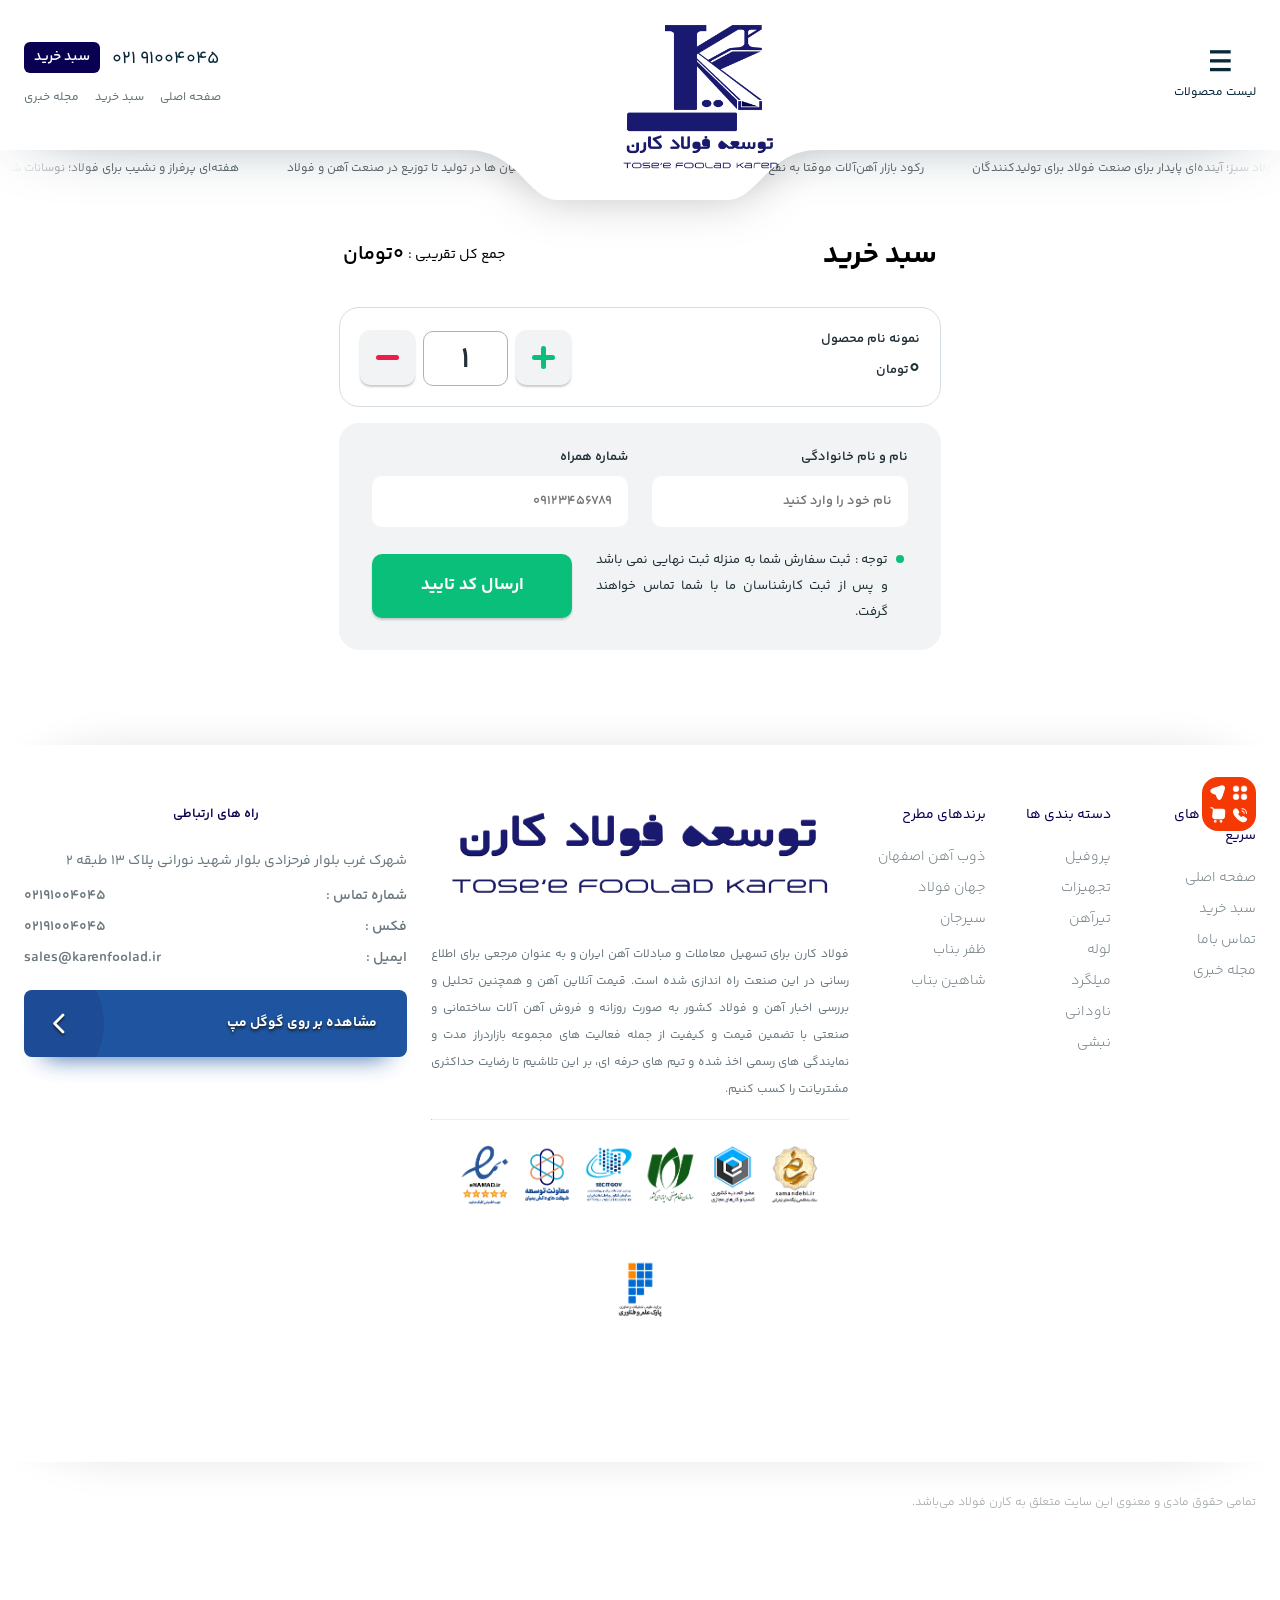
<file: shopping-cart.html>
<!DOCTYPE html>
<html lang="en">
<head>
    <meta charset="UTF-8">
    <title>سبد خرید و استعلام – فولاد کارن</title>
    <meta name="viewport" content="width=device-width, initial-scale=1.0, maximum-scale=1.0, user-scalable=no">
    <meta name="apple-mobile-web-app-capable" content="yes"/>	
    <meta name='robots' content='max-image-preview:large' />
    <link rel="canonical" href="https://karenfoolad.ir/" />
    <link rel='shortlink' href='https://karenfoolad.ir/' />
    <link rel="icon" href="assets/icons/karenfoolad-icon-45x45.webp" sizes="32x32" />
    <link rel="icon" href="assets/icons/karenfoolad-icon-200x200.webp" sizes="192x192" />
    <link rel="apple-touch-icon" href="assets/icons/karenfoolad-icon-scaled.webp" />
    <link rel="stylesheet" href="css/shopping-cart--page.css">
</head>
<body style="grid-template-rows: auto auto 1fr auto auto;">

    <!-- loading screen -->
     <div id="page-loader">
        <div class="spinner"></div>
    </div>
    <!---->
    
     <header class="header-container">
        <div class="header container">
            <div class="header-item header-right">
                <nav class="menu-desktop-hover">
                    <label for="menu-toggle" class="icon-menu-container">
                        <div class="icon-menu"></div>
                        <span>لیست محصولات</span>
                    </label>
                    <div class="menu-desktop">
                        <ul class="menu-main">
                            <li class="menu-main-items">
                                <a href="" class="menu-main-links menu-main-first">قیمت میلگرد</a>
                            </li>
                            <li class="menu-main-items">
                                <a href="" class="menu-main-links">قیمت محصولات میلگرد</a>
                                <div class="sub-menu-desktop-container">
                                    <ul class="sub-menu-desktop" style="height: 100px;">
                                        <li><a href="" class="sub-menu-desktop-title">قیمت میلگرد آجدار</a></li>
                                        <li><a href="" class="sub-menu-desktop-title">قیمت میلگرد آلیاژی</a></li>
                                        <li><a href="" class="sub-menu-desktop-title">قیمت میلگرد ساده</a></li>
                                        <li><a href="" class="sub-menu-desktop-title">قیمت میلگرد استیل</a></li>
                                        <li><a href="" class="sub-menu-desktop-title">قیمت میلگرد بستر</a></li>
                                        <li><a href="" class="sub-menu-desktop-title">قیمت کلاف</a></li>
                                        <li><a href="" class="sub-menu-desktop-title">قیمت شمش فولادی</a></li>
                                    </ul>
                                </div>
                            </li>
                            <li class="menu-main-items">
                                <a href="" class="menu-main-links">قیمت ورق</a>
                                <div class="sub-menu-desktop-container">
                                    <ul class="sub-menu-desktop" style="height: 230px;">
                                        <li><a href="" class="sub-menu-desktop-title">قیمت محصولات ورق</a></li>
                                        <li><a href="" class="sub-menu-desktop-items-link">قیمت ورق st52</a></li>
                                        <li><a href="" class="sub-menu-desktop-items-link">قیمت ورق st37</a> </li>
                                        <li><a href="" class="sub-menu-desktop-items-link">قیمت ورق a283</a></li>
                                        <li><a href="" class="sub-menu-desktop-items-link">قیمت ورق a516</a></li>
                                        <li><a href="" class="sub-menu-desktop-items-link">قیمت ورق ck45</a></li>
                                        <li><a href="" class="sub-menu-desktop-items-link">قیمت ورق دریایی</a></li>
                                        <li><a href="" class="sub-menu-desktop-items-link">قیمت ورق آجدار</a></li>
                                        <li><a href="" class="sub-menu-desktop-items-link">قیمت ورق ضد سایش</a></li>
                                        <li><a href="" class="sub-menu-desktop-title">ورق سرد</a></li>
                                        <li><a href="" class="sub-menu-desktop-items-link">قیمت ورق گالوانیزه</a></li>
                                        <li><a href="" class="sub-menu-desktop-items-link">قیمت ورق روغنی</a></li>
                                        <li><a href="" class="sub-menu-desktop-items-link">قیمت ورق اسید شویی</a></li>
                                        <li><a href="" class="sub-menu-desktop-items-link">ورق قلع اندود</a></li>
                                        <li><a href="" class="sub-menu-desktop-items-link">قیمت ورق رنگی</a></li>
                                        <li><a href="" class="sub-menu-desktop-items-link">قیمت ورق کرکره</a></li>
                                        <li><a href="" class="sub-menu-desktop-items-link">قیمت عرشه فولادی</a></li>
                                        <li><a href="" class="sub-menu-desktop-items-link">قیمت ورق آلوزینک</a></li>
                                        <li><a href="" class="sub-menu-desktop-title">انواع ورق آهن</a></li>
                                        <li><a href="" class="sub-menu-desktop-items-link">قیمت ورق استیل</a></li>
                                        <li><a href="" class="sub-menu-desktop-items-link">قیمت ورق آلومینیوم</a></li>
                                    </ul>
                                </div>
                            </li>
                            <li class="menu-main-items">
                                <a href="" class="menu-main-links">قیمت پروفیل</a>
                                <div class="sub-menu-desktop-container">
                                    <ul class="sub-menu-desktop" style="height: 100px;"> 
                                        <li><a href="" class="sub-menu-desktop-title">پروفیل</a></li>
                                        <li><a href="" class="sub-menu-desktop-items-link">قیمت پروفیل صنعتی</a></li>
                                        <li><a href="" class="sub-menu-desktop-items-link">قیمت پروفیل سبک</a></li>
                                        <li><a href="" class="sub-menu-desktop-items-link">قیمت پروفیل z</a></li>
                                        <li><a href="" class="sub-menu-desktop-items-link">قیمت قوطی ستونی</a></li>
                                        <li><a href="" class="sub-menu-desktop-items-link">قیمت پروفیل استیل</a></li>
                                        <li><a href="" class="sub-menu-desktop-items-link">قیمت پروفیل فرانسوی</a></li>
                                        <li><a href="" class="sub-menu-desktop-items-link">قوطی مبلی</a></li>
                                    </ul>
                                </div>
                            </li>
                            <li class="menu-main-items">
                                <a href="" class="menu-main-links">قیمت تیرآهن</a>
                                <div class="sub-menu-desktop-container">
                                    <ul class="sub-menu-desktop" style="height: 403px;">
                                        <li><a href="" class="sub-menu-desktop-title">قیمت محصولات تیرآهن</a></li>
                                        <li><a href="" class="sub-menu-desktop-items-link">قیمت تیرآهن لانه زنبوری</a></li>
                                        <li><a href="" class="sub-menu-desktop-items-link">قیمت هاش</a></li>
                                        <li><a href="" class="sub-menu-desktop-items-link">تیرآهن هاش</a></li>
                                        <li><a href="" class="sub-menu-desktop-items-link">تیرآهن سبک</a></li>
                                        <li><a href="" class="sub-menu-desktop-items-link">تیرآهن سنگین</a></li>
                                        <li><a href="" class="sub-menu-desktop-items-link">تیرآهن لانه زنبوری</a></li>
                                        <li><a href="" class="sub-menu-desktop-items-link">تیرآهن ریل جرثقیلی</a></li>
                                        <li><a href="" class="sub-menu-desktop-items-link">تیرآهن ریل آسانسوری</a></li>
                                        <li><a href="" class="sub-menu-desktop-title">برندهای منتخب تیرآهن</a></li>
                                        <li><a href="" class="sub-menu-desktop-items-link">تیرآهن اهواز</a></li>
                                        <li><a href="" class="sub-menu-desktop-items-link">تیرآهن بناب</a></li>
                                        <li><a href="" class="sub-menu-desktop-items-link">تیرآهن فایکو</a></li>
                                        <li><a href="" class="sub-menu-desktop-items-link">تیرآهن ناب تبریز</a></li>
                                        <li><a href="" class="sub-menu-desktop-items-link">تیرآهن کرمانشاه</a></li>
                                        <li><a href="" class="sub-menu-desktop-items-link">تیرآهن یزد</a></li>
                                        <li><a href="" class="sub-menu-desktop-title">سایزهای منتخب</a></li>
                                        <li><a href="" class="sub-menu-desktop-items-link">قیمت تیرآهن 10</a></li>
                                        <li><a href="" class="sub-menu-desktop-items-link">قیمت تیرآهن ۱۲</a></li>
                                        <li><a href="" class="sub-menu-desktop-items-link">قیمت تیرآهن ۱4</a></li>
                                        <li><a href="" class="sub-menu-desktop-items-link">قیمت تیرآهن ۱۶</a></li>
                                        <li><a href="" class="sub-menu-desktop-items-link">قیمت تیرآهن ۱۸</a></li>
                                        <li><a href="" class="sub-menu-desktop-items-link">قیمت تیرآهن ۲۰</a></li>
                                        <li><a href="" class="sub-menu-desktop-items-link">قیمت تیرآهن ۲۲</a></li>
                                        <li><a href="" class="sub-menu-desktop-items-link">قیمت تیرآهن ۲۴</a></li>
                                        <li><a href="" class="sub-menu-desktop-items-link">قیمت تیرآهن 27</a></li>
                                        <li><a href="" class="sub-menu-desktop-title">قیمت ریل آهنی</a></li>
                                        <li><a href="" class="sub-menu-desktop-items-link">قیمت ریل جرثقیل</a></li>
                                        <li><a href="" class="sub-menu-desktop-items-link">قیمت ریل آسانسور</a></li>
                                        <li><a href="" class="sub-menu-desktop-items-link">قیمت ریل معدنی</a></li>
                                        <li><a href="" class="sub-menu-desktop-title">قیمت تیرآهن</a></li>
                                        <li><a href="" class="sub-menu-desktop-items-link">قیمت تیرآهن ذوب آهن اصفهان</a></li>
                                        <li><a href="" class="sub-menu-desktop-items-link">قیمت تیرآهن کوثر اهواز</a></li>
                                        <li><a href="" class="sub-menu-desktop-items-link">قیمت تیرآهن کرمانشاه</a></li>
                                        <li><a href="" class="sub-menu-desktop-items-link">قیمت تیرآهن فایکو</a></li>
                                        <li><a href="" class="sub-menu-desktop-items-link">قیمت تیرآهن ظفر بناب</a></li>
                                        <li><a href="" class="sub-menu-desktop-items-link">قیمت تیرآهن ناب تبریز</a></li>
                                        <li></li>
                                    </ul>
                                </div>
                            </li>
                            <li class="menu-main-items">
                                <a href="" class="menu-main-links">قیمت لوله</a>
                                <div class="sub-menu-desktop-container">
                                    <ul class="sub-menu-desktop" style="height: 403px;">
                                        <li><a href="" class="sub-menu-desktop-title">قیمت محصولات لوله</a></li>
                                        <li><a href="" class="sub-menu-desktop-items-link">لوله داربست</a></li>
                                        <li><a href="" class="sub-menu-desktop-items-link">لوازم داربستی</a></li>
                                        <li><a href="" class="sub-menu-desktop-items-link">تخته روسی</a></li>
                                        <li><a href="" class="sub-menu-desktop-items-link">لوله ساختمانی</a></li>
                                        <li><a href="" class="sub-menu-desktop-items-link">لوله تست آب</a></li>
                                        <li><a href="" class="sub-menu-desktop-items-link">لوله گاز خانگی</a></li>
                                        <li><a href="" class="sub-menu-desktop-items-link">لوله API</a></li>
                                        <li><a href="" class="sub-menu-desktop-items-link">لوله جدار چاه</a></li>
                                        <li><a href="" class="sub-menu-desktop-items-link">لوله اسپیرال</a></li>
                                        <li><a href="" class="sub-menu-desktop-items-link">لوله صنعتی</a></li>
                                        <li><a href="" class="sub-menu-desktop-title">لوله بدون درز</a></li>
                                        <li><a href="" class="sub-menu-desktop-items-link">لوله مانیسمان</a></li>
                                        <li><a href="" class="sub-menu-desktop-items-link">لوله گوشتدار</a></li>
                                        <li><a href="" class="sub-menu-desktop-items-link">لوله گالوانیزه</a></li>
                                        <li><a href="" class="sub-menu-desktop-items-link">لوله گلخانه</a></li>
                                        <li><a href="" class="sub-menu-desktop-items-link">استیل، مس، آلومینیوم</a></li>
                                        <li><a href="" class="sub-menu-desktop-items-link">لوله استیل</a></li>
                                        <li><a href="" class="sub-menu-desktop-items-link">لوله استیل صنعتی</a></li>
                                        <li><a href="" class="sub-menu-desktop-items-link">لوله استیل دکوراتیو</a></li>
                                        <li><a href="" class="sub-menu-desktop-items-link">لوله استیل صنایع غذایی</a></li>
                                        <li><a href="" class="sub-menu-desktop-items-link">لوله مسی</a></li>
                                        <li><a href="" class="sub-menu-desktop-title">لوله نیوپایپ</a></li>
                                        <li><a href="" class="sub-menu-desktop-title">لوله‌های فلزی</a></li>
                                        <li><a href="" class="sub-menu-desktop-title">لوله‌های غیرفلزی</a></li>
                                        <li><a href="" class="sub-menu-desktop-title">لوله‌های فلزی</a></li>
                                        <li><a href="" class="sub-menu-desktop-title">براساس کاربرد</a></li>
                                        <li><a href="" class="sub-menu-desktop-items-link">مواد نفتی و پالایشگاهی</a></li>
                                        <li><a href="" class="sub-menu-desktop-items-link">خطوط انتقال آب</a></li>
                                        <li><a href="" class="sub-menu-desktop-items-link">لوله‌کشی کارخانه‌ها</a></li>
                                        <li><a href="" class="sub-menu-desktop-items-link">سیستم فاضلاب</a></li>
                                        <li><a href="" class="sub-menu-desktop-items-link">لوله‌کشی آب منازل</a></li>
                                        <li><a href="" class="sub-menu-desktop-title">لوله‌های فلزی</a></li>
                                        <li><a href="" class="sub-menu-desktop-items-link">لوله‌ فولادی</a></li>
                                        <li><a href="" class="sub-menu-desktop-items-link">لوله چدنی</a></li>
                                        <li><a href="" class="sub-menu-desktop-items-link">لوله مسی</a></li>
                                        <li><a href="" class="sub-menu-desktop-items-link">لوله اسپیرال</a></li>
                                    </ul>
                                </div>
                            </li>
                            <li class="menu-main-items">
                                <a href="" class="menu-main-links">قیمت تجهیزات</a>
                                <div class="sub-menu-desktop-container">
                                    <ul class="sub-menu-desktop" style="height: 403px;">
                                        <li><a href="" class="sub-menu-desktop-title">تجهیزات</a></li>
                                        <li><a href="" class="sub-menu-desktop-items-link">جک سقف</a></li>
                                        <li><a href="" class="sub-menu-desktop-items-link">قالب بتن</a></li>
                                        <li><a href="" class="sub-menu-desktop-items-link">بولت و مهره</a></li>
                                        <li><a href="" class="sub-menu-desktop-items-link">گریتینگ</a></li>
                                        <li><a href="" class="sub-menu-desktop-items-link">گل میخ</a></li>
                                        <li><a href="" class="sub-menu-desktop-items-link">گاردریل</a></li>
                                        <li><a href="" class="sub-menu-desktop-items-link">پیچ و مهره</a></li>
                                        <li><a href="" class="sub-menu-desktop-title">عایق حرارتی</a></li>
                                        <li><a href="" class="sub-menu-desktop-items-link">پشم سنگ</a></li>
                                        <li><a href="" class="sub-menu-desktop-items-link">پشم شیشه</a></li>
                                        <li><a href="" class="sub-menu-desktop-items-link">عایق ایزوهم</a></li>
                                        <li><a href="" class="sub-menu-desktop-items-link">فوم سقفی</a></li>
                                        <li><a href="" class="sub-menu-desktop-items-link">فوم ورقی</a></li>
                                        <li><a href="" class="sub-menu-desktop-title">عایق و پوشش</a></li>
                                        <li><a href="" class="sub-menu-desktop-items-link">قیمت کارتن پلاست</a></li>
                                        <li><a href="" class="sub-menu-desktop-items-link">قیمت ساندویچ پانل</a></li>
                                        <li><a href="" class="sub-menu-desktop-items-link">قیمت ایرانیت</a></li>
                                        <li><a href="" class="sub-menu-desktop-items-link">سازه کناف</a></li>
                                        <li><a href="" class="sub-menu-desktop-title">اتصالات</a></li>
                                        <li><a href="" class="sub-menu-desktop-items-link">تبدیل</a></li>
                                        <li><a href="" class="sub-menu-desktop-items-link">سردنده</a></li>
                                        <li><a href="" class="sub-menu-desktop-items-link">سه راه</a></li>
                                        <li><a href="" class="sub-menu-desktop-items-link">زانو</a></li>
                                        <li><a href="" class="sub-menu-desktop-items-link">گل میخ عرشه</a></li>
                                        <div>
                                            <li><a href="" class="sub-menu-desktop-title">فلنج</a></li>
                                            <li><a href="" class="sub-menu-desktop-items-link">فلنج گلودار</a></li>
                                        </div>
                                        <li><a href="" class="sub-menu-desktop-items-link">فلنج اسلیپون</a></li>
                                        <li><a href="" class="sub-menu-desktop-title">الکترود</a></li>
                                        <li><a href="" class="sub-menu-desktop-items-link">الکترود</a></li>
                                        <li><a href="" class="sub-menu-desktop-items-link">سیم جوش</a></li>
                                        <li><a href="" class="sub-menu-desktop-title">صفحه سنگ</a></li>
                                        <li><a href="" class="sub-menu-desktop-items-link">لرزه گیر</a></li>
                                        <li><a href="" class="sub-menu-desktop-items-link">کپ</a></li>
                                        <li><a href="" class="sub-menu-desktop-items-link">تخته روسی</a></li>
                                        <li><a href="" class="sub-menu-desktop-items-link">تجهیزات گرمایشی</a></li>
                                        <li><a href="" class="sub-menu-desktop-items-link">تجهیزات سرمایشی</a></li>
                                    </ul>
                                </div>
                            </li>
                            <li class="menu-main-items">
                                <a href="" class="menu-main-links">محصولات مفتولی</a>
                                <div class="sub-menu-desktop-container">
                                    <ul class="sub-menu-desktop" style="height: 403px;">
                                        <li><a href="" class="sub-menu-desktop-title">صنایع مفتولی</a></li>
                                        <li><a href="" class="sub-menu-desktop-items-link">قیمت سیم مفتول</a></li>
                                        <li><a href="" class="sub-menu-desktop-items-link">قیمت مش</a></li>
                                        <li><a href="" class="sub-menu-desktop-items-link">قیمت خرپا</a></li>
                                        <li><a href="" class="sub-menu-desktop-items-link">قیمت مفتول مسوار</a></li>
                                        <li><a href="" class="sub-menu-desktop-items-link">قیمت رابیتس</a></li>
                                        <li><a href="" class="sub-menu-desktop-items-link">قیمت سیم گالوانیزه</a></li>
                                        <li><a href="" class="sub-menu-desktop-items-link">قیمت توری گابیون</a></li>
                                        <li><a href="" class="sub-menu-desktop-items-link">قیمت توری حصاری</a></li>
                                        <li><a href="" class="sub-menu-desktop-items-link">قیمت توری مرغی</a></li>
                                        <li><a href="" class="sub-menu-desktop-items-link">قیمت توری پرسی</a></li>
                                        <li><a href="" class="sub-menu-desktop-items-link">قیمت توری فرنگی</a></li>
                                        <li><a href="" class="sub-menu-desktop-items-link">قیمت سیم خاردار</a></li>
                                        <li><a href="" class="sub-menu-desktop-title">توری</a></li>
                                        <li><a href="" class="sub-menu-desktop-items-link">فنس توری</a></li>
                                        <li><a href="" class="sub-menu-desktop-items-link">توری پرسی</a></li>
                                        <li><a href="" class="sub-menu-desktop-items-link">توری فلزی</a></li>
                                        <li><a href="" class="sub-menu-desktop-items-link">توری مرغی</a></li>
                                        <li><a href="" class="sub-menu-desktop-items-link">توری فرنگی</a></li>
                                        <li><a href="" class="sub-menu-desktop-items-link">گابیون</a></li>
                                        <li><a href="" class="sub-menu-desktop-title">سیم خاردار</a></li>
                                        <li><a href="" class="sub-menu-desktop-items-link">سیم خاردار سوزنی</a></li>
                                        <li><a href="" class="sub-menu-desktop-items-link">سیم خاردار تبری</a></li>
                                        <li><a href="" class="sub-menu-desktop-items-link">سیم مفتول</a></li>
                                        <li><a href="" class="sub-menu-desktop-items-link">سیم آرماتور</a></li>
                                        <div>
                                            <li><a href="" class="sub-menu-desktop-title">رابیتس</a></li>
                                            <li><a href="" class="sub-menu-desktop-title">مش</a></li>
                                            <li><a href="" class="sub-menu-desktop-title">شفت</a></li>
                                            <li><a href="" class="sub-menu-desktop-title">قیمت کلاف ساده</a></li>
                                        </div>
                                        <li><a href="" class="sub-menu-desktop-items-link">قیمت سیم مفتولی سیاه</a></li>
                                        <li><a href="" class="sub-menu-desktop-items-link">قیمت انوای سیم مفتول</a></li>
                                        <li><a href="" class="sub-menu-desktop-items-link">قیمت زیگزاگ و حرارتی</a></li>
                                        <li><a href="" class="sub-menu-desktop-items-link">قیمت مفتول گالوانیزه</a></li>
                                        <li><a href="" class="sub-menu-desktop-items-link">قیمت توری حصاری</a></li>
                                        <li><a href="" class="sub-menu-desktop-items-link">قیمت انواع توری</a></li>
                                        <li><a href="" class="sub-menu-desktop-items-link">قیمت مش آجدار</a></li>
                                        <li><a href="" class="sub-menu-desktop-items-link">قیمت رابیتس</a></li>
                                    </ul>
                                </div>
                            </li>
                            <li class="menu-main-items">
                                <a href="" class="menu-main-links">قیمت نبشی</a>
                                <div class="sub-menu-desktop-container">
                                    <ul class="sub-menu-desktop" style="height: 400px;">
                                        <li><a href="" class="sub-menu-desktop-title">کارخانجات نبشی</a></li>
                                        <li><a href="" class="sub-menu-desktop-items-link">قیمت نبشی شکفته</a></li>
                                        <li><a href="" class="sub-menu-desktop-items-link">قیمت نبشی ناب تبریز</a></li>
                                        <li><a href="" class="sub-menu-desktop-items-link">قیمت نبشی اسپیرال</a></li>
                                        <li><a href="" class="sub-menu-desktop-items-link">قیمت نبشی آریان فولاد</a></li>
                                        <li><a href="" class="sub-menu-desktop-items-link">قیمت نبشی ظهوریان</a></li>
                                        <li><a href="" class="sub-menu-desktop-items-link">قیمت نبشی منظومه</a></li>
                                        <li><a href="" class="sub-menu-desktop-items-link">قیمت ناودانی</a></li>
                                        <li><a href="" class="sub-menu-desktop-items-link">قیمت ناودانی نصر آذربایجان</a></li>
                                        <li><a href="" class="sub-menu-desktop-items-link">قیمت ناودانی ناب تبریز</a></li>
                                        <li><a href="" class="sub-menu-desktop-items-link">قیمت ناودانی اسپیرال</a></li>
                                        <li><a href="" class="sub-menu-desktop-items-link">قیمت ناودانی ابهر</a></li>
                                        <li><a href="" class="sub-menu-desktop-items-link">قیمت سپری</a></li>
                                        <li><a href="" class="sub-menu-desktop-title">نبشی</a></li>
                                        <li><a href="" class="sub-menu-desktop-title">ناودانی</a></li>
                                        <li><a href="" class="sub-menu-desktop-items-link">ناودانی ساختمانی</a></li>
                                        <li><a href="" class="sub-menu-desktop-items-link">هم وزن اروپا</a></li>
                                        <li><a href="" class="sub-menu-desktop-items-link">اروپا</a></li>
                                        <li><a href="" class="sub-menu-desktop-title">وال پست</a></li>
                                        <li><a href="" class="sub-menu-desktop-links">سپری</a></li>
                                        <li><a href="" class="sub-menu-desktop-items-link">قیمت نبشی</a></li>
                                        <li><a href="" class="sub-menu-desktop-items-link">قیمت ناودانی</a></li>
                                        <li><a href="" class="sub-menu-desktop-items-link">قیمت سپری</a></li>
                                        <li><a href="" class="sub-menu-desktop-items-link">قیمت خاموت</a></li>
                                        <li><a href="" class="sub-menu-desktop-title">نبشی های دیگر</a></li>
                                        <li><a href="" class="sub-menu-desktop-items-link">نبشی انبار تهران</a></li>
                                        <li><a href="" class="sub-menu-desktop-items-link">نبشی شکفته کارخانه مشهد</a></li>
                                        <li><a href="" class="sub-menu-desktop-items-link">نبشی فولاد شکفته</a></li>
                                        <li><a href="" class="sub-menu-desktop-items-link">نبشی فولاد ناب تبریز</a></li>
                                        <li><a href="" class="sub-menu-desktop-items-link">نبشی بناب</a></li>
                                        <li><a href="" class="sub-menu-desktop-items-link">نبشی آریان فولاد</a></li>
                                        <li><a href="" class="sub-menu-desktop-items-link">نبشی منظومه</a></li>
                                        <li><a href="" class="sub-menu-desktop-items-link">نبشی ظهوریان</a></li>
                                        <li><a href="" class="sub-menu-desktop-items-link">نبشی نورد گرم تهران</a></li>
                                        <li><a href="" class="sub-menu-desktop-items-link">نبشی فولاد اسپیرال</a></li>
                                        <li><a href="" class="sub-menu-desktop-items-link">نبشی ماهان</a></li>
                                    </ul>
                                </div>
                            </li>
                            <li class="menu-main-items">
                                <a href="" class="menu-main-links">گریتینگ و تسمه</a>
                                <div class="sub-menu-desktop-container">
                                    <ul class="sub-menu-desktop" style="height: 372px;">
                                        <li><a href="" class="sub-menu-desktop-title">گریتینگ</a></li>
                                        <li><a href="" class="sub-menu-desktop-items-link">تسمه در تسمه</a></li>
                                        <li><a href="" class="sub-menu-desktop-items-link">تسمه در میلگرد</a></li>
                                        <li><a href="" class="sub-menu-desktop-items-link">تسمه در چهارپهلو</a></li>
                                        <li><a href="" class="sub-menu-desktop-items-link">تسمه در نیم تسمه</a></li>
                                        <li><a href="" class="sub-menu-desktop-title">تسمه</a></li>
                                        <li><a href="" class="sub-menu-desktop-items-link">تسمه ماشین کاری</a></li>
                                        <li><a href="" class="sub-menu-desktop-items-link">تسمه ماشین کاری</a></li>
                                        <li><a href="" class="sub-menu-desktop-items-link">تسمه نوردی</a></li>
                                        <li><a href="" class="sub-menu-desktop-title">چهارپهلو</a></li>
                                        <li><a href="" class="sub-menu-desktop-items-link">چهارپهلو نرمال</a></li>
                                        <li><a href="" class="sub-menu-desktop-items-link">چهارپهلو ترانس</a></li>
                                        <li><a href="" class="sub-menu-desktop-items-link">چهارپهلو آلیاژی</a></li>
                                        <li><a href="" class="sub-menu-desktop-title">گریتینگ</a></li>
                                        <li><a href="" class="sub-menu-desktop-items-link">گریتینگ فلزی</a></li>
                                        <li><a href="" class="sub-menu-desktop-items-link">گریتینگ پله</a></li>
                                        <li><a href="" class="sub-menu-desktop-items-link">گریتینگ استنلس استیل</a></li>
                                        <li><a href="" class="sub-menu-desktop-items-link">تسمه ماشینکاری</a></li>
                                        <li><a href="" class="sub-menu-desktop-items-link">تسمه نوردی</a></li>
                                        <li><a href="" class="sub-menu-desktop-title">سایزهای منتخب</a></li>
                                        <li><a href="" class="sub-menu-desktop-items-link">عرض 100 میلیمتر</a></li>
                                        <li><a href="" class="sub-menu-desktop-items-link">عرض 120 میلیمتر</a></li>
                                        <li><a href="" class="sub-menu-desktop-items-link">عرض 30 میلی متر</a></li>
                                        <li><a href="" class="sub-menu-desktop-items-link">عرض 35 میلیمتر</a></li>
                                        <li><a href="" class="sub-menu-desktop-items-link">عرض 40 میلیمتر</a></li>
                                        <li><a href="" class="sub-menu-desktop-items-link">عرض 45 میلیمتر</a></li>
                                        <li><a href="" class="sub-menu-desktop-items-link">عرض 50 میلیمتر</a></li>
                                        <li><a href="" class="sub-menu-desktop-items-link">عرض 55 میلیمتر</a></li>
                                        <li><a href="" class="sub-menu-desktop-items-link">عرض 60 میلی متر</a></li>
                                        <li><a href="" class="sub-menu-desktop-title">کارخانجات تسمه</a></li>
                                        <li><a href="" class="sub-menu-desktop-items-link">تسمه آریان فولاد</a></li>
                                        <li><a href="" class="sub-menu-desktop-items-link">تسمه فولادی کوهپایه</a></li>
                                        <li><a href="" class="sub-menu-desktop-items-link">تسمه کوره ای اصفهان</a></li>
                                        <li><a href="" class="sub-menu-desktop-items-link">تسمه کوره ای تهران</a></li>
                                        <li><a href="" class="sub-menu-desktop-items-link">تسمه مسی</a></li>
                                    </ul>
                                </div>
                            </li>
                            <li class="menu-main-items">
                                <a href="" class="menu-main-links">قیمت آهن صادراتی</a>
                                <div class="sub-menu-desktop-container">
                                    <ul class="sub-menu-desktop" style="height: 403px;">
                                        <li><a href="" class="sub-menu-desktop-title">صادرات فولاد</a></li>
                                        <li><a href="" class="sub-menu-desktop-items-link">صادرات میلگرد</a></li>
                                        <li><a href="" class="sub-menu-desktop-items-link">صادرات نبشی و ناودانی</a></li>
                                        <li><a href="" class="sub-menu-desktop-items-link">صادرات لوله و پروفیل فولادی</a></li>
                                        <li><a href="" class="sub-menu-desktop-items-link">صادرات تسمه آهنی</a></li>
                                        <li><a href="" class="sub-menu-desktop-items-link">صادرات میلگرد کلاف</a></li>
                                        <li><a href="" class="sub-menu-desktop-items-link">صادرات تیرآهن</a></li>
                                        <li><a href="" class="sub-menu-desktop-items-link">صادرات ورق آهن</a></li>
                                        <li><a href="" class="sub-menu-desktop-items-link">صادرات ریل آسانسور</a></li>
                                        <li><a href="" class="sub-menu-desktop-items-link">صادرات مفتول</a></li>
                                        <li><a href="" class="sub-menu-desktop-items-link">میلگرد صادراتی</a></li>
                                        <li><a href="" class="sub-menu-desktop-items-link">ناودانی صادراتی</a></li>
                                        <li><a href="" class="sub-menu-desktop-items-link">ورق رنگی صادراتی</a></li>
                                        <li><a href="" class="sub-menu-desktop-items-link">ورق روغنی صادراتی</a></li>
                                        <li><a href="" class="sub-menu-desktop-items-link">ورق گالوانیزه صادراتی</a></li>
                                        <li><a href="" class="sub-menu-desktop-items-link">صادرات آهن</a></li>
                                        <li><a href="" class="sub-menu-desktop-items-link">شمش صادراتی</a></li>
                                        <li><a href="" class="sub-menu-desktop-items-link">سیم مفتولی صادراتی</a></li>
                                        <li><a href="" class="sub-menu-desktop-items-link">پروفیل ساختمانی صادراتی</a></li>
                                        <li><a href="" class="sub-menu-desktop-items-link">پروفیل کنگره صادراتی</a></li>
                                        <li><a href="" class="sub-menu-desktop-items-link">پروفیل صنعتی صادراتی</a></li>
                                        <li><a href="" class="sub-menu-desktop-items-link">پروفیل زد صادراتی</a></li>
                                        <li><a href="" class="sub-menu-desktop-items-link">پروفیل گالوانیزه صادراتی</a></li>
                                        <li><a href="" class="sub-menu-desktop-items-link">پروفیل سبک صادراتی</a></li>
                                        <li><a href="" class="sub-menu-desktop-items-link">پروفیل استیل صادراتی</a></li>
                                        <li><a href="" class="sub-menu-desktop-title">دیگر موارد صادراتی</a></li>
                                        <li><a href="" class="sub-menu-desktop-items-link">لوله داربست صادراتی</a></li>
                                        <li><a href="" class="sub-menu-desktop-items-link">لوازم داربستی صادراتی</a></li>
                                        <li><a href="" class="sub-menu-desktop-items-link">تخته روسی صادراتی</a></li>
                                        <li><a href="" class="sub-menu-desktop-items-link">لوله ساختمانی صادراتی</a></li>
                                        <li><a href="" class="sub-menu-desktop-items-link">لوله تست آب صادراتی</a></li>
                                        <li><a href="" class="sub-menu-desktop-items-link">لوله گاز خانگی صادراتی</a></li>
                                        <li><a href="" class="sub-menu-desktop-items-link">لوله API صادراتی</a></li>
                                        <li><a href="" class="sub-menu-desktop-items-link">لوله جدار چاه صادراتی</a></li>
                                        <li><a href="" class="sub-menu-desktop-items-link">لوله اسپیرال صادراتی</a></li>
                                        <li><a href="" class="sub-menu-desktop-items-link">لوله صنعتی صادراتی</a></li>
                                        <li><a href="" class="sub-menu-desktop-title">ریل معدنی صادراتی</a></li>
                                        <li><a href="" class="sub-menu-desktop-title">ریل جرثقیلی صادراتی</a></li>
                                        <li><a href="" class="sub-menu-desktop-title">ریل آسانسوری صادراتی</a></li>
                                    </ul>
                                </div>
                            </li>
                            <li class="menu-main-items">
                                <a href="" class="menu-main-links">کارخانه ها</a>
                                <div class="sub-menu-desktop-container">
                                    <ul class="sub-menu-desktop">
                                        <li><a href="" class="sub-menu-desktop-title">کارخانه های فولاد ایران</a></li>
                                        <li><a href="" class="sub-menu-desktop-items-link">آریان فولاد</a></li>
                                        <li><a href="" class="sub-menu-desktop-items-link">پایا اصفهان</a></li>
                                        <li><a href="" class="sub-menu-desktop-items-link">جهان فولاد سیرجان</a></li>
                                        <li><a href="" class="sub-menu-desktop-items-link">ذوب آهن اصفهان</a></li>
                                        <li><a href="" class="sub-menu-desktop-items-link">شاهین بناب</a></li>
                                        <li><a href="" class="sub-menu-desktop-items-link">صابری</a></li>
                                        <li><a href="" class="sub-menu-desktop-items-link">صبا فولاد زاگرس</a></li>
                                        <li><a href="" class="sub-menu-desktop-items-link">ظفر بناب</a></li>
                                        <li><a href="" class="sub-menu-desktop-items-link">فولاد سپهر ایرانیان</a></li>
                                        <li><a href="" class="sub-menu-desktop-items-link">فولاد مبارکه اصفهان</a></li>
                                        <li><a href="" class="sub-menu-desktop-items-link">فولاد قائم رازی</a></li>
                                        <li><a href="" class="sub-menu-desktop-items-link">شركت پروفیل فولادی اصفهان</a></li>
                                        <li><a href="" class="sub-menu-desktop-items-link">کارخانه صنعتی سپاهان</a></li>
                                        <li><a href="" class="sub-menu-desktop-items-link">کارخانه فولاد کاویان</a></li>
                                        <li><a href="" class="sub-menu-desktop-items-link">کارخانه هفت الماس</a></li>
                                        <li><a href="" class="sub-menu-desktop-items-link">کارخانه فولاد غرب آسیا</a></li>
                                        <li><a href="" class="sub-menu-desktop-items-link">کارخانه فولاد ناب تبریز</a></li>
                                        <li><a href="" class="sub-menu-desktop-items-link">کارخانه فولاد شهریار تبریز</a></li>
                                        <li><a href="" class="sub-menu-desktop-items-link">کارخانه فولاد نگین اردکان</a></li>
                                        <li><a href="" class="sub-menu-desktop-items-link">گروه صنعتی درپاد تبریز</a></li>
                                        <li><a href="" class="sub-menu-desktop-items-link">شرکت فولاد الماس یزد</a></li>
                                        <li><a href="" class="sub-menu-desktop-items-link">مجتمع فولاد گیلان</a></li>
                                        <li><a href="" class="sub-menu-desktop-items-link">شرکت کارخانجات نورد لوله یاران</a></li>
                                        <li><a href="" class="sub-menu-desktop-items-link">شرکت لوله و پروفیل گل نرده</a></li>
                                        <li><a href="" class="sub-menu-desktop-items-link">شرکت تولیدی صنعتی کچو</a></li>
                                        <li><a href="" class="sub-menu-desktop-items-link">فولاد آلیاژی ایران</a></li>
                                        <li><a href="" class="sub-menu-desktop-items-link">نورد فولاد گلستان</a></li>
                                        <li><a href="" class="sub-menu-desktop-title">۱۰ کارخانه تیرآهن برتر</a></li>
                                        <li><a href="" class="sub-menu-desktop-title">کارخانه های برتر تهران</a></li>
                                        <li><a href="" class="sub-menu-desktop-title">کارخانه های برتر اصفهان</a></li>
                                        <li><a href="" class="sub-menu-desktop-title">کارخانه های برتر خوزستان</a></li>
                                        <li><a href="" class="sub-menu-desktop-title">کارخانه های برتر تبریز</a></li>
                                    </ul>
                                </div>
                            </li>
                        </ul>
                    </div>
                </nav>
                <input type="checkbox" id="menu-toggle" class="menu-checkbox" />
                <label for="menu-toggle" class="menu-dark-bg"></label>
                <nav class="menu-mobile">
                    <div class="close-button-container">
                        <label for="menu-toggle">
                            <svg viewBox="0 0 384 512" class="close-button">
                                <path d="M342.6 150.6c12.5-12.5 12.5-32.8 0-45.3s-32.8-12.5-45.3 0L192 210.7 86.6 105.4c-12.5-12.5-32.8-12.5-45.3 0s-12.5 32.8 0 45.3L146.7 256 41.4 361.4c-12.5 12.5-12.5 32.8 0 45.3s32.8 12.5 45.3 0L192 301.3 297.4 406.6c12.5 12.5 32.8 12.5 45.3 0s12.5-32.8 0-45.3L237.3 256 342.6 150.6z"></path>
                            </svg>
                        </label>
                    </div>
                    <ul class="menu-mobile-ul">
                        <li class="menu-mobile-li"><a href="" class="menu-mobile-links">صفحه اصلی</a></li>
                        <hr>
                        <li class="menu-mobile-li"><a href="" class="menu-mobile-links">قیمت تیرآهن</a></li>
                        <hr>
                        <li class="menu-mobile-li"><a href="" class="menu-mobile-links">قیمت میلگرد</a></li>
                        <hr>
                        <li class="menu-mobile-li"><a href="" class="menu-mobile-links">قیمت پروفیل</a></li>
                        <hr>
                        <li class="menu-mobile-li"><a href="" class="menu-mobile-links">قیمت ورق</a></li>
                        <hr>
                        <li class="menu-mobile-li menu-mobile-plus">
                            <label for="products" class="menu-mobile-links drop">قیمت دیگر محصولات</label>
                            <input type="checkbox" id="products" class="products-checkbox" />
                            <ul class="menu-mobile-li-subul products-ul">
                                <li class="menu-mobile-li-subli"><a href="" class="menu-mobile-links">قیمت لوله</a></li>
                                <li class="menu-mobile-li-subli"><a href="" class="menu-mobile-links">قیمت تجهیزات</a></li>
                                <li class="menu-mobile-li-subli"><a href="" class="menu-mobile-links">قیمت ناودانی</a></li>
                                <li class="menu-mobile-li-subli"><a href="" class="menu-mobile-links">قیمت نبشی</a></li>
                            </ul>
                        </li>
                        <hr>
                        <li class="menu-mobile-li menu-mobile-plus">
                            <label for="facilities" class="menu-mobile-links  drop">کارخانه های برتر</label>
                            <input type="checkbox" id="facilities" class="facilities-checkbox" />
                            <ul class="menu-mobile-li-subul facilities-ul">
                                <li class="menu-mobile-li-subli"><a href="" class="menu-mobile-links">ذوب آهن اصفهان</a></li>
                                <li class="menu-mobile-li-subli"><a href="" class="menu-mobile-links">فولاد مبارکه</a></li>
                                <li class="menu-mobile-li-subli"><a href="" class="menu-mobile-links">ظهوریان</a></li>
                                <li class="menu-mobile-li-subli"><a href="" class="menu-mobile-links">اسپیرال نورد</a></li>
                                <li class="menu-mobile-li-subli"><a href="" class="menu-mobile-links">شاهین بناب</a></li>
                                <li class="menu-mobile-li-subli"><a href="" class="menu-mobile-links">فایکو</a></li>
                                <li class="menu-mobile-li-subli"><a href="" class="menu-mobile-links">ناب تبریز</a></li>
                                <li class="menu-mobile-li-subli"><a href="" class="menu-mobile-links">ظفر بناب</a></li>
                                <li class="menu-mobile-li-subli"><a href="" class="menu-mobile-links">اسپیرال اصفهان</a></li>
                            </ul>
                        </li>
                    </ul>
                    <div class="menu-mobile-buttons">
                        <a href="" class="menu-mobile-button-call">تماس جهت خرید</a>
                        <a href="" class="menu-mobile-button-buy">سبد خرید</a>
                    </div>
                    <div class="menu-spacing"></div>
                </nav>
            </div>
            <div class="header-item header-middle">
                <a href="index.html">
                    <img class="header-logo" src="assets/icons/karenfoolad-icon-scaled.webp" alt="Karen Foolad">
                </a>
            </div>
            <div class="header-item header-left">
                <div class="header-phone-txt">تماس جهت خرید</div>
                <a class="header-phone-num" href="tel:02191004045">
                    <span>021</span><span>91004045</span>
                </a>

                 <div class="header-left-desktop">
                    <div class="left-top">
                        <a class="header-phone-num-desktop" href="tel:02191004045">
                            <span>021</span><span>91004045</span>
                        </a>
                        <a href="shopping-cart.html" class="header-butt">سبد خرید</a>
                    </div>
                        <ul class="left-bot">
                            <li><a href="index.html">صفحه اصلی</a></li>
                            <li><a href="shopping-cart.html">سبد خرید</a></li>
                            <li><a href="news-all.html">مجله خبری</a></li>
                        </ul>
                 </div>
            </div>
        </div>
        
    </header>
    <section class="ticker-container">
            <ul class="ticker-list">
                <li class="ticker-item"><a href="#">فولاد سبز؛ آینده‌ای پایدار برای صنعت فولاد برای تولیدکنندگان</a></li>
                <li class="ticker-item"><a href="#">رکود بازار آهن‌آلات موقتا به نفع خریداران است</a></li>
                <li class="ticker-item"><a href="#">ظرفیت بالای جذب دانش‌ بنیان‌ ها در تولید تا توزیع در صنعت آهن و فولاد</a></li>
                <li class="ticker-item"><a href="#">هفته‌ای پرفراز و نشیب برای فولاد؛ نوسانات شدید در بازار آهن</a></li>
                <li class="ticker-item"><a href="#">چشم‌انتظاری فعالان آهن آلات بر تصمیم‌های جدید</a></li>
                <li class="ticker-item"><a href="#">نوسانات قیمت میلگرد پس از تعطیلات یک هفته‌ای</a></li>
            </ul>
            <ul class="ticker-list">
                <li class="ticker-item"><a href="#">فولاد سبز؛ آینده‌ای پایدار برای صنعت فولاد برای تولیدکنندگان</a></li>
                <li class="ticker-item"><a href="#">رکود بازار آهن‌آلات موقتا به نفع خریداران است</a></li>
                <li class="ticker-item"><a href="#">ظرفیت بالای جذب دانش‌ بنیان‌ ها در تولید تا توزیع در صنعت آهن و فولاد</a></li>
                <li class="ticker-item"><a href="#">هفته‌ای پرفراز و نشیب برای فولاد؛ نوسانات شدید در بازار آهن</a></li>
                <li class="ticker-item"><a href="#">چشم‌انتظاری فعالان آهن آلات بر تصمیم‌های جدید</a></li>
                <li class="ticker-item"><a href="#">نوسانات قیمت میلگرد پس از تعطیلات یک هفته‌ای</a></li>
            </ul>
            <ul class="ticker-list">
                <li class="ticker-item"><a href="#">فولاد سبز؛ آینده‌ای پایدار برای صنعت فولاد برای تولیدکنندگان</a></li>
                <li class="ticker-item"><a href="#">رکود بازار آهن‌آلات موقتا به نفع خریداران است</a></li>
                <li class="ticker-item"><a href="#">ظرفیت بالای جذب دانش‌ بنیان‌ ها در تولید تا توزیع در صنعت آهن و فولاد</a></li>
                <li class="ticker-item"><a href="#">هفته‌ای پرفراز و نشیب برای فولاد؛ نوسانات شدید در بازار آهن</a></li>
                <li class="ticker-item"><a href="#">چشم‌انتظاری فعالان آهن آلات بر تصمیم‌های جدید</a></li>
                <li class="ticker-item"><a href="#">نوسانات قیمت میلگرد پس از تعطیلات یک هفته‌ای</a></li>
            </ul>
    </section>

    <main class="shopping-cart-container container">
        <div class="cart_title">
            <h1>سبد خرید</h1>
            <div>
                جمع کل تقریبی :
                <b id="cart_total">0<span>تومان</span></b>
            </div>
        </div>

        <ul class="cart_list">
            <li class="cart_list_item">
                <div class="cart_list_item_title">
                     نمونه نام محصول
                     <div>0<span>تومان</span></div>
                </div>
                <div class="cart_list_item_count">
                    <button type="button" class="cart_list_item_count_plus"></button>
                    <input type="text" value="1" id="cart-count-input">
                    <button type="button" class="cart_list_item_count_mines"></button>
                </div>
			</li>
        </ul>
        
        <div class="cart_send">
            <div class="cart_send_row">
                <div class="cart_send_field">
                    <label for="fullName">نام و نام خانوادگی</label>
                    <input type="text" id="fullName" placeholder="نام خود را وارد کنید">
                </div>
                <div class="cart_send_field">
                    <label for="phoneNumber">شماره همراه</label>
                    <input type="text" id="phoneNumber" placeholder="09123456789" dir="ltr">
                </div>
                <div class="cart_send_field otp-code">
                    <label for="otpnumber">کد تایید</label>
                    <input type="text" id="otpnumber" placeholder="">
                </div>
            </div>
            <div class="cart_send_row">
                <p class="cart_send_info">
                    توجه : ثبت سفارش شما به منزله ثبت نهایی نمی باشد و پس از ثبت
                    کارشناسان ما با شما تماس خواهند گرفت.
                </p>
                <button type="button" class="cart_send_button">ارسال کد تایید</button>
                <button type="button" class="cart_submit_button">ثبت و تکمیل سفارش</button>
            </div>
        </div>
    </main>

    <footer class="footer-container">
        <section class="footer-section1 container">
            <div class="footer-subsections footer-links">
                <div class="footer-links-items">
                    <div class="footer-links-heading">دسترسی های سریع</div>
                    <ul class="footer-links-ul">
                        <li><a href="">صفحه اصلی</a></li>
                        <li><a href="">سبد خرید</a></li>
                        <li><a href="">تماس باما</a></li>
                        <li><a href="">مجله خبری</a></li>
                    </ul>
                </div>
                <div class="footer-links-items footer-links-middle">
                    <div class="footer-links-heading">دسته بندی ها</div>
                    <ul class="footer-links-ul">
                        <li><a href="">پروفیل</a></li>
                        <li><a href="">تجهیزات</a></li>
                        <li><a href="">تیرآهن</a></li>
                        <li><a href="">لوله</a></li>
                        <li><a href="">میلگرد</a></li>
                        <li><a href="">ناودانی</a></li>
                        <li><a href="">نبشی</a></li>
                    </ul>
                </div>
                <div class="footer-links-items">
                    <div class="footer-links-heading">برندهای مطرح</div>
                    <ul class="footer-links-ul">
                        <li><a href="">ذوب آهن اصفهان</a></li>
                        <li><a href="">جهان فولاد سیرجان</a></li>
                        <li><a href="">ظفر بناب</a></li>
                        <li><a href="">شاهین بناب</a></li>
                    </ul>
                </div>
            </div>
            <div class="mid-section footer-subsections">
                <div class="footer-subsections footer-logo">
                    <img src="assets/icons/karenfoolad-scaled.webp" alt="">
                </div>
                <div class="footer-subsections footer-description">
                    <p>فولاد کارن برای تسهیل معاملات و مبادلات آهن ایران و به عنوان مرجعی برای اطلاع رسانی در این صنعت راه اندازی شده است. قیمت آنلاین آهن و همچنین تحلیل و بررسی اخبار آهن و فولاد کشور به صورت روزانه و فروش آهن آلات ساختمانی و صنعتی با تضمین قیمت و کیفیت از جمله فعالیت های مجموعه بازاردراز مدت و نمایندگی های رسمی اخذ شده و تیم های حرفه ای، بر این تلاشیم تا رضایت حداکثری مشتریانت را کسب کنیم.</p>
                    <hr>
                </div>
                <div class="footer-subsections footer-logos">
                    <img src="assets/images/footer1.webp" alt="">
                    <img src="assets/images/footer2.webp" alt="">
                    <img src="assets/images/footer3.webp" alt="">
                    <img src="assets/images/footer4.webp" alt="">
                    <img src="assets/images/footer5.webp" alt="">
                    <img src="assets/images/footer6.png" alt="">
                    <img src="assets/images/footer7.webp" alt="">
                </div>
            </div>
            <div class="footer-subsections footer-contact">
                <div class="footer-contact-heading">راه های ارتباطی</div>
                <div class="footer-contact-address">شهرک غرب بلوار فرحزادی بلوار شهید نورانی پلاک 13 طبقه 2</div>
                <div class="footer-contact-items">
                    <div>
                        <div>شماره تماس :</div>
                        <div>02191004045</div>
                    </div>
                    <div>
                        <div>فکس :</div>
                        <div>02191004045</div>
                    </div>
                    <div>
                        <div>ایمیل :</div>
                        <div>sales@karenfoolad.ir</div>
                    </div>
                    <a href="" class="footer-contact-show-on-map" target="_blank">مشاهده بر روی گوگل مپ</a>
                </div>
            </div>
        </section>
        
    </footer>
    <section class="footer-section2 container">
        <h4>تمامی حقوق مادی و معنوی این سایت متعلق به کارن فولاد می‌باشد.</h4>
    </section>
    <div class="modal-container">
        <input type="checkbox" id="modal-toggle" class="modal-checkbox"/>
        <div class="modal-contact-button">
            <a href="" class="modal-contact modal-shopping-cart">
                <div class="fa-shopping-cart modal-brands"></div>
                <div class="modal-contact-text">سبد خرید</div>
            </a>
            <a href="" class="modal-contact modal-advising">
                <div class="fa-advising modal-brands"></div>
                <div class="modal-contact-text">مشاوره رایگان و خرید</div>
            </a>
            <a href="" class="modal-contact modal-telegram">
                <div class="fa-telegram modal-brands"></div>
                <div class="modal-contact-text">تلگرام کارشناس</div>
            </a>
            <a href="" class="modal-contact modal-whatsapp">
                <div class="fa-whatsapp modal-brands"></div>
                <div class="modal-contact-text">واتساپ کارشناس</div>
            </a>
            <a href="" class="modal-contact moadl-instagram">
                <div class="fa-instagram modal-brands"></div>
                <div class="modal-contact-text">اینستاگرام</div>
            </a>
        </div>
        <label for="modal-toggle" class="modal-float-button">
            <img src="assets/icons/support-open.svg" alt="" class="button-open">
            <img src="assets/icons/support-close.svg" alt="" class="button-close">
        </label>
    </div>
    
    <script src="js/main.js" defer></script>
    <script src="js/modal.js" defer></script>
</body>
</html>
</file>
<file: css/main--page.css>
@import url('layout.css');
@import url('normalize.css');
@import url('reset.css');
@import url('variables.css');
@import url('fonts.css');
@import url('header.css');
@import url('hero.css');
@import url('slider.css');
@import url('footer.css');
@import url('menu.css');
@import url('modal.css');
@import url('price-table.css');
@import url('contact-banner.css');
@import url('experts-table.css');
@import url('drag.css');
@import url('factorys.css');
@import url('news-preview.css');
@import url('loading.css');
</file>
<file: css/news-all--page.css>
@import url('layout.css');
@import url('normalize.css');
@import url('reset.css');
@import url('variables.css');
@import url('fonts.css');
@import url('header.css');
@import url('footer.css');
@import url('menu.css');
@import url('modal.css');
@import url('drag.css');
@import url('news-all-preview.css');
@import url('loading.css');

/* header */
.main-heading{
    margin-block: 32px 60px;
    display: flex;
    flex-direction: column;
    align-items: center;
}
.page-nav-ul{
    display: flex;
    justify-content: center;
    width: 100%;
}
.page-nav-ul li a{
    color: #6d7a81;
    font-size: var(--fs-xs);
    font-weight: var(--fw-regular);
    transition: 0.3s;
}
.page-nav-ul li:first-child a:after{
    content: "";
    display: inline-block;
    vertical-align: middle;
    width: 6px;
    height: 8px;
    background: url(../assets/images/navigation-arrow.svg) center center no-repeat;
    margin: 0px 10px;
}

.page-nav-ul li:last-child a{
    color: #444c50;
}

.news--title{
    font-size: var(--fs-lg);
    font-weight: 800;
    margin-block: 20px 30px;
    min-height: 0;
}
#search-form{
    position: relative;
    text-align: center;
    width: 100%;
}
.search-box{
    background-color: #0a0051;
    box-shadow: 0 26px 15px -20px #d7e2e0;
    height: 56px;
    width: 200px;
    max-width: 100%;
    border: none;
    border-radius: var(--radius-lg);
    padding: 0 23px 0 60px;
    color: #fff;
    font-weight: var(--fw-bold);
    transition: 0.3s;
    font-size: var(--fs-sm);
}
.search-box::placeholder {
    color: #fff;
    opacity: 1;
}
.search-box:focus{
    width: 210px;
    transform: scale(1.01);
}
.search-box:focus ~ .search-submit{
    transform: scale(1.01);
}
.search-submit{
    position: absolute;
    background: url(../assets/icons/search-icon.svg) center no-repeat;
    width: 25px;
    height: 25px;
    left: 20px;
    top: 15px;
    border: none;
    transition: 0.3s;
    cursor: pointer;
}

@media screen and (min-width: 380px){
    .search-box{
        width: 300px;
    }
    .search-box:focus{
        width: 310px;
    }
}
@media screen and (min-width: 480px){
    .search-box{
        width: 430px;
    }
    .search-box:focus{
        width: 440px;
    }
}

/* news */
</file>
<file: css/product-categories--page.css>
@import url('layout.css');
@import url('normalize.css');
@import url('reset.css');
@import url('variables.css');
@import url('fonts.css');
@import url('header.css');
@import url('footer.css');
@import url('menu.css');
@import url('modal.css');
@import url('loading.css');
@import url('product-categories-filter.css');


.news-page-nav{
    margin-bottom: var(--space-lg);
    margin-right: var(--space-xs);
}
.categories-container{
    margin-top: 64px;
}
.page-nav-ul{
    display: flex;
    width: 100%;
}
.page-nav-ul li a{
    color: #6d7a81;
    font-size: var(--fs-xs);
    font-weight: var(--fw-regular);
    transition: 0.3s;
}
.page-nav-ul li:first-child a:after{
    content: "";
    display: inline-block;
    vertical-align: middle;
    width: 6px;
    height: 8px;
    background: url(../assets/images/navigation-arrow.svg) center center no-repeat;
    margin: 0px 10px;
}

.page-nav-ul li:last-child a{
    color: #444c50;
    font-size: var(--fs-sm);
    font-weight: var(--fw-bold);
}
.catrgory-heading{
    display: flex;
    flex-wrap: wrap;
    gap: var(--space-md);
    align-items: center;
    justify-content: space-between;
    background-color: #064296;
    color: #fff;
    border-radius: 20px 20px 0px;
    padding: var(--space-md) var(--space-lg);
    position: relative;
}
.catrgory-heading::after{
    content: "";
    position: absolute;
    width: 0;
    height: 0;
    border-left: 19px solid transparent;
    border-right: 0 solid transparent;
    border-top: 12px solid #064296;
    top: 100%;
    right: 0;
}
.category-title{
    display: flex;
    flex-wrap: wrap;
    gap: var(--space-md);
    align-items: center;
    font-size: var(--fs-sm);
    font-weight: 800;
}
.brand-logo{
    width: 50px;
    height: 50px;
    padding: var(--space-xs);
    background: #ffffff;
    text-align: center;
    border-radius: 9px;
}
.brand-logo img{
    max-width: 100%;
}
.category-date{
    display: none;
    font-size: var(--fs-xs);
    font-weight: var(--fw-regular);
}
@media screen and (min-width: 720px){
    .category-date{
        display: block;
    }
}

/*table*/

.price-table-container{
    position: relative;
    grid-column: span 12;
    margin-block: 20px;
    padding-inline: var(--space-lg);
    font-size: 11px;
    width: 100%;
    height: 100%;
    animation: fadeIn 0.4s ease;
}

.price-table-container::after{
    content: "";
    position: absolute;
    width: 100%;
    height: calc(100% - 36.5px);
    border: 1px solid #d5dcdf;
    border-radius: 17px;
    right: 0;
    top: 36.5px;
    pointer-events: none;
    box-shadow: 0 2px 2px rgba(46, 76, 91, 0.23);
}
.price-table{
    border-collapse: collapse;
    width: 100%;
    height: 100%;
}

.table-head{
    text-align: right;
}

.table-head-items{
    font-weight: var(--fw-regular);
    color: #5c6b72;
    padding-bottom: var(--space-md);
    margin: 0;
}

.table-rows{
    text-align: right;
    border-bottom: 1px solid #d5dcdf;
}
.table-body tr{
    height: 72px;
}
.table-rows >*{
    padding-left: var(--space-sm);
}


.table-td-title, .th-first {
    font-weight: var(--fw-bold);
}
.table-td-title{
    font-weight: var(--fw-bold);
    color: #064296;
}

.price{
    display: flex;
    align-items: center;
    height: 100%;
    gap: var(--space-xs);
}

.column-2,
.column-3,
.column-4,
.column-5,
.column-6,
.column-8{
    display: none;
}

.change-currency{
    font-size: 9px;
}  

.buy-arrow{
    width: 11px;
    height: auto;
    color: #fff;
}

.price-left{
    font-weight: var(--fw-bold);
    direction: ltr;
    width: 68px;
}
.table-buy-btn{
    display: flex;
    gap: var(--space-sm);
    padding: 9px 13px;
    color: #fff;
    background-color: #000f4f;
    border-radius: 12px;
    width: max-content;
}

.icon-table-chart::before{
    content: "\e90a";
    font-size: 20px;
    padding: 8.75px;
    color: #064296;
    background-color: rgba(6, 66, 150, 0.1647058824);
    border-radius: 10px;
}

.icon-table-chart{
    display: block;
}

.table-chart{
    cursor: pointer;
    width: 20px;
    padding: 0;
}

@media screen and (min-width: 980px){

    .priceing{
        grid-template-columns: 200px repeat(11, 1fr);
        grid-template-rows: 542.5px;
    }
    .price-tables{
        grid-column: span 11;
    }

    /*table*/

    .price-table-container{
        grid-column: span 11;
        font-size: 13px;
    }

    .column-2,
    .column-3,
    .column-4,
    .column-5,
    .column-6,
    .column-8{
        display: table-cell;
    }

    .table-show-more a{
        width: auto;
        margin-top: var(--space-lg);
    }
}
.color-down{
    color: #16b62f;
}

.color-up{
    color: #FF4342;
}
.icon-down::before{
    content: "\e904";
    font-size: 10px;
    background: #ebffee;
    color: #16b62f;
    padding: 3px 5px 5px 5px;
    border-radius: var(--radius-sm);
}

.icon-down{
    margin-bottom: 4px;
}

.icon-up::before{
    content: "\e90e";
    font-size: 10px;
    background: #FFEDED;
    color: #FF4342;
    padding: 3px 5px 5px 5px;
    border-radius: var(--radius-sm);
}

.icon-up{
    margin-bottom: 4px;
}

.info-box{
    margin-bottom: 75px;
    box-shadow: 0 2px 2px rgba(46, 76, 91, 0.23);
    background-color: #f9fafa;
    border-radius: 17px;
    padding: 45px 33px 40px;
    display: flex;
    align-items: center;
    flex-direction: column;
}

.info-item{
    padding-inline: 12px;
}
.info-description h2{
    margin-bottom: var(--space-sm);
    font-size: 15px;
    text-align: justify;
}
.info-description p{
    margin-bottom: var(--space-md);
    font-size: 13px;
    text-align: justify;
}
.info-logo{
    display: flex;
    justify-content: center;
    flex: 0 0 auto;
    width: 160px;
    padding-top: 15px;
    margin-bottom: 30px;
}
.info-logo img{
    display: block;
    max-width: 100%;
    width: 108px;
    height: auto;
}

@media screen and (min-width: 1000px){
    .info-logo{
        align-self: flex-start;
    }
    .info-box{
        flex-direction: row;
    }
}
.placeholder{
    width: 270px;
    flex-shrink: 0;
}
.article-container{
    display: flex;
    max-width: 1658px;
    gap: 20px;
}
@media screen and (max-width: 980px){
    .placeholder{
        width: 180px;
    }
}
</file>
<file: css/product--page.css>
@import url('layout.css');
@import url('normalize.css');
@import url('reset.css');
@import url('variables.css');
@import url('fonts.css');
@import url('header.css');
@import url('footer.css');
@import url('menu.css');
@import url('modal.css');
@import url('product-descreption.css');
@import url('loading.css');


.product-container{
    margin-top: 30px;
}
.details-heading{
    margin-bottom: 50px;
    display: flex;
    flex-direction: column;
    /* justify-content: start; */
    align-items: start;
}
.details-heading-rigt{
    width: 100%;
    display: flex;
    align-items: center;
}
.heading-img{
    display: block;
    padding-inline: 12px;
    width: 94px;
}
.heading-title-items{
    padding-inline: 12px;
}
.page-nav-ul{
    display: flex;
    justify-content: start;
    width: 100%;
    margin-bottom: var(--space-xs);
}
.page-nav-ul li a{
    color: #6d7a81;
    font-size: var(--fs-xs);
    font-weight: var(--fw-regular);
    transition: 0.3s;
}
.page-nav-ul li:first-child a:after{
    content: "";
    display: inline-block;
    vertical-align: middle;
    width: 6px;
    height: 8px;
    background: url(../assets/images/navigation-arrow.svg) center center no-repeat;
    margin: 0px 10px;
}

.page-nav-ul li:last-child a{
    color: #444c50;
}
.product-title{
    font-size: 22px;
    font-weight: 800;
    color: #092939;
}

.details-heading-left{
    width: 100%;
    display: flex;
    justify-content: space-between;
    align-items: center;
    padding-top: var(--space-lg);
    margin-top: var(--space-lg);
    border-top: 1px solid #dee2e6;
}
.all-products-title{
    padding-inline: 12px;
}
.all-products-logo{
    display: block;
    padding: 4px;
    margin-inline: 12px;
    width: 45px;
    border-radius: var(--radius-md);
    background: #EEF2F2;
    overflow: hidden;
}
.all-products-link{
    display: block;
    font-size: var(--fs-xs);
    font-weight: var(--fw-bold);
    color: #092939;
    margin-bottom: var(--space-xs);
}
.all-producs{
    font-size: var(--fs-base);
    font-weight: 800;
    color: #092939;
}

@media screen and (min-width: 650px){
    .details-heading-left{
        justify-content: end;
        border-top: none;
        padding-top: 0;
        margin-top: 0;
    }
    .details-heading{
        flex-direction: row;
        align-items: center;
        justify-content: space-between;
    }
}


.details-body{
    padding: 20px;
    background: #F5F7F7;
    border-radius: 30px;
}
.product-detail-section{
    display: flex;
    gap: var(--space-lg);
    flex-wrap: wrap;
}
.detail-section-item{
    width: 100%;
    height: 300px;
    background-color: #fff;
    border-radius: 20px;
    padding: var(--space-xl);
    flex: 1 3 0;
    min-width: 100%;
    color: #092939;
}
.details-table{
    order: 1;
    padding-left: var(--space-md);
    font-size: var(--fs-xs);
    font-weight: var(--fw-bold);
}
.details-chart{
    flex: 2 1 0;
    min-width: 100%;
    order: 2;
}
.details-expert{
    order: 3;
    display: flex;
    flex-direction: column;
    justify-content: center;
}

@media screen and (min-width: 636px){
    .details-table{
        order: 1;
    }
    .details-chart{
        order: 3;
    }
    .details-expert{
        order: 2;
    }
    .detail-section-item{
        min-width: 250px;
    }
    .details-chart{
        min-width: 320px;
    }
    .details-body{
        padding: 32px;
    }
}
@media screen and (min-width: 980px){
    .details-table{
        order: 1;
    }
    .details-chart{
        order: 2;
    }
    .details-expert{
        order: 3;
    }
}

.item-meta{
    overflow-y: auto;
    height: 100%;
    padding-left: var(--space-md);
    scrollbar-width: thin;
    scrollbar-color: #000f4f #fff;
}
.item-meta-rows{
    display: flex;
    justify-content: space-between;
    border-bottom: solid 1px #EEF2F2;
    padding-block: var(--space-sm);
}
.item-meta-rows:last-child{
    border-bottom: none;
}
.expert-avatar{
    display: block;
    width: 120px;
    
}
.expert-skill-code,
.expert-name-num{
    display: flex;
    flex-wrap: wrap;
    column-gap: var(--space-md);
    justify-content: space-between;
}
.avatar-container{
    display: flex;
    justify-content: center;
}
.expert-detail{
    padding-top: 20px;
    box-shadow: 0px -16px 24px -24px #A8C5C5;
}
.expert-name{
    font-size: 18px;
    font-weight: 800;
}
.expert-number{
    font-size: 23px;
    font-weight: 800;
}
.expert-skill{
    font-size: 12px;
    font-weight: var(--fw-bold);
}
.expert-code{
    display: flex;
    gap: var(--space-xs);
    border-radius: 4px;
    padding: 2px 4px;
    color: #ffffff;
    font-size: 12px;
    font-weight: var(--fw-bold);
    background-color: #0a0051;
}

.product-cart-section{
    margin-top: var(--space-xl);
    display: flex;
    justify-content: space-between;
    align-items: center;
    flex-wrap: wrap;
    gap: var(--space-sm);
}
.price-item_count{
    display: flex;
    align-items: center;
    justify-content: space-between;
    gap: var(--space-sm);
}
.cart_list_item_count_plus{
    width: 42px;
    height: 42px;
    display: flex;
    justify-content: center;
    align-items: center;
    border-radius: 10px;
    box-shadow: 0px 2px 2px 0 rgba(182, 188, 191, 0.75);
    background-color: #f1f3f4;
    border: none;
    position: relative;
    cursor: pointer;
}
.cart_list_item_count_plus::before{
    content: "";
    width: 20px;
    height: 3px;
    border-radius: 5px;
    top: 0;
    right: 0;
    position: absolute;
    bottom: 0;
    left: 0;
    margin: auto;
    display: block;
    background-color: #0abf79
}
.cart_list_item_count_plus::after{
    content: "";
    height: 20px;
    width: 3px;
    border-radius: 5px;
    top: 0;
    right: 0;
    position: absolute;
    bottom: 0;
    left: 0;
    margin: auto;
    display: block;
    background-color: #0abf79
}
.cart_list_item_count_mines{
    cursor: pointer;
    width: 42px;
    height: 42px;
    display: flex;
    justify-content: center;
    align-items: center;
    border-radius: 10px;
    box-shadow: 0px 2px 2px 0 rgba(182, 188, 191, 0.75);
    background-color: #f1f3f4;
    border: none;
    position: relative;
}
.cart_list_item_count_mines::before{
    content: "";
    width: 20px;
    height: 3px;
    border-radius: 5px;
    background-color: #ec1c4b;
    top: 0;
    right: 0;
    position: absolute;
    bottom: 0;
    left: 0;
    margin: auto;
    display: block;
}
#cart-count-input{
    width: 48px;
    height: 44px;
    text-align: center;
    border-radius: 10px;
    box-shadow: 0px 2px 1px 0 rgba(255, 255, 255, 0.75);
    border: solid 1px #a8b4bd;
    background-color: #fff;
    font-size: 30px;
    padding: 5px 0 0;
    margin-top: 2px;
    font-weight: bold;
    color: #203037;
}


.price-title{
    font-size: 13px;
    color: #041721;
    font-weight: 800;
    margin-bottom: -3px;
    padding-right: 2px;
}
.price{
    font-size: 35px;
    font-weight: 800;
}
.price-submit{
    display: flex;
    align-items: center;
    gap: 10px;
    width: 100%;
    text-align: center;
}
.price-item-sbmit{
    display: flex;
    align-items: center;
    justify-content: center;
    height: 42px;
    width: 100%;
    box-shadow: 0 6px 10px 0 rgba(99, 99, 99, 0.2);
    border-radius: 10px;
    color: #fff;
    background-color: #0abf79;
    font-size: 16px;
    font-weight: 800;
    padding-inline: var(--space-s);
}
.price-block{
    margin-right: var(--space-xs);
}
@media screen and (min-width: 690px){
    .price-submit{
        width: auto;
    }
    .price-item-sbmit{
        width: auto;
        padding-inline: var(--space-xl);
        height: 60px;
    }
    .cart_list_item_count_plus,
    .cart_list_item_count_mines{
        width: 60px;
        height: 60px;
    }
    .cart_list_item_count_plus::before,
    .cart_list_item_count_mines::before{
        width: 23px;
        height: 5px;
    }
    .cart_list_item_count_plus::after{
        height: 23px;
        width: 5px;  
    }
    #cart-count-input{
        width: 85px;
        height: 60px;
        font-size: 30px;
    }
}
</file>
<file: css/shopping-cart--page.css>
@import url('layout.css');
@import url('normalize.css');
@import url('reset.css');
@import url('variables.css');
@import url('fonts.css');
@import url('header.css');
@import url('footer.css');
@import url('menu.css');
@import url('modal.css');
@import url('loading.css');


.shopping-cart-container{
    padding: 46px 24px 80px 24px;
    max-width: 650px;
}
.cart_title{
    display: flex;
    justify-content: space-between;
    align-items: center;
    margin: 0 4px 30px 4px;
    color:black;
}
.cart_title h1{
    margin: 0;
    font-size: 20px;
    font-weight: 800;
}
.cart_title div{
    display: flex;
    align-items: center;
    gap: var(--space-xs);
    font-size: var(--fs-sm);
}
#cart_total{
    font-weight: var(--fw-bold);
    font-size: 16px;
}
.cart_list{
    margin-bottom: var(--space-md);
}
.cart_list_item{
    min-height: 100px;
    padding: 20px;
    border-radius: 20px;
    border: solid 1px #d5dde3;
    background-color: #fff;
    display: flex;
    justify-content: space-between;
    align-items: center;
    margin-bottom: var(--space-md);
}
.cart_list_item_title{
    font-size: 13px;
    font-weight: var(--fw-bold);
    color: #203037;
}
.cart_list_item_title div{
    font-size: 20px;
    margin-top: 5px;
}
.cart_list_item_title div span{
    font-size: 13px;
}
.cart_list_item_count{
    display: flex;
    align-items: center;
    justify-content: space-between;
    gap: var(--space-sm);
}
.cart_list_item_count_plus{
    width: 40px;
    height: 40px;
    display: flex;
    justify-content: center;
    align-items: center;
    border-radius: 10px;
    box-shadow: 0px 2px 2px 0 rgba(182, 188, 191, 0.75);
    background-color: #f1f3f4;
    border: none;
    position: relative;
    cursor: pointer;
}
.cart_list_item_count_plus::before{
    content: "";
    width: 20px;
    height: 3px;
    border-radius: 5px;
    top: 0;
    right: 0;
    position: absolute;
    bottom: 0;
    left: 0;
    margin: auto;
    display: block;
}
.cart_list_item_count_plus::after{
    content: "";
    height: 20px;
    width: 3px;
    border-radius: 5px;
    top: 0;
    right: 0;
    position: absolute;
    bottom: 0;
    left: 0;
    margin: auto;
    display: block;
}
.cart_list_item_count_mines{
    cursor: pointer;
    width: 40px;
    height: 40px;
    display: flex;
    justify-content: center;
    align-items: center;
    border-radius: 10px;
    box-shadow: 0px 2px 2px 0 rgba(182, 188, 191, 0.75);
    background-color: #f1f3f4;
    border: none;
    position: relative;
}
.cart_list_item_count_mines::before{
    content: "";
    width: 20px;
    height: 3px;
    border-radius: 5px;
    background-color: #ec1c4b;
    top: 0;
    right: 0;
    position: absolute;
    bottom: 0;
    left: 0;
    margin: auto;
    display: block;
}
#cart-count-input{
    width: 44px;
    height: 42px;
    text-align: center;
    border-radius: 10px;
    box-shadow: 0px 2px 1px 0 rgba(255, 255, 255, 0.75);
    border: solid 1px #a8b4bd;
    background-color: #fff;
    font-size: 16px;
    padding: 5px 0 0;
    margin-top: 2px;
    font-weight: bold;
    color: #203037;
}
.cart_send{
    padding: 16px 15px;
    border: solid 1px #f1f3f4;
    background-color: #f1f3f4;
    border-radius: 20px;
    margin-bottom: 15px;
}
.cart_send_row{
    display: flex;
    flex-direction: column;
    justify-content: space-between;
    gap: 24px;
    align-items: center;
}
.cart_send_field{
    font-size: 13px;
    font-weight: var(--fw-bold);
    color: #203037;
    display: flex;
    flex-direction: column;
    gap: var(--space-sm);
    width: 100%;
    margin-bottom: 20px;
}
#fullName{
    border: none;
    padding: 16px;
    border-radius: 10px;
    background-color: #fff;
    width: 100%;
    min-height: 48px;
}
#phoneNumber{
    border: none;
    padding: 16px;
    border-radius: 10px;
    background-color: #fff;
    width: 100%;
    min-height: 48px;
    text-align: right;
}
#otpnumber{
    padding: 16px;
    border-radius: 10px;
    background-color: #fff;
    width: 100%;
    min-height: 48px;
    font-size: 13px;
}
.otp-code{
    display: none;
}
.cart_send_info{
    font-size: 13px;
    font-weight: var(--fw-regular);
    line-height: 2;
    color: #203037;
    margin: 0;
    padding: 0 20px 0 0;
    position: relative;
    text-align: justify;
}
.cart_send_info::before{
    content: "";
    display: block;
    position: absolute;
    width: 8px;
    border-radius: 8px;
    height: 8px;
    top: 8px;
    right: 4px;
    animation: info-spin 1s ease-in-out infinite;
}
@keyframes info-spin{
    0%{transform: scale(1);}
    25%{transform: scale(1.06);}
    50%{transform: scale(1.06);}
    100%{transform: scale(1);}
}
.cart_send_button{
    cursor: pointer;
    font-size: 17px;
    font-weight: 800;
    color: #fff;
    border: none;
    min-width: 200px;
    padding: 19px;
    border-radius: 10px;
    box-shadow: 0px 2px 2px 0 rgba(182, 188, 191, 0.75);
}
.cart_submit_button{
    display: none;
    cursor: pointer;
    font-size: 17px;
    font-weight: 800;
    color: #fff;
    border: none;
    min-width: 200px;
    padding: 19px;
    border-radius: 10px;
    box-shadow: 0px 2px 2px 0 rgba(182, 188, 191, 0.75);
}
.addToCartButton, 
.cart_list_item_count_plus:before, 
.cart_list_item_count_plus:after, 
.cart_send_info:before, 
.cart_send_button, 
.cart_submit_button {
    background-color: #0abf79 !important;
}

@media screen and (min-width: 641px){
    .cart_send_row{
        flex-direction: row;
    }
    .cart_send{
        /* padding: 40px 45px; original value */
        padding: var(--fs-xl) var(--fs-2xl);
    }
    .cart_list_item_count_plus,
    .cart_list_item_count_mines{
        width: 55px;
        height: 55px;
    }
    .cart_list_item_count_plus::before,
    .cart_list_item_count_mines::before{
        width: 23px;
        height: 5px;
    }
    .cart_list_item_count_plus::after{
        height: 23px;
        width: 5px;  
    }
    #cart-count-input{
        width: 85px;
        height: 55px;
        font-size: 30px;
    }
    .cart_title h1{
        font-size: 29px;
        font-weight: 800;
    }
    #cart_total{
        font-size: 20px;
    }
}
</file>
